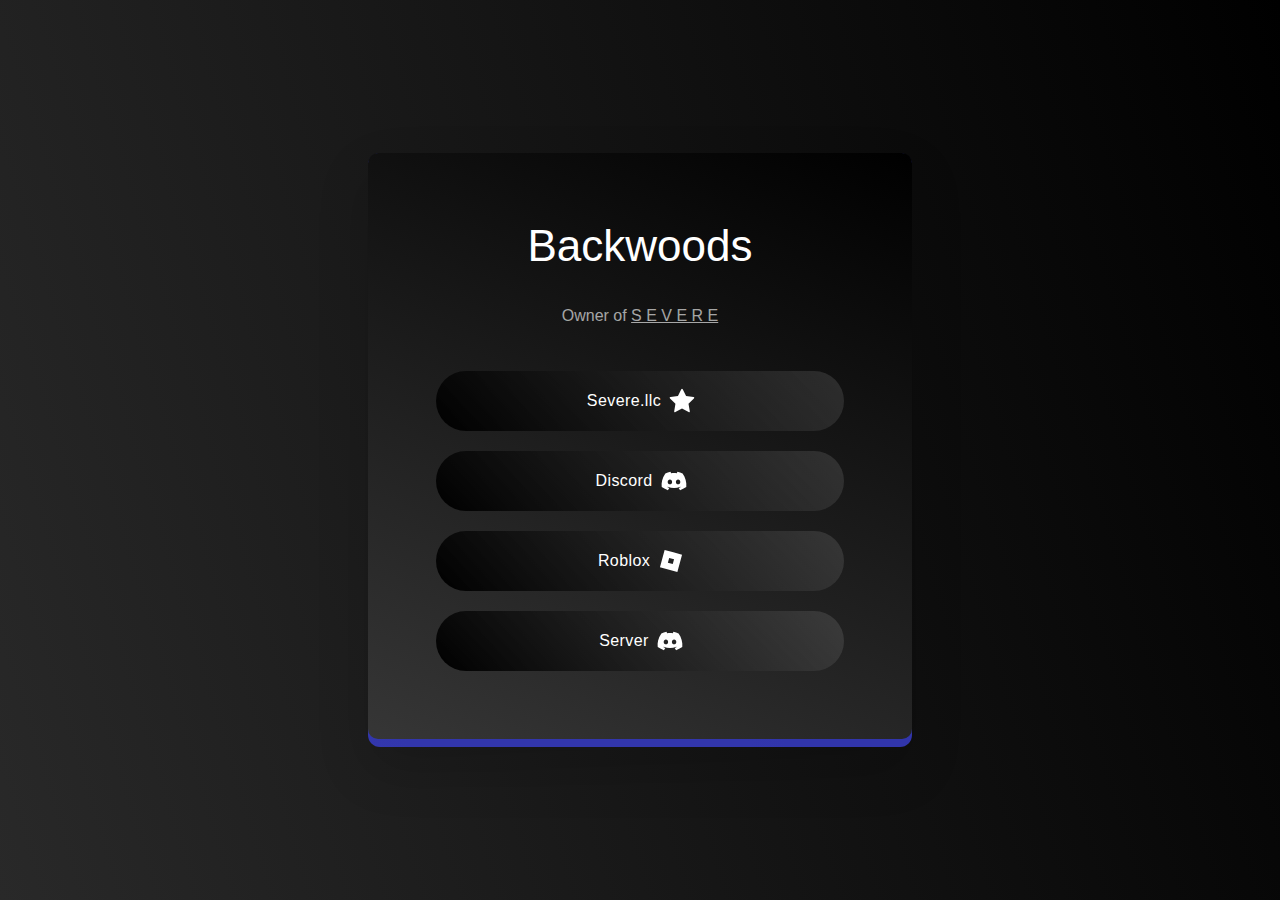
<file: backwoods.html>
<!DOCTYPE html>

<html lang="en"><head><meta http-equiv="Content-Type" content="text/html; charset=UTF-8"><title>Backwoods profile</title><meta name="viewport" content="width=device-width,initial-scale=1"><meta name="color-scheme" content="light only"><meta name="description" content="Backwoods profile"><meta property="og:site_name" content="Backwoods profile"><meta property="og:title" content="Backwoods profile"><meta property="og:type" content="website"><meta property="og:description" content="Backwoods profile"><meta property="og:image" content="assets/images/card98b6.jpg?v=b35f16db"><meta property="og:image:type" content="image/jpeg"><meta property="og:image:width" content="1280"><meta property="og:image:height" content="800"><meta property="og:url" content="index.html"><meta property="twitter:card" content="summary_large_image"><link rel="canonical" href="file:///C:/Users/Gifted/Desktop/BIO%20BACKWOODS/eeee/sempaiaspdolkas.carrd.co/index.html"><link href="./backwoods_files/css2" rel="stylesheet" type="text/css"><style>html,body,div,span,applet,object,iframe,h1,h2,h3,h4,h5,h6,p,blockquote,pre,a,abbr,acronym,address,big,cite,code,del,dfn,em,img,ins,kbd,q,s,samp,small,strike,strong,sub,sup,tt,var,b,u,i,center,dl,dt,dd,ol,ul,li,fieldset,form,label,legend,table,caption,tbody,tfoot,thead,tr,th,td,article,aside,canvas,details,embed,figure,figcaption,footer,header,hgroup,menu,nav,output,ruby,section,summary,time,mark,audio,video{margin:0;padding:0;border:0;font-size:100%;font:inherit;vertical-align:baseline;}article,aside,details,figcaption,figure,footer,header,hgroup,menu,nav,section{display:block;}body{line-height:1;}ol,ul{list-style:none;}blockquote,q{quotes:none;}blockquote:before,blockquote:after,q:before,q:after{content:'';content:none;}table{border-collapse:collapse;border-spacing:0;}body{-webkit-text-size-adjust:none}mark{background-color:transparent;color:inherit}input::-moz-focus-inner{border:0;padding:0}input[type="text"],input[type="email"],select,textarea{-moz-appearance:none;-webkit-appearance:none;-ms-appearance:none;appearance:none}*, *:before, *:after {box-sizing: border-box;}body {line-height: 1.0;min-height: var(--viewport-height);min-width: 320px;overflow-x: hidden;word-wrap: break-word;}body:before {background-attachment: scroll;content: '';display: block;height: var(--background-height);left: 0;pointer-events: none;position: fixed;top: 0;transform: scale(1);width: 100vw;z-index: 0;background-image: linear-gradient(253deg, #000000 0%, #292929 100%);background-position: 0% 0%;background-repeat: repeat;background-size: auto;}body:after {background-color: #3642C5;content: '';display: block;height: 100%;left: 0;opacity: 0;pointer-events: none;position: fixed;top: 0;transform: scale(1);transition: opacity 1s ease-in-out 0s, visibility 1s 0s;visibility: hidden;width: 100%;z-index: 1;}body.is-loading:after {opacity: 1;visibility: visible;}:root {--background-height: 100vh;--site-language-alignment: left;--site-language-direction: ltr;--site-language-flex-alignment: flex-start;--site-language-indent-left: 1;--site-language-indent-right: 0;--viewport-height: 100vh;}html {font-size: 17pt;}u {text-decoration: underline;}strong {color: inherit;font-weight: bolder;}em {font-style: italic;}code {background-color: rgba(144,144,144,0.25);border-radius: 0.25em;font-family: 'Lucida Console', 'Courier New', monospace;font-size: 0.9em;font-weight: normal;letter-spacing: 0;margin: 0 0.25em;padding: 0.25em 0.5em;text-indent: 0;}mark {background-color: rgba(144,144,144,0.25);}spoiler-text {-webkit-text-stroke: 0;background-color: rgba(32,32,32,0.75);text-shadow: none;text-stroke: 0;color: transparent;cursor: pointer;transition: color 0.1s ease-in-out;}spoiler-text.active {color: #FFFFFF;cursor: text;}s {text-decoration: line-through;}sub {font-size: smaller;vertical-align: sub;}sup {font-size: smaller;vertical-align: super;}a {color: inherit;text-decoration: underline;transition: color 0.25s ease;}a[onclick]:not([href]) {cursor: pointer;}#wrapper {-webkit-overflow-scrolling: touch;align-items: center;display: flex;flex-direction: column;justify-content: center;min-height: var(--viewport-height);overflow: hidden;position: relative;z-index: 2;padding: 1rem 1rem 1rem 1rem;}#main {--alignment: center;--flex-alignment: center;--indent-left: 1;--indent-right: 1;--border-radius-tl: 0.75rem;--border-radius-tr: 0.75rem;--border-radius-br: 0.75rem;--border-radius-bl: 0.75rem;align-items: center;display: flex;flex-grow: 0;flex-shrink: 0;justify-content: center;max-width: 100%;position: relative;text-align: var(--alignment);z-index: 1;background-color: rgba(53,58,189,0.902);box-shadow: 0rem 1.375rem 3.25rem 0rem rgba(0,0,0,0.161);border-radius: var(--border-radius-tl) var(--border-radius-tr) var(--border-radius-br) var(--border-radius-bl);transition: opacity 0.625s ease 0s,transform 0.625s ease 0s;}#main > .inner {--padding-horizontal: 0rem;--padding-vertical: 0rem;--spacing: 0rem;--width: 34rem;border-radius: var(--border-radius-tl) var(--border-radius-tr) var(--border-radius-br) var(--border-radius-bl);max-width: 100%;position: relative;width: var(--width);z-index: 1;padding: var(--padding-vertical) var(--padding-horizontal);}#main > .inner > * {margin-top: var(--spacing);margin-bottom: var(--spacing);}#main > .inner > :first-child {margin-top: 0 !important;}#main > .inner > :last-child {margin-bottom: 0.5rem !important;}#main > .inner > .full {margin-left: calc(var(--padding-horizontal) * -1);max-width: calc(100% + calc(var(--padding-horizontal) * 2) + 0.4725px);width: calc(100% + calc(var(--padding-horizontal) * 2) + 0.4725px);}#main > .inner > .full:first-child {border-top-left-radius: inherit;border-top-right-radius: inherit;margin-top: calc(var(--padding-vertical) * -1) !important;}#main > .inner > .full:last-child {border-bottom-left-radius: inherit;border-bottom-right-radius: inherit;margin-bottom: calc(var(--padding-vertical) * -1) !important;}#main > .inner > .full.screen {border-radius: 0 !important;max-width: 100vw;position: relative;width: 100vw;left: 50%;margin-left: -50vw;right: auto;}body.is-loading #main {opacity: 0;transform: translateY(1.6875rem);}body.is-instant #main, body.is-instant #main > .inner > *,body.is-instant #main > .inner > section > * {transition: none !important;}body.is-instant:after {display: none !important;transition: none !important;}@keyframes loading-spinner {0% {transform: rotate(0deg);}100% {transform: rotate(360deg);}}.deferred:before {content: '';display: block;width: 4rem;height: 4rem;position: absolute;top: 50%;left: 50%;margin: -2rem 0 0 -2rem;animation: loading-spinner 1s infinite linear;transition: opacity 0.25s ease;transition-delay: 0.5s;opacity: 0;z-index: -1;background-image: url('[data-uri]');background-position: center;background-repeat: no-repeat;background-size: 3rem;}.deferred.loading:before {opacity: 0.35;z-index: 0;}.image {display: block;line-height: 0;max-width: 100%;position: relative;}.image .frame {-webkit-backface-visibility: hidden;-webkit-transform: translate3d(0, 0, 0);display: inline-block;max-width: 100%;overflow: hidden;vertical-align: top;width: 100%;}.image .frame img {border-radius: 0 !important;max-width: 100%;vertical-align: top;width: inherit;}.image.full .frame {display: block;}.image.full:first-child .frame {border-top-left-radius: inherit;border-top-right-radius: inherit;}.image.full:last-child .frame {border-bottom-left-radius: inherit;border-bottom-right-radius: inherit;}#image01 .frame {width: 9rem;border-radius: 100%;transition: none;}#image01 .frame img {transition: none;}h1, h2, h3, p {direction: var(--site-language-direction);position: relative;}h1 span.p, h2 span.p, h3 span.p, p span.p {display: block;position: relative;}h1 span[style], h2 span[style], h3 span[style], p span[style], h1 strong, h2 strong, h3 strong, p strong, h1 a, h2 a, h3 a, p a, h1 code, h2 code, h3 code, p code, h1 mark, h2 mark, h3 mark, p mark, h1 spoiler-text, h2 spoiler-text, h3 spoiler-text, p spoiler-text {-webkit-text-fill-color: currentcolor;}#text01 {color: #FFFFFF;font-family: 'Roboto', sans-serif;font-size: 2.75em;line-height: 1.125;font-weight: 400;}#text01 a {text-decoration: underline;}#text01 a:hover {text-decoration: none;}#text01 span.p:nth-child(n + 2) {margin-top: 1rem;}#text03 {color: rgba(255,255,255,0.631);font-family: 'Poppins', sans-serif;font-size: 1em;line-height: 1.875;font-weight: 400;}#text03 a {text-decoration: underline;}#text03 a:hover {text-decoration: none;}#text03 span.p:nth-child(n + 2) {margin-top: 1rem;}.buttons {cursor: default;display: flex;justify-content: var(--flex-alignment);letter-spacing: 0;padding: 0;}.buttons li {max-width: 100%;}.buttons li a {align-items: center;justify-content: center;max-width: 100%;text-align: center;text-decoration: none;vertical-align: middle;white-space: nowrap;}#buttons02 {gap: 1.25rem;flex-direction: column;flex-wrap: nowrap;}#buttons02:not(:first-child) {margin-top: 2.5rem !important;}#buttons02:not(:last-child) {margin-bottom: 2.5rem !important;}#buttons02 li a {display: inline-flex;width: 30rem;height: 3.75rem;line-height: 3.75rem;padding: 0 0.5rem;vertical-align: middle;font-family: 'Poppins', sans-serif;letter-spacing: 0.025rem;padding-left: calc(0.025rem + 0.5rem);font-size: 1em;font-weight: 400;border-radius: 2.5rem;flex-direction: row-reverse;transition: transform 0.125s ease, color 0.125s ease, background-color 0.125s ease, border-color 0.125s ease;}#buttons02 li a svg {display: block;fill: #FFFFFF;flex-grow: 0;flex-shrink: 0;height: 100%;min-width: 16px;width: 1.625em;margin-left: 0.5rem;margin-right: calc(-0.125em + 0.025rem);transition: fill 0.125s ease;}#buttons02 li a .label {direction: var(--site-language-direction);overflow: hidden;}#buttons02 .button {background-color: rgba(255,255,255,0.122);color: #FFFFFF;background-image: linear-gradient(46deg, #000000 0%, transparent 100%);background-position: 0% 0%;background-repeat: repeat;background-size: cover;}#buttons02 .button:hover {background-color: rgba(61,73,204,0.588) !important;}#buttons02 li a:hover {transform: scale(0.975);}.container {position: relative;}.container > .wrapper {vertical-align: top;position: relative;max-width: 100%;border-radius: inherit;}.container > .wrapper > .inner {vertical-align: top;position: relative;max-width: 100%;border-radius: inherit;text-align: var(--alignment);}#main .container.full:first-child > .wrapper {border-top-left-radius: inherit;border-top-right-radius: inherit;}#main .container.full:last-child > .wrapper {border-bottom-left-radius: inherit;border-bottom-right-radius: inherit;}#main .container.full:first-child > .wrapper > .inner {border-top-left-radius: inherit;border-top-right-radius: inherit;}#main .container.full:last-child > .wrapper > .inner {border-bottom-left-radius: inherit;border-bottom-right-radius: inherit;}#container02 {--alignment: center;--flex-alignment: center;--indent-left: 1;--indent-right: 1;display: flex;width: 100%;align-items: center;justify-content: center;background-image: linear-gradient(205deg, #000000 0%, #363636 100%);background-position: 0% 0%;background-repeat: repeat;background-size: cover;border-radius: 0.625rem;}#container02 > .wrapper > .inner {--gutters: 12rem;--padding-horizontal: 4.25rem;--padding-vertical: 4.25rem;--spacing: 1.875rem;padding: var(--padding-vertical) var(--padding-horizontal);border-radius: calc(0.625rem - 7px);}#container02 > .wrapper {max-width: 100%;width: 100%;}#container02.default > .wrapper > .inner > * {margin-bottom: var(--spacing);margin-top: var(--spacing);}#container02.default > .wrapper > .inner > *:first-child {margin-top: 0 !important;}#container02.default > .wrapper > .inner > *:last-child {margin-bottom: 0 !important;}#container02.columns > .wrapper > .inner {flex-wrap: wrap;display: flex;align-items: center;}#container02.columns > .wrapper > .inner > * {flex-grow: 0;flex-shrink: 0;max-width: 100%;text-align: var(--alignment);padding: 0 0 0 var(--gutters);}#container02.columns > .wrapper > .inner > * > * {margin-bottom: var(--spacing);margin-top: var(--spacing);}#container02.columns > .wrapper > .inner > * > *:first-child {margin-top: 0 !important;}#container02.columns > .wrapper > .inner > * > *:last-child {margin-bottom: 0 !important;}#container02.columns > .wrapper > .inner > *:first-child {margin-left: calc(var(--gutters) * -1);}#container02.default > .wrapper > .inner > .full {margin-left: calc(var(--padding-horizontal) * -1);max-width: none !important;width: calc(100% + (var(--padding-horizontal) * 2) + 0.4725px);}#container02.default > .wrapper > .inner > .full:first-child {margin-top: calc(var(--padding-vertical) * -1) !important;border-top-left-radius: inherit;border-top-right-radius: inherit;}#container02.default > .wrapper > .inner > .full:last-child {margin-bottom: calc(var(--padding-vertical) * -1) !important;border-bottom-left-radius: inherit;border-bottom-right-radius: inherit;}#container02.columns > .wrapper > .inner > div > .full {margin-left: calc(var(--gutters) * -0.5);max-width: none !important;width: calc(100% + var(--gutters) + 0.4725px);}#container02.columns > .wrapper > .inner > div:first-child > .full {margin-left: calc(var(--padding-horizontal) * -1);width: calc(100% + var(--padding-horizontal) + calc(var(--gutters) * 0.5) + 0.4725px);}#container02.columns > .wrapper > .inner > div:last-child > .full {width: calc(100% + var(--padding-horizontal) + calc(var(--gutters) * 0.5) + 0.4725px);}#container02.columns > .wrapper > .inner > div > .full:first-child {margin-top: calc(var(--padding-vertical) * -1) !important;}#container02.columns > .wrapper > .inner > div > .full:last-child {margin-bottom: calc(var(--padding-vertical) * -1) !important;}#container02.columns > .wrapper > .inner > .full {align-self: stretch;}#container02.columns > .wrapper > .inner > .full:first-child {border-bottom-left-radius: inherit;border-top-left-radius: inherit;}#container02.columns > .wrapper > .inner > .full:last-child {border-bottom-right-radius: inherit;border-top-right-radius: inherit;}#container02.columns > .wrapper > .inner > .full > .full:first-child:last-child {border-radius: inherit;height: calc(100% + (var(--padding-vertical) * 2));}#container02.columns > .wrapper > .inner > .full > .full:first-child:last-child > * {border-radius: inherit;height: 100%;position: absolute;width: 100%;}.icc-credits {display: block;opacity: 1 !important;position: relative;transition-delay: 0s !important;}.icc-credits span {border-radius: 24px;cursor: pointer;display: inline-block;font-family: Arial, sans-serif;font-size: 12px;letter-spacing: 0;line-height: 1;position: relative;text-decoration: none;width: auto;}.icc-credits span a {display: inline-block;padding: 0.5em 0.375em;position: relative;text-decoration: none;transition: color 0.25s ease, transform 0.25s ease;z-index: 1;}.icc-credits span a:before {content: '( ';opacity: 1;transition: opacity 0.25s ease;}.icc-credits span a:after {content: ' )';opacity: 1;transition: opacity 0.25s ease;}.icc-credits span::after {background-image: linear-gradient(30deg, #A464A1 15%, #3B5DAD 85%);border-radius: inherit;box-shadow: 0 0.25em 1.25em 0 rgba(0,0,0,0.25);content: '';display: block;height: calc(100% + 2px);left: -1px;opacity: 0;pointer-events: none;position: absolute;top: -1px;transition: opacity 0.25s ease, box-shadow 0.25s ease, transform 0.25s ease;width: calc(100% + 2px);}.icc-credits span:hover {text-transform: none !important;}.icc-credits span:hover a {color: #ffffff !important;transform: scale(1.1) translateY(-0.05rem);}.icc-credits span:hover a:before {opacity: 0;}.icc-credits span:hover a:after {opacity: 0;}.icc-credits span:hover::after {opacity: 1;transform: scale(1.1) translateY(-0.05rem);}#credits span {color: rgba(128,128,128,0.498);margin-top: 0.5rem !important;}@media (max-width: 1920px) {}@media (max-width: 1680px) {html {font-size: 12pt;}}@media (max-width: 1280px) {html {font-size: 12pt;}}@media (max-width: 1024px) {}@media (max-width: 980px) {html {font-size: 11pt;}}@media (max-width: 736px) {html {font-size: 12pt;}#wrapper {padding: 2rem 2rem 2rem 2rem;}#main > .inner {--padding-horizontal: 0rem;--padding-vertical: 0rem;--spacing: 0rem;}#image01 .frame {width: 9rem;}#text01 {letter-spacing: 0rem;width: 100%;font-size: 2.75em;line-height: 1.125;}#text03 {letter-spacing: 0rem;width: 100%;font-size: 1em;line-height: 1.875;}#buttons02 {gap: 1.25rem;}#buttons02:not(:first-child) {margin-top: 1.875rem !important;}#buttons02:not(:last-child) {margin-bottom: 1.875rem !important;}#buttons02 li a {letter-spacing: 0.025rem;padding-left: calc(0.025rem + 0.5rem);font-size: 1em;}#buttons02 li a svg {width: 1.625em;}#container02 > .wrapper > .inner {--gutters: 6rem;--padding-horizontal: 1.375rem;--padding-vertical: 2rem;--spacing: 1.875rem;}#container02.columns > .wrapper > .inner {flex-direction: column !important;flex-wrap: nowrap !important;}#container02.columns > .wrapper > .inner > span {height: 0;margin-top: calc(var(--gutters) * -1);pointer-events: none;visibility: hidden;}#container02.columns > .wrapper > .inner > *:first-child {margin-left: 0 !important;padding-top: 0 !important;}#container02.columns > .wrapper > .inner > * {padding: calc(var(--gutters) * 0.5) 0 !important;}#container02.columns > .wrapper > .inner > *:last-child {padding-bottom: 0 !important;}#container02.columns > .wrapper > .inner > div > .full {margin-left: calc(var(--padding-horizontal) * -1);width: calc(100% + (var(--padding-horizontal) * 2) + 0.4725px);}#container02.columns > .wrapper > .inner > div:first-of-type > .full {margin-left: calc(var(--padding-horizontal) * -1);width: calc(100% + (var(--padding-horizontal) * 2) + 0.4725px);}#container02.columns > .wrapper > .inner > div:last-of-type > .full {margin-left: calc(var(--padding-horizontal) * -1);width: calc(100% + (var(--padding-horizontal) * 2) + 0.4725px);}#container02.columns > .wrapper > .inner > div > .full:first-child {margin-top: calc(var(--gutters) * -0.5) !important;}#container02.columns > .wrapper > .inner > div > .full:last-child {margin-bottom: calc(var(--gutters) * -0.5) !important;}#container02.columns > .wrapper > .inner > div:first-of-type > .full:first-child {margin-top: calc(var(--padding-vertical) * -1) !important;}#container02.columns > .wrapper > .inner > div:last-of-type > .full:last-child {margin-bottom: calc(var(--padding-vertical) * -1) !important;}#container02.columns > .wrapper > .inner > div:first-of-type, #container02.columns > .wrapper > .inner > div:first-of-type > .full:first-child {border-top-left-radius: inherit;border-top-right-radius: inherit;}#container02.columns > .wrapper > .inner > div:last-of-type, #container02.columns > .wrapper > .inner > div:last-of-type > .full:last-child {border-bottom-left-radius: inherit;border-bottom-right-radius: inherit;}#container02.columns > .wrapper > .inner > div:first-of-type, #container02.columns > .wrapper > .inner > div:first-of-type > .full:last-child {border-bottom-left-radius: 0 !important;}#container02.columns > .wrapper > .inner > div:last-of-type, #container02.columns > .wrapper > .inner > div:last-of-type > .full:first-child {border-top-right-radius: 0 !important;}#container02.columns > .wrapper > .inner > .full > .full:first-child:last-child {height: auto;}#container02.columns > .wrapper > .inner > .full > .full:first-child:last-child > * {height: auto;position: relative;width: auto;}}@media (max-width: 480px) {#wrapper {padding: 1rem 1rem 1rem 1rem;}#main > .inner {--spacing: 0rem;}#buttons02 li a {max-width: 32rem;width: 100%;}#container02 > .wrapper > .inner {--spacing: 1.640625rem;}}@media (max-width: 360px) {#wrapper {padding: 0.5rem 0.5rem 0.5rem 0.5rem;}#main > .inner {--padding-horizontal: 0rem;--padding-vertical: 0rem;--spacing: 0rem;}#text01 {font-size: 2em;}#text03 {font-size: 1em;}#buttons02 {gap: 0.9375rem;}#container02 > .wrapper > .inner {--gutters: 4.5rem;--padding-horizontal: 1.03125rem;--padding-vertical: 1.5rem;--spacing: 1.40625rem;}}</style><noscript><style>body {overflow: auto !important;}body:after {display: none !important;}#main > .inner {opacity: 1.0 !important;}#main {opacity: 1.0 !important;transform: none !important;transition: none !important;filter: none !important;}</style></noscript><style></style></head><body class="is-ready"><svg xmlns="http://www.w3.org/2000/svg" version="1.1" xmlns:xlink="http://www.w3.org/1999/xlink" viewBox="0 0 40 40" display="none" width="0" height="0"><symbol id="icon-6ee79a7585f3f3c012d0dfdbadcd1366" viewBox="0 0 40 40"><path d="M37.7,14l-11.4-1.7L21.1,2c-0.3-0.6-0.7-0.9-1.1-0.9S19.2,1.4,18.9,2l-5.1,10.4L2.3,14c-0.8,0.1-1.3,0.5-1.3,1 c0,0.3,0.2,0.7,0.6,1.1l8.3,8.1L8,35.6c0,0.2,0,0.4,0,0.5c0,0.3,0.1,0.6,0.2,0.8c0.2,0.2,0.4,0.3,0.7,0.3c0.3,0,0.6-0.1,0.9-0.3 L20,31.5l10.2,5.4c0.3,0.2,0.6,0.3,0.9,0.3c0.3,0,0.5-0.1,0.7-0.3c0.2-0.2,0.2-0.5,0.2-0.8c0-0.2,0-0.3,0-0.5l-2-11.4l8.3-8.1 c0.4-0.4,0.6-0.8,0.6-1.1C38.9,14.5,38.5,14.2,37.7,14z"></path></symbol><symbol id="icon-3b7eeeccbb457780f277fce4669f67a0" viewBox="0 0 40 40"><path d="M33.2,8.3c-2.5-1.1-5.1-1.9-7.9-2.4c-0.3,0.6-0.7,1.4-1,2c-2.9-0.4-5.8-0.4-8.7,0c-0.3-0.6-0.7-1.4-1-2 c-2.8,0.5-5.4,1.3-7.9,2.4c-5,7.2-6.3,14.2-5.6,21.1c3.3,2.3,6.5,3.8,9.6,4.7c0.8-1,1.5-2.1,2.1-3.3c-1.1-0.4-2.2-0.9-3.2-1.5 c0.3-0.2,0.5-0.4,0.8-0.6c6.3,2.8,13,2.8,19.2,0c0.3,0.2,0.5,0.4,0.8,0.6c-1,0.6-2.1,1.1-3.2,1.5c0.6,1.1,1.3,2.2,2.1,3.3 c3.1-0.9,6.3-2.4,9.6-4.7C39.7,21.4,37.5,14.4,33.2,8.3z M13.7,25.1c-1.9,0-3.4-1.7-3.4-3.7s1.5-3.7,3.4-3.7c1.9,0,3.5,1.7,3.4,3.7 C17.1,23.4,15.6,25.1,13.7,25.1z M26.3,25.1c-1.9,0-3.4-1.7-3.4-3.7s1.5-3.7,3.4-3.7c1.9,0,3.5,1.7,3.4,3.7 C29.7,23.4,28.2,25.1,26.3,25.1z"></path></symbol><symbol id="icon-8769d7ea22e348f1f066c20d986617b5" viewBox="0 0 40 40"><path d="M29.8,37L3,29.8L10.2,3l13.4,3.6L37,10.2L29.8,37z M24.7,17.3l-7.5-2.1l-2,7.5l7.5,2.1L24.7,17.3z"></path></symbol></svg><div id="wrapper"><div id="main"><div class="inner"><div id="container02" class="container default" style="opacity: 1;"><div class="wrapper"><div class="inner"><h1 id="text01">Backwoods</h1><p id="text03">Owner of <a href="https://severe.llc/">S E V E R E</a></p><ul id="buttons02" class="buttons"><li><a class="button n01" href="https://severe.llc/"><svg><use xlink:href="#icon-6ee79a7585f3f3c012d0dfdbadcd1366"></use></svg><span class="label">Severe.llc</span></a></li><li><a href="https://discord.com/users/875905681650249788" class="button n02"><svg><use xlink:href="#icon-3b7eeeccbb457780f277fce4669f67a0"></use></svg><span class="label">Discord</span></a></li><li><a href="https://www.roblox.com/users/1362470670/profile" class="button n03"><svg><use xlink:href="#icon-8769d7ea22e348f1f066c20d986617b5"></use></svg><span class="label">Roblox</span></a></li><li><a href="https://discord.gg/dVHvV3CVKt" class="button n04"><svg><use xlink:href="#icon-3b7eeeccbb457780f277fce4669f67a0"></use></svg><span class="label">Server</span></a></li></ul></div>

</div></div></div></div></div></body></html>
</file>
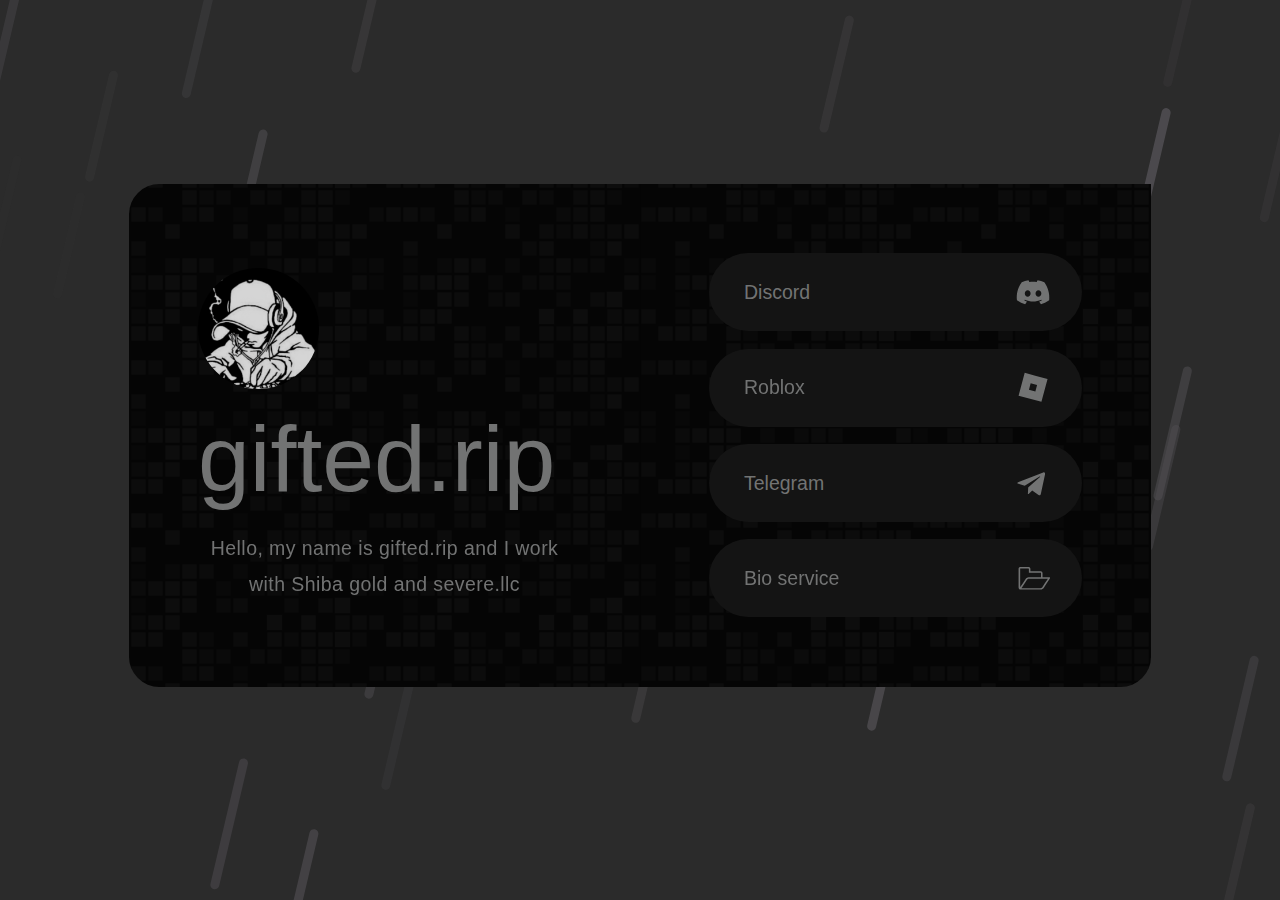
<file: biolinks.html>
<!DOCTYPE html>

<html lang="en"><head><meta http-equiv="Content-Type" content="text/html; charset=UTF-8"><title>gifted.rip</title><meta name="viewport" content="width=device-width,initial-scale=1"><meta name="color-scheme" content="light only"><meta name="description" content="Severe.llc biolinks"><meta property="og:site_name" content="gifted.rip"><meta property="og:title" content="gifted.rip"><meta property="og:type" content="website"><meta property="og:description" content="Severe.llc biolinks"><meta property="og:image" content="assets/images/card42a4.jpg?v=8bf4197c"><meta property="og:image:type" content="image/jpeg"><meta property="og:image:width" content="1280"><meta property="og:image:height" content="800"><meta property="og:url" content="index.html"><meta property="twitter:card" content="summary_large_image"><link rel="canonical" href="file:///G:/severe/public/index.html"><link href="./biolinks_files/css2" rel="stylesheet" type="text/css"><style>html,body,div,span,applet,object,iframe,h1,h2,h3,h4,h5,h6,p,blockquote,pre,a,abbr,acronym,address,big,cite,code,del,dfn,em,img,ins,kbd,q,s,samp,small,strike,strong,sub,sup,tt,var,b,u,i,center,dl,dt,dd,ol,ul,li,fieldset,form,label,legend,table,caption,tbody,tfoot,thead,tr,th,td,article,aside,canvas,details,embed,figure,figcaption,footer,header,hgroup,menu,nav,output,ruby,section,summary,time,mark,audio,video{margin:0;padding:0;border:0;font-size:100%;font:inherit;vertical-align:baseline;}article,aside,details,figcaption,figure,footer,header,hgroup,menu,nav,section{display:block;}body{line-height:1;}ol,ul{list-style:none;}blockquote,q{quotes:none;}blockquote:before,blockquote:after,q:before,q:after{content:'';content:none;}table{border-collapse:collapse;border-spacing:0;}body{-webkit-text-size-adjust:none}mark{background-color:transparent;color:inherit}input::-moz-focus-inner{border:0;padding:0}input[type="text"],input[type="email"],select,textarea{-moz-appearance:none;-webkit-appearance:none;-ms-appearance:none;appearance:none}*, *:before, *:after {box-sizing: border-box;}body {line-height: 1.0;min-height: var(--viewport-height);min-width: 320px;overflow-x: hidden;word-wrap: break-word;}body:before {background-attachment: scroll;content: '';display: block;height: var(--background-height);left: 0;pointer-events: none;position: fixed;top: 0;transform: scale(1);width: 100vw;z-index: 0;background-image: url('data:image/svg+xml;charset=utf8,%3Csvg%20width%3D%22640%22%20height%3D%22480%22%20viewBox%3D%220%200%20640%20480%22%20xmlns%3D%22http%3A%2F%2Fwww.w3.org%2F2000%2Fsvg%22%3E%20%3Cstyle%20type%3D%22text%2Fcss%22%3E%20line%20%7B%20vector-effect%3A%20non-scaling-stroke%3B%20stroke%3A%20rgba(85,82,87,0.788)%3B%20stroke-linecap%3A%20round%3B%20stroke-width%3A%209.01px%3B%20%7D%20%3C%2Fstyle%3E%20%3Cline%20x1%3D%2238.9624%22%20y1%3D%22-165.5514%22%20x2%3D%2250.1205%22%20y2%3D%22-213.012%22%20stroke-opacity%3D%220.05%22%3E%20%3CanimateMotion%20path%3D%22M%200%2C0%20L%20-156.2136%2C664.4486%22%20dur%3D%221000ms%22%20repeatCount%3D%22indefinite%22%20calcMode%3D%22linear%22%20%2F%3E%20%3C%2Fline%3E%20%3Cline%20x1%3D%22206.3341%22%20y1%3D%22-877.4607%22%20x2%3D%22217.4922%22%20y2%3D%22-924.9213%22%20stroke-opacity%3D%220.05%22%3E%20%3CanimateMotion%20path%3D%22M%200%2C0%20L%20-167.3717%2C711.9092%22%20dur%3D%221000ms%22%20repeatCount%3D%22indefinite%22%20calcMode%3D%22linear%22%20%2F%3E%20%3C%2Fline%3E%20%3Cline%20x1%3D%22478.0596%22%20y1%3D%22257.5266%22%20x2%3D%22492.3077%22%20y2%3D%22196.9231%22%20stroke-opacity%3D%220.55%22%3E%20%3CanimateMotion%20path%3D%22M%200%2C0%20L%20-199.4728%2C848.4498%22%20dur%3D%221000ms%22%20repeatCount%3D%22indefinite%22%20calcMode%3D%22linear%22%20%2F%3E%20%3C%2Fline%3E%20%3Cline%20x1%3D%22691.7805%22%20y1%3D%22-651.5267%22%20x2%3D%22706.0285%22%20y2%3D%22-712.1302%22%20stroke-opacity%3D%220.55%22%3E%20%3CanimateMotion%20path%3D%22M%200%2C0%20L%20-213.7208%2C909.0533%22%20dur%3D%221000ms%22%20repeatCount%3D%22indefinite%22%20calcMode%3D%22linear%22%20%2F%3E%20%3C%2Fline%3E%20%3Cline%20x1%3D%22243.8228%22%20y1%3D%22-122.7954%22%20x2%3D%22258.1443%22%20y2%3D%22-183.7113%22%20stroke-opacity%3D%220.56%22%3E%20%3CanimateMotion%20path%3D%22M%200%2C0%20L%20-200.501%2C852.8232%22%20dur%3D%221000ms%22%20repeatCount%3D%22indefinite%22%20calcMode%3D%22linear%22%20%2F%3E%20%3C%2Fline%3E%20%3Cline%20x1%3D%22458.6453%22%20y1%3D%22-1036.5345%22%20x2%3D%22472.9668%22%20y2%3D%22-1097.4505%22%20stroke-opacity%3D%220.56%22%3E%20%3CanimateMotion%20path%3D%22M%200%2C0%20L%20-214.8225%2C913.7392%22%20dur%3D%221000ms%22%20repeatCount%3D%22indefinite%22%20calcMode%3D%22linear%22%20%2F%3E%20%3C%2Fline%3E%20%3Cline%20x1%3D%22-68.1872%22%20y1%3D%22335.6961%22%20x2%3D%22-54.6341%22%20y2%3D%22278.0488%22%20stroke-opacity%3D%220.45%22%3E%20%3CanimateMotion%20path%3D%22M%200%2C0%20L%20-189.7424%2C807.062%22%20dur%3D%221000ms%22%20repeatCount%3D%22indefinite%22%20calcMode%3D%22linear%22%20%2F%3E%20%3C%2Fline%3E%20%3Cline%20x1%3D%22135.1083%22%20y1%3D%22-529.0132%22%20x2%3D%22148.6613%22%20y2%3D%22-586.6605%22%20stroke-opacity%3D%220.45%22%3E%20%3CanimateMotion%20path%3D%22M%200%2C0%20L%20-203.2954%2C864.7092%22%20dur%3D%221000ms%22%20repeatCount%3D%22indefinite%22%20calcMode%3D%22linear%22%20%2F%3E%20%3C%2Fline%3E%20%3Cline%20x1%3D%22286.0163%22%20y1%3D%22529.7654%22%20x2%3D%22298.4753%22%20y2%3D%22476.7713%22%20stroke-opacity%3D%220.27%22%3E%20%3CanimateMotion%20path%3D%22M%200%2C0%20L%20-174.4269%2C741.9179%22%20dur%3D%221000ms%22%20repeatCount%3D%22indefinite%22%20calcMode%3D%22linear%22%20%2F%3E%20%3C%2Fline%3E%20%3Cline%20x1%3D%22472.9022%22%20y1%3D%22-265.1466%22%20x2%3D%22485.3613%22%20y2%3D%22-318.1408%22%20stroke-opacity%3D%220.27%22%3E%20%3CanimateMotion%20path%3D%22M%200%2C0%20L%20-186.8859%2C794.9121%22%20dur%3D%221000ms%22%20repeatCount%3D%22indefinite%22%20calcMode%3D%22linear%22%20%2F%3E%20%3C%2Fline%3E%20%3Cline%20x1%3D%22394.9783%22%20y1%3D%22691.7271%22%20x2%3D%22412.9032%22%20y2%3D%22615.4839%22%20stroke-opacity%3D%220.95%22%3E%20%3CanimateMotion%20path%3D%22M%200%2C0%20L%20-250.9496%2C1067.4045%22%20dur%3D%221000ms%22%20repeatCount%3D%22indefinite%22%20calcMode%3D%22linear%22%20%2F%3E%20%3C%2Fline%3E%20%3Cline%20x1%3D%22663.8529%22%20y1%3D%22-451.9207%22%20x2%3D%22681.7778%22%20y2%3D%22-528.1638%22%20stroke-opacity%3D%220.95%22%3E%20%3CanimateMotion%20path%3D%22M%200%2C0%20L%20-268.8746%2C1143.6477%22%20dur%3D%221000ms%22%20repeatCount%3D%22indefinite%22%20calcMode%3D%22linear%22%20%2F%3E%20%3C%2Fline%3E%20%3Cline%20x1%3D%22538.4777%22%20y1%3D%22284.9882%22%20x2%3D%22552.6531%22%20y2%3D%22224.6939%22%20stroke-opacity%3D%220.54%22%3E%20%3CanimateMotion%20path%3D%22M%200%2C0%20L%20-198.4551%2C844.1209%22%20dur%3D%221000ms%22%20repeatCount%3D%22indefinite%22%20calcMode%3D%22linear%22%20%2F%3E%20%3C%2Fline%3E%20%3Cline%20x1%3D%22751.1081%22%20y1%3D%22-619.4271%22%20x2%3D%22765.2835%22%20y2%3D%22-679.7214%22%20stroke-opacity%3D%220.54%22%3E%20%3CanimateMotion%20path%3D%22M%200%2C0%20L%20-212.6304%2C904.4153%22%20dur%3D%221000ms%22%20repeatCount%3D%22indefinite%22%20calcMode%3D%22linear%22%20%2F%3E%20%3C%2Fline%3E%20%3Cline%20x1%3D%22105.7549%22%20y1%3D%22527.3906%22%20x2%3D%22121.105%22%20y2%3D%22462.0994%22%20stroke-opacity%3D%220.69%22%3E%20%3CanimateMotion%20path%3D%22M%200%2C0%20L%20-214.9016%2C914.0757%22%20dur%3D%221000ms%22%20repeatCount%3D%22indefinite%22%20calcMode%3D%22linear%22%20%2F%3E%20%3C%2Fline%3E%20%3Cline%20x1%3D%22336.0066%22%20y1%3D%22-451.9763%22%20x2%3D%22351.3567%22%20y2%3D%22-517.2674%22%20stroke-opacity%3D%220.69%22%3E%20%3CanimateMotion%20path%3D%22M%200%2C0%20L%20-230.2517%2C979.3668%22%20dur%3D%221000ms%22%20repeatCount%3D%22indefinite%22%20calcMode%3D%22linear%22%20%2F%3E%20%3C%2Fline%3E%20%3Cline%20x1%3D%22502.5364%22%20y1%3D%22298.339%22%20x2%3D%22517.8022%22%20y2%3D%22233.4066%22%20stroke-opacity%3D%220.68%22%3E%20%3CanimateMotion%20path%3D%22M%200%2C0%20L%20-213.7208%2C909.0533%22%20dur%3D%221000ms%22%20repeatCount%3D%22indefinite%22%20calcMode%3D%22linear%22%20%2F%3E%20%3C%2Fline%3E%20%3Cline%20x1%3D%22731.523%22%20y1%3D%22-675.6467%22%20x2%3D%22746.7888%22%20y2%3D%22-740.5791%22%20stroke-opacity%3D%220.68%22%3E%20%3CanimateMotion%20path%3D%22M%200%2C0%20L%20-228.9866%2C973.9857%22%20dur%3D%221000ms%22%20repeatCount%3D%22indefinite%22%20calcMode%3D%22linear%22%20%2F%3E%20%3C%2Fline%3E%20%3Cline%20x1%3D%22146.9816%22%20y1%3D%22541.755%22%20x2%3D%22158.6555%22%20y2%3D%22492.1008%22%20stroke-opacity%3D%220.12%22%3E%20%3CanimateMotion%20path%3D%22M%200%2C0%20L%20-163.4336%2C695.1584%22%20dur%3D%221000ms%22%20repeatCount%3D%22indefinite%22%20calcMode%3D%22linear%22%20%2F%3E%20%3C%2Fline%3E%20%3Cline%20x1%3D%22322.089%22%20y1%3D%22-203.0576%22%20x2%3D%22333.7629%22%20y2%3D%22-252.7117%22%20stroke-opacity%3D%220.12%22%3E%20%3CanimateMotion%20path%3D%22M%200%2C0%20L%20-175.1074%2C744.8126%22%20dur%3D%221000ms%22%20repeatCount%3D%22indefinite%22%20calcMode%3D%22linear%22%20%2F%3E%20%3C%2Fline%3E%20%3Cline%20x1%3D%2244.0306%22%20y1%3D%22454.2266%22%20x2%3D%2259.1304%22%20y2%3D%22390.0%22%20stroke-opacity%3D%220.66%22%3E%20%3CanimateMotion%20path%3D%22M%200%2C0%20L%20-211.3978%2C899.1723%22%20dur%3D%221000ms%22%20repeatCount%3D%22indefinite%22%20calcMode%3D%22linear%22%20%2F%3E%20%3C%2Fline%3E%20%3Cline%20x1%3D%22270.5282%22%20y1%3D%22-509.1723%22%20x2%3D%22285.6281%22%20y2%3D%22-573.3989%22%20stroke-opacity%3D%220.66%22%3E%20%3CanimateMotion%20path%3D%22M%200%2C0%20L%20-226.4976%2C963.3989%22%20dur%3D%221000ms%22%20repeatCount%3D%22indefinite%22%20calcMode%3D%22linear%22%20%2F%3E%20%3C%2Fline%3E%20%3Cline%20x1%3D%22-12.6654%22%20y1%3D%22347.8349%22%20x2%3D%22-0.6897%22%20y2%3D%22296.8966%22%20stroke-opacity%3D%220.18%22%3E%20%3CanimateMotion%20path%3D%22M%200%2C0%20L%20-167.6603%2C713.1366%22%20dur%3D%221000ms%22%20repeatCount%3D%22indefinite%22%20calcMode%3D%22linear%22%20%2F%3E%20%3C%2Fline%3E%20%3Cline%20x1%3D%22166.9707%22%20y1%3D%22-416.2401%22%20x2%3D%22178.9464%22%20y2%3D%22-467.1784%22%20stroke-opacity%3D%220.18%22%3E%20%3CanimateMotion%20path%3D%22M%200%2C0%20L%20-179.636%2C764.075%22%20dur%3D%221000ms%22%20repeatCount%3D%22indefinite%22%20calcMode%3D%22linear%22%20%2F%3E%20%3C%2Fline%3E%20%3Cline%20x1%3D%22508.2259%22%20y1%3D%22568.8005%22%20x2%3D%22521.9802%22%20y2%3D%22510.297%22%20stroke-opacity%3D%220.48%22%3E%20%3CanimateMotion%20path%3D%22M%200%2C0%20L%20-192.5604%2C819.048%22%20dur%3D%221000ms%22%20repeatCount%3D%22indefinite%22%20calcMode%3D%22linear%22%20%2F%3E%20%3C%2Fline%3E%20%3Cline%20x1%3D%22714.5406%22%20y1%3D%22-308.751%22%20x2%3D%22728.2949%22%20y2%3D%22-367.2544%22%20stroke-opacity%3D%220.48%22%3E%20%3CanimateMotion%20path%3D%22M%200%2C0%20L%20-206.3147%2C877.5515%22%20dur%3D%221000ms%22%20repeatCount%3D%22indefinite%22%20calcMode%3D%22linear%22%20%2F%3E%20%3C%2Fline%3E%20%3Cline%20x1%3D%22518.1452%22%20y1%3D%22186.1652%22%20x2%3D%22531.7647%22%20y2%3D%22128.2353%22%20stroke-opacity%3D%220.46%22%3E%20%3CanimateMotion%20path%3D%22M%200%2C0%20L%20-190.6725%2C811.0181%22%20dur%3D%221000ms%22%20repeatCount%3D%22indefinite%22%20calcMode%3D%22linear%22%20%2F%3E%20%3C%2Fline%3E%20%3Cline%20x1%3D%22722.4372%22%20y1%3D%22-682.7829%22%20x2%3D%22736.0567%22%20y2%3D%22-740.7127%22%20stroke-opacity%3D%220.46%22%3E%20%3CanimateMotion%20path%3D%22M%200%2C0%20L%20-204.292%2C868.948%22%20dur%3D%221000ms%22%20repeatCount%3D%22indefinite%22%20calcMode%3D%22linear%22%20%2F%3E%20%3C%2Fline%3E%20%3Cline%20x1%3D%22453.4694%22%20y1%3D%2269.0421%22%20x2%3D%22470.9434%22%20y2%3D%22-5.283%22%20stroke-opacity%3D%220.91%22%3E%20%3CanimateMotion%20path%3D%22M%200%2C0%20L%20-244.6364%2C1040.5516%22%20dur%3D%221000ms%22%20repeatCount%3D%22indefinite%22%20calcMode%3D%22linear%22%20%2F%3E%20%3C%2Fline%3E%20%3Cline%20x1%3D%22715.5798%22%20y1%3D%22-1045.8346%22%20x2%3D%22733.0539%22%20y2%3D%22-1120.1597%22%20stroke-opacity%3D%220.91%22%3E%20%3CanimateMotion%20path%3D%22M%200%2C0%20L%20-262.1105%2C1114.8767%22%20dur%3D%221000ms%22%20repeatCount%3D%22indefinite%22%20calcMode%3D%22linear%22%20%2F%3E%20%3C%2Fline%3E%20%3Cline%20x1%3D%22476.4346%22%20y1%3D%22524.8854%22%20x2%3D%22494.8344%22%20y2%3D%22446.6225%22%20stroke-opacity%3D%220.99%22%3E%20%3CanimateMotion%20path%3D%22M%200%2C0%20L%20-257.5973%2C1095.6801%22%20dur%3D%221000ms%22%20repeatCount%3D%22indefinite%22%20calcMode%3D%22linear%22%20%2F%3E%20%3C%2Fline%3E%20%3Cline%20x1%3D%22752.4317%22%20y1%3D%22-649.0576%22%20x2%3D%22770.8315%22%20y2%3D%22-727.3205%22%20stroke-opacity%3D%220.99%22%3E%20%3CanimateMotion%20path%3D%22M%200%2C0%20L%20-275.9971%2C1173.943%22%20dur%3D%221000ms%22%20repeatCount%3D%22indefinite%22%20calcMode%3D%22linear%22%20%2F%3E%20%3C%2Fline%3E%20%3Cline%20x1%3D%22445.7084%22%20y1%3D%22-169.5764%22%20x2%3D%22459.1304%22%20y2%3D%22-226.6667%22%20stroke-opacity%3D%220.43%22%3E%20%3CanimateMotion%20path%3D%22M%200%2C0%20L%20-187.9091%2C799.2643%22%20dur%3D%221000ms%22%20repeatCount%3D%22indefinite%22%20calcMode%3D%22linear%22%20%2F%3E%20%3C%2Fline%3E%20%3Cline%20x1%3D%22647.0396%22%20y1%3D%22-1025.9309%22%20x2%3D%22660.4617%22%20y2%3D%22-1083.0212%22%20stroke-opacity%3D%220.43%22%3E%20%3CanimateMotion%20path%3D%22M%200%2C0%20L%20-201.3312%2C856.3546%22%20dur%3D%221000ms%22%20repeatCount%3D%22indefinite%22%20calcMode%3D%22linear%22%20%2F%3E%20%3C%2Fline%3E%20%3Cline%20x1%3D%22351.149%22%20y1%3D%22337.7977%22%20x2%3D%22363.8356%22%20y2%3D%22283.8356%22%20stroke-opacity%3D%220.31%22%3E%20%3CanimateMotion%20path%3D%22M%200%2C0%20L%20-177.6127%2C755.469%22%20dur%3D%221000ms%22%20repeatCount%3D%22indefinite%22%20calcMode%3D%22linear%22%20%2F%3E%20%3C%2Fline%3E%20%3Cline%20x1%3D%22541.4484%22%20y1%3D%22-471.6333%22%20x2%3D%22554.135%22%20y2%3D%22-525.5954%22%20stroke-opacity%3D%220.31%22%3E%20%3CanimateMotion%20path%3D%22M%200%2C0%20L%20-190.2994%2C809.431%22%20dur%3D%221000ms%22%20repeatCount%3D%22indefinite%22%20calcMode%3D%22linear%22%20%2F%3E%20%3C%2Fline%3E%20%3Cline%20x1%3D%22398.1982%22%20y1%3D%22-215.1538%22%20x2%3D%22411.4286%22%20y2%3D%22-271.4286%22%20stroke-opacity%3D%220.4%22%3E%20%3CanimateMotion%20path%3D%22M%200%2C0%20L%20-185.2247%2C787.8462%22%20dur%3D%221000ms%22%20repeatCount%3D%22indefinite%22%20calcMode%3D%22linear%22%20%2F%3E%20%3C%2Fline%3E%20%3Cline%20x1%3D%22596.6533%22%20y1%3D%22-1059.2748%22%20x2%3D%22609.8836%22%20y2%3D%22-1115.5495%22%20stroke-opacity%3D%220.4%22%3E%20%3CanimateMotion%20path%3D%22M%200%2C0%20L%20-198.4551%2C844.1209%22%20dur%3D%221000ms%22%20repeatCount%3D%22indefinite%22%20calcMode%3D%22linear%22%20%2F%3E%20%3C%2Fline%3E%20%3Cline%20x1%3D%22269.8851%22%20y1%3D%22239.2619%22%20x2%3D%22281.1336%22%20y2%3D%22191.417%22%20stroke-opacity%3D%220.05%22%3E%20%3CanimateMotion%20path%3D%22M%200%2C0%20L%20-157.4785%2C669.8288%22%20dur%3D%221000ms%22%20repeatCount%3D%22indefinite%22%20calcMode%3D%22linear%22%20%2F%3E%20%3C%2Fline%3E%20%3Cline%20x1%3D%22438.6121%22%20y1%3D%22-478.4118%22%20x2%3D%22449.8606%22%20y2%3D%22-526.2567%22%20stroke-opacity%3D%220.05%22%3E%20%3CanimateMotion%20path%3D%22M%200%2C0%20L%20-168.727%2C717.6737%22%20dur%3D%221000ms%22%20repeatCount%3D%22indefinite%22%20calcMode%3D%22linear%22%20%2F%3E%20%3C%2Fline%3E%20%3Cline%20x1%3D%22115.4067%22%20y1%3D%22315.2004%22%20x2%3D%22128.4507%22%20y2%3D%22259.7183%22%20stroke-opacity%3D%220.37%22%3E%20%3CanimateMotion%20path%3D%22M%200%2C0%20L%20-182.6159%2C776.7498%22%20dur%3D%221000ms%22%20repeatCount%3D%22indefinite%22%20calcMode%3D%22linear%22%20%2F%3E%20%3C%2Fline%3E%20%3Cline%20x1%3D%22311.0666%22%20y1%3D%22-517.0315%22%20x2%3D%22324.1106%22%20y2%3D%22-572.5136%22%20stroke-opacity%3D%220.37%22%3E%20%3CanimateMotion%20path%3D%22M%200%2C0%20L%20-195.6599%2C832.2319%22%20dur%3D%221000ms%22%20repeatCount%3D%22indefinite%22%20calcMode%3D%22linear%22%20%2F%3E%20%3C%2Fline%3E%20%3Cline%20x1%3D%2252.8186%22%20y1%3D%22-26.2779%22%20x2%3D%2265.6221%22%20y2%3D%22-80.7373%22%20stroke-opacity%3D%220.33%22%3E%20%3CanimateMotion%20path%3D%22M%200%2C0%20L%20-179.2497%2C762.4318%22%20dur%3D%221000ms%22%20repeatCount%3D%22indefinite%22%20calcMode%3D%22linear%22%20%2F%3E%20%3C%2Fline%3E%20%3Cline%20x1%3D%22244.8719%22%20y1%3D%22-843.1691%22%20x2%3D%22257.6754%22%20y2%3D%22-897.6286%22%20stroke-opacity%3D%220.33%22%3E%20%3CanimateMotion%20path%3D%22M%200%2C0%20L%20-192.0533%2C816.8912%22%20dur%3D%221000ms%22%20repeatCount%3D%22indefinite%22%20calcMode%3D%22linear%22%20%2F%3E%20%3C%2Fline%3E%20%3Cline%20x1%3D%22632.7582%22%20y1%3D%22341.3873%22%20x2%3D%22644.8908%22%20y2%3D%22289.7817%22%20stroke-opacity%3D%220.21%22%3E%20%3CanimateMotion%20path%3D%22M%200%2C0%20L%20-169.8567%2C722.4791%22%20dur%3D%221000ms%22%20repeatCount%3D%22indefinite%22%20calcMode%3D%22linear%22%20%2F%3E%20%3C%2Fline%3E%20%3Cline%20x1%3D%22814.7476%22%20y1%3D%22-432.6974%22%20x2%3D%22826.8802%22%20y2%3D%22-484.303%22%20stroke-opacity%3D%220.21%22%3E%20%3CanimateMotion%20path%3D%22M%200%2C0%20L%20-181.9894%2C774.0847%22%20dur%3D%221000ms%22%20repeatCount%3D%22indefinite%22%20calcMode%3D%22linear%22%20%2F%3E%20%3C%2Fline%3E%20%3Cline%20x1%3D%22593.0293%22%20y1%3D%22229.6755%22%20x2%3D%22607.5%22%20y2%3D%22168.125%22%20stroke-opacity%3D%220.58%22%3E%20%3CanimateMotion%20path%3D%22M%200%2C0%20L%20-202.5895%2C861.7068%22%20dur%3D%221000ms%22%20repeatCount%3D%22indefinite%22%20calcMode%3D%22linear%22%20%2F%3E%20%3C%2Fline%3E%20%3Cline%20x1%3D%22810.0895%22%20y1%3D%22-693.5818%22%20x2%3D%22824.5602%22%20y2%3D%22-755.1323%22%20stroke-opacity%3D%220.58%22%3E%20%3CanimateMotion%20path%3D%22M%200%2C0%20L%20-217.0602%2C923.2573%22%20dur%3D%221000ms%22%20repeatCount%3D%22indefinite%22%20calcMode%3D%22linear%22%20%2F%3E%20%3C%2Fline%3E%20%3Cline%20x1%3D%22328.9059%22%20y1%3D%22-165.2084%22%20x2%3D%22341.1454%22%20y2%3D%22-217.2687%22%20stroke-opacity%3D%220.23%22%3E%20%3CanimateMotion%20path%3D%22M%200%2C0%20L%20-171.3533%2C728.8445%22%20dur%3D%221000ms%22%20repeatCount%3D%22indefinite%22%20calcMode%3D%22linear%22%20%2F%3E%20%3C%2Fline%3E%20%3Cline%20x1%3D%22512.4986%22%20y1%3D%22-946.1132%22%20x2%3D%22524.7382%22%20y2%3D%22-998.1735%22%20stroke-opacity%3D%220.23%22%3E%20%3CanimateMotion%20path%3D%22M%200%2C0%20L%20-183.5928%2C780.9048%22%20dur%3D%221000ms%22%20repeatCount%3D%22indefinite%22%20calcMode%3D%22linear%22%20%2F%3E%20%3C%2Fline%3E%20%3Cline%20x1%3D%22203.0938%22%20y1%3D%22-19.4804%22%20x2%3D%22217.8723%22%20y2%3D%22-82.3404%22%20stroke-opacity%3D%220.62%22%3E%20%3CanimateMotion%20path%3D%22M%200%2C0%20L%20-206.9%2C880.041%22%20dur%3D%221000ms%22%20repeatCount%3D%22indefinite%22%20calcMode%3D%22linear%22%20%2F%3E%20%3C%2Fline%3E%20%3Cline%20x1%3D%22424.7723%22%20y1%3D%22-962.3814%22%20x2%3D%22439.5509%22%20y2%3D%22-1025.2415%22%20stroke-opacity%3D%220.62%22%3E%20%3CanimateMotion%20path%3D%22M%200%2C0%20L%20-221.6785%2C942.901%22%20dur%3D%221000ms%22%20repeatCount%3D%22indefinite%22%20calcMode%3D%22linear%22%20%2F%3E%20%3C%2Fline%3E%20%3Cline%20x1%3D%22278.596%22%20y1%3D%22470.7788%22%20x2%3D%22290.1245%22%20y2%3D%22421.7427%22%20stroke-opacity%3D%220.09%22%3E%20%3CanimateMotion%20path%3D%22M%200%2C0%20L%20-161.3991%2C686.505%22%20dur%3D%221000ms%22%20repeatCount%3D%22indefinite%22%20calcMode%3D%22linear%22%20%2F%3E%20%3C%2Fline%3E%20%3Cline%20x1%3D%22451.5236%22%20y1%3D%22-264.7623%22%20x2%3D%22463.0521%22%20y2%3D%22-313.7983%22%20stroke-opacity%3D%220.09%22%3E%20%3CanimateMotion%20path%3D%22M%200%2C0%20L%20-172.9276%2C735.5411%22%20dur%3D%221000ms%22%20repeatCount%3D%22indefinite%22%20calcMode%3D%22linear%22%20%2F%3E%20%3C%2Fline%3E%20%3Cline%20x1%3D%22290.7437%22%20y1%3D%22-137.3012%22%20x2%3D%22306.4407%22%20y2%3D%22-204.0678%22%20stroke-opacity%3D%220.73%22%3E%20%3CanimateMotion%20path%3D%22M%200%2C0%20L%20-219.7581%2C934.7328%22%20dur%3D%221000ms%22%20repeatCount%3D%22indefinite%22%20calcMode%3D%22linear%22%20%2F%3E%20%3C%2Fline%3E%20%3Cline%20x1%3D%22526.1988%22%20y1%3D%22-1138.8006%22%20x2%3D%22541.8958%22%20y2%3D%22-1205.5672%22%20stroke-opacity%3D%220.73%22%3E%20%3CanimateMotion%20path%3D%22M%200%2C0%20L%20-235.4552%2C1001.4994%22%20dur%3D%221000ms%22%20repeatCount%3D%22indefinite%22%20calcMode%3D%22linear%22%20%2F%3E%20%3C%2Fline%3E%20%3Cline%20x1%3D%2261.9728%22%20y1%3D%22-160.7791%22%20x2%3D%2273.8462%22%20y2%3D%22-211.2821%22%20stroke-opacity%3D%220.16%22%3E%20%3CanimateMotion%20path%3D%22M%200%2C0%20L%20-166.2273%2C707.0415%22%20dur%3D%221000ms%22%20repeatCount%3D%22indefinite%22%20calcMode%3D%22linear%22%20%2F%3E%20%3C%2Fline%3E%20%3Cline%20x1%3D%22240.0735%22%20y1%3D%22-918.3235%22%20x2%3D%22251.9468%22%20y2%3D%22-968.8265%22%20stroke-opacity%3D%220.16%22%3E%20%3CanimateMotion%20path%3D%22M%200%2C0%20L%20-178.1007%2C757.5444%22%20dur%3D%221000ms%22%20repeatCount%3D%22indefinite%22%20calcMode%3D%22linear%22%20%2F%3E%20%3C%2Fline%3E%20%3Cline%20x1%3D%22644.7206%22%20y1%3D%22201.3492%22%20x2%3D%22659.267%22%20y2%3D%22139.4764%22%20stroke-opacity%3D%220.59%22%3E%20%3CanimateMotion%20path%3D%22M%200%2C0%20L%20-203.6502%2C866.2183%22%20dur%3D%221000ms%22%20repeatCount%3D%22indefinite%22%20calcMode%3D%22linear%22%20%2F%3E%20%3C%2Fline%3E%20%3Cline%20x1%3D%22862.9172%22%20y1%3D%22-726.7419%22%20x2%3D%22877.4637%22%20y2%3D%22-788.6146%22%20stroke-opacity%3D%220.59%22%3E%20%3CanimateMotion%20path%3D%22M%200%2C0%20L%20-218.1967%2C928.0911%22%20dur%3D%221000ms%22%20repeatCount%3D%22indefinite%22%20calcMode%3D%22linear%22%20%2F%3E%20%3C%2Fline%3E%20%3Cline%20x1%3D%22508.4742%22%20y1%3D%22562.8449%22%20x2%3D%22523.1746%22%20y2%3D%22500.3175%22%20stroke-opacity%3D%220.61%22%3E%20%3CanimateMotion%20path%3D%22M%200%2C0%20L%20-205.8052%2C875.3847%22%20dur%3D%221000ms%22%20repeatCount%3D%22indefinite%22%20calcMode%3D%22linear%22%20%2F%3E%20%3C%2Fline%3E%20%3Cline%20x1%3D%22728.9799%22%20y1%3D%22-375.0672%22%20x2%3D%22743.6802%22%20y2%3D%22-437.5947%22%20stroke-opacity%3D%220.61%22%3E%20%3CanimateMotion%20path%3D%22M%200%2C0%20L%20-220.5056%2C937.9121%22%20dur%3D%221000ms%22%20repeatCount%3D%22indefinite%22%20calcMode%3D%22linear%22%20%2F%3E%20%3C%2Fline%3E%20%3Cline%20x1%3D%22215.8887%22%20y1%3D%2231.6224%22%20x2%3D%22232.7273%22%20y2%3D%22-40.0%22%20stroke-opacity%3D%220.85%22%3E%20%3CanimateMotion%20path%3D%22M%200%2C0%20L%20-235.7406%2C1002.7133%22%20dur%3D%221000ms%22%20repeatCount%3D%22indefinite%22%20calcMode%3D%22linear%22%20%2F%3E%20%3C%2Fline%3E%20%3Cline%20x1%3D%22468.4678%22%20y1%3D%22-1042.7133%22%20x2%3D%22485.3064%22%20y2%3D%22-1114.3357%22%20stroke-opacity%3D%220.85%22%3E%20%3CanimateMotion%20path%3D%22M%200%2C0%20L%20-252.5792%2C1074.3357%22%20dur%3D%221000ms%22%20repeatCount%3D%22indefinite%22%20calcMode%3D%22linear%22%20%2F%3E%20%3C%2Fline%3E%20%3Cline%20x1%3D%2276.8926%22%20y1%3D%22474.2598%22%20x2%3D%2290.8543%22%20y2%3D%22414.8744%22%20stroke-opacity%3D%220.51%22%3E%20%3CanimateMotion%20path%3D%22M%200%2C0%20L%20-195.4633%2C831.3955%22%20dur%3D%221000ms%22%20repeatCount%3D%22indefinite%22%20calcMode%3D%22linear%22%20%2F%3E%20%3C%2Fline%3E%20%3Cline%20x1%3D%22286.3175%22%20y1%3D%22-416.5211%22%20x2%3D%22300.2792%22%20y2%3D%22-475.9065%22%20stroke-opacity%3D%220.51%22%3E%20%3CanimateMotion%20path%3D%22M%200%2C0%20L%20-209.4249%2C890.7809%22%20dur%3D%221000ms%22%20repeatCount%3D%22indefinite%22%20calcMode%3D%22linear%22%20%2F%3E%20%3C%2Fline%3E%20%3Cline%20x1%3D%22680.985%22%20y1%3D%22151.1897%22%20x2%3D%22693.3333%22%20y2%3D%2298.6667%22%20stroke-opacity%3D%220.25%22%3E%20%3CanimateMotion%20path%3D%22M%200%2C0%20L%20-172.8764%2C735.3231%22%20dur%3D%221000ms%22%20repeatCount%3D%22indefinite%22%20calcMode%3D%22linear%22%20%2F%3E%20%3C%2Fline%3E%20%3Cline%20x1%3D%22866.2097%22%20y1%3D%22-636.6565%22%20x2%3D%22878.5581%22%20y2%3D%22-689.1795%22%20stroke-opacity%3D%220.25%22%3E%20%3CanimateMotion%20path%3D%22M%200%2C0%20L%20-185.2247%2C787.8462%22%20dur%3D%221000ms%22%20repeatCount%3D%22indefinite%22%20calcMode%3D%22linear%22%20%2F%3E%20%3C%2Fline%3E%20%3Cline%20x1%3D%22-25.813%22%20y1%3D%22394.1709%22%20x2%3D%22-14.4262%22%20y2%3D%22345.7377%22%20stroke-opacity%3D%220.06%22%3E%20%3CanimateMotion%20path%3D%22M%200%2C0%20L%20-159.4147%2C678.0644%22%20dur%3D%221000ms%22%20repeatCount%3D%22indefinite%22%20calcMode%3D%22linear%22%20%2F%3E%20%3C%2Fline%3E%20%3Cline%20x1%3D%22144.9885%22%20y1%3D%22-332.3266%22%20x2%3D%22156.3753%22%20y2%3D%22-380.7598%22%20stroke-opacity%3D%220.06%22%3E%20%3CanimateMotion%20path%3D%22M%200%2C0%20L%20-170.8015%2C726.4975%22%20dur%3D%221000ms%22%20repeatCount%3D%22indefinite%22%20calcMode%3D%22linear%22%20%2F%3E%20%3C%2Fline%3E%20%3Cline%20x1%3D%22399.4162%22%20y1%3D%22148.0915%22%20x2%3D%22411.1392%22%20y2%3D%2298.2278%22%20stroke-opacity%3D%220.13%22%3E%20%3CanimateMotion%20path%3D%22M%200%2C0%20L%20-164.1232%2C698.0916%22%20dur%3D%221000ms%22%20repeatCount%3D%22indefinite%22%20calcMode%3D%22linear%22%20%2F%3E%20%3C%2Fline%3E%20%3Cline%20x1%3D%22575.2624%22%20y1%3D%22-599.8637%22%20x2%3D%22586.9855%22%20y2%3D%22-649.7274%22%20stroke-opacity%3D%220.13%22%3E%20%3CanimateMotion%20path%3D%22M%200%2C0%20L%20-175.8463%2C747.9553%22%20dur%3D%221000ms%22%20repeatCount%3D%22indefinite%22%20calcMode%3D%22linear%22%20%2F%3E%20%3C%2Fline%3E%20%3Cline%20x1%3D%22358.4235%22%20y1%3D%22246.7404%22%20x2%3D%22370.0%22%20y2%3D%22197.5%22%20stroke-opacity%3D%220.1%22%3E%20%3CanimateMotion%20path%3D%22M%200%2C0%20L%20-162.0716%2C689.3654%22%20dur%3D%221000ms%22%20repeatCount%3D%22indefinite%22%20calcMode%3D%22linear%22%20%2F%3E%20%3C%2Fline%3E%20%3Cline%20x1%3D%22532.0716%22%20y1%3D%22-491.8654%22%20x2%3D%22543.6482%22%20y2%3D%22-541.1058%22%20stroke-opacity%3D%220.1%22%3E%20%3CanimateMotion%20path%3D%22M%200%2C0%20L%20-173.6482%2C738.6058%22%20dur%3D%221000ms%22%20repeatCount%3D%22indefinite%22%20calcMode%3D%22linear%22%20%2F%3E%20%3C%2Fline%3E%20%3Cline%20x1%3D%22624.5646%22%20y1%3D%22388.9872%22%20x2%3D%22640.0%22%20y2%3D%22323.3333%22%20stroke-opacity%3D%220.7%22%3E%20%3CanimateMotion%20path%3D%22M%200%2C0%20L%20-216.0955%2C919.1539%22%20dur%3D%221000ms%22%20repeatCount%3D%22indefinite%22%20calcMode%3D%22linear%22%20%2F%3E%20%3C%2Fline%3E%20%3Cline%20x1%3D%22856.0955%22%20y1%3D%22-595.8206%22%20x2%3D%22871.5309%22%20y2%3D%22-661.4744%22%20stroke-opacity%3D%220.7%22%3E%20%3CanimateMotion%20path%3D%22M%200%2C0%20L%20-231.5309%2C984.8078%22%20dur%3D%221000ms%22%20repeatCount%3D%22indefinite%22%20calcMode%3D%22linear%22%20%2F%3E%20%3C%2Fline%3E%20%3Cline%20x1%3D%22413.4775%22%20y1%3D%22-481.2154%22%20x2%3D%22432.0%22%20y2%3D%22-560.0%22%20stroke-opacity%3D%221.0%22%3E%20%3CanimateMotion%20path%3D%22M%200%2C0%20L%20-259.3146%2C1102.9847%22%20dur%3D%221000ms%22%20repeatCount%3D%22indefinite%22%20calcMode%3D%22linear%22%20%2F%3E%20%3C%2Fline%3E%20%3Cline%20x1%3D%22691.3146%22%20y1%3D%22-1662.9847%22%20x2%3D%22709.8371%22%20y2%3D%22-1741.7693%22%20stroke-opacity%3D%221.0%22%3E%20%3CanimateMotion%20path%3D%22M%200%2C0%20L%20-277.8371%2C1181.7693%22%20dur%3D%221000ms%22%20repeatCount%3D%22indefinite%22%20calcMode%3D%22linear%22%20%2F%3E%20%3C%2Fline%3E%20%3Cline%20x1%3D%22193.6872%22%20y1%3D%2215.2212%22%20x2%3D%22208.0829%22%20y2%3D%22-46.0104%22%20stroke-opacity%3D%220.57%22%3E%20%3CanimateMotion%20path%3D%22M%200%2C0%20L%20-201.5399%2C857.242%22%20dur%3D%221000ms%22%20repeatCount%3D%22indefinite%22%20calcMode%3D%22linear%22%20%2F%3E%20%3C%2Fline%3E%20%3Cline%20x1%3D%22409.6228%22%20y1%3D%22-903.2523%22%20x2%3D%22424.0185%22%20y2%3D%22-964.4839%22%20stroke-opacity%3D%220.57%22%3E%20%3CanimateMotion%20path%3D%22M%200%2C0%20L%20-215.9356%2C918.4736%22%20dur%3D%221000ms%22%20repeatCount%3D%22indefinite%22%20calcMode%3D%22linear%22%20%2F%3E%20%3C%2Fline%3E%20%3Cline%20x1%3D%22597.3099%22%20y1%3D%22130.3149%22%20x2%3D%22610.2326%22%20y2%3D%2275.3488%22%20stroke-opacity%3D%220.35%22%3E%20%3CanimateMotion%20path%3D%22M%200%2C0%20L%20-180.9172%2C769.5242%22%20dur%3D%221000ms%22%20repeatCount%3D%22indefinite%22%20calcMode%3D%22linear%22%20%2F%3E%20%3C%2Fline%3E%20%3Cline%20x1%3D%22791.1497%22%20y1%3D%22-694.1754%22%20x2%3D%22804.0724%22%20y2%3D%22-749.1414%22%20stroke-opacity%3D%220.35%22%3E%20%3CanimateMotion%20path%3D%22M%200%2C0%20L%20-193.8398%2C824.4902%22%20dur%3D%221000ms%22%20repeatCount%3D%22indefinite%22%20calcMode%3D%22linear%22%20%2F%3E%20%3C%2Fline%3E%20%3Cline%20x1%3D%22142.5934%22%20y1%3D%22137.8522%22%20x2%3D%22158.2022%22%20y2%3D%2271.4607%22%20stroke-opacity%3D%220.72%22%3E%20%3CanimateMotion%20path%3D%22M%200%2C0%20L%20-218.5235%2C929.4815%22%20dur%3D%221000ms%22%20repeatCount%3D%22indefinite%22%20calcMode%3D%22linear%22%20%2F%3E%20%3C%2Fline%3E%20%3Cline%20x1%3D%22376.7258%22%20y1%3D%22-858.0208%22%20x2%3D%22392.3346%22%20y2%3D%22-924.4123%22%20stroke-opacity%3D%220.72%22%3E%20%3CanimateMotion%20path%3D%22M%200%2C0%20L%20-234.1324%2C995.873%22%20dur%3D%221000ms%22%20repeatCount%3D%22indefinite%22%20calcMode%3D%22linear%22%20%2F%3E%20%3C%2Fline%3E%20%3Cline%20x1%3D%22318.089%22%20y1%3D%22-206.3753%22%20x2%3D%22332.1212%22%20y2%3D%22-266.0606%22%20stroke-opacity%3D%220.52%22%3E%20%3CanimateMotion%20path%3D%22M%200%2C0%20L%20-196.4505%2C835.5945%22%20dur%3D%221000ms%22%20repeatCount%3D%22indefinite%22%20calcMode%3D%22linear%22%20%2F%3E%20%3C%2Fline%3E%20%3Cline%20x1%3D%22528.5717%22%20y1%3D%22-1101.6551%22%20x2%3D%22542.6039%22%20y2%3D%22-1161.3404%22%20stroke-opacity%3D%220.52%22%3E%20%3CanimateMotion%20path%3D%22M%200%2C0%20L%20-210.4826%2C895.2798%22%20dur%3D%221000ms%22%20repeatCount%3D%22indefinite%22%20calcMode%3D%22linear%22%20%2F%3E%20%3C%2Fline%3E%20%3Cline%20x1%3D%22-55.9135%22%20y1%3D%22368.8708%22%20x2%3D%22-44.8%22%20y2%3D%22321.6%22%20stroke-opacity%3D%220.05%22%3E%20%3CanimateMotion%20path%3D%22M%200%2C0%20L%20-155.5888%2C661.7908%22%20dur%3D%221000ms%22%20repeatCount%3D%22indefinite%22%20calcMode%3D%22linear%22%20%2F%3E%20%3C%2Fline%3E%20%3Cline%20x1%3D%22110.7888%22%20y1%3D%22-340.1908%22%20x2%3D%22121.9023%22%20y2%3D%22-387.4616%22%20stroke-opacity%3D%220.05%22%3E%20%3CanimateMotion%20path%3D%22M%200%2C0%20L%20-166.7023%2C709.0616%22%20dur%3D%221000ms%22%20repeatCount%3D%22indefinite%22%20calcMode%3D%22linear%22%20%2F%3E%20%3C%2Fline%3E%20%3Cline%20x1%3D%22599.1459%22%20y1%3D%22-316.6809%22%20x2%3D%22616.2963%22%20y2%3D%22-389.6296%22%20stroke-opacity%3D%220.88%22%3E%20%3CanimateMotion%20path%3D%22M%200%2C0%20L%20-240.1061%2C1021.2821%22%20dur%3D%221000ms%22%20repeatCount%3D%22indefinite%22%20calcMode%3D%22linear%22%20%2F%3E%20%3C%2Fline%3E%20%3Cline%20x1%3D%22856.4024%22%20y1%3D%22-1410.9117%22%20x2%3D%22873.5529%22%20y2%3D%22-1483.8605%22%20stroke-opacity%3D%220.88%22%3E%20%3CanimateMotion%20path%3D%22M%200%2C0%20L%20-257.2566%2C1094.2308%22%20dur%3D%221000ms%22%20repeatCount%3D%22indefinite%22%20calcMode%3D%22linear%22%20%2F%3E%20%3C%2Fline%3E%20%3Cline%20x1%3D%22341.2578%22%20y1%3D%22221.8158%22%20x2%3D%22354.6154%22%20y2%3D%22165.0%22%20stroke-opacity%3D%220.42%22%3E%20%3CanimateMotion%20path%3D%22M%200%2C0%20L%20-187.0057%2C795.4216%22%20dur%3D%221000ms%22%20repeatCount%3D%22indefinite%22%20calcMode%3D%22linear%22%20%2F%3E%20%3C%2Fline%3E%20%3Cline%20x1%3D%22541.6211%22%20y1%3D%22-630.4216%22%20x2%3D%22554.9787%22%20y2%3D%22-687.2375%22%20stroke-opacity%3D%220.42%22%3E%20%3CanimateMotion%20path%3D%22M%200%2C0%20L%20-200.3633%2C852.2375%22%20dur%3D%221000ms%22%20repeatCount%3D%22indefinite%22%20calcMode%3D%22linear%22%20%2F%3E%20%3C%2Fline%3E%20%3Cline%20x1%3D%22-124.5945%22%20y1%3D%22511.169%22%20x2%3D%22-106.3158%22%20y2%3D%22433.4211%22%20stroke-opacity%3D%220.98%22%3E%20%3CanimateMotion%20path%3D%22M%200%2C0%20L%20-255.9026%2C1088.4717%22%20dur%3D%221000ms%22%20repeatCount%3D%22indefinite%22%20calcMode%3D%22linear%22%20%2F%3E%20%3C%2Fline%3E%20%3Cline%20x1%3D%22149.5868%22%20y1%3D%22-655.0507%22%20x2%3D%22167.8655%22%20y2%3D%22-732.7987%22%20stroke-opacity%3D%220.98%22%3E%20%3CanimateMotion%20path%3D%22M%200%2C0%20L%20-274.1813%2C1166.2197%22%20dur%3D%221000ms%22%20repeatCount%3D%22indefinite%22%20calcMode%3D%22linear%22%20%2F%3E%20%3C%2Fline%3E%20%3Cline%20x1%3D%22210.7005%22%20y1%3D%22422.9294%22%20x2%3D%22222.0408%22%20y2%3D%22374.6939%22%20stroke-opacity%3D%220.05%22%3E%20%3CanimateMotion%20path%3D%22M%200%2C0%20L%20-158.764%2C675.2967%22%20dur%3D%221000ms%22%20repeatCount%3D%22indefinite%22%20calcMode%3D%22linear%22%20%2F%3E%20%3C%2Fline%3E%20%3Cline%20x1%3D%22380.8049%22%20y1%3D%22-300.6029%22%20x2%3D%22392.1452%22%20y2%3D%22-348.8383%22%20stroke-opacity%3D%220.05%22%3E%20%3CanimateMotion%20path%3D%22M%200%2C0%20L%20-170.1043%2C723.5322%22%20dur%3D%221000ms%22%20repeatCount%3D%22indefinite%22%20calcMode%3D%22linear%22%20%2F%3E%20%3C%2Fline%3E%20%3Cline%20x1%3D%22199.8873%22%20y1%3D%22-103.4497%22%20x2%3D%22216.9325%22%20y2%3D%22-175.9509%22%20stroke-opacity%3D%220.87%22%3E%20%3CanimateMotion%20path%3D%22M%200%2C0%20L%20-238.6331%2C1015.0166%22%20dur%3D%221000ms%22%20repeatCount%3D%22indefinite%22%20calcMode%3D%22linear%22%20%2F%3E%20%3C%2Fline%3E%20%3Cline%20x1%3D%22455.5656%22%20y1%3D%22-1190.9675%22%20x2%3D%22472.6108%22%20y2%3D%22-1263.4687%22%20stroke-opacity%3D%220.87%22%3E%20%3CanimateMotion%20path%3D%22M%200%2C0%20L%20-255.6783%2C1087.5178%22%20dur%3D%221000ms%22%20repeatCount%3D%22indefinite%22%20calcMode%3D%22linear%22%20%2F%3E%20%3C%2Fline%3E%20%3Cline%20x1%3D%22672.0308%22%20y1%3D%22-16.7339%22%20x2%3D%22687.2131%22%20y2%3D%22-81.3115%22%20stroke-opacity%3D%220.67%22%3E%20%3CanimateMotion%20path%3D%22M%200%2C0%20L%20-212.553%2C904.0858%22%20dur%3D%221000ms%22%20repeatCount%3D%22indefinite%22%20calcMode%3D%22linear%22%20%2F%3E%20%3C%2Fline%3E%20%3Cline%20x1%3D%22899.7661%22%20y1%3D%22-985.3973%22%20x2%3D%22914.9484%22%20y2%3D%22-1049.9748%22%20stroke-opacity%3D%220.67%22%3E%20%3CanimateMotion%20path%3D%22M%200%2C0%20L%20-227.7353%2C968.6634%22%20dur%3D%221000ms%22%20repeatCount%3D%22indefinite%22%20calcMode%3D%22linear%22%20%2F%3E%20%3C%2Fline%3E%20%3Cline%20x1%3D%22147.3469%22%20y1%3D%22-80.6054%22%20x2%3D%22163.787%22%20y2%3D%22-150.5325%22%20stroke-opacity%3D%220.81%22%3E%20%3CanimateMotion%20path%3D%22M%200%2C0%20L%20-230.1609%2C978.9805%22%20dur%3D%221000ms%22%20repeatCount%3D%22indefinite%22%20calcMode%3D%22linear%22%20%2F%3E%20%3C%2Fline%3E%20%3Cline%20x1%3D%22393.9479%22%20y1%3D%22-1129.513%22%20x2%3D%22410.3879%22%20y2%3D%22-1199.4402%22%20stroke-opacity%3D%220.81%22%3E%20%3CanimateMotion%20path%3D%22M%200%2C0%20L%20-246.601%2C1048.9077%22%20dur%3D%221000ms%22%20repeatCount%3D%22indefinite%22%20calcMode%3D%22linear%22%20%2F%3E%20%3C%2Fline%3E%20%3Cline%20x1%3D%2299.3612%22%20y1%3D%2275.1798%22%20x2%3D%22117.4026%22%20y2%3D%22-1.5584%22%20stroke-opacity%3D%220.96%22%3E%20%3CanimateMotion%20path%3D%22M%200%2C0%20L%20-252.5792%2C1074.3357%22%20dur%3D%221000ms%22%20repeatCount%3D%22indefinite%22%20calcMode%3D%22linear%22%20%2F%3E%20%3C%2Fline%3E%20%3Cline%20x1%3D%22369.9818%22%20y1%3D%22-1075.8942%22%20x2%3D%22388.0231%22%20y2%3D%22-1152.6324%22%20stroke-opacity%3D%220.96%22%3E%20%3CanimateMotion%20path%3D%22M%200%2C0%20L%20-270.6205%2C1151.074%22%20dur%3D%221000ms%22%20repeatCount%3D%22indefinite%22%20calcMode%3D%22linear%22%20%2F%3E%20%3C%2Fline%3E%20%3Cline%20x1%3D%22784.9149%22%20y1%3D%22-160.844%22%20x2%3D%22797.7778%22%20y2%3D%22-215.5556%22%20stroke-opacity%3D%220.34%22%3E%20%3CanimateMotion%20path%3D%22M%200%2C0%20L%20-180.0796%2C765.9616%22%20dur%3D%221000ms%22%20repeatCount%3D%22indefinite%22%20calcMode%3D%22linear%22%20%2F%3E%20%3C%2Fline%3E%20%3Cline%20x1%3D%22977.8574%22%20y1%3D%22-981.5171%22%20x2%3D%22990.7202%22%20y2%3D%22-1036.2287%22%20stroke-opacity%3D%220.34%22%3E%20%3CanimateMotion%20path%3D%22M%200%2C0%20L%20-192.9424%2C820.6731%22%20dur%3D%221000ms%22%20repeatCount%3D%22indefinite%22%20calcMode%3D%22linear%22%20%2F%3E%20%3C%2Fline%3E%20%3Cline%20x1%3D%22743.7519%22%20y1%3D%22-151.0458%22%20x2%3D%22757.4384%22%20y2%3D%22-209.2611%22%20stroke-opacity%3D%220.47%22%3E%20%3CanimateMotion%20path%3D%22M%200%2C0%20L%20-191.6118%2C815.0133%22%20dur%3D%221000ms%22%20repeatCount%3D%22indefinite%22%20calcMode%3D%22linear%22%20%2F%3E%20%3C%2Fline%3E%20%3Cline%20x1%3D%22949.0502%22%20y1%3D%22-1024.2744%22%20x2%3D%22962.7368%22%20y2%3D%22-1082.4896%22%20stroke-opacity%3D%220.47%22%3E%20%3CanimateMotion%20path%3D%22M%200%2C0%20L%20-205.2983%2C873.2285%22%20dur%3D%221000ms%22%20repeatCount%3D%22indefinite%22%20calcMode%3D%22linear%22%20%2F%3E%20%3C%2Fline%3E%20%3Cline%20x1%3D%2286.6073%22%20y1%3D%2256.3335%22%20x2%3D%22100.7107%22%20y2%3D%22-3.6548%22%20stroke-opacity%3D%220.53%22%3E%20%3CanimateMotion%20path%3D%22M%200%2C0%20L%20-197.4477%2C839.8361%22%20dur%3D%221000ms%22%20repeatCount%3D%22indefinite%22%20calcMode%3D%22linear%22%20%2F%3E%20%3C%2Fline%3E%20%3Cline%20x1%3D%22298.1583%22%20y1%3D%22-843.4909%22%20x2%3D%22312.2617%22%20y2%3D%22-903.4792%22%20stroke-opacity%3D%220.53%22%3E%20%3CanimateMotion%20path%3D%22M%200%2C0%20L%20-211.5511%2C899.8243%22%20dur%3D%221000ms%22%20repeatCount%3D%22indefinite%22%20calcMode%3D%22linear%22%20%2F%3E%20%3C%2Fline%3E%20%3Cline%20x1%3D%22526.1542%22%20y1%3D%22301.5485%22%20x2%3D%22538.1818%22%20y2%3D%22250.3896%22%20stroke-opacity%3D%220.19%22%3E%20%3CanimateMotion%20path%3D%22M%200%2C0%20L%20-168.3861%2C716.2238%22%20dur%3D%221000ms%22%20repeatCount%3D%22indefinite%22%20calcMode%3D%22linear%22%20%2F%3E%20%3C%2Fline%3E%20%3Cline%20x1%3D%22706.5679%22%20y1%3D%22-465.8342%22%20x2%3D%22718.5955%22%20y2%3D%22-516.9931%22%20stroke-opacity%3D%220.19%22%3E%20%3CanimateMotion%20path%3D%22M%200%2C0%20L%20-180.4137%2C767.3827%22%20dur%3D%221000ms%22%20repeatCount%3D%22indefinite%22%20calcMode%3D%22linear%22%20%2F%3E%20%3C%2Fline%3E%20%3Cline%20x1%3D%22531.9561%22%20y1%3D%22-195.5182%22%20x2%3D%22543.7288%22%20y2%3D%22-245.5932%22%20stroke-opacity%3D%220.14%22%3E%20%3CanimateMotion%20path%3D%22M%200%2C0%20L%20-164.8186%2C701.0496%22%20dur%3D%221000ms%22%20repeatCount%3D%22indefinite%22%20calcMode%3D%22linear%22%20%2F%3E%20%3C%2Fline%3E%20%3Cline%20x1%3D%22708.5474%22%20y1%3D%22-946.6428%22%20x2%3D%22720.3202%22%20y2%3D%22-996.7178%22%20stroke-opacity%3D%220.14%22%3E%20%3CanimateMotion%20path%3D%22M%200%2C0%20L%20-176.5914%2C751.1246%22%20dur%3D%221000ms%22%20repeatCount%3D%22indefinite%22%20calcMode%3D%22linear%22%20%2F%3E%20%3C%2Fline%3E%20%3Cline%20x1%3D%22732.8256%22%20y1%3D%22-39.0105%22%20x2%3D%22745.4545%22%20y2%3D%22-92.7273%22%20stroke-opacity%3D%220.3%22%3E%20%3CanimateMotion%20path%3D%22M%200%2C0%20L%20-176.8054%2C752.035%22%20dur%3D%221000ms%22%20repeatCount%3D%22indefinite%22%20calcMode%3D%22linear%22%20%2F%3E%20%3C%2Fline%3E%20%3Cline%20x1%3D%22922.26%22%20y1%3D%22-844.7623%22%20x2%3D%22934.8889%22%20y2%3D%22-898.4791%22%20stroke-opacity%3D%220.3%22%3E%20%3CanimateMotion%20path%3D%22M%200%2C0%20L%20-189.4344%2C805.7518%22%20dur%3D%221000ms%22%20repeatCount%3D%22indefinite%22%20calcMode%3D%22linear%22%20%2F%3E%20%3C%2Fline%3E%20%3Cline%20x1%3D%22634.9857%22%20y1%3D%22361.7774%22%20x2%3D%22646.8085%22%20y2%3D%22311.4894%22%20stroke-opacity%3D%220.15%22%3E%20%3CanimateMotion%20path%3D%22M%200%2C0%20L%20-165.52%2C704.0328%22%20dur%3D%221000ms%22%20repeatCount%3D%22indefinite%22%20calcMode%3D%22linear%22%20%2F%3E%20%3C%2Fline%3E%20%3Cline%20x1%3D%22812.3285%22%20y1%3D%22-392.5434%22%20x2%3D%22824.1513%22%20y2%3D%22-442.8315%22%20stroke-opacity%3D%220.15%22%3E%20%3CanimateMotion%20path%3D%22M%200%2C0%20L%20-177.3428%2C754.3208%22%20dur%3D%221000ms%22%20repeatCount%3D%22indefinite%22%20calcMode%3D%22linear%22%20%2F%3E%20%3C%2Fline%3E%20%3Cline%20x1%3D%22656.0273%22%20y1%3D%22-232.7296%22%20x2%3D%22669.5146%22%20y2%3D%22-290.0971%22%20stroke-opacity%3D%220.44%22%3E%20%3CanimateMotion%20path%3D%22M%200%2C0%20L%20-188.8213%2C803.1442%22%20dur%3D%221000ms%22%20repeatCount%3D%22indefinite%22%20calcMode%3D%22linear%22%20%2F%3E%20%3C%2Fline%3E%20%3Cline%20x1%3D%22858.3359%22%20y1%3D%22-1093.2413%22%20x2%3D%22871.8231%22%20y2%3D%22-1150.6087%22%20stroke-opacity%3D%220.44%22%3E%20%3CanimateMotion%20path%3D%22M%200%2C0%20L%20-202.3086%2C860.5116%22%20dur%3D%221000ms%22%20repeatCount%3D%22indefinite%22%20calcMode%3D%22linear%22%20%2F%3E%20%3C%2Fline%3E%20%3Cline%20x1%3D%22307.9201%22%20y1%3D%22-81.6622%22%20x2%3D%22320.0%22%20y2%3D%22-133.0435%22%20stroke-opacity%3D%220.2%22%3E%20%3CanimateMotion%20path%3D%22M%200%2C0%20L%20-169.1182%2C719.3378%22%20dur%3D%221000ms%22%20repeatCount%3D%22indefinite%22%20calcMode%3D%22linear%22%20%2F%3E%20%3C%2Fline%3E%20%3Cline%20x1%3D%22489.1182%22%20y1%3D%22-852.3813%22%20x2%3D%22501.1981%22%20y2%3D%22-903.7626%22%20stroke-opacity%3D%220.2%22%3E%20%3CanimateMotion%20path%3D%22M%200%2C0%20L%20-181.1981%2C770.7191%22%20dur%3D%221000ms%22%20repeatCount%3D%22indefinite%22%20calcMode%3D%22linear%22%20%2F%3E%20%3C%2Fline%3E%20%3Cline%20x1%3D%22573.193%22%20y1%3D%22374.5916%22%20x2%3D%22585.4867%22%20y2%3D%22322.3009%22%20stroke-opacity%3D%220.24%22%3E%20%3CanimateMotion%20path%3D%22M%200%2C0%20L%20-172.1115%2C732.0695%22%20dur%3D%221000ms%22%20repeatCount%3D%22indefinite%22%20calcMode%3D%22linear%22%20%2F%3E%20%3C%2Fline%3E%20%3Cline%20x1%3D%22757.5982%22%20y1%3D%22-409.7686%22%20x2%3D%22769.8919%22%20y2%3D%22-462.0593%22%20stroke-opacity%3D%220.24%22%3E%20%3CanimateMotion%20path%3D%22M%200%2C0%20L%20-184.4051%2C784.3602%22%20dur%3D%221000ms%22%20repeatCount%3D%22indefinite%22%20calcMode%3D%22linear%22%20%2F%3E%20%3C%2Fline%3E%20%3Cline%20x1%3D%2234.0948%22%20y1%3D%22500.3102%22%20x2%3D%2249.0323%22%20y2%3D%22436.7742%22%20stroke-opacity%3D%220.64%22%3E%20%3CanimateMotion%20path%3D%22M%200%2C0%20L%20-209.1247%2C889.5038%22%20dur%3D%221000ms%22%20repeatCount%3D%22indefinite%22%20calcMode%3D%22linear%22%20%2F%3E%20%3C%2Fline%3E%20%3Cline%20x1%3D%22258.1569%22%20y1%3D%22-452.7296%22%20x2%3D%22273.0944%22%20y2%3D%22-516.2656%22%20stroke-opacity%3D%220.64%22%3E%20%3CanimateMotion%20path%3D%22M%200%2C0%20L%20-224.0622%2C953.0398%22%20dur%3D%221000ms%22%20repeatCount%3D%22indefinite%22%20calcMode%3D%22linear%22%20%2F%3E%20%3C%2Fline%3E%20%3Cline%20x1%3D%22714.1081%22%20y1%3D%22-12.9115%22%20x2%3D%22728.0%22%20y2%3D%22-72.0%22%20stroke-opacity%3D%220.5%22%3E%20%3CanimateMotion%20path%3D%22M%200%2C0%20L%20-194.486%2C827.2385%22%20dur%3D%221000ms%22%20repeatCount%3D%22indefinite%22%20calcMode%3D%22linear%22%20%2F%3E%20%3C%2Fline%3E%20%3Cline%20x1%3D%22922.486%22%20y1%3D%22-899.2385%22%20x2%3D%22936.3778%22%20y2%3D%22-958.327%22%20stroke-opacity%3D%220.5%22%3E%20%3CanimateMotion%20path%3D%22M%200%2C0%20L%20-208.3778%2C886.327%22%20dur%3D%221000ms%22%20repeatCount%3D%22indefinite%22%20calcMode%3D%22linear%22%20%2F%3E%20%3C%2Fline%3E%20%3Cline%20x1%3D%22109.7204%22%20y1%3D%22186.9231%22%20x2%3D%22125.7803%22%20y2%3D%22118.6127%22%20stroke-opacity%3D%220.77%22%3E%20%3CanimateMotion%20path%3D%22M%200%2C0%20L%20-224.8393%2C956.3451%22%20dur%3D%221000ms%22%20repeatCount%3D%22indefinite%22%20calcMode%3D%22linear%22%20%2F%3E%20%3C%2Fline%3E%20%3Cline%20x1%3D%22350.6196%22%20y1%3D%22-837.7324%22%20x2%3D%22366.6796%22%20y2%3D%22-906.0427%22%20stroke-opacity%3D%220.77%22%3E%20%3CanimateMotion%20path%3D%22M%200%2C0%20L%20-240.8992%2C1024.6555%22%20dur%3D%221000ms%22%20repeatCount%3D%22indefinite%22%20calcMode%3D%22linear%22%20%2F%3E%20%3C%2Fline%3E%20%3Cline%20x1%3D%22-116.0143%22%20y1%3D%22596.7331%22%20x2%3D%22-99.2771%22%20y2%3D%22525.5422%22%20stroke-opacity%3D%220.84%22%3E%20%3CanimateMotion%20path%3D%22M%200%2C0%20L%20-234.3204%2C996.6729%22%20dur%3D%221000ms%22%20repeatCount%3D%22indefinite%22%20calcMode%3D%22linear%22%20%2F%3E%20%3C%2Fline%3E%20%3Cline%20x1%3D%22135.0433%22%20y1%3D%22-471.1307%22%20x2%3D%22151.7805%22%20y2%3D%22-542.3217%22%20stroke-opacity%3D%220.84%22%3E%20%3CanimateMotion%20path%3D%22M%200%2C0%20L%20-251.0576%2C1067.8638%22%20dur%3D%221000ms%22%20repeatCount%3D%22indefinite%22%20calcMode%3D%22linear%22%20%2F%3E%20%3C%2Fline%3E%20%3Cline%20x1%3D%2232.0258%22%20y1%3D%22321.7325%22%20x2%3D%2244.7706%22%20y2%3D%22267.5229%22%20stroke-opacity%3D%220.32%22%3E%20%3CanimateMotion%20path%3D%22M%200%2C0%20L%20-178.4275%2C758.9344%22%20dur%3D%221000ms%22%20repeatCount%3D%22indefinite%22%20calcMode%3D%22linear%22%20%2F%3E%20%3C%2Fline%3E%20%3Cline%20x1%3D%22223.1981%22%20y1%3D%22-491.4115%22%20x2%3D%22235.9429%22%20y2%3D%22-545.6211%22%20stroke-opacity%3D%220.32%22%3E%20%3CanimateMotion%20path%3D%22M%200%2C0%20L%20-191.1723%2C813.144%22%20dur%3D%221000ms%22%20repeatCount%3D%22indefinite%22%20calcMode%3D%22linear%22%20%2F%3E%20%3C%2Fline%3E%20%3Cline%20x1%3D%224.2138%22%20y1%3D%22208.2823%22%20x2%3D%2220.0%22%20y2%3D%22141.1364%22%20stroke-opacity%3D%220.74%22%3E%20%3CanimateMotion%20path%3D%22M%200%2C0%20L%20-221.0068%2C940.0438%22%20dur%3D%221000ms%22%20repeatCount%3D%22indefinite%22%20calcMode%3D%22linear%22%20%2F%3E%20%3C%2Fline%3E%20%3Cline%20x1%3D%22241.0068%22%20y1%3D%22-798.9074%22%20x2%3D%22256.793%22%20y2%3D%22-866.0534%22%20stroke-opacity%3D%220.74%22%3E%20%3CanimateMotion%20path%3D%22M%200%2C0%20L%20-236.793%2C1007.1897%22%20dur%3D%221000ms%22%20repeatCount%3D%22indefinite%22%20calcMode%3D%22linear%22%20%2F%3E%20%3C%2Fline%3E%3C%2Fsvg%3E'), radial-gradient(150% 0% at 100% 100%, #6E6E6E 100%, #2B2B2B 0%);background-size: cover, auto;background-position: center, 0% 0%;background-repeat: no-repeat, repeat;}body:after {background-color: #FFFFFF;content: '';display: block;height: 100%;left: 0;opacity: 0;pointer-events: none;position: fixed;top: 0;transform: scale(1);transition: opacity 1s ease-in-out 0s, visibility 1s 0s;visibility: hidden;width: 100%;z-index: 1;}body.is-loading:after {opacity: 1;visibility: visible;}:root {--background-height: 100vh;--site-language-alignment: left;--site-language-direction: ltr;--site-language-flex-alignment: flex-start;--site-language-indent-left: 1;--site-language-indent-right: 0;--viewport-height: 100vh;}html {font-size: 18pt;}u {text-decoration: underline;}strong {color: inherit;font-weight: bolder;}em {font-style: italic;}code {background-color: rgba(144,144,144,0.25);border-radius: 0.25em;font-family: 'Lucida Console', 'Courier New', monospace;font-size: 0.9em;font-weight: normal;letter-spacing: 0;margin: 0 0.25em;padding: 0.25em 0.5em;text-indent: 0;}mark {background-color: rgba(144,144,144,0.25);}spoiler-text {-webkit-text-stroke: 0;background-color: rgba(32,32,32,0.75);text-shadow: none;text-stroke: 0;color: transparent;cursor: pointer;transition: color 0.1s ease-in-out;}spoiler-text.active {color: #FFFFFF;cursor: text;}s {text-decoration: line-through;}sub {font-size: smaller;vertical-align: sub;}sup {font-size: smaller;vertical-align: super;}a {color: inherit;text-decoration: underline;transition: color 0.25s ease;}a[onclick]:not([href]) {cursor: pointer;}#wrapper {-webkit-overflow-scrolling: touch;align-items: center;display: flex;flex-direction: column;justify-content: center;min-height: var(--viewport-height);overflow: hidden;position: relative;z-index: 2;}#main {--alignment: center;--flex-alignment: center;--indent-left: 1;--indent-right: 1;--border-radius-tl: 0;--border-radius-tr: 0;--border-radius-br: 0;--border-radius-bl: 0;align-items: center;display: flex;flex-grow: 0;flex-shrink: 0;justify-content: center;max-width: 100%;position: relative;text-align: var(--alignment);z-index: 1;transition: opacity 1s ease 0s,transform 1s ease 0s;}#main > .inner {--padding-horizontal: 3rem;--padding-vertical: 3rem;--spacing: 0rem;--width: 65rem;border-radius: var(--border-radius-tl) var(--border-radius-tr) var(--border-radius-br) var(--border-radius-bl);max-width: 100%;position: relative;width: var(--width);z-index: 1;padding: var(--padding-vertical) var(--padding-horizontal);}#main > .inner > * {margin-top: var(--spacing);margin-bottom: var(--spacing);}#main > .inner > :first-child {margin-top: 0 !important;}#main > .inner > :last-child {margin-bottom: 0 !important;}#main > .inner > .full {margin-left: calc(var(--padding-horizontal) * -1);max-width: calc(100% + calc(var(--padding-horizontal) * 2) + 0.4725px);width: calc(100% + calc(var(--padding-horizontal) * 2) + 0.4725px);}#main > .inner > .full:first-child {border-top-left-radius: inherit;border-top-right-radius: inherit;margin-top: calc(var(--padding-vertical) * -1) !important;}#main > .inner > .full:last-child {border-bottom-left-radius: inherit;border-bottom-right-radius: inherit;margin-bottom: calc(var(--padding-vertical) * -1) !important;}#main > .inner > .full.screen {border-radius: 0 !important;max-width: 100vw;position: relative;width: 100vw;left: 50%;margin-left: -50vw;right: auto;}body.is-loading #main {opacity: 0;transform: translateY(0.375rem);}body #wrapper:after {background-position: center;background-repeat: no-repeat;background-size: contain;content: '';display: block;height: 10rem;left: calc(50% - 5rem);opacity: 0;pointer-events: none;position: fixed;top: calc(50% - 5rem);transition: opacity 1s ease, visibility 1s;visibility: hidden;width: 10rem;z-index: 100000;}body.is-loading {pointer-events: none;}body.is-loading.with-loader #wrapper:after {background-image: url('[data-uri]');opacity: 1;transform: scale(1.0);visibility: visible;}body.is-playing.with-loader #wrapper:after {opacity: 0;transform: scale(0.5);transition: opacity 0.25s ease, transform 0.75s ease, visibility 0.25s;visibility: hidden;}body.is-instant #main, body.is-instant #main > .inner > *,body.is-instant #main > .inner > section > * {transition: none !important;}body.is-instant:after {display: none !important;transition: none !important;}.image {display: block;line-height: 0;max-width: 100%;position: relative;}.image .frame {-webkit-backface-visibility: hidden;-webkit-transform: translate3d(0, 0, 0);display: inline-block;max-width: 100%;overflow: hidden;vertical-align: top;width: 100%;}.image .frame img {border-radius: 0 !important;max-width: 100%;vertical-align: top;width: inherit;}.image.full .frame {display: block;}.image.full:first-child .frame {border-top-left-radius: inherit;border-top-right-radius: inherit;}.image.full:last-child .frame {border-bottom-left-radius: inherit;border-bottom-right-radius: inherit;}.image.style1 .frame {width: 7rem;border-radius: 100%;transition: none;}.image.style1 .frame img {transition: none;}h1, h2, h3, p {direction: var(--site-language-direction);position: relative;}h1 span.p, h2 span.p, h3 span.p, p span.p {display: block;position: relative;}h1 span[style], h2 span[style], h3 span[style], p span[style], h1 strong, h2 strong, h3 strong, p strong, h1 a, h2 a, h3 a, p a, h1 code, h2 code, h3 code, p code, h1 mark, h2 mark, h3 mark, p mark, h1 spoiler-text, h2 spoiler-text, h3 spoiler-text, p spoiler-text {-webkit-text-fill-color: currentcolor;}h1.style1, h2.style1, h3.style1, p.style1 {color: #727373;font-family: '-apple-system', 'BlinkMacSystemFont', 'Segoe UI', 'Roboto', 'Helvetica Neue', 'Arial', sans-serif, 'Apple Color Emoji', 'Segoe UI Emoji', 'Segoe UI Symbol';font-size: 5.375em;line-height: 1;font-weight: 400;}h1.style1 mark, h2.style1 mark, h3.style1 mark, p.style1 mark {background-color: transparent;}h1.style1 a, h2.style1 a, h3.style1 a, p.style1 a {text-decoration: none;}h1.style1 a:hover, h2.style1 a:hover, h3.style1 a:hover, p.style1 a:hover {text-decoration: underline;}h1.style1 span.p:nth-child(n + 2), h2.style1 span.p:nth-child(n + 2), h3.style1 span.p:nth-child(n + 2), p.style1 span.p:nth-child(n + 2) {margin-top: 1rem;}h1.style2, h2.style2, h3.style2, p.style2 {text-align: center;color: #727373;font-family: 'DM Sans', sans-serif;letter-spacing: 0.025rem;width: calc(100% + 0.025rem);font-size: 1.125em;line-height: 1.875;font-weight: 400;}h1.style2 mark, h2.style2 mark, h3.style2 mark, p.style2 mark {color: #6EFFBF;background-color: transparent;}h1.style2 a, h2.style2 a, h3.style2 a, p.style2 a {text-decoration: underline;}h1.style2 a:hover, h2.style2 a:hover, h3.style2 a:hover, p.style2 a:hover {text-decoration: none;}h1.style2 span.p:nth-child(n + 2), h2.style2 span.p:nth-child(n + 2), h3.style2 span.p:nth-child(n + 2), p.style2 span.p:nth-child(n + 2) {margin-top: 1rem;}.buttons {cursor: default;display: flex;justify-content: var(--flex-alignment);letter-spacing: 0;padding: 0;}.buttons li {max-width: 100%;}.buttons li a {align-items: center;justify-content: center;max-width: 100%;text-align: center;text-decoration: none;vertical-align: middle;white-space: nowrap;}.buttons.style1 {gap: 1rem;flex-direction: column;flex-wrap: nowrap;}.buttons.style1 li a {display: inline-flex;width: 100vw;height: auto;line-height: 2rem;padding: 0 2rem;vertical-align: middle;font-family: 'DM Sans', sans-serif;font-size: 1.125em;font-weight: 400;border-radius: 2.5rem;flex-direction: row-reverse;justify-content: flex-end;padding-bottom: 1.25rem;padding-top: 1.25rem;white-space: normal;align-items: flex-start;transition: transform 0.25s ease, color 0.25s ease, background-color 0.25s ease, border-color 0.25s ease;}.buttons.style1 li a svg {display: block;fill: #727373;flex-grow: 0;flex-shrink: 0;height: 2rem;min-width: 16px;width: 1.75em;margin-left: 0.5em;margin-right: calc(-0.125em + 0rem);transition: fill 0.25s ease;}.buttons.style1 li a .label {direction: var(--site-language-direction);overflow: hidden;flex-grow: 1;flex-shrink: 1;text-align: left;width: 100%;}.buttons.style1 .button {background-color: #141414;color: #727373;}.buttons.style1 li a:hover {transform: scale(1.0425);}.container {position: relative;}.container > .wrapper {vertical-align: top;position: relative;max-width: 100%;border-radius: inherit;}.container > .wrapper > .inner {vertical-align: top;position: relative;max-width: 100%;border-radius: inherit;text-align: var(--alignment);}#main .container.full:first-child > .wrapper {border-top-left-radius: inherit;border-top-right-radius: inherit;}#main .container.full:last-child > .wrapper {border-bottom-left-radius: inherit;border-bottom-right-radius: inherit;}#main .container.full:first-child > .wrapper > .inner {border-top-left-radius: inherit;border-top-right-radius: inherit;}#main .container.full:last-child > .wrapper > .inner {border-bottom-left-radius: inherit;border-bottom-right-radius: inherit;}#container01 > .wrapper {display: inline-block;width: 61rem;background-color: #050505;background-image: url('data:image/svg+xml;charset=utf8,%3Csvg%20width%3D%22384%22%20height%3D%22216%22%20viewBox%3D%220%200%20384%20216%22%20xmlns%3D%22http%3A%2F%2Fwww.w3.org%2F2000%2Fsvg%22%3E%20%3Cstyle%20type%3D%22text%2Fcss%22%3E%20rect%20%7B%20fill%3A%20rgba(77,77,77,0.129)%3B%20%7D%20%3C%2Fstyle%3E%20%3Crect%20x%3D%222%22%20y%3D%222%22%20width%3D%2220%22%20height%3D%2220%22%20fill-opacity%3D%220.3%22%3E%20%3Canimate%20attributeName%3D%22fill-opacity%22%20dur%3D%226250ms%22%20repeatCount%3D%22indefinite%22%20begin%3D%22753ms%22%20values%3D%220.3%3B0.7%3B0%3B0%3B0%3B0.3e0%3B0.9%3B1%3B0.9%3B0.3e0%3B0%3B0%3B0%3B0.3%22%20%2F%3E%20%3Canimate%20attributeName%3D%22x%22%20dur%3D%226250ms%22%20repeatCount%3D%22indefinite%22%20begin%3D%22753ms%22%20values%3D%222%3B2%3B2%3B2%3B2%3B2%3B2%3B0%3B2%3B2%3B2%3B2%3B2%3B2%22%20%2F%3E%20%3Canimate%20attributeName%3D%22y%22%20dur%3D%226250ms%22%20repeatCount%3D%22indefinite%22%20begin%3D%22753ms%22%20values%3D%222%3B2%3B2%3B2%3B2%3B2%3B2%3B0%3B2%3B2%3B2%3B2%3B2%3B2%22%20%2F%3E%20%3Canimate%20attributeName%3D%22width%22%20dur%3D%226250ms%22%20repeatCount%3D%22indefinite%22%20begin%3D%22753ms%22%20values%3D%2220%3B20%3B20%3B20%3B20%3B20%3B20%3B24%3B20%3B20%3B20%3B20%3B20%3B20%22%20%2F%3E%20%3Canimate%20attributeName%3D%22height%22%20dur%3D%226250ms%22%20repeatCount%3D%22indefinite%22%20begin%3D%22753ms%22%20values%3D%2220%3B20%3B20%3B20%3B20%3B20%3B20%3B24%3B20%3B20%3B20%3B20%3B20%3B20%22%20%2F%3E%20%3C%2Frect%3E%20%3Crect%20x%3D%222%22%20y%3D%2226%22%20width%3D%2220%22%20height%3D%2220%22%20fill-opacity%3D%220.2%22%3E%20%3Canimate%20attributeName%3D%22fill-opacity%22%20dur%3D%2211875ms%22%20repeatCount%3D%22indefinite%22%20values%3D%220.2%3B0.9%3B0%3B0%3B0%3B0.4e0%3B0.9%3B1%3B0.9%3B0.4e0%3B0%3B0%3B0%3B0.2%22%20%2F%3E%20%3Canimate%20attributeName%3D%22x%22%20dur%3D%2211875ms%22%20repeatCount%3D%22indefinite%22%20values%3D%222%3B2%3B2%3B2%3B2%3B2%3B2%3B0%3B2%3B2%3B2%3B2%3B2%3B2%22%20%2F%3E%20%3Canimate%20attributeName%3D%22y%22%20dur%3D%2211875ms%22%20repeatCount%3D%22indefinite%22%20values%3D%2226%3B26%3B26%3B26%3B26%3B26%3B26%3B24%3B26%3B26%3B26%3B26%3B26%3B26%22%20%2F%3E%20%3Canimate%20attributeName%3D%22width%22%20dur%3D%2211875ms%22%20repeatCount%3D%22indefinite%22%20values%3D%2220%3B20%3B20%3B20%3B20%3B20%3B20%3B24%3B20%3B20%3B20%3B20%3B20%3B20%22%20%2F%3E%20%3Canimate%20attributeName%3D%22height%22%20dur%3D%2211875ms%22%20repeatCount%3D%22indefinite%22%20values%3D%2220%3B20%3B20%3B20%3B20%3B20%3B20%3B24%3B20%3B20%3B20%3B20%3B20%3B20%22%20%2F%3E%20%3C%2Frect%3E%20%3Crect%20x%3D%222%22%20y%3D%2250%22%20width%3D%2220%22%20height%3D%2220%22%20fill-opacity%3D%220%22%3E%20%3Canimate%20attributeName%3D%22fill-opacity%22%20dur%3D%2215729ms%22%20repeatCount%3D%22indefinite%22%20begin%3D%22771ms%22%20values%3D%220%3B0%3B0%3B0.2e0%3B0.9%3B1%3B0.9%3B0.2e0%3B0%3B0%3B0%3B0.4%3B0.8%3B0%22%20%2F%3E%20%3Canimate%20attributeName%3D%22x%22%20dur%3D%2215729ms%22%20repeatCount%3D%22indefinite%22%20begin%3D%22771ms%22%20values%3D%222%3B2%3B2%3B2%3B2%3B0%3B2%3B2%3B2%3B2%3B2%3B2%3B2%3B2%22%20%2F%3E%20%3Canimate%20attributeName%3D%22y%22%20dur%3D%2215729ms%22%20repeatCount%3D%22indefinite%22%20begin%3D%22771ms%22%20values%3D%2250%3B50%3B50%3B50%3B50%3B48%3B50%3B50%3B50%3B50%3B50%3B50%3B50%3B50%22%20%2F%3E%20%3Canimate%20attributeName%3D%22width%22%20dur%3D%2215729ms%22%20repeatCount%3D%22indefinite%22%20begin%3D%22771ms%22%20values%3D%2220%3B20%3B20%3B20%3B20%3B24%3B20%3B20%3B20%3B20%3B20%3B20%3B20%3B20%22%20%2F%3E%20%3Canimate%20attributeName%3D%22height%22%20dur%3D%2215729ms%22%20repeatCount%3D%22indefinite%22%20begin%3D%22771ms%22%20values%3D%2220%3B20%3B20%3B20%3B20%3B24%3B20%3B20%3B20%3B20%3B20%3B20%3B20%3B20%22%20%2F%3E%20%3C%2Frect%3E%20%3Crect%20x%3D%222%22%20y%3D%2274%22%20width%3D%2220%22%20height%3D%2220%22%20fill-opacity%3D%220.3%22%3E%20%3Canimate%20attributeName%3D%22fill-opacity%22%20dur%3D%226042ms%22%20repeatCount%3D%22indefinite%22%20values%3D%220.3%3B0.7%3B0%3B0%3B0%3B0.3e0%3B0.9%3B1%3B0.9%3B0.3e0%3B0%3B0%3B0%3B0.3%22%20%2F%3E%20%3Canimate%20attributeName%3D%22x%22%20dur%3D%226042ms%22%20repeatCount%3D%22indefinite%22%20values%3D%222%3B2%3B2%3B2%3B2%3B2%3B2%3B0%3B2%3B2%3B2%3B2%3B2%3B2%22%20%2F%3E%20%3Canimate%20attributeName%3D%22y%22%20dur%3D%226042ms%22%20repeatCount%3D%22indefinite%22%20values%3D%2274%3B74%3B74%3B74%3B74%3B74%3B74%3B72%3B74%3B74%3B74%3B74%3B74%3B74%22%20%2F%3E%20%3Canimate%20attributeName%3D%22width%22%20dur%3D%226042ms%22%20repeatCount%3D%22indefinite%22%20values%3D%2220%3B20%3B20%3B20%3B20%3B20%3B20%3B24%3B20%3B20%3B20%3B20%3B20%3B20%22%20%2F%3E%20%3Canimate%20attributeName%3D%22height%22%20dur%3D%226042ms%22%20repeatCount%3D%22indefinite%22%20values%3D%2220%3B20%3B20%3B20%3B20%3B20%3B20%3B24%3B20%3B20%3B20%3B20%3B20%3B20%22%20%2F%3E%20%3C%2Frect%3E%20%3Crect%20x%3D%222%22%20y%3D%2298%22%20width%3D%2220%22%20height%3D%2220%22%20fill-opacity%3D%220%22%3E%20%3Canimate%20attributeName%3D%22fill-opacity%22%20dur%3D%2219479ms%22%20repeatCount%3D%22indefinite%22%20values%3D%220%3B0%3B0%3B0.4%3B0.9%3B0%3B0%3B0%3B0.3e0%3B0.9%3B1%3B0.9%3B0.3e0%3B0%22%20%2F%3E%20%3Canimate%20attributeName%3D%22x%22%20dur%3D%2219479ms%22%20repeatCount%3D%22indefinite%22%20values%3D%222%3B2%3B2%3B2%3B2%3B2%3B2%3B2%3B2%3B2%3B0%3B2%3B2%3B2%22%20%2F%3E%20%3Canimate%20attributeName%3D%22y%22%20dur%3D%2219479ms%22%20repeatCount%3D%22indefinite%22%20values%3D%2298%3B98%3B98%3B98%3B98%3B98%3B98%3B98%3B98%3B98%3B96%3B98%3B98%3B98%22%20%2F%3E%20%3Canimate%20attributeName%3D%22width%22%20dur%3D%2219479ms%22%20repeatCount%3D%22indefinite%22%20values%3D%2220%3B20%3B20%3B20%3B20%3B20%3B20%3B20%3B20%3B20%3B24%3B20%3B20%3B20%22%20%2F%3E%20%3Canimate%20attributeName%3D%22height%22%20dur%3D%2219479ms%22%20repeatCount%3D%22indefinite%22%20values%3D%2220%3B20%3B20%3B20%3B20%3B20%3B20%3B20%3B20%3B20%3B24%3B20%3B20%3B20%22%20%2F%3E%20%3C%2Frect%3E%20%3Crect%20x%3D%222%22%20y%3D%22122%22%20width%3D%2220%22%20height%3D%2220%22%20fill-opacity%3D%220.3e0%22%3E%20%3Canimate%20attributeName%3D%22fill-opacity%22%20dur%3D%229375ms%22%20repeatCount%3D%22indefinite%22%20begin%3D%22298ms%22%20values%3D%220.3e0%3B0.9%3B1%3B0.9%3B0.3e0%3B0%3B0%3B0%3B0.3%3B0.7%3B0%3B0%3B0%3B0.3e0%22%20%2F%3E%20%3Canimate%20attributeName%3D%22x%22%20dur%3D%229375ms%22%20repeatCount%3D%22indefinite%22%20begin%3D%22298ms%22%20values%3D%222%3B2%3B0%3B2%3B2%3B2%3B2%3B2%3B2%3B2%3B2%3B2%3B2%3B2%22%20%2F%3E%20%3Canimate%20attributeName%3D%22y%22%20dur%3D%229375ms%22%20repeatCount%3D%22indefinite%22%20begin%3D%22298ms%22%20values%3D%22122%3B122%3B120%3B122%3B122%3B122%3B122%3B122%3B122%3B122%3B122%3B122%3B122%3B122%22%20%2F%3E%20%3Canimate%20attributeName%3D%22width%22%20dur%3D%229375ms%22%20repeatCount%3D%22indefinite%22%20begin%3D%22298ms%22%20values%3D%2220%3B20%3B24%3B20%3B20%3B20%3B20%3B20%3B20%3B20%3B20%3B20%3B20%3B20%22%20%2F%3E%20%3Canimate%20attributeName%3D%22height%22%20dur%3D%229375ms%22%20repeatCount%3D%22indefinite%22%20begin%3D%22298ms%22%20values%3D%2220%3B20%3B24%3B20%3B20%3B20%3B20%3B20%3B20%3B20%3B20%3B20%3B20%3B20%22%20%2F%3E%20%3C%2Frect%3E%20%3Crect%20x%3D%222%22%20y%3D%22146%22%20width%3D%2220%22%20height%3D%2220%22%20fill-opacity%3D%220%22%3E%20%3Canimate%20attributeName%3D%22fill-opacity%22%20dur%3D%2218958ms%22%20repeatCount%3D%22indefinite%22%20begin%3D%22537ms%22%20values%3D%220%3B0%3B0%3B0.3e0%3B0.9%3B1%3B0.9%3B0.3e0%3B0%3B0%3B0%3B0.5%3B0.7%3B0%22%20%2F%3E%20%3Canimate%20attributeName%3D%22x%22%20dur%3D%2218958ms%22%20repeatCount%3D%22indefinite%22%20begin%3D%22537ms%22%20values%3D%222%3B2%3B2%3B2%3B2%3B0%3B2%3B2%3B2%3B2%3B2%3B2%3B2%3B2%22%20%2F%3E%20%3Canimate%20attributeName%3D%22y%22%20dur%3D%2218958ms%22%20repeatCount%3D%22indefinite%22%20begin%3D%22537ms%22%20values%3D%22146%3B146%3B146%3B146%3B146%3B144%3B146%3B146%3B146%3B146%3B146%3B146%3B146%3B146%22%20%2F%3E%20%3Canimate%20attributeName%3D%22width%22%20dur%3D%2218958ms%22%20repeatCount%3D%22indefinite%22%20begin%3D%22537ms%22%20values%3D%2220%3B20%3B20%3B20%3B20%3B24%3B20%3B20%3B20%3B20%3B20%3B20%3B20%3B20%22%20%2F%3E%20%3Canimate%20attributeName%3D%22height%22%20dur%3D%2218958ms%22%20repeatCount%3D%22indefinite%22%20begin%3D%22537ms%22%20values%3D%2220%3B20%3B20%3B20%3B20%3B24%3B20%3B20%3B20%3B20%3B20%3B20%3B20%3B20%22%20%2F%3E%20%3C%2Frect%3E%20%3Crect%20x%3D%222%22%20y%3D%22170%22%20width%3D%2220%22%20height%3D%2220%22%20fill-opacity%3D%220.3e0%22%3E%20%3Canimate%20attributeName%3D%22fill-opacity%22%20dur%3D%2213333ms%22%20repeatCount%3D%22indefinite%22%20begin%3D%22137ms%22%20values%3D%220.3e0%3B0.9%3B1%3B0.9%3B0.3e0%3B0%3B0%3B0%3B0.3%3B0.9%3B0%3B0%3B0%3B0.3e0%22%20%2F%3E%20%3Canimate%20attributeName%3D%22x%22%20dur%3D%2213333ms%22%20repeatCount%3D%22indefinite%22%20begin%3D%22137ms%22%20values%3D%222%3B2%3B0%3B2%3B2%3B2%3B2%3B2%3B2%3B2%3B2%3B2%3B2%3B2%22%20%2F%3E%20%3Canimate%20attributeName%3D%22y%22%20dur%3D%2213333ms%22%20repeatCount%3D%22indefinite%22%20begin%3D%22137ms%22%20values%3D%22170%3B170%3B168%3B170%3B170%3B170%3B170%3B170%3B170%3B170%3B170%3B170%3B170%3B170%22%20%2F%3E%20%3Canimate%20attributeName%3D%22width%22%20dur%3D%2213333ms%22%20repeatCount%3D%22indefinite%22%20begin%3D%22137ms%22%20values%3D%2220%3B20%3B24%3B20%3B20%3B20%3B20%3B20%3B20%3B20%3B20%3B20%3B20%3B20%22%20%2F%3E%20%3Canimate%20attributeName%3D%22height%22%20dur%3D%2213333ms%22%20repeatCount%3D%22indefinite%22%20begin%3D%22137ms%22%20values%3D%2220%3B20%3B24%3B20%3B20%3B20%3B20%3B20%3B20%3B20%3B20%3B20%3B20%3B20%22%20%2F%3E%20%3C%2Frect%3E%20%3Crect%20x%3D%222%22%20y%3D%22194%22%20width%3D%2220%22%20height%3D%2220%22%20fill-opacity%3D%220%22%3E%20%3Canimate%20attributeName%3D%22fill-opacity%22%20dur%3D%2212396ms%22%20repeatCount%3D%22indefinite%22%20begin%3D%22674ms%22%20values%3D%220%3B0%3B0%3B0.3e0%3B0.9%3B1%3B0.9%3B0.3e0%3B0%3B0%3B0%3B0.2%3B0.9%3B0%22%20%2F%3E%20%3Canimate%20attributeName%3D%22x%22%20dur%3D%2212396ms%22%20repeatCount%3D%22indefinite%22%20begin%3D%22674ms%22%20values%3D%222%3B2%3B2%3B2%3B2%3B0%3B2%3B2%3B2%3B2%3B2%3B2%3B2%3B2%22%20%2F%3E%20%3Canimate%20attributeName%3D%22y%22%20dur%3D%2212396ms%22%20repeatCount%3D%22indefinite%22%20begin%3D%22674ms%22%20values%3D%22194%3B194%3B194%3B194%3B194%3B192%3B194%3B194%3B194%3B194%3B194%3B194%3B194%3B194%22%20%2F%3E%20%3Canimate%20attributeName%3D%22width%22%20dur%3D%2212396ms%22%20repeatCount%3D%22indefinite%22%20begin%3D%22674ms%22%20values%3D%2220%3B20%3B20%3B20%3B20%3B24%3B20%3B20%3B20%3B20%3B20%3B20%3B20%3B20%22%20%2F%3E%20%3Canimate%20attributeName%3D%22height%22%20dur%3D%2212396ms%22%20repeatCount%3D%22indefinite%22%20begin%3D%22674ms%22%20values%3D%2220%3B20%3B20%3B20%3B20%3B24%3B20%3B20%3B20%3B20%3B20%3B20%3B20%3B20%22%20%2F%3E%20%3C%2Frect%3E%20%3Crect%20x%3D%2226%22%20y%3D%222%22%20width%3D%2220%22%20height%3D%2220%22%20fill-opacity%3D%220%22%3E%20%3Canimate%20attributeName%3D%22fill-opacity%22%20dur%3D%229167ms%22%20repeatCount%3D%22indefinite%22%20begin%3D%22717ms%22%20values%3D%220%3B0%3B0%3B0.4%3B0.7%3B0%3B0%3B0%3B0.4e0%3B0.9%3B1%3B0.9%3B0.4e0%3B0%22%20%2F%3E%20%3Canimate%20attributeName%3D%22x%22%20dur%3D%229167ms%22%20repeatCount%3D%22indefinite%22%20begin%3D%22717ms%22%20values%3D%2226%3B26%3B26%3B26%3B26%3B26%3B26%3B26%3B26%3B26%3B24%3B26%3B26%3B26%22%20%2F%3E%20%3Canimate%20attributeName%3D%22y%22%20dur%3D%229167ms%22%20repeatCount%3D%22indefinite%22%20begin%3D%22717ms%22%20values%3D%222%3B2%3B2%3B2%3B2%3B2%3B2%3B2%3B2%3B2%3B0%3B2%3B2%3B2%22%20%2F%3E%20%3Canimate%20attributeName%3D%22width%22%20dur%3D%229167ms%22%20repeatCount%3D%22indefinite%22%20begin%3D%22717ms%22%20values%3D%2220%3B20%3B20%3B20%3B20%3B20%3B20%3B20%3B20%3B20%3B24%3B20%3B20%3B20%22%20%2F%3E%20%3Canimate%20attributeName%3D%22height%22%20dur%3D%229167ms%22%20repeatCount%3D%22indefinite%22%20begin%3D%22717ms%22%20values%3D%2220%3B20%3B20%3B20%3B20%3B20%3B20%3B20%3B20%3B20%3B24%3B20%3B20%3B20%22%20%2F%3E%20%3C%2Frect%3E%20%3Crect%20x%3D%2226%22%20y%3D%2226%22%20width%3D%2220%22%20height%3D%2220%22%20fill-opacity%3D%220%22%3E%20%3Canimate%20attributeName%3D%22fill-opacity%22%20dur%3D%2210938ms%22%20repeatCount%3D%22indefinite%22%20begin%3D%22312ms%22%20values%3D%220%3B0%3B0%3B0.4%3B0.8%3B0%3B0%3B0%3B0.2e0%3B0.9%3B1%3B0.9%3B0.2e0%3B0%22%20%2F%3E%20%3Canimate%20attributeName%3D%22x%22%20dur%3D%2210938ms%22%20repeatCount%3D%22indefinite%22%20begin%3D%22312ms%22%20values%3D%2226%3B26%3B26%3B26%3B26%3B26%3B26%3B26%3B26%3B26%3B24%3B26%3B26%3B26%22%20%2F%3E%20%3Canimate%20attributeName%3D%22y%22%20dur%3D%2210938ms%22%20repeatCount%3D%22indefinite%22%20begin%3D%22312ms%22%20values%3D%2226%3B26%3B26%3B26%3B26%3B26%3B26%3B26%3B26%3B26%3B24%3B26%3B26%3B26%22%20%2F%3E%20%3Canimate%20attributeName%3D%22width%22%20dur%3D%2210938ms%22%20repeatCount%3D%22indefinite%22%20begin%3D%22312ms%22%20values%3D%2220%3B20%3B20%3B20%3B20%3B20%3B20%3B20%3B20%3B20%3B24%3B20%3B20%3B20%22%20%2F%3E%20%3Canimate%20attributeName%3D%22height%22%20dur%3D%2210938ms%22%20repeatCount%3D%22indefinite%22%20begin%3D%22312ms%22%20values%3D%2220%3B20%3B20%3B20%3B20%3B20%3B20%3B20%3B20%3B20%3B24%3B20%3B20%3B20%22%20%2F%3E%20%3C%2Frect%3E%20%3Crect%20x%3D%2226%22%20y%3D%2250%22%20width%3D%2220%22%20height%3D%2220%22%20fill-opacity%3D%220.3e0%22%3E%20%3Canimate%20attributeName%3D%22fill-opacity%22%20dur%3D%225208ms%22%20repeatCount%3D%22indefinite%22%20begin%3D%22517ms%22%20values%3D%220.3e0%3B0.9%3B1%3B0.9%3B0.3e0%3B0%3B0%3B0%3B0.5%3B0.7%3B0%3B0%3B0%3B0.3e0%22%20%2F%3E%20%3Canimate%20attributeName%3D%22x%22%20dur%3D%225208ms%22%20repeatCount%3D%22indefinite%22%20begin%3D%22517ms%22%20values%3D%2226%3B26%3B24%3B26%3B26%3B26%3B26%3B26%3B26%3B26%3B26%3B26%3B26%3B26%22%20%2F%3E%20%3Canimate%20attributeName%3D%22y%22%20dur%3D%225208ms%22%20repeatCount%3D%22indefinite%22%20begin%3D%22517ms%22%20values%3D%2250%3B50%3B48%3B50%3B50%3B50%3B50%3B50%3B50%3B50%3B50%3B50%3B50%3B50%22%20%2F%3E%20%3Canimate%20attributeName%3D%22width%22%20dur%3D%225208ms%22%20repeatCount%3D%22indefinite%22%20begin%3D%22517ms%22%20values%3D%2220%3B20%3B24%3B20%3B20%3B20%3B20%3B20%3B20%3B20%3B20%3B20%3B20%3B20%22%20%2F%3E%20%3Canimate%20attributeName%3D%22height%22%20dur%3D%225208ms%22%20repeatCount%3D%22indefinite%22%20begin%3D%22517ms%22%20values%3D%2220%3B20%3B24%3B20%3B20%3B20%3B20%3B20%3B20%3B20%3B20%3B20%3B20%3B20%22%20%2F%3E%20%3C%2Frect%3E%20%3Crect%20x%3D%2226%22%20y%3D%2274%22%20width%3D%2220%22%20height%3D%2220%22%20fill-opacity%3D%220%22%3E%20%3Canimate%20attributeName%3D%22fill-opacity%22%20dur%3D%2216458ms%22%20repeatCount%3D%22indefinite%22%20values%3D%220%3B0%3B0%3B0.2e0%3B0.9%3B1%3B0.9%3B0.2e0%3B0%3B0%3B0%3B0.5%3B0.8%3B0%22%20%2F%3E%20%3Canimate%20attributeName%3D%22x%22%20dur%3D%2216458ms%22%20repeatCount%3D%22indefinite%22%20values%3D%2226%3B26%3B26%3B26%3B26%3B24%3B26%3B26%3B26%3B26%3B26%3B26%3B26%3B26%22%20%2F%3E%20%3Canimate%20attributeName%3D%22y%22%20dur%3D%2216458ms%22%20repeatCount%3D%22indefinite%22%20values%3D%2274%3B74%3B74%3B74%3B74%3B72%3B74%3B74%3B74%3B74%3B74%3B74%3B74%3B74%22%20%2F%3E%20%3Canimate%20attributeName%3D%22width%22%20dur%3D%2216458ms%22%20repeatCount%3D%22indefinite%22%20values%3D%2220%3B20%3B20%3B20%3B20%3B24%3B20%3B20%3B20%3B20%3B20%3B20%3B20%3B20%22%20%2F%3E%20%3Canimate%20attributeName%3D%22height%22%20dur%3D%2216458ms%22%20repeatCount%3D%22indefinite%22%20values%3D%2220%3B20%3B20%3B20%3B20%3B24%3B20%3B20%3B20%3B20%3B20%3B20%3B20%3B20%22%20%2F%3E%20%3C%2Frect%3E%20%3Crect%20x%3D%2226%22%20y%3D%2298%22%20width%3D%2220%22%20height%3D%2220%22%20fill-opacity%3D%220.3%22%3E%20%3Canimate%20attributeName%3D%22fill-opacity%22%20dur%3D%2218229ms%22%20repeatCount%3D%22indefinite%22%20values%3D%220.3%3B0.7%3B0%3B0%3B0%3B0.5e0%3B0.9%3B1%3B0.9%3B0.5e0%3B0%3B0%3B0%3B0.3%22%20%2F%3E%20%3Canimate%20attributeName%3D%22x%22%20dur%3D%2218229ms%22%20repeatCount%3D%22indefinite%22%20values%3D%2226%3B26%3B26%3B26%3B26%3B26%3B26%3B24%3B26%3B26%3B26%3B26%3B26%3B26%22%20%2F%3E%20%3Canimate%20attributeName%3D%22y%22%20dur%3D%2218229ms%22%20repeatCount%3D%22indefinite%22%20values%3D%2298%3B98%3B98%3B98%3B98%3B98%3B98%3B96%3B98%3B98%3B98%3B98%3B98%3B98%22%20%2F%3E%20%3Canimate%20attributeName%3D%22width%22%20dur%3D%2218229ms%22%20repeatCount%3D%22indefinite%22%20values%3D%2220%3B20%3B20%3B20%3B20%3B20%3B20%3B24%3B20%3B20%3B20%3B20%3B20%3B20%22%20%2F%3E%20%3Canimate%20attributeName%3D%22height%22%20dur%3D%2218229ms%22%20repeatCount%3D%22indefinite%22%20values%3D%2220%3B20%3B20%3B20%3B20%3B20%3B20%3B24%3B20%3B20%3B20%3B20%3B20%3B20%22%20%2F%3E%20%3C%2Frect%3E%20%3Crect%20x%3D%2226%22%20y%3D%22122%22%20width%3D%2220%22%20height%3D%2220%22%20fill-opacity%3D%220%22%3E%20%3Canimate%20attributeName%3D%22fill-opacity%22%20dur%3D%2219792ms%22%20repeatCount%3D%22indefinite%22%20values%3D%220%3B0%3B0%3B0.4e0%3B0.9%3B1%3B0.9%3B0.4e0%3B0%3B0%3B0%3B0.2%3B0.8%3B0%22%20%2F%3E%20%3Canimate%20attributeName%3D%22x%22%20dur%3D%2219792ms%22%20repeatCount%3D%22indefinite%22%20values%3D%2226%3B26%3B26%3B26%3B26%3B24%3B26%3B26%3B26%3B26%3B26%3B26%3B26%3B26%22%20%2F%3E%20%3Canimate%20attributeName%3D%22y%22%20dur%3D%2219792ms%22%20repeatCount%3D%22indefinite%22%20values%3D%22122%3B122%3B122%3B122%3B122%3B120%3B122%3B122%3B122%3B122%3B122%3B122%3B122%3B122%22%20%2F%3E%20%3Canimate%20attributeName%3D%22width%22%20dur%3D%2219792ms%22%20repeatCount%3D%22indefinite%22%20values%3D%2220%3B20%3B20%3B20%3B20%3B24%3B20%3B20%3B20%3B20%3B20%3B20%3B20%3B20%22%20%2F%3E%20%3Canimate%20attributeName%3D%22height%22%20dur%3D%2219792ms%22%20repeatCount%3D%22indefinite%22%20values%3D%2220%3B20%3B20%3B20%3B20%3B24%3B20%3B20%3B20%3B20%3B20%3B20%3B20%3B20%22%20%2F%3E%20%3C%2Frect%3E%20%3Crect%20x%3D%2226%22%20y%3D%22146%22%20width%3D%2220%22%20height%3D%2220%22%20fill-opacity%3D%220%22%3E%20%3Canimate%20attributeName%3D%22fill-opacity%22%20dur%3D%2213854ms%22%20repeatCount%3D%22indefinite%22%20values%3D%220%3B0%3B0%3B0.2e0%3B0.9%3B1%3B0.9%3B0.2e0%3B0%3B0%3B0%3B0.5%3B0.7%3B0%22%20%2F%3E%20%3Canimate%20attributeName%3D%22x%22%20dur%3D%2213854ms%22%20repeatCount%3D%22indefinite%22%20values%3D%2226%3B26%3B26%3B26%3B26%3B24%3B26%3B26%3B26%3B26%3B26%3B26%3B26%3B26%22%20%2F%3E%20%3Canimate%20attributeName%3D%22y%22%20dur%3D%2213854ms%22%20repeatCount%3D%22indefinite%22%20values%3D%22146%3B146%3B146%3B146%3B146%3B144%3B146%3B146%3B146%3B146%3B146%3B146%3B146%3B146%22%20%2F%3E%20%3Canimate%20attributeName%3D%22width%22%20dur%3D%2213854ms%22%20repeatCount%3D%22indefinite%22%20values%3D%2220%3B20%3B20%3B20%3B20%3B24%3B20%3B20%3B20%3B20%3B20%3B20%3B20%3B20%22%20%2F%3E%20%3Canimate%20attributeName%3D%22height%22%20dur%3D%2213854ms%22%20repeatCount%3D%22indefinite%22%20values%3D%2220%3B20%3B20%3B20%3B20%3B24%3B20%3B20%3B20%3B20%3B20%3B20%3B20%3B20%22%20%2F%3E%20%3C%2Frect%3E%20%3Crect%20x%3D%2226%22%20y%3D%22170%22%20width%3D%2220%22%20height%3D%2220%22%20fill-opacity%3D%220%22%3E%20%3Canimate%20attributeName%3D%22fill-opacity%22%20dur%3D%2218750ms%22%20repeatCount%3D%22indefinite%22%20begin%3D%22242ms%22%20values%3D%220%3B0%3B0%3B0.3%3B0.9%3B0%3B0%3B0%3B0.5e0%3B0.9%3B1%3B0.9%3B0.5e0%3B0%22%20%2F%3E%20%3Canimate%20attributeName%3D%22x%22%20dur%3D%2218750ms%22%20repeatCount%3D%22indefinite%22%20begin%3D%22242ms%22%20values%3D%2226%3B26%3B26%3B26%3B26%3B26%3B26%3B26%3B26%3B26%3B24%3B26%3B26%3B26%22%20%2F%3E%20%3Canimate%20attributeName%3D%22y%22%20dur%3D%2218750ms%22%20repeatCount%3D%22indefinite%22%20begin%3D%22242ms%22%20values%3D%22170%3B170%3B170%3B170%3B170%3B170%3B170%3B170%3B170%3B170%3B168%3B170%3B170%3B170%22%20%2F%3E%20%3Canimate%20attributeName%3D%22width%22%20dur%3D%2218750ms%22%20repeatCount%3D%22indefinite%22%20begin%3D%22242ms%22%20values%3D%2220%3B20%3B20%3B20%3B20%3B20%3B20%3B20%3B20%3B20%3B24%3B20%3B20%3B20%22%20%2F%3E%20%3Canimate%20attributeName%3D%22height%22%20dur%3D%2218750ms%22%20repeatCount%3D%22indefinite%22%20begin%3D%22242ms%22%20values%3D%2220%3B20%3B20%3B20%3B20%3B20%3B20%3B20%3B20%3B20%3B24%3B20%3B20%3B20%22%20%2F%3E%20%3C%2Frect%3E%20%3Crect%20x%3D%2226%22%20y%3D%22194%22%20width%3D%2220%22%20height%3D%2220%22%20fill-opacity%3D%220.3e0%22%3E%20%3Canimate%20attributeName%3D%22fill-opacity%22%20dur%3D%2219583ms%22%20repeatCount%3D%22indefinite%22%20begin%3D%2234ms%22%20values%3D%220.3e0%3B0.9%3B1%3B0.9%3B0.3e0%3B0%3B0%3B0%3B0.2%3B0.7%3B0%3B0%3B0%3B0.3e0%22%20%2F%3E%20%3Canimate%20attributeName%3D%22x%22%20dur%3D%2219583ms%22%20repeatCount%3D%22indefinite%22%20begin%3D%2234ms%22%20values%3D%2226%3B26%3B24%3B26%3B26%3B26%3B26%3B26%3B26%3B26%3B26%3B26%3B26%3B26%22%20%2F%3E%20%3Canimate%20attributeName%3D%22y%22%20dur%3D%2219583ms%22%20repeatCount%3D%22indefinite%22%20begin%3D%2234ms%22%20values%3D%22194%3B194%3B192%3B194%3B194%3B194%3B194%3B194%3B194%3B194%3B194%3B194%3B194%3B194%22%20%2F%3E%20%3Canimate%20attributeName%3D%22width%22%20dur%3D%2219583ms%22%20repeatCount%3D%22indefinite%22%20begin%3D%2234ms%22%20values%3D%2220%3B20%3B24%3B20%3B20%3B20%3B20%3B20%3B20%3B20%3B20%3B20%3B20%3B20%22%20%2F%3E%20%3Canimate%20attributeName%3D%22height%22%20dur%3D%2219583ms%22%20repeatCount%3D%22indefinite%22%20begin%3D%2234ms%22%20values%3D%2220%3B20%3B24%3B20%3B20%3B20%3B20%3B20%3B20%3B20%3B20%3B20%3B20%3B20%22%20%2F%3E%20%3C%2Frect%3E%20%3Crect%20x%3D%2250%22%20y%3D%222%22%20width%3D%2220%22%20height%3D%2220%22%20fill-opacity%3D%220%22%3E%20%3Canimate%20attributeName%3D%22fill-opacity%22%20dur%3D%229792ms%22%20repeatCount%3D%22indefinite%22%20values%3D%220%3B0%3B0%3B0.5e0%3B0.9%3B1%3B0.9%3B0.5e0%3B0%3B0%3B0%3B0.5%3B0.7%3B0%22%20%2F%3E%20%3Canimate%20attributeName%3D%22x%22%20dur%3D%229792ms%22%20repeatCount%3D%22indefinite%22%20values%3D%2250%3B50%3B50%3B50%3B50%3B48%3B50%3B50%3B50%3B50%3B50%3B50%3B50%3B50%22%20%2F%3E%20%3Canimate%20attributeName%3D%22y%22%20dur%3D%229792ms%22%20repeatCount%3D%22indefinite%22%20values%3D%222%3B2%3B2%3B2%3B2%3B0%3B2%3B2%3B2%3B2%3B2%3B2%3B2%3B2%22%20%2F%3E%20%3Canimate%20attributeName%3D%22width%22%20dur%3D%229792ms%22%20repeatCount%3D%22indefinite%22%20values%3D%2220%3B20%3B20%3B20%3B20%3B24%3B20%3B20%3B20%3B20%3B20%3B20%3B20%3B20%22%20%2F%3E%20%3Canimate%20attributeName%3D%22height%22%20dur%3D%229792ms%22%20repeatCount%3D%22indefinite%22%20values%3D%2220%3B20%3B20%3B20%3B20%3B24%3B20%3B20%3B20%3B20%3B20%3B20%3B20%3B20%22%20%2F%3E%20%3C%2Frect%3E%20%3Crect%20x%3D%2250%22%20y%3D%2226%22%20width%3D%2220%22%20height%3D%2220%22%20fill-opacity%3D%220.3%22%3E%20%3Canimate%20attributeName%3D%22fill-opacity%22%20dur%3D%2213229ms%22%20repeatCount%3D%22indefinite%22%20values%3D%220.3%3B0.8%3B0%3B0%3B0%3B0.5e0%3B0.9%3B1%3B0.9%3B0.5e0%3B0%3B0%3B0%3B0.3%22%20%2F%3E%20%3Canimate%20attributeName%3D%22x%22%20dur%3D%2213229ms%22%20repeatCount%3D%22indefinite%22%20values%3D%2250%3B50%3B50%3B50%3B50%3B50%3B50%3B48%3B50%3B50%3B50%3B50%3B50%3B50%22%20%2F%3E%20%3Canimate%20attributeName%3D%22y%22%20dur%3D%2213229ms%22%20repeatCount%3D%22indefinite%22%20values%3D%2226%3B26%3B26%3B26%3B26%3B26%3B26%3B24%3B26%3B26%3B26%3B26%3B26%3B26%22%20%2F%3E%20%3Canimate%20attributeName%3D%22width%22%20dur%3D%2213229ms%22%20repeatCount%3D%22indefinite%22%20values%3D%2220%3B20%3B20%3B20%3B20%3B20%3B20%3B24%3B20%3B20%3B20%3B20%3B20%3B20%22%20%2F%3E%20%3Canimate%20attributeName%3D%22height%22%20dur%3D%2213229ms%22%20repeatCount%3D%22indefinite%22%20values%3D%2220%3B20%3B20%3B20%3B20%3B20%3B20%3B24%3B20%3B20%3B20%3B20%3B20%3B20%22%20%2F%3E%20%3C%2Frect%3E%20%3Crect%20x%3D%2250%22%20y%3D%2250%22%20width%3D%2220%22%20height%3D%2220%22%20fill-opacity%3D%220.3%22%3E%20%3Canimate%20attributeName%3D%22fill-opacity%22%20dur%3D%2211979ms%22%20repeatCount%3D%22indefinite%22%20values%3D%220.3%3B0.8%3B0%3B0%3B0%3B0.4e0%3B0.9%3B1%3B0.9%3B0.4e0%3B0%3B0%3B0%3B0.3%22%20%2F%3E%20%3Canimate%20attributeName%3D%22x%22%20dur%3D%2211979ms%22%20repeatCount%3D%22indefinite%22%20values%3D%2250%3B50%3B50%3B50%3B50%3B50%3B50%3B48%3B50%3B50%3B50%3B50%3B50%3B50%22%20%2F%3E%20%3Canimate%20attributeName%3D%22y%22%20dur%3D%2211979ms%22%20repeatCount%3D%22indefinite%22%20values%3D%2250%3B50%3B50%3B50%3B50%3B50%3B50%3B48%3B50%3B50%3B50%3B50%3B50%3B50%22%20%2F%3E%20%3Canimate%20attributeName%3D%22width%22%20dur%3D%2211979ms%22%20repeatCount%3D%22indefinite%22%20values%3D%2220%3B20%3B20%3B20%3B20%3B20%3B20%3B24%3B20%3B20%3B20%3B20%3B20%3B20%22%20%2F%3E%20%3Canimate%20attributeName%3D%22height%22%20dur%3D%2211979ms%22%20repeatCount%3D%22indefinite%22%20values%3D%2220%3B20%3B20%3B20%3B20%3B20%3B20%3B24%3B20%3B20%3B20%3B20%3B20%3B20%22%20%2F%3E%20%3C%2Frect%3E%20%3Crect%20x%3D%2250%22%20y%3D%2274%22%20width%3D%2220%22%20height%3D%2220%22%20fill-opacity%3D%220.3%22%3E%20%3Canimate%20attributeName%3D%22fill-opacity%22%20dur%3D%2214271ms%22%20repeatCount%3D%22indefinite%22%20values%3D%220.3%3B0.7%3B0%3B0%3B0%3B0.4e0%3B0.9%3B1%3B0.9%3B0.4e0%3B0%3B0%3B0%3B0.3%22%20%2F%3E%20%3Canimate%20attributeName%3D%22x%22%20dur%3D%2214271ms%22%20repeatCount%3D%22indefinite%22%20values%3D%2250%3B50%3B50%3B50%3B50%3B50%3B50%3B48%3B50%3B50%3B50%3B50%3B50%3B50%22%20%2F%3E%20%3Canimate%20attributeName%3D%22y%22%20dur%3D%2214271ms%22%20repeatCount%3D%22indefinite%22%20values%3D%2274%3B74%3B74%3B74%3B74%3B74%3B74%3B72%3B74%3B74%3B74%3B74%3B74%3B74%22%20%2F%3E%20%3Canimate%20attributeName%3D%22width%22%20dur%3D%2214271ms%22%20repeatCount%3D%22indefinite%22%20values%3D%2220%3B20%3B20%3B20%3B20%3B20%3B20%3B24%3B20%3B20%3B20%3B20%3B20%3B20%22%20%2F%3E%20%3Canimate%20attributeName%3D%22height%22%20dur%3D%2214271ms%22%20repeatCount%3D%22indefinite%22%20values%3D%2220%3B20%3B20%3B20%3B20%3B20%3B20%3B24%3B20%3B20%3B20%3B20%3B20%3B20%22%20%2F%3E%20%3C%2Frect%3E%20%3Crect%20x%3D%2250%22%20y%3D%2298%22%20width%3D%2220%22%20height%3D%2220%22%20fill-opacity%3D%220.3%22%3E%20%3Canimate%20attributeName%3D%22fill-opacity%22%20dur%3D%226875ms%22%20repeatCount%3D%22indefinite%22%20values%3D%220.3%3B0.8%3B0%3B0%3B0%3B0.4e0%3B0.9%3B1%3B0.9%3B0.4e0%3B0%3B0%3B0%3B0.3%22%20%2F%3E%20%3Canimate%20attributeName%3D%22x%22%20dur%3D%226875ms%22%20repeatCount%3D%22indefinite%22%20values%3D%2250%3B50%3B50%3B50%3B50%3B50%3B50%3B48%3B50%3B50%3B50%3B50%3B50%3B50%22%20%2F%3E%20%3Canimate%20attributeName%3D%22y%22%20dur%3D%226875ms%22%20repeatCount%3D%22indefinite%22%20values%3D%2298%3B98%3B98%3B98%3B98%3B98%3B98%3B96%3B98%3B98%3B98%3B98%3B98%3B98%22%20%2F%3E%20%3Canimate%20attributeName%3D%22width%22%20dur%3D%226875ms%22%20repeatCount%3D%22indefinite%22%20values%3D%2220%3B20%3B20%3B20%3B20%3B20%3B20%3B24%3B20%3B20%3B20%3B20%3B20%3B20%22%20%2F%3E%20%3Canimate%20attributeName%3D%22height%22%20dur%3D%226875ms%22%20repeatCount%3D%22indefinite%22%20values%3D%2220%3B20%3B20%3B20%3B20%3B20%3B20%3B24%3B20%3B20%3B20%3B20%3B20%3B20%22%20%2F%3E%20%3C%2Frect%3E%20%3Crect%20x%3D%2250%22%20y%3D%22122%22%20width%3D%2220%22%20height%3D%2220%22%20fill-opacity%3D%220%22%3E%20%3Canimate%20attributeName%3D%22fill-opacity%22%20dur%3D%228854ms%22%20repeatCount%3D%22indefinite%22%20begin%3D%2290ms%22%20values%3D%220%3B0%3B0%3B0.3%3B0.7%3B0%3B0%3B0%3B0.4e0%3B0.9%3B1%3B0.9%3B0.4e0%3B0%22%20%2F%3E%20%3Canimate%20attributeName%3D%22x%22%20dur%3D%228854ms%22%20repeatCount%3D%22indefinite%22%20begin%3D%2290ms%22%20values%3D%2250%3B50%3B50%3B50%3B50%3B50%3B50%3B50%3B50%3B50%3B48%3B50%3B50%3B50%22%20%2F%3E%20%3Canimate%20attributeName%3D%22y%22%20dur%3D%228854ms%22%20repeatCount%3D%22indefinite%22%20begin%3D%2290ms%22%20values%3D%22122%3B122%3B122%3B122%3B122%3B122%3B122%3B122%3B122%3B122%3B120%3B122%3B122%3B122%22%20%2F%3E%20%3Canimate%20attributeName%3D%22width%22%20dur%3D%228854ms%22%20repeatCount%3D%22indefinite%22%20begin%3D%2290ms%22%20values%3D%2220%3B20%3B20%3B20%3B20%3B20%3B20%3B20%3B20%3B20%3B24%3B20%3B20%3B20%22%20%2F%3E%20%3Canimate%20attributeName%3D%22height%22%20dur%3D%228854ms%22%20repeatCount%3D%22indefinite%22%20begin%3D%2290ms%22%20values%3D%2220%3B20%3B20%3B20%3B20%3B20%3B20%3B20%3B20%3B20%3B24%3B20%3B20%3B20%22%20%2F%3E%20%3C%2Frect%3E%20%3Crect%20x%3D%2250%22%20y%3D%22146%22%20width%3D%2220%22%20height%3D%2220%22%20fill-opacity%3D%220.3e0%22%3E%20%3Canimate%20attributeName%3D%22fill-opacity%22%20dur%3D%226458ms%22%20repeatCount%3D%22indefinite%22%20values%3D%220.3e0%3B0.9%3B1%3B0.9%3B0.3e0%3B0%3B0%3B0%3B0.2%3B0.9%3B0%3B0%3B0%3B0.3e0%22%20%2F%3E%20%3Canimate%20attributeName%3D%22x%22%20dur%3D%226458ms%22%20repeatCount%3D%22indefinite%22%20values%3D%2250%3B50%3B48%3B50%3B50%3B50%3B50%3B50%3B50%3B50%3B50%3B50%3B50%3B50%22%20%2F%3E%20%3Canimate%20attributeName%3D%22y%22%20dur%3D%226458ms%22%20repeatCount%3D%22indefinite%22%20values%3D%22146%3B146%3B144%3B146%3B146%3B146%3B146%3B146%3B146%3B146%3B146%3B146%3B146%3B146%22%20%2F%3E%20%3Canimate%20attributeName%3D%22width%22%20dur%3D%226458ms%22%20repeatCount%3D%22indefinite%22%20values%3D%2220%3B20%3B24%3B20%3B20%3B20%3B20%3B20%3B20%3B20%3B20%3B20%3B20%3B20%22%20%2F%3E%20%3Canimate%20attributeName%3D%22height%22%20dur%3D%226458ms%22%20repeatCount%3D%22indefinite%22%20values%3D%2220%3B20%3B24%3B20%3B20%3B20%3B20%3B20%3B20%3B20%3B20%3B20%3B20%3B20%22%20%2F%3E%20%3C%2Frect%3E%20%3Crect%20x%3D%2250%22%20y%3D%22170%22%20width%3D%2220%22%20height%3D%2220%22%20fill-opacity%3D%220.5%22%3E%20%3Canimate%20attributeName%3D%22fill-opacity%22%20dur%3D%229896ms%22%20repeatCount%3D%22indefinite%22%20values%3D%220.5%3B0.7%3B0%3B0%3B0%3B0.5e0%3B0.9%3B1%3B0.9%3B0.5e0%3B0%3B0%3B0%3B0.5%22%20%2F%3E%20%3Canimate%20attributeName%3D%22x%22%20dur%3D%229896ms%22%20repeatCount%3D%22indefinite%22%20values%3D%2250%3B50%3B50%3B50%3B50%3B50%3B50%3B48%3B50%3B50%3B50%3B50%3B50%3B50%22%20%2F%3E%20%3Canimate%20attributeName%3D%22y%22%20dur%3D%229896ms%22%20repeatCount%3D%22indefinite%22%20values%3D%22170%3B170%3B170%3B170%3B170%3B170%3B170%3B168%3B170%3B170%3B170%3B170%3B170%3B170%22%20%2F%3E%20%3Canimate%20attributeName%3D%22width%22%20dur%3D%229896ms%22%20repeatCount%3D%22indefinite%22%20values%3D%2220%3B20%3B20%3B20%3B20%3B20%3B20%3B24%3B20%3B20%3B20%3B20%3B20%3B20%22%20%2F%3E%20%3Canimate%20attributeName%3D%22height%22%20dur%3D%229896ms%22%20repeatCount%3D%22indefinite%22%20values%3D%2220%3B20%3B20%3B20%3B20%3B20%3B20%3B24%3B20%3B20%3B20%3B20%3B20%3B20%22%20%2F%3E%20%3C%2Frect%3E%20%3Crect%20x%3D%2250%22%20y%3D%22194%22%20width%3D%2220%22%20height%3D%2220%22%20fill-opacity%3D%220.5e0%22%3E%20%3Canimate%20attributeName%3D%22fill-opacity%22%20dur%3D%2219688ms%22%20repeatCount%3D%22indefinite%22%20begin%3D%22616ms%22%20values%3D%220.5e0%3B0.9%3B1%3B0.9%3B0.5e0%3B0%3B0%3B0%3B0.2%3B0.9%3B0%3B0%3B0%3B0.5e0%22%20%2F%3E%20%3Canimate%20attributeName%3D%22x%22%20dur%3D%2219688ms%22%20repeatCount%3D%22indefinite%22%20begin%3D%22616ms%22%20values%3D%2250%3B50%3B48%3B50%3B50%3B50%3B50%3B50%3B50%3B50%3B50%3B50%3B50%3B50%22%20%2F%3E%20%3Canimate%20attributeName%3D%22y%22%20dur%3D%2219688ms%22%20repeatCount%3D%22indefinite%22%20begin%3D%22616ms%22%20values%3D%22194%3B194%3B192%3B194%3B194%3B194%3B194%3B194%3B194%3B194%3B194%3B194%3B194%3B194%22%20%2F%3E%20%3Canimate%20attributeName%3D%22width%22%20dur%3D%2219688ms%22%20repeatCount%3D%22indefinite%22%20begin%3D%22616ms%22%20values%3D%2220%3B20%3B24%3B20%3B20%3B20%3B20%3B20%3B20%3B20%3B20%3B20%3B20%3B20%22%20%2F%3E%20%3Canimate%20attributeName%3D%22height%22%20dur%3D%2219688ms%22%20repeatCount%3D%22indefinite%22%20begin%3D%22616ms%22%20values%3D%2220%3B20%3B24%3B20%3B20%3B20%3B20%3B20%3B20%3B20%3B20%3B20%3B20%3B20%22%20%2F%3E%20%3C%2Frect%3E%20%3Crect%20x%3D%2274%22%20y%3D%222%22%20width%3D%2220%22%20height%3D%2220%22%20fill-opacity%3D%220.5e0%22%3E%20%3Canimate%20attributeName%3D%22fill-opacity%22%20dur%3D%2212083ms%22%20repeatCount%3D%22indefinite%22%20begin%3D%22720ms%22%20values%3D%220.5e0%3B0.9%3B1%3B0.9%3B0.5e0%3B0%3B0%3B0%3B0.2%3B0.8%3B0%3B0%3B0%3B0.5e0%22%20%2F%3E%20%3Canimate%20attributeName%3D%22x%22%20dur%3D%2212083ms%22%20repeatCount%3D%22indefinite%22%20begin%3D%22720ms%22%20values%3D%2274%3B74%3B72%3B74%3B74%3B74%3B74%3B74%3B74%3B74%3B74%3B74%3B74%3B74%22%20%2F%3E%20%3Canimate%20attributeName%3D%22y%22%20dur%3D%2212083ms%22%20repeatCount%3D%22indefinite%22%20begin%3D%22720ms%22%20values%3D%222%3B2%3B0%3B2%3B2%3B2%3B2%3B2%3B2%3B2%3B2%3B2%3B2%3B2%22%20%2F%3E%20%3Canimate%20attributeName%3D%22width%22%20dur%3D%2212083ms%22%20repeatCount%3D%22indefinite%22%20begin%3D%22720ms%22%20values%3D%2220%3B20%3B24%3B20%3B20%3B20%3B20%3B20%3B20%3B20%3B20%3B20%3B20%3B20%22%20%2F%3E%20%3Canimate%20attributeName%3D%22height%22%20dur%3D%2212083ms%22%20repeatCount%3D%22indefinite%22%20begin%3D%22720ms%22%20values%3D%2220%3B20%3B24%3B20%3B20%3B20%3B20%3B20%3B20%3B20%3B20%3B20%3B20%3B20%22%20%2F%3E%20%3C%2Frect%3E%20%3Crect%20x%3D%2274%22%20y%3D%2226%22%20width%3D%2220%22%20height%3D%2220%22%20fill-opacity%3D%220.5e0%22%3E%20%3Canimate%20attributeName%3D%22fill-opacity%22%20dur%3D%2216667ms%22%20repeatCount%3D%22indefinite%22%20begin%3D%22727ms%22%20values%3D%220.5e0%3B0.9%3B1%3B0.9%3B0.5e0%3B0%3B0%3B0%3B0.3%3B0.7%3B0%3B0%3B0%3B0.5e0%22%20%2F%3E%20%3Canimate%20attributeName%3D%22x%22%20dur%3D%2216667ms%22%20repeatCount%3D%22indefinite%22%20begin%3D%22727ms%22%20values%3D%2274%3B74%3B72%3B74%3B74%3B74%3B74%3B74%3B74%3B74%3B74%3B74%3B74%3B74%22%20%2F%3E%20%3Canimate%20attributeName%3D%22y%22%20dur%3D%2216667ms%22%20repeatCount%3D%22indefinite%22%20begin%3D%22727ms%22%20values%3D%2226%3B26%3B24%3B26%3B26%3B26%3B26%3B26%3B26%3B26%3B26%3B26%3B26%3B26%22%20%2F%3E%20%3Canimate%20attributeName%3D%22width%22%20dur%3D%2216667ms%22%20repeatCount%3D%22indefinite%22%20begin%3D%22727ms%22%20values%3D%2220%3B20%3B24%3B20%3B20%3B20%3B20%3B20%3B20%3B20%3B20%3B20%3B20%3B20%22%20%2F%3E%20%3Canimate%20attributeName%3D%22height%22%20dur%3D%2216667ms%22%20repeatCount%3D%22indefinite%22%20begin%3D%22727ms%22%20values%3D%2220%3B20%3B24%3B20%3B20%3B20%3B20%3B20%3B20%3B20%3B20%3B20%3B20%3B20%22%20%2F%3E%20%3C%2Frect%3E%20%3Crect%20x%3D%2274%22%20y%3D%2250%22%20width%3D%2220%22%20height%3D%2220%22%20fill-opacity%3D%220%22%3E%20%3Canimate%20attributeName%3D%22fill-opacity%22%20dur%3D%2218438ms%22%20repeatCount%3D%22indefinite%22%20values%3D%220%3B0%3B0%3B0.5%3B0.9%3B0%3B0%3B0%3B0.5e0%3B0.9%3B1%3B0.9%3B0.5e0%3B0%22%20%2F%3E%20%3Canimate%20attributeName%3D%22x%22%20dur%3D%2218438ms%22%20repeatCount%3D%22indefinite%22%20values%3D%2274%3B74%3B74%3B74%3B74%3B74%3B74%3B74%3B74%3B74%3B72%3B74%3B74%3B74%22%20%2F%3E%20%3Canimate%20attributeName%3D%22y%22%20dur%3D%2218438ms%22%20repeatCount%3D%22indefinite%22%20values%3D%2250%3B50%3B50%3B50%3B50%3B50%3B50%3B50%3B50%3B50%3B48%3B50%3B50%3B50%22%20%2F%3E%20%3Canimate%20attributeName%3D%22width%22%20dur%3D%2218438ms%22%20repeatCount%3D%22indefinite%22%20values%3D%2220%3B20%3B20%3B20%3B20%3B20%3B20%3B20%3B20%3B20%3B24%3B20%3B20%3B20%22%20%2F%3E%20%3Canimate%20attributeName%3D%22height%22%20dur%3D%2218438ms%22%20repeatCount%3D%22indefinite%22%20values%3D%2220%3B20%3B20%3B20%3B20%3B20%3B20%3B20%3B20%3B20%3B24%3B20%3B20%3B20%22%20%2F%3E%20%3C%2Frect%3E%20%3Crect%20x%3D%2274%22%20y%3D%2274%22%20width%3D%2220%22%20height%3D%2220%22%20fill-opacity%3D%220.2%22%3E%20%3Canimate%20attributeName%3D%22fill-opacity%22%20dur%3D%2210521ms%22%20repeatCount%3D%22indefinite%22%20values%3D%220.2%3B0.9%3B0%3B0%3B0%3B0.3e0%3B0.9%3B1%3B0.9%3B0.3e0%3B0%3B0%3B0%3B0.2%22%20%2F%3E%20%3Canimate%20attributeName%3D%22x%22%20dur%3D%2210521ms%22%20repeatCount%3D%22indefinite%22%20values%3D%2274%3B74%3B74%3B74%3B74%3B74%3B74%3B72%3B74%3B74%3B74%3B74%3B74%3B74%22%20%2F%3E%20%3Canimate%20attributeName%3D%22y%22%20dur%3D%2210521ms%22%20repeatCount%3D%22indefinite%22%20values%3D%2274%3B74%3B74%3B74%3B74%3B74%3B74%3B72%3B74%3B74%3B74%3B74%3B74%3B74%22%20%2F%3E%20%3Canimate%20attributeName%3D%22width%22%20dur%3D%2210521ms%22%20repeatCount%3D%22indefinite%22%20values%3D%2220%3B20%3B20%3B20%3B20%3B20%3B20%3B24%3B20%3B20%3B20%3B20%3B20%3B20%22%20%2F%3E%20%3Canimate%20attributeName%3D%22height%22%20dur%3D%2210521ms%22%20repeatCount%3D%22indefinite%22%20values%3D%2220%3B20%3B20%3B20%3B20%3B20%3B20%3B24%3B20%3B20%3B20%3B20%3B20%3B20%22%20%2F%3E%20%3C%2Frect%3E%20%3Crect%20x%3D%2274%22%20y%3D%2298%22%20width%3D%2220%22%20height%3D%2220%22%20fill-opacity%3D%220.5%22%3E%20%3Canimate%20attributeName%3D%22fill-opacity%22%20dur%3D%2211667ms%22%20repeatCount%3D%22indefinite%22%20begin%3D%22728ms%22%20values%3D%220.5%3B0.8%3B0%3B0%3B0%3B0.4e0%3B0.9%3B1%3B0.9%3B0.4e0%3B0%3B0%3B0%3B0.5%22%20%2F%3E%20%3Canimate%20attributeName%3D%22x%22%20dur%3D%2211667ms%22%20repeatCount%3D%22indefinite%22%20begin%3D%22728ms%22%20values%3D%2274%3B74%3B74%3B74%3B74%3B74%3B74%3B72%3B74%3B74%3B74%3B74%3B74%3B74%22%20%2F%3E%20%3Canimate%20attributeName%3D%22y%22%20dur%3D%2211667ms%22%20repeatCount%3D%22indefinite%22%20begin%3D%22728ms%22%20values%3D%2298%3B98%3B98%3B98%3B98%3B98%3B98%3B96%3B98%3B98%3B98%3B98%3B98%3B98%22%20%2F%3E%20%3Canimate%20attributeName%3D%22width%22%20dur%3D%2211667ms%22%20repeatCount%3D%22indefinite%22%20begin%3D%22728ms%22%20values%3D%2220%3B20%3B20%3B20%3B20%3B20%3B20%3B24%3B20%3B20%3B20%3B20%3B20%3B20%22%20%2F%3E%20%3Canimate%20attributeName%3D%22height%22%20dur%3D%2211667ms%22%20repeatCount%3D%22indefinite%22%20begin%3D%22728ms%22%20values%3D%2220%3B20%3B20%3B20%3B20%3B20%3B20%3B24%3B20%3B20%3B20%3B20%3B20%3B20%22%20%2F%3E%20%3C%2Frect%3E%20%3Crect%20x%3D%2274%22%20y%3D%22122%22%20width%3D%2220%22%20height%3D%2220%22%20fill-opacity%3D%220.2e0%22%3E%20%3Canimate%20attributeName%3D%22fill-opacity%22%20dur%3D%2218646ms%22%20repeatCount%3D%22indefinite%22%20values%3D%220.2e0%3B0.9%3B1%3B0.9%3B0.2e0%3B0%3B0%3B0%3B0.5%3B0.8%3B0%3B0%3B0%3B0.2e0%22%20%2F%3E%20%3Canimate%20attributeName%3D%22x%22%20dur%3D%2218646ms%22%20repeatCount%3D%22indefinite%22%20values%3D%2274%3B74%3B72%3B74%3B74%3B74%3B74%3B74%3B74%3B74%3B74%3B74%3B74%3B74%22%20%2F%3E%20%3Canimate%20attributeName%3D%22y%22%20dur%3D%2218646ms%22%20repeatCount%3D%22indefinite%22%20values%3D%22122%3B122%3B120%3B122%3B122%3B122%3B122%3B122%3B122%3B122%3B122%3B122%3B122%3B122%22%20%2F%3E%20%3Canimate%20attributeName%3D%22width%22%20dur%3D%2218646ms%22%20repeatCount%3D%22indefinite%22%20values%3D%2220%3B20%3B24%3B20%3B20%3B20%3B20%3B20%3B20%3B20%3B20%3B20%3B20%3B20%22%20%2F%3E%20%3Canimate%20attributeName%3D%22height%22%20dur%3D%2218646ms%22%20repeatCount%3D%22indefinite%22%20values%3D%2220%3B20%3B24%3B20%3B20%3B20%3B20%3B20%3B20%3B20%3B20%3B20%3B20%3B20%22%20%2F%3E%20%3C%2Frect%3E%20%3Crect%20x%3D%2274%22%20y%3D%22146%22%20width%3D%2220%22%20height%3D%2220%22%20fill-opacity%3D%220%22%3E%20%3Canimate%20attributeName%3D%22fill-opacity%22%20dur%3D%2216563ms%22%20repeatCount%3D%22indefinite%22%20begin%3D%22250ms%22%20values%3D%220%3B0%3B0%3B0.5%3B0.8%3B0%3B0%3B0%3B0.3e0%3B0.9%3B1%3B0.9%3B0.3e0%3B0%22%20%2F%3E%20%3Canimate%20attributeName%3D%22x%22%20dur%3D%2216563ms%22%20repeatCount%3D%22indefinite%22%20begin%3D%22250ms%22%20values%3D%2274%3B74%3B74%3B74%3B74%3B74%3B74%3B74%3B74%3B74%3B72%3B74%3B74%3B74%22%20%2F%3E%20%3Canimate%20attributeName%3D%22y%22%20dur%3D%2216563ms%22%20repeatCount%3D%22indefinite%22%20begin%3D%22250ms%22%20values%3D%22146%3B146%3B146%3B146%3B146%3B146%3B146%3B146%3B146%3B146%3B144%3B146%3B146%3B146%22%20%2F%3E%20%3Canimate%20attributeName%3D%22width%22%20dur%3D%2216563ms%22%20repeatCount%3D%22indefinite%22%20begin%3D%22250ms%22%20values%3D%2220%3B20%3B20%3B20%3B20%3B20%3B20%3B20%3B20%3B20%3B24%3B20%3B20%3B20%22%20%2F%3E%20%3Canimate%20attributeName%3D%22height%22%20dur%3D%2216563ms%22%20repeatCount%3D%22indefinite%22%20begin%3D%22250ms%22%20values%3D%2220%3B20%3B20%3B20%3B20%3B20%3B20%3B20%3B20%3B20%3B24%3B20%3B20%3B20%22%20%2F%3E%20%3C%2Frect%3E%20%3Crect%20x%3D%2274%22%20y%3D%22170%22%20width%3D%2220%22%20height%3D%2220%22%20fill-opacity%3D%220.5e0%22%3E%20%3Canimate%20attributeName%3D%22fill-opacity%22%20dur%3D%2212292ms%22%20repeatCount%3D%22indefinite%22%20begin%3D%22728ms%22%20values%3D%220.5e0%3B0.9%3B1%3B0.9%3B0.5e0%3B0%3B0%3B0%3B0.2%3B0.8%3B0%3B0%3B0%3B0.5e0%22%20%2F%3E%20%3Canimate%20attributeName%3D%22x%22%20dur%3D%2212292ms%22%20repeatCount%3D%22indefinite%22%20begin%3D%22728ms%22%20values%3D%2274%3B74%3B72%3B74%3B74%3B74%3B74%3B74%3B74%3B74%3B74%3B74%3B74%3B74%22%20%2F%3E%20%3Canimate%20attributeName%3D%22y%22%20dur%3D%2212292ms%22%20repeatCount%3D%22indefinite%22%20begin%3D%22728ms%22%20values%3D%22170%3B170%3B168%3B170%3B170%3B170%3B170%3B170%3B170%3B170%3B170%3B170%3B170%3B170%22%20%2F%3E%20%3Canimate%20attributeName%3D%22width%22%20dur%3D%2212292ms%22%20repeatCount%3D%22indefinite%22%20begin%3D%22728ms%22%20values%3D%2220%3B20%3B24%3B20%3B20%3B20%3B20%3B20%3B20%3B20%3B20%3B20%3B20%3B20%22%20%2F%3E%20%3Canimate%20attributeName%3D%22height%22%20dur%3D%2212292ms%22%20repeatCount%3D%22indefinite%22%20begin%3D%22728ms%22%20values%3D%2220%3B20%3B24%3B20%3B20%3B20%3B20%3B20%3B20%3B20%3B20%3B20%3B20%3B20%22%20%2F%3E%20%3C%2Frect%3E%20%3Crect%20x%3D%2274%22%20y%3D%22194%22%20width%3D%2220%22%20height%3D%2220%22%20fill-opacity%3D%220%22%3E%20%3Canimate%20attributeName%3D%22fill-opacity%22%20dur%3D%228958ms%22%20repeatCount%3D%22indefinite%22%20values%3D%220%3B0%3B0%3B0.3e0%3B0.9%3B1%3B0.9%3B0.3e0%3B0%3B0%3B0%3B0.4%3B0.8%3B0%22%20%2F%3E%20%3Canimate%20attributeName%3D%22x%22%20dur%3D%228958ms%22%20repeatCount%3D%22indefinite%22%20values%3D%2274%3B74%3B74%3B74%3B74%3B72%3B74%3B74%3B74%3B74%3B74%3B74%3B74%3B74%22%20%2F%3E%20%3Canimate%20attributeName%3D%22y%22%20dur%3D%228958ms%22%20repeatCount%3D%22indefinite%22%20values%3D%22194%3B194%3B194%3B194%3B194%3B192%3B194%3B194%3B194%3B194%3B194%3B194%3B194%3B194%22%20%2F%3E%20%3Canimate%20attributeName%3D%22width%22%20dur%3D%228958ms%22%20repeatCount%3D%22indefinite%22%20values%3D%2220%3B20%3B20%3B20%3B20%3B24%3B20%3B20%3B20%3B20%3B20%3B20%3B20%3B20%22%20%2F%3E%20%3Canimate%20attributeName%3D%22height%22%20dur%3D%228958ms%22%20repeatCount%3D%22indefinite%22%20values%3D%2220%3B20%3B20%3B20%3B20%3B24%3B20%3B20%3B20%3B20%3B20%3B20%3B20%3B20%22%20%2F%3E%20%3C%2Frect%3E%20%3Crect%20x%3D%2298%22%20y%3D%222%22%20width%3D%2220%22%20height%3D%2220%22%20fill-opacity%3D%220.3%22%3E%20%3Canimate%20attributeName%3D%22fill-opacity%22%20dur%3D%2213438ms%22%20repeatCount%3D%22indefinite%22%20values%3D%220.3%3B0.7%3B0%3B0%3B0%3B0.3e0%3B0.9%3B1%3B0.9%3B0.3e0%3B0%3B0%3B0%3B0.3%22%20%2F%3E%20%3Canimate%20attributeName%3D%22x%22%20dur%3D%2213438ms%22%20repeatCount%3D%22indefinite%22%20values%3D%2298%3B98%3B98%3B98%3B98%3B98%3B98%3B96%3B98%3B98%3B98%3B98%3B98%3B98%22%20%2F%3E%20%3Canimate%20attributeName%3D%22y%22%20dur%3D%2213438ms%22%20repeatCount%3D%22indefinite%22%20values%3D%222%3B2%3B2%3B2%3B2%3B2%3B2%3B0%3B2%3B2%3B2%3B2%3B2%3B2%22%20%2F%3E%20%3Canimate%20attributeName%3D%22width%22%20dur%3D%2213438ms%22%20repeatCount%3D%22indefinite%22%20values%3D%2220%3B20%3B20%3B20%3B20%3B20%3B20%3B24%3B20%3B20%3B20%3B20%3B20%3B20%22%20%2F%3E%20%3Canimate%20attributeName%3D%22height%22%20dur%3D%2213438ms%22%20repeatCount%3D%22indefinite%22%20values%3D%2220%3B20%3B20%3B20%3B20%3B20%3B20%3B24%3B20%3B20%3B20%3B20%3B20%3B20%22%20%2F%3E%20%3C%2Frect%3E%20%3Crect%20x%3D%2298%22%20y%3D%2226%22%20width%3D%2220%22%20height%3D%2220%22%20fill-opacity%3D%220.5%22%3E%20%3Canimate%20attributeName%3D%22fill-opacity%22%20dur%3D%225104ms%22%20repeatCount%3D%22indefinite%22%20begin%3D%22272ms%22%20values%3D%220.5%3B0.8%3B0%3B0%3B0%3B0.4e0%3B0.9%3B1%3B0.9%3B0.4e0%3B0%3B0%3B0%3B0.5%22%20%2F%3E%20%3Canimate%20attributeName%3D%22x%22%20dur%3D%225104ms%22%20repeatCount%3D%22indefinite%22%20begin%3D%22272ms%22%20values%3D%2298%3B98%3B98%3B98%3B98%3B98%3B98%3B96%3B98%3B98%3B98%3B98%3B98%3B98%22%20%2F%3E%20%3Canimate%20attributeName%3D%22y%22%20dur%3D%225104ms%22%20repeatCount%3D%22indefinite%22%20begin%3D%22272ms%22%20values%3D%2226%3B26%3B26%3B26%3B26%3B26%3B26%3B24%3B26%3B26%3B26%3B26%3B26%3B26%22%20%2F%3E%20%3Canimate%20attributeName%3D%22width%22%20dur%3D%225104ms%22%20repeatCount%3D%22indefinite%22%20begin%3D%22272ms%22%20values%3D%2220%3B20%3B20%3B20%3B20%3B20%3B20%3B24%3B20%3B20%3B20%3B20%3B20%3B20%22%20%2F%3E%20%3Canimate%20attributeName%3D%22height%22%20dur%3D%225104ms%22%20repeatCount%3D%22indefinite%22%20begin%3D%22272ms%22%20values%3D%2220%3B20%3B20%3B20%3B20%3B20%3B20%3B24%3B20%3B20%3B20%3B20%3B20%3B20%22%20%2F%3E%20%3C%2Frect%3E%20%3Crect%20x%3D%2298%22%20y%3D%2250%22%20width%3D%2220%22%20height%3D%2220%22%20fill-opacity%3D%220%22%3E%20%3Canimate%20attributeName%3D%22fill-opacity%22%20dur%3D%227292ms%22%20repeatCount%3D%22indefinite%22%20begin%3D%22497ms%22%20values%3D%220%3B0%3B0%3B0.4%3B0.8%3B0%3B0%3B0%3B0.5e0%3B0.9%3B1%3B0.9%3B0.5e0%3B0%22%20%2F%3E%20%3Canimate%20attributeName%3D%22x%22%20dur%3D%227292ms%22%20repeatCount%3D%22indefinite%22%20begin%3D%22497ms%22%20values%3D%2298%3B98%3B98%3B98%3B98%3B98%3B98%3B98%3B98%3B98%3B96%3B98%3B98%3B98%22%20%2F%3E%20%3Canimate%20attributeName%3D%22y%22%20dur%3D%227292ms%22%20repeatCount%3D%22indefinite%22%20begin%3D%22497ms%22%20values%3D%2250%3B50%3B50%3B50%3B50%3B50%3B50%3B50%3B50%3B50%3B48%3B50%3B50%3B50%22%20%2F%3E%20%3Canimate%20attributeName%3D%22width%22%20dur%3D%227292ms%22%20repeatCount%3D%22indefinite%22%20begin%3D%22497ms%22%20values%3D%2220%3B20%3B20%3B20%3B20%3B20%3B20%3B20%3B20%3B20%3B24%3B20%3B20%3B20%22%20%2F%3E%20%3Canimate%20attributeName%3D%22height%22%20dur%3D%227292ms%22%20repeatCount%3D%22indefinite%22%20begin%3D%22497ms%22%20values%3D%2220%3B20%3B20%3B20%3B20%3B20%3B20%3B20%3B20%3B20%3B24%3B20%3B20%3B20%22%20%2F%3E%20%3C%2Frect%3E%20%3Crect%20x%3D%2298%22%20y%3D%2274%22%20width%3D%2220%22%20height%3D%2220%22%20fill-opacity%3D%220.5e0%22%3E%20%3Canimate%20attributeName%3D%22fill-opacity%22%20dur%3D%2218125ms%22%20repeatCount%3D%22indefinite%22%20begin%3D%22569ms%22%20values%3D%220.5e0%3B0.9%3B1%3B0.9%3B0.5e0%3B0%3B0%3B0%3B0.5%3B0.9%3B0%3B0%3B0%3B0.5e0%22%20%2F%3E%20%3Canimate%20attributeName%3D%22x%22%20dur%3D%2218125ms%22%20repeatCount%3D%22indefinite%22%20begin%3D%22569ms%22%20values%3D%2298%3B98%3B96%3B98%3B98%3B98%3B98%3B98%3B98%3B98%3B98%3B98%3B98%3B98%22%20%2F%3E%20%3Canimate%20attributeName%3D%22y%22%20dur%3D%2218125ms%22%20repeatCount%3D%22indefinite%22%20begin%3D%22569ms%22%20values%3D%2274%3B74%3B72%3B74%3B74%3B74%3B74%3B74%3B74%3B74%3B74%3B74%3B74%3B74%22%20%2F%3E%20%3Canimate%20attributeName%3D%22width%22%20dur%3D%2218125ms%22%20repeatCount%3D%22indefinite%22%20begin%3D%22569ms%22%20values%3D%2220%3B20%3B24%3B20%3B20%3B20%3B20%3B20%3B20%3B20%3B20%3B20%3B20%3B20%22%20%2F%3E%20%3Canimate%20attributeName%3D%22height%22%20dur%3D%2218125ms%22%20repeatCount%3D%22indefinite%22%20begin%3D%22569ms%22%20values%3D%2220%3B20%3B24%3B20%3B20%3B20%3B20%3B20%3B20%3B20%3B20%3B20%3B20%3B20%22%20%2F%3E%20%3C%2Frect%3E%20%3Crect%20x%3D%2298%22%20y%3D%2298%22%20width%3D%2220%22%20height%3D%2220%22%20fill-opacity%3D%220%22%3E%20%3Canimate%20attributeName%3D%22fill-opacity%22%20dur%3D%227396ms%22%20repeatCount%3D%22indefinite%22%20values%3D%220%3B0%3B0%3B0.2%3B0.8%3B0%3B0%3B0%3B0.5e0%3B0.9%3B1%3B0.9%3B0.5e0%3B0%22%20%2F%3E%20%3Canimate%20attributeName%3D%22x%22%20dur%3D%227396ms%22%20repeatCount%3D%22indefinite%22%20values%3D%2298%3B98%3B98%3B98%3B98%3B98%3B98%3B98%3B98%3B98%3B96%3B98%3B98%3B98%22%20%2F%3E%20%3Canimate%20attributeName%3D%22y%22%20dur%3D%227396ms%22%20repeatCount%3D%22indefinite%22%20values%3D%2298%3B98%3B98%3B98%3B98%3B98%3B98%3B98%3B98%3B98%3B96%3B98%3B98%3B98%22%20%2F%3E%20%3Canimate%20attributeName%3D%22width%22%20dur%3D%227396ms%22%20repeatCount%3D%22indefinite%22%20values%3D%2220%3B20%3B20%3B20%3B20%3B20%3B20%3B20%3B20%3B20%3B24%3B20%3B20%3B20%22%20%2F%3E%20%3Canimate%20attributeName%3D%22height%22%20dur%3D%227396ms%22%20repeatCount%3D%22indefinite%22%20values%3D%2220%3B20%3B20%3B20%3B20%3B20%3B20%3B20%3B20%3B20%3B24%3B20%3B20%3B20%22%20%2F%3E%20%3C%2Frect%3E%20%3Crect%20x%3D%2298%22%20y%3D%22122%22%20width%3D%2220%22%20height%3D%2220%22%20fill-opacity%3D%220%22%3E%20%3Canimate%20attributeName%3D%22fill-opacity%22%20dur%3D%228125ms%22%20repeatCount%3D%22indefinite%22%20begin%3D%22694ms%22%20values%3D%220%3B0%3B0%3B0.4e0%3B0.9%3B1%3B0.9%3B0.4e0%3B0%3B0%3B0%3B0.4%3B0.8%3B0%22%20%2F%3E%20%3Canimate%20attributeName%3D%22x%22%20dur%3D%228125ms%22%20repeatCount%3D%22indefinite%22%20begin%3D%22694ms%22%20values%3D%2298%3B98%3B98%3B98%3B98%3B96%3B98%3B98%3B98%3B98%3B98%3B98%3B98%3B98%22%20%2F%3E%20%3Canimate%20attributeName%3D%22y%22%20dur%3D%228125ms%22%20repeatCount%3D%22indefinite%22%20begin%3D%22694ms%22%20values%3D%22122%3B122%3B122%3B122%3B122%3B120%3B122%3B122%3B122%3B122%3B122%3B122%3B122%3B122%22%20%2F%3E%20%3Canimate%20attributeName%3D%22width%22%20dur%3D%228125ms%22%20repeatCount%3D%22indefinite%22%20begin%3D%22694ms%22%20values%3D%2220%3B20%3B20%3B20%3B20%3B24%3B20%3B20%3B20%3B20%3B20%3B20%3B20%3B20%22%20%2F%3E%20%3Canimate%20attributeName%3D%22height%22%20dur%3D%228125ms%22%20repeatCount%3D%22indefinite%22%20begin%3D%22694ms%22%20values%3D%2220%3B20%3B20%3B20%3B20%3B24%3B20%3B20%3B20%3B20%3B20%3B20%3B20%3B20%22%20%2F%3E%20%3C%2Frect%3E%20%3Crect%20x%3D%2298%22%20y%3D%22146%22%20width%3D%2220%22%20height%3D%2220%22%20fill-opacity%3D%220.5e0%22%3E%20%3Canimate%20attributeName%3D%22fill-opacity%22%20dur%3D%228333ms%22%20repeatCount%3D%22indefinite%22%20values%3D%220.5e0%3B0.9%3B1%3B0.9%3B0.5e0%3B0%3B0%3B0%3B0.5%3B0.9%3B0%3B0%3B0%3B0.5e0%22%20%2F%3E%20%3Canimate%20attributeName%3D%22x%22%20dur%3D%228333ms%22%20repeatCount%3D%22indefinite%22%20values%3D%2298%3B98%3B96%3B98%3B98%3B98%3B98%3B98%3B98%3B98%3B98%3B98%3B98%3B98%22%20%2F%3E%20%3Canimate%20attributeName%3D%22y%22%20dur%3D%228333ms%22%20repeatCount%3D%22indefinite%22%20values%3D%22146%3B146%3B144%3B146%3B146%3B146%3B146%3B146%3B146%3B146%3B146%3B146%3B146%3B146%22%20%2F%3E%20%3Canimate%20attributeName%3D%22width%22%20dur%3D%228333ms%22%20repeatCount%3D%22indefinite%22%20values%3D%2220%3B20%3B24%3B20%3B20%3B20%3B20%3B20%3B20%3B20%3B20%3B20%3B20%3B20%22%20%2F%3E%20%3Canimate%20attributeName%3D%22height%22%20dur%3D%228333ms%22%20repeatCount%3D%22indefinite%22%20values%3D%2220%3B20%3B24%3B20%3B20%3B20%3B20%3B20%3B20%3B20%3B20%3B20%3B20%3B20%22%20%2F%3E%20%3C%2Frect%3E%20%3Crect%20x%3D%2298%22%20y%3D%22170%22%20width%3D%2220%22%20height%3D%2220%22%20fill-opacity%3D%220.5%22%3E%20%3Canimate%20attributeName%3D%22fill-opacity%22%20dur%3D%2219167ms%22%20repeatCount%3D%22indefinite%22%20values%3D%220.5%3B0.9%3B0%3B0%3B0%3B0.5e0%3B0.9%3B1%3B0.9%3B0.5e0%3B0%3B0%3B0%3B0.5%22%20%2F%3E%20%3Canimate%20attributeName%3D%22x%22%20dur%3D%2219167ms%22%20repeatCount%3D%22indefinite%22%20values%3D%2298%3B98%3B98%3B98%3B98%3B98%3B98%3B96%3B98%3B98%3B98%3B98%3B98%3B98%22%20%2F%3E%20%3Canimate%20attributeName%3D%22y%22%20dur%3D%2219167ms%22%20repeatCount%3D%22indefinite%22%20values%3D%22170%3B170%3B170%3B170%3B170%3B170%3B170%3B168%3B170%3B170%3B170%3B170%3B170%3B170%22%20%2F%3E%20%3Canimate%20attributeName%3D%22width%22%20dur%3D%2219167ms%22%20repeatCount%3D%22indefinite%22%20values%3D%2220%3B20%3B20%3B20%3B20%3B20%3B20%3B24%3B20%3B20%3B20%3B20%3B20%3B20%22%20%2F%3E%20%3Canimate%20attributeName%3D%22height%22%20dur%3D%2219167ms%22%20repeatCount%3D%22indefinite%22%20values%3D%2220%3B20%3B20%3B20%3B20%3B20%3B20%3B24%3B20%3B20%3B20%3B20%3B20%3B20%22%20%2F%3E%20%3C%2Frect%3E%20%3Crect%20x%3D%2298%22%20y%3D%22194%22%20width%3D%2220%22%20height%3D%2220%22%20fill-opacity%3D%220.5%22%3E%20%3Canimate%20attributeName%3D%22fill-opacity%22%20dur%3D%2217917ms%22%20repeatCount%3D%22indefinite%22%20begin%3D%22425ms%22%20values%3D%220.5%3B0.8%3B0%3B0%3B0%3B0.5e0%3B0.9%3B1%3B0.9%3B0.5e0%3B0%3B0%3B0%3B0.5%22%20%2F%3E%20%3Canimate%20attributeName%3D%22x%22%20dur%3D%2217917ms%22%20repeatCount%3D%22indefinite%22%20begin%3D%22425ms%22%20values%3D%2298%3B98%3B98%3B98%3B98%3B98%3B98%3B96%3B98%3B98%3B98%3B98%3B98%3B98%22%20%2F%3E%20%3Canimate%20attributeName%3D%22y%22%20dur%3D%2217917ms%22%20repeatCount%3D%22indefinite%22%20begin%3D%22425ms%22%20values%3D%22194%3B194%3B194%3B194%3B194%3B194%3B194%3B192%3B194%3B194%3B194%3B194%3B194%3B194%22%20%2F%3E%20%3Canimate%20attributeName%3D%22width%22%20dur%3D%2217917ms%22%20repeatCount%3D%22indefinite%22%20begin%3D%22425ms%22%20values%3D%2220%3B20%3B20%3B20%3B20%3B20%3B20%3B24%3B20%3B20%3B20%3B20%3B20%3B20%22%20%2F%3E%20%3Canimate%20attributeName%3D%22height%22%20dur%3D%2217917ms%22%20repeatCount%3D%22indefinite%22%20begin%3D%22425ms%22%20values%3D%2220%3B20%3B20%3B20%3B20%3B20%3B20%3B24%3B20%3B20%3B20%3B20%3B20%3B20%22%20%2F%3E%20%3C%2Frect%3E%20%3Crect%20x%3D%22122%22%20y%3D%222%22%20width%3D%2220%22%20height%3D%2220%22%20fill-opacity%3D%220.2%22%3E%20%3Canimate%20attributeName%3D%22fill-opacity%22%20dur%3D%2211042ms%22%20repeatCount%3D%22indefinite%22%20values%3D%220.2%3B0.9%3B0%3B0%3B0%3B0.2e0%3B0.9%3B1%3B0.9%3B0.2e0%3B0%3B0%3B0%3B0.2%22%20%2F%3E%20%3Canimate%20attributeName%3D%22x%22%20dur%3D%2211042ms%22%20repeatCount%3D%22indefinite%22%20values%3D%22122%3B122%3B122%3B122%3B122%3B122%3B122%3B120%3B122%3B122%3B122%3B122%3B122%3B122%22%20%2F%3E%20%3Canimate%20attributeName%3D%22y%22%20dur%3D%2211042ms%22%20repeatCount%3D%22indefinite%22%20values%3D%222%3B2%3B2%3B2%3B2%3B2%3B2%3B0%3B2%3B2%3B2%3B2%3B2%3B2%22%20%2F%3E%20%3Canimate%20attributeName%3D%22width%22%20dur%3D%2211042ms%22%20repeatCount%3D%22indefinite%22%20values%3D%2220%3B20%3B20%3B20%3B20%3B20%3B20%3B24%3B20%3B20%3B20%3B20%3B20%3B20%22%20%2F%3E%20%3Canimate%20attributeName%3D%22height%22%20dur%3D%2211042ms%22%20repeatCount%3D%22indefinite%22%20values%3D%2220%3B20%3B20%3B20%3B20%3B20%3B20%3B24%3B20%3B20%3B20%3B20%3B20%3B20%22%20%2F%3E%20%3C%2Frect%3E%20%3Crect%20x%3D%22122%22%20y%3D%2226%22%20width%3D%2220%22%20height%3D%2220%22%20fill-opacity%3D%220.4e0%22%3E%20%3Canimate%20attributeName%3D%22fill-opacity%22%20dur%3D%2219063ms%22%20repeatCount%3D%22indefinite%22%20begin%3D%22489ms%22%20values%3D%220.4e0%3B0.9%3B1%3B0.9%3B0.4e0%3B0%3B0%3B0%3B0.5%3B0.9%3B0%3B0%3B0%3B0.4e0%22%20%2F%3E%20%3Canimate%20attributeName%3D%22x%22%20dur%3D%2219063ms%22%20repeatCount%3D%22indefinite%22%20begin%3D%22489ms%22%20values%3D%22122%3B122%3B120%3B122%3B122%3B122%3B122%3B122%3B122%3B122%3B122%3B122%3B122%3B122%22%20%2F%3E%20%3Canimate%20attributeName%3D%22y%22%20dur%3D%2219063ms%22%20repeatCount%3D%22indefinite%22%20begin%3D%22489ms%22%20values%3D%2226%3B26%3B24%3B26%3B26%3B26%3B26%3B26%3B26%3B26%3B26%3B26%3B26%3B26%22%20%2F%3E%20%3Canimate%20attributeName%3D%22width%22%20dur%3D%2219063ms%22%20repeatCount%3D%22indefinite%22%20begin%3D%22489ms%22%20values%3D%2220%3B20%3B24%3B20%3B20%3B20%3B20%3B20%3B20%3B20%3B20%3B20%3B20%3B20%22%20%2F%3E%20%3Canimate%20attributeName%3D%22height%22%20dur%3D%2219063ms%22%20repeatCount%3D%22indefinite%22%20begin%3D%22489ms%22%20values%3D%2220%3B20%3B24%3B20%3B20%3B20%3B20%3B20%3B20%3B20%3B20%3B20%3B20%3B20%22%20%2F%3E%20%3C%2Frect%3E%20%3Crect%20x%3D%22122%22%20y%3D%2250%22%20width%3D%2220%22%20height%3D%2220%22%20fill-opacity%3D%220.5%22%3E%20%3Canimate%20attributeName%3D%22fill-opacity%22%20dur%3D%225833ms%22%20repeatCount%3D%22indefinite%22%20values%3D%220.5%3B0.7%3B0%3B0%3B0%3B0.3e0%3B0.9%3B1%3B0.9%3B0.3e0%3B0%3B0%3B0%3B0.5%22%20%2F%3E%20%3Canimate%20attributeName%3D%22x%22%20dur%3D%225833ms%22%20repeatCount%3D%22indefinite%22%20values%3D%22122%3B122%3B122%3B122%3B122%3B122%3B122%3B120%3B122%3B122%3B122%3B122%3B122%3B122%22%20%2F%3E%20%3Canimate%20attributeName%3D%22y%22%20dur%3D%225833ms%22%20repeatCount%3D%22indefinite%22%20values%3D%2250%3B50%3B50%3B50%3B50%3B50%3B50%3B48%3B50%3B50%3B50%3B50%3B50%3B50%22%20%2F%3E%20%3Canimate%20attributeName%3D%22width%22%20dur%3D%225833ms%22%20repeatCount%3D%22indefinite%22%20values%3D%2220%3B20%3B20%3B20%3B20%3B20%3B20%3B24%3B20%3B20%3B20%3B20%3B20%3B20%22%20%2F%3E%20%3Canimate%20attributeName%3D%22height%22%20dur%3D%225833ms%22%20repeatCount%3D%22indefinite%22%20values%3D%2220%3B20%3B20%3B20%3B20%3B20%3B20%3B24%3B20%3B20%3B20%3B20%3B20%3B20%22%20%2F%3E%20%3C%2Frect%3E%20%3Crect%20x%3D%22122%22%20y%3D%2274%22%20width%3D%2220%22%20height%3D%2220%22%20fill-opacity%3D%220.2e0%22%3E%20%3Canimate%20attributeName%3D%22fill-opacity%22%20dur%3D%2217396ms%22%20repeatCount%3D%22indefinite%22%20values%3D%220.2e0%3B0.9%3B1%3B0.9%3B0.2e0%3B0%3B0%3B0%3B0.5%3B0.8%3B0%3B0%3B0%3B0.2e0%22%20%2F%3E%20%3Canimate%20attributeName%3D%22x%22%20dur%3D%2217396ms%22%20repeatCount%3D%22indefinite%22%20values%3D%22122%3B122%3B120%3B122%3B122%3B122%3B122%3B122%3B122%3B122%3B122%3B122%3B122%3B122%22%20%2F%3E%20%3Canimate%20attributeName%3D%22y%22%20dur%3D%2217396ms%22%20repeatCount%3D%22indefinite%22%20values%3D%2274%3B74%3B72%3B74%3B74%3B74%3B74%3B74%3B74%3B74%3B74%3B74%3B74%3B74%22%20%2F%3E%20%3Canimate%20attributeName%3D%22width%22%20dur%3D%2217396ms%22%20repeatCount%3D%22indefinite%22%20values%3D%2220%3B20%3B24%3B20%3B20%3B20%3B20%3B20%3B20%3B20%3B20%3B20%3B20%3B20%22%20%2F%3E%20%3Canimate%20attributeName%3D%22height%22%20dur%3D%2217396ms%22%20repeatCount%3D%22indefinite%22%20values%3D%2220%3B20%3B24%3B20%3B20%3B20%3B20%3B20%3B20%3B20%3B20%3B20%3B20%3B20%22%20%2F%3E%20%3C%2Frect%3E%20%3Crect%20x%3D%22122%22%20y%3D%2298%22%20width%3D%2220%22%20height%3D%2220%22%20fill-opacity%3D%220%22%3E%20%3Canimate%20attributeName%3D%22fill-opacity%22%20dur%3D%2215000ms%22%20repeatCount%3D%22indefinite%22%20begin%3D%22396ms%22%20values%3D%220%3B0%3B0%3B0.3%3B0.7%3B0%3B0%3B0%3B0.2e0%3B0.9%3B1%3B0.9%3B0.2e0%3B0%22%20%2F%3E%20%3Canimate%20attributeName%3D%22x%22%20dur%3D%2215000ms%22%20repeatCount%3D%22indefinite%22%20begin%3D%22396ms%22%20values%3D%22122%3B122%3B122%3B122%3B122%3B122%3B122%3B122%3B122%3B122%3B120%3B122%3B122%3B122%22%20%2F%3E%20%3Canimate%20attributeName%3D%22y%22%20dur%3D%2215000ms%22%20repeatCount%3D%22indefinite%22%20begin%3D%22396ms%22%20values%3D%2298%3B98%3B98%3B98%3B98%3B98%3B98%3B98%3B98%3B98%3B96%3B98%3B98%3B98%22%20%2F%3E%20%3Canimate%20attributeName%3D%22width%22%20dur%3D%2215000ms%22%20repeatCount%3D%22indefinite%22%20begin%3D%22396ms%22%20values%3D%2220%3B20%3B20%3B20%3B20%3B20%3B20%3B20%3B20%3B20%3B24%3B20%3B20%3B20%22%20%2F%3E%20%3Canimate%20attributeName%3D%22height%22%20dur%3D%2215000ms%22%20repeatCount%3D%22indefinite%22%20begin%3D%22396ms%22%20values%3D%2220%3B20%3B20%3B20%3B20%3B20%3B20%3B20%3B20%3B20%3B24%3B20%3B20%3B20%22%20%2F%3E%20%3C%2Frect%3E%20%3Crect%20x%3D%22122%22%20y%3D%22122%22%20width%3D%2220%22%20height%3D%2220%22%20fill-opacity%3D%220.2e0%22%3E%20%3Canimate%20attributeName%3D%22fill-opacity%22%20dur%3D%2214063ms%22%20repeatCount%3D%22indefinite%22%20begin%3D%2265ms%22%20values%3D%220.2e0%3B0.9%3B1%3B0.9%3B0.2e0%3B0%3B0%3B0%3B0.2%3B0.8%3B0%3B0%3B0%3B0.2e0%22%20%2F%3E%20%3Canimate%20attributeName%3D%22x%22%20dur%3D%2214063ms%22%20repeatCount%3D%22indefinite%22%20begin%3D%2265ms%22%20values%3D%22122%3B122%3B120%3B122%3B122%3B122%3B122%3B122%3B122%3B122%3B122%3B122%3B122%3B122%22%20%2F%3E%20%3Canimate%20attributeName%3D%22y%22%20dur%3D%2214063ms%22%20repeatCount%3D%22indefinite%22%20begin%3D%2265ms%22%20values%3D%22122%3B122%3B120%3B122%3B122%3B122%3B122%3B122%3B122%3B122%3B122%3B122%3B122%3B122%22%20%2F%3E%20%3Canimate%20attributeName%3D%22width%22%20dur%3D%2214063ms%22%20repeatCount%3D%22indefinite%22%20begin%3D%2265ms%22%20values%3D%2220%3B20%3B24%3B20%3B20%3B20%3B20%3B20%3B20%3B20%3B20%3B20%3B20%3B20%22%20%2F%3E%20%3Canimate%20attributeName%3D%22height%22%20dur%3D%2214063ms%22%20repeatCount%3D%22indefinite%22%20begin%3D%2265ms%22%20values%3D%2220%3B20%3B24%3B20%3B20%3B20%3B20%3B20%3B20%3B20%3B20%3B20%3B20%3B20%22%20%2F%3E%20%3C%2Frect%3E%20%3Crect%20x%3D%22122%22%20y%3D%22146%22%20width%3D%2220%22%20height%3D%2220%22%20fill-opacity%3D%220%22%3E%20%3Canimate%20attributeName%3D%22fill-opacity%22%20dur%3D%2210000ms%22%20repeatCount%3D%22indefinite%22%20begin%3D%22654ms%22%20values%3D%220%3B0%3B0%3B0.5e0%3B0.9%3B1%3B0.9%3B0.5e0%3B0%3B0%3B0%3B0.3%3B0.7%3B0%22%20%2F%3E%20%3Canimate%20attributeName%3D%22x%22%20dur%3D%2210000ms%22%20repeatCount%3D%22indefinite%22%20begin%3D%22654ms%22%20values%3D%22122%3B122%3B122%3B122%3B122%3B120%3B122%3B122%3B122%3B122%3B122%3B122%3B122%3B122%22%20%2F%3E%20%3Canimate%20attributeName%3D%22y%22%20dur%3D%2210000ms%22%20repeatCount%3D%22indefinite%22%20begin%3D%22654ms%22%20values%3D%22146%3B146%3B146%3B146%3B146%3B144%3B146%3B146%3B146%3B146%3B146%3B146%3B146%3B146%22%20%2F%3E%20%3Canimate%20attributeName%3D%22width%22%20dur%3D%2210000ms%22%20repeatCount%3D%22indefinite%22%20begin%3D%22654ms%22%20values%3D%2220%3B20%3B20%3B20%3B20%3B24%3B20%3B20%3B20%3B20%3B20%3B20%3B20%3B20%22%20%2F%3E%20%3Canimate%20attributeName%3D%22height%22%20dur%3D%2210000ms%22%20repeatCount%3D%22indefinite%22%20begin%3D%22654ms%22%20values%3D%2220%3B20%3B20%3B20%3B20%3B24%3B20%3B20%3B20%3B20%3B20%3B20%3B20%3B20%22%20%2F%3E%20%3C%2Frect%3E%20%3Crect%20x%3D%22122%22%20y%3D%22170%22%20width%3D%2220%22%20height%3D%2220%22%20fill-opacity%3D%220.3e0%22%3E%20%3Canimate%20attributeName%3D%22fill-opacity%22%20dur%3D%227708ms%22%20repeatCount%3D%22indefinite%22%20begin%3D%22150ms%22%20values%3D%220.3e0%3B0.9%3B1%3B0.9%3B0.3e0%3B0%3B0%3B0%3B0.5%3B0.8%3B0%3B0%3B0%3B0.3e0%22%20%2F%3E%20%3Canimate%20attributeName%3D%22x%22%20dur%3D%227708ms%22%20repeatCount%3D%22indefinite%22%20begin%3D%22150ms%22%20values%3D%22122%3B122%3B120%3B122%3B122%3B122%3B122%3B122%3B122%3B122%3B122%3B122%3B122%3B122%22%20%2F%3E%20%3Canimate%20attributeName%3D%22y%22%20dur%3D%227708ms%22%20repeatCount%3D%22indefinite%22%20begin%3D%22150ms%22%20values%3D%22170%3B170%3B168%3B170%3B170%3B170%3B170%3B170%3B170%3B170%3B170%3B170%3B170%3B170%22%20%2F%3E%20%3Canimate%20attributeName%3D%22width%22%20dur%3D%227708ms%22%20repeatCount%3D%22indefinite%22%20begin%3D%22150ms%22%20values%3D%2220%3B20%3B24%3B20%3B20%3B20%3B20%3B20%3B20%3B20%3B20%3B20%3B20%3B20%22%20%2F%3E%20%3Canimate%20attributeName%3D%22height%22%20dur%3D%227708ms%22%20repeatCount%3D%22indefinite%22%20begin%3D%22150ms%22%20values%3D%2220%3B20%3B24%3B20%3B20%3B20%3B20%3B20%3B20%3B20%3B20%3B20%3B20%3B20%22%20%2F%3E%20%3C%2Frect%3E%20%3Crect%20x%3D%22122%22%20y%3D%22194%22%20width%3D%2220%22%20height%3D%2220%22%20fill-opacity%3D%220.3%22%3E%20%3Canimate%20attributeName%3D%22fill-opacity%22%20dur%3D%228021ms%22%20repeatCount%3D%22indefinite%22%20begin%3D%2291ms%22%20values%3D%220.3%3B0.7%3B0%3B0%3B0%3B0.5e0%3B0.9%3B1%3B0.9%3B0.5e0%3B0%3B0%3B0%3B0.3%22%20%2F%3E%20%3Canimate%20attributeName%3D%22x%22%20dur%3D%228021ms%22%20repeatCount%3D%22indefinite%22%20begin%3D%2291ms%22%20values%3D%22122%3B122%3B122%3B122%3B122%3B122%3B122%3B120%3B122%3B122%3B122%3B122%3B122%3B122%22%20%2F%3E%20%3Canimate%20attributeName%3D%22y%22%20dur%3D%228021ms%22%20repeatCount%3D%22indefinite%22%20begin%3D%2291ms%22%20values%3D%22194%3B194%3B194%3B194%3B194%3B194%3B194%3B192%3B194%3B194%3B194%3B194%3B194%3B194%22%20%2F%3E%20%3Canimate%20attributeName%3D%22width%22%20dur%3D%228021ms%22%20repeatCount%3D%22indefinite%22%20begin%3D%2291ms%22%20values%3D%2220%3B20%3B20%3B20%3B20%3B20%3B20%3B24%3B20%3B20%3B20%3B20%3B20%3B20%22%20%2F%3E%20%3Canimate%20attributeName%3D%22height%22%20dur%3D%228021ms%22%20repeatCount%3D%22indefinite%22%20begin%3D%2291ms%22%20values%3D%2220%3B20%3B20%3B20%3B20%3B20%3B20%3B24%3B20%3B20%3B20%3B20%3B20%3B20%22%20%2F%3E%20%3C%2Frect%3E%20%3Crect%20x%3D%22146%22%20y%3D%222%22%20width%3D%2220%22%20height%3D%2220%22%20fill-opacity%3D%220%22%3E%20%3Canimate%20attributeName%3D%22fill-opacity%22%20dur%3D%2215833ms%22%20repeatCount%3D%22indefinite%22%20begin%3D%2269ms%22%20values%3D%220%3B0%3B0%3B0.5%3B0.7%3B0%3B0%3B0%3B0.2e0%3B0.9%3B1%3B0.9%3B0.2e0%3B0%22%20%2F%3E%20%3Canimate%20attributeName%3D%22x%22%20dur%3D%2215833ms%22%20repeatCount%3D%22indefinite%22%20begin%3D%2269ms%22%20values%3D%22146%3B146%3B146%3B146%3B146%3B146%3B146%3B146%3B146%3B146%3B144%3B146%3B146%3B146%22%20%2F%3E%20%3Canimate%20attributeName%3D%22y%22%20dur%3D%2215833ms%22%20repeatCount%3D%22indefinite%22%20begin%3D%2269ms%22%20values%3D%222%3B2%3B2%3B2%3B2%3B2%3B2%3B2%3B2%3B2%3B0%3B2%3B2%3B2%22%20%2F%3E%20%3Canimate%20attributeName%3D%22width%22%20dur%3D%2215833ms%22%20repeatCount%3D%22indefinite%22%20begin%3D%2269ms%22%20values%3D%2220%3B20%3B20%3B20%3B20%3B20%3B20%3B20%3B20%3B20%3B24%3B20%3B20%3B20%22%20%2F%3E%20%3Canimate%20attributeName%3D%22height%22%20dur%3D%2215833ms%22%20repeatCount%3D%22indefinite%22%20begin%3D%2269ms%22%20values%3D%2220%3B20%3B20%3B20%3B20%3B20%3B20%3B20%3B20%3B20%3B24%3B20%3B20%3B20%22%20%2F%3E%20%3C%2Frect%3E%20%3Crect%20x%3D%22146%22%20y%3D%2226%22%20width%3D%2220%22%20height%3D%2220%22%20fill-opacity%3D%220.5%22%3E%20%3Canimate%20attributeName%3D%22fill-opacity%22%20dur%3D%2215938ms%22%20repeatCount%3D%22indefinite%22%20values%3D%220.5%3B0.7%3B0%3B0%3B0%3B0.2e0%3B0.9%3B1%3B0.9%3B0.2e0%3B0%3B0%3B0%3B0.5%22%20%2F%3E%20%3Canimate%20attributeName%3D%22x%22%20dur%3D%2215938ms%22%20repeatCount%3D%22indefinite%22%20values%3D%22146%3B146%3B146%3B146%3B146%3B146%3B146%3B144%3B146%3B146%3B146%3B146%3B146%3B146%22%20%2F%3E%20%3Canimate%20attributeName%3D%22y%22%20dur%3D%2215938ms%22%20repeatCount%3D%22indefinite%22%20values%3D%2226%3B26%3B26%3B26%3B26%3B26%3B26%3B24%3B26%3B26%3B26%3B26%3B26%3B26%22%20%2F%3E%20%3Canimate%20attributeName%3D%22width%22%20dur%3D%2215938ms%22%20repeatCount%3D%22indefinite%22%20values%3D%2220%3B20%3B20%3B20%3B20%3B20%3B20%3B24%3B20%3B20%3B20%3B20%3B20%3B20%22%20%2F%3E%20%3Canimate%20attributeName%3D%22height%22%20dur%3D%2215938ms%22%20repeatCount%3D%22indefinite%22%20values%3D%2220%3B20%3B20%3B20%3B20%3B20%3B20%3B24%3B20%3B20%3B20%3B20%3B20%3B20%22%20%2F%3E%20%3C%2Frect%3E%20%3Crect%20x%3D%22146%22%20y%3D%2250%22%20width%3D%2220%22%20height%3D%2220%22%20fill-opacity%3D%220.3e0%22%3E%20%3Canimate%20attributeName%3D%22fill-opacity%22%20dur%3D%2211250ms%22%20repeatCount%3D%22indefinite%22%20values%3D%220.3e0%3B0.9%3B1%3B0.9%3B0.3e0%3B0%3B0%3B0%3B0.5%3B0.8%3B0%3B0%3B0%3B0.3e0%22%20%2F%3E%20%3Canimate%20attributeName%3D%22x%22%20dur%3D%2211250ms%22%20repeatCount%3D%22indefinite%22%20values%3D%22146%3B146%3B144%3B146%3B146%3B146%3B146%3B146%3B146%3B146%3B146%3B146%3B146%3B146%22%20%2F%3E%20%3Canimate%20attributeName%3D%22y%22%20dur%3D%2211250ms%22%20repeatCount%3D%22indefinite%22%20values%3D%2250%3B50%3B48%3B50%3B50%3B50%3B50%3B50%3B50%3B50%3B50%3B50%3B50%3B50%22%20%2F%3E%20%3Canimate%20attributeName%3D%22width%22%20dur%3D%2211250ms%22%20repeatCount%3D%22indefinite%22%20values%3D%2220%3B20%3B24%3B20%3B20%3B20%3B20%3B20%3B20%3B20%3B20%3B20%3B20%3B20%22%20%2F%3E%20%3Canimate%20attributeName%3D%22height%22%20dur%3D%2211250ms%22%20repeatCount%3D%22indefinite%22%20values%3D%2220%3B20%3B24%3B20%3B20%3B20%3B20%3B20%3B20%3B20%3B20%3B20%3B20%3B20%22%20%2F%3E%20%3C%2Frect%3E%20%3Crect%20x%3D%22146%22%20y%3D%2274%22%20width%3D%2220%22%20height%3D%2220%22%20fill-opacity%3D%220%22%3E%20%3Canimate%20attributeName%3D%22fill-opacity%22%20dur%3D%2210313ms%22%20repeatCount%3D%22indefinite%22%20begin%3D%22752ms%22%20values%3D%220%3B0%3B0%3B0.4e0%3B0.9%3B1%3B0.9%3B0.4e0%3B0%3B0%3B0%3B0.3%3B0.8%3B0%22%20%2F%3E%20%3Canimate%20attributeName%3D%22x%22%20dur%3D%2210313ms%22%20repeatCount%3D%22indefinite%22%20begin%3D%22752ms%22%20values%3D%22146%3B146%3B146%3B146%3B146%3B144%3B146%3B146%3B146%3B146%3B146%3B146%3B146%3B146%22%20%2F%3E%20%3Canimate%20attributeName%3D%22y%22%20dur%3D%2210313ms%22%20repeatCount%3D%22indefinite%22%20begin%3D%22752ms%22%20values%3D%2274%3B74%3B74%3B74%3B74%3B72%3B74%3B74%3B74%3B74%3B74%3B74%3B74%3B74%22%20%2F%3E%20%3Canimate%20attributeName%3D%22width%22%20dur%3D%2210313ms%22%20repeatCount%3D%22indefinite%22%20begin%3D%22752ms%22%20values%3D%2220%3B20%3B20%3B20%3B20%3B24%3B20%3B20%3B20%3B20%3B20%3B20%3B20%3B20%22%20%2F%3E%20%3Canimate%20attributeName%3D%22height%22%20dur%3D%2210313ms%22%20repeatCount%3D%22indefinite%22%20begin%3D%22752ms%22%20values%3D%2220%3B20%3B20%3B20%3B20%3B24%3B20%3B20%3B20%3B20%3B20%3B20%3B20%3B20%22%20%2F%3E%20%3C%2Frect%3E%20%3Crect%20x%3D%22146%22%20y%3D%2298%22%20width%3D%2220%22%20height%3D%2220%22%20fill-opacity%3D%220%22%3E%20%3Canimate%20attributeName%3D%22fill-opacity%22%20dur%3D%2210833ms%22%20repeatCount%3D%22indefinite%22%20begin%3D%22980ms%22%20values%3D%220%3B0%3B0%3B0.2%3B0.8%3B0%3B0%3B0%3B0.3e0%3B0.9%3B1%3B0.9%3B0.3e0%3B0%22%20%2F%3E%20%3Canimate%20attributeName%3D%22x%22%20dur%3D%2210833ms%22%20repeatCount%3D%22indefinite%22%20begin%3D%22980ms%22%20values%3D%22146%3B146%3B146%3B146%3B146%3B146%3B146%3B146%3B146%3B146%3B144%3B146%3B146%3B146%22%20%2F%3E%20%3Canimate%20attributeName%3D%22y%22%20dur%3D%2210833ms%22%20repeatCount%3D%22indefinite%22%20begin%3D%22980ms%22%20values%3D%2298%3B98%3B98%3B98%3B98%3B98%3B98%3B98%3B98%3B98%3B96%3B98%3B98%3B98%22%20%2F%3E%20%3Canimate%20attributeName%3D%22width%22%20dur%3D%2210833ms%22%20repeatCount%3D%22indefinite%22%20begin%3D%22980ms%22%20values%3D%2220%3B20%3B20%3B20%3B20%3B20%3B20%3B20%3B20%3B20%3B24%3B20%3B20%3B20%22%20%2F%3E%20%3Canimate%20attributeName%3D%22height%22%20dur%3D%2210833ms%22%20repeatCount%3D%22indefinite%22%20begin%3D%22980ms%22%20values%3D%2220%3B20%3B20%3B20%3B20%3B20%3B20%3B20%3B20%3B20%3B24%3B20%3B20%3B20%22%20%2F%3E%20%3C%2Frect%3E%20%3Crect%20x%3D%22146%22%20y%3D%22122%22%20width%3D%2220%22%20height%3D%2220%22%20fill-opacity%3D%220.3e0%22%3E%20%3Canimate%20attributeName%3D%22fill-opacity%22%20dur%3D%226146ms%22%20repeatCount%3D%22indefinite%22%20values%3D%220.3e0%3B0.9%3B1%3B0.9%3B0.3e0%3B0%3B0%3B0%3B0.2%3B0.9%3B0%3B0%3B0%3B0.3e0%22%20%2F%3E%20%3Canimate%20attributeName%3D%22x%22%20dur%3D%226146ms%22%20repeatCount%3D%22indefinite%22%20values%3D%22146%3B146%3B144%3B146%3B146%3B146%3B146%3B146%3B146%3B146%3B146%3B146%3B146%3B146%22%20%2F%3E%20%3Canimate%20attributeName%3D%22y%22%20dur%3D%226146ms%22%20repeatCount%3D%22indefinite%22%20values%3D%22122%3B122%3B120%3B122%3B122%3B122%3B122%3B122%3B122%3B122%3B122%3B122%3B122%3B122%22%20%2F%3E%20%3Canimate%20attributeName%3D%22width%22%20dur%3D%226146ms%22%20repeatCount%3D%22indefinite%22%20values%3D%2220%3B20%3B24%3B20%3B20%3B20%3B20%3B20%3B20%3B20%3B20%3B20%3B20%3B20%22%20%2F%3E%20%3Canimate%20attributeName%3D%22height%22%20dur%3D%226146ms%22%20repeatCount%3D%22indefinite%22%20values%3D%2220%3B20%3B24%3B20%3B20%3B20%3B20%3B20%3B20%3B20%3B20%3B20%3B20%3B20%22%20%2F%3E%20%3C%2Frect%3E%20%3Crect%20x%3D%22146%22%20y%3D%22146%22%20width%3D%2220%22%20height%3D%2220%22%20fill-opacity%3D%220.3e0%22%3E%20%3Canimate%20attributeName%3D%22fill-opacity%22%20dur%3D%2219896ms%22%20repeatCount%3D%22indefinite%22%20values%3D%220.3e0%3B0.9%3B1%3B0.9%3B0.3e0%3B0%3B0%3B0%3B0.3%3B0.9%3B0%3B0%3B0%3B0.3e0%22%20%2F%3E%20%3Canimate%20attributeName%3D%22x%22%20dur%3D%2219896ms%22%20repeatCount%3D%22indefinite%22%20values%3D%22146%3B146%3B144%3B146%3B146%3B146%3B146%3B146%3B146%3B146%3B146%3B146%3B146%3B146%22%20%2F%3E%20%3Canimate%20attributeName%3D%22y%22%20dur%3D%2219896ms%22%20repeatCount%3D%22indefinite%22%20values%3D%22146%3B146%3B144%3B146%3B146%3B146%3B146%3B146%3B146%3B146%3B146%3B146%3B146%3B146%22%20%2F%3E%20%3Canimate%20attributeName%3D%22width%22%20dur%3D%2219896ms%22%20repeatCount%3D%22indefinite%22%20values%3D%2220%3B20%3B24%3B20%3B20%3B20%3B20%3B20%3B20%3B20%3B20%3B20%3B20%3B20%22%20%2F%3E%20%3Canimate%20attributeName%3D%22height%22%20dur%3D%2219896ms%22%20repeatCount%3D%22indefinite%22%20values%3D%2220%3B20%3B24%3B20%3B20%3B20%3B20%3B20%3B20%3B20%3B20%3B20%3B20%3B20%22%20%2F%3E%20%3C%2Frect%3E%20%3Crect%20x%3D%22146%22%20y%3D%22170%22%20width%3D%2220%22%20height%3D%2220%22%20fill-opacity%3D%220.5e0%22%3E%20%3Canimate%20attributeName%3D%22fill-opacity%22%20dur%3D%226667ms%22%20repeatCount%3D%22indefinite%22%20values%3D%220.5e0%3B0.9%3B1%3B0.9%3B0.5e0%3B0%3B0%3B0%3B0.3%3B0.9%3B0%3B0%3B0%3B0.5e0%22%20%2F%3E%20%3Canimate%20attributeName%3D%22x%22%20dur%3D%226667ms%22%20repeatCount%3D%22indefinite%22%20values%3D%22146%3B146%3B144%3B146%3B146%3B146%3B146%3B146%3B146%3B146%3B146%3B146%3B146%3B146%22%20%2F%3E%20%3Canimate%20attributeName%3D%22y%22%20dur%3D%226667ms%22%20repeatCount%3D%22indefinite%22%20values%3D%22170%3B170%3B168%3B170%3B170%3B170%3B170%3B170%3B170%3B170%3B170%3B170%3B170%3B170%22%20%2F%3E%20%3Canimate%20attributeName%3D%22width%22%20dur%3D%226667ms%22%20repeatCount%3D%22indefinite%22%20values%3D%2220%3B20%3B24%3B20%3B20%3B20%3B20%3B20%3B20%3B20%3B20%3B20%3B20%3B20%22%20%2F%3E%20%3Canimate%20attributeName%3D%22height%22%20dur%3D%226667ms%22%20repeatCount%3D%22indefinite%22%20values%3D%2220%3B20%3B24%3B20%3B20%3B20%3B20%3B20%3B20%3B20%3B20%3B20%3B20%3B20%22%20%2F%3E%20%3C%2Frect%3E%20%3Crect%20x%3D%22146%22%20y%3D%22194%22%20width%3D%2220%22%20height%3D%2220%22%20fill-opacity%3D%220.4e0%22%3E%20%3Canimate%20attributeName%3D%22fill-opacity%22%20dur%3D%225521ms%22%20repeatCount%3D%22indefinite%22%20begin%3D%22688ms%22%20values%3D%220.4e0%3B0.9%3B1%3B0.9%3B0.4e0%3B0%3B0%3B0%3B0.5%3B0.7%3B0%3B0%3B0%3B0.4e0%22%20%2F%3E%20%3Canimate%20attributeName%3D%22x%22%20dur%3D%225521ms%22%20repeatCount%3D%22indefinite%22%20begin%3D%22688ms%22%20values%3D%22146%3B146%3B144%3B146%3B146%3B146%3B146%3B146%3B146%3B146%3B146%3B146%3B146%3B146%22%20%2F%3E%20%3Canimate%20attributeName%3D%22y%22%20dur%3D%225521ms%22%20repeatCount%3D%22indefinite%22%20begin%3D%22688ms%22%20values%3D%22194%3B194%3B192%3B194%3B194%3B194%3B194%3B194%3B194%3B194%3B194%3B194%3B194%3B194%22%20%2F%3E%20%3Canimate%20attributeName%3D%22width%22%20dur%3D%225521ms%22%20repeatCount%3D%22indefinite%22%20begin%3D%22688ms%22%20values%3D%2220%3B20%3B24%3B20%3B20%3B20%3B20%3B20%3B20%3B20%3B20%3B20%3B20%3B20%22%20%2F%3E%20%3Canimate%20attributeName%3D%22height%22%20dur%3D%225521ms%22%20repeatCount%3D%22indefinite%22%20begin%3D%22688ms%22%20values%3D%2220%3B20%3B24%3B20%3B20%3B20%3B20%3B20%3B20%3B20%3B20%3B20%3B20%3B20%22%20%2F%3E%20%3C%2Frect%3E%20%3Crect%20x%3D%22170%22%20y%3D%222%22%20width%3D%2220%22%20height%3D%2220%22%20fill-opacity%3D%220%22%3E%20%3Canimate%20attributeName%3D%22fill-opacity%22%20dur%3D%228229ms%22%20repeatCount%3D%22indefinite%22%20values%3D%220%3B0%3B0%3B0.4e0%3B0.9%3B1%3B0.9%3B0.4e0%3B0%3B0%3B0%3B0.4%3B0.8%3B0%22%20%2F%3E%20%3Canimate%20attributeName%3D%22x%22%20dur%3D%228229ms%22%20repeatCount%3D%22indefinite%22%20values%3D%22170%3B170%3B170%3B170%3B170%3B168%3B170%3B170%3B170%3B170%3B170%3B170%3B170%3B170%22%20%2F%3E%20%3Canimate%20attributeName%3D%22y%22%20dur%3D%228229ms%22%20repeatCount%3D%22indefinite%22%20values%3D%222%3B2%3B2%3B2%3B2%3B0%3B2%3B2%3B2%3B2%3B2%3B2%3B2%3B2%22%20%2F%3E%20%3Canimate%20attributeName%3D%22width%22%20dur%3D%228229ms%22%20repeatCount%3D%22indefinite%22%20values%3D%2220%3B20%3B20%3B20%3B20%3B24%3B20%3B20%3B20%3B20%3B20%3B20%3B20%3B20%22%20%2F%3E%20%3Canimate%20attributeName%3D%22height%22%20dur%3D%228229ms%22%20repeatCount%3D%22indefinite%22%20values%3D%2220%3B20%3B20%3B20%3B20%3B24%3B20%3B20%3B20%3B20%3B20%3B20%3B20%3B20%22%20%2F%3E%20%3C%2Frect%3E%20%3Crect%20x%3D%22170%22%20y%3D%2226%22%20width%3D%2220%22%20height%3D%2220%22%20fill-opacity%3D%220.4e0%22%3E%20%3Canimate%20attributeName%3D%22fill-opacity%22%20dur%3D%2216042ms%22%20repeatCount%3D%22indefinite%22%20values%3D%220.4e0%3B0.9%3B1%3B0.9%3B0.4e0%3B0%3B0%3B0%3B0.3%3B0.8%3B0%3B0%3B0%3B0.4e0%22%20%2F%3E%20%3Canimate%20attributeName%3D%22x%22%20dur%3D%2216042ms%22%20repeatCount%3D%22indefinite%22%20values%3D%22170%3B170%3B168%3B170%3B170%3B170%3B170%3B170%3B170%3B170%3B170%3B170%3B170%3B170%22%20%2F%3E%20%3Canimate%20attributeName%3D%22y%22%20dur%3D%2216042ms%22%20repeatCount%3D%22indefinite%22%20values%3D%2226%3B26%3B24%3B26%3B26%3B26%3B26%3B26%3B26%3B26%3B26%3B26%3B26%3B26%22%20%2F%3E%20%3Canimate%20attributeName%3D%22width%22%20dur%3D%2216042ms%22%20repeatCount%3D%22indefinite%22%20values%3D%2220%3B20%3B24%3B20%3B20%3B20%3B20%3B20%3B20%3B20%3B20%3B20%3B20%3B20%22%20%2F%3E%20%3Canimate%20attributeName%3D%22height%22%20dur%3D%2216042ms%22%20repeatCount%3D%22indefinite%22%20values%3D%2220%3B20%3B24%3B20%3B20%3B20%3B20%3B20%3B20%3B20%3B20%3B20%3B20%3B20%22%20%2F%3E%20%3C%2Frect%3E%20%3Crect%20x%3D%22170%22%20y%3D%2250%22%20width%3D%2220%22%20height%3D%2220%22%20fill-opacity%3D%220%22%3E%20%3Canimate%20attributeName%3D%22fill-opacity%22%20dur%3D%2216875ms%22%20repeatCount%3D%22indefinite%22%20values%3D%220%3B0%3B0%3B0.3%3B0.9%3B0%3B0%3B0%3B0.2e0%3B0.9%3B1%3B0.9%3B0.2e0%3B0%22%20%2F%3E%20%3Canimate%20attributeName%3D%22x%22%20dur%3D%2216875ms%22%20repeatCount%3D%22indefinite%22%20values%3D%22170%3B170%3B170%3B170%3B170%3B170%3B170%3B170%3B170%3B170%3B168%3B170%3B170%3B170%22%20%2F%3E%20%3Canimate%20attributeName%3D%22y%22%20dur%3D%2216875ms%22%20repeatCount%3D%22indefinite%22%20values%3D%2250%3B50%3B50%3B50%3B50%3B50%3B50%3B50%3B50%3B50%3B48%3B50%3B50%3B50%22%20%2F%3E%20%3Canimate%20attributeName%3D%22width%22%20dur%3D%2216875ms%22%20repeatCount%3D%22indefinite%22%20values%3D%2220%3B20%3B20%3B20%3B20%3B20%3B20%3B20%3B20%3B20%3B24%3B20%3B20%3B20%22%20%2F%3E%20%3Canimate%20attributeName%3D%22height%22%20dur%3D%2216875ms%22%20repeatCount%3D%22indefinite%22%20values%3D%2220%3B20%3B20%3B20%3B20%3B20%3B20%3B20%3B20%3B20%3B24%3B20%3B20%3B20%22%20%2F%3E%20%3C%2Frect%3E%20%3Crect%20x%3D%22170%22%20y%3D%2274%22%20width%3D%2220%22%20height%3D%2220%22%20fill-opacity%3D%220.3%22%3E%20%3Canimate%20attributeName%3D%22fill-opacity%22%20dur%3D%227813ms%22%20repeatCount%3D%22indefinite%22%20begin%3D%22884ms%22%20values%3D%220.3%3B0.7%3B0%3B0%3B0%3B0.3e0%3B0.9%3B1%3B0.9%3B0.3e0%3B0%3B0%3B0%3B0.3%22%20%2F%3E%20%3Canimate%20attributeName%3D%22x%22%20dur%3D%227813ms%22%20repeatCount%3D%22indefinite%22%20begin%3D%22884ms%22%20values%3D%22170%3B170%3B170%3B170%3B170%3B170%3B170%3B168%3B170%3B170%3B170%3B170%3B170%3B170%22%20%2F%3E%20%3Canimate%20attributeName%3D%22y%22%20dur%3D%227813ms%22%20repeatCount%3D%22indefinite%22%20begin%3D%22884ms%22%20values%3D%2274%3B74%3B74%3B74%3B74%3B74%3B74%3B72%3B74%3B74%3B74%3B74%3B74%3B74%22%20%2F%3E%20%3Canimate%20attributeName%3D%22width%22%20dur%3D%227813ms%22%20repeatCount%3D%22indefinite%22%20begin%3D%22884ms%22%20values%3D%2220%3B20%3B20%3B20%3B20%3B20%3B20%3B24%3B20%3B20%3B20%3B20%3B20%3B20%22%20%2F%3E%20%3Canimate%20attributeName%3D%22height%22%20dur%3D%227813ms%22%20repeatCount%3D%22indefinite%22%20begin%3D%22884ms%22%20values%3D%2220%3B20%3B20%3B20%3B20%3B20%3B20%3B24%3B20%3B20%3B20%3B20%3B20%3B20%22%20%2F%3E%20%3C%2Frect%3E%20%3Crect%20x%3D%22170%22%20y%3D%2298%22%20width%3D%2220%22%20height%3D%2220%22%20fill-opacity%3D%220.5%22%3E%20%3Canimate%20attributeName%3D%22fill-opacity%22%20dur%3D%2211354ms%22%20repeatCount%3D%22indefinite%22%20begin%3D%2281ms%22%20values%3D%220.5%3B0.8%3B0%3B0%3B0%3B0.2e0%3B0.9%3B1%3B0.9%3B0.2e0%3B0%3B0%3B0%3B0.5%22%20%2F%3E%20%3Canimate%20attributeName%3D%22x%22%20dur%3D%2211354ms%22%20repeatCount%3D%22indefinite%22%20begin%3D%2281ms%22%20values%3D%22170%3B170%3B170%3B170%3B170%3B170%3B170%3B168%3B170%3B170%3B170%3B170%3B170%3B170%22%20%2F%3E%20%3Canimate%20attributeName%3D%22y%22%20dur%3D%2211354ms%22%20repeatCount%3D%22indefinite%22%20begin%3D%2281ms%22%20values%3D%2298%3B98%3B98%3B98%3B98%3B98%3B98%3B96%3B98%3B98%3B98%3B98%3B98%3B98%22%20%2F%3E%20%3Canimate%20attributeName%3D%22width%22%20dur%3D%2211354ms%22%20repeatCount%3D%22indefinite%22%20begin%3D%2281ms%22%20values%3D%2220%3B20%3B20%3B20%3B20%3B20%3B20%3B24%3B20%3B20%3B20%3B20%3B20%3B20%22%20%2F%3E%20%3Canimate%20attributeName%3D%22height%22%20dur%3D%2211354ms%22%20repeatCount%3D%22indefinite%22%20begin%3D%2281ms%22%20values%3D%2220%3B20%3B20%3B20%3B20%3B20%3B20%3B24%3B20%3B20%3B20%3B20%3B20%3B20%22%20%2F%3E%20%3C%2Frect%3E%20%3Crect%20x%3D%22170%22%20y%3D%22122%22%20width%3D%2220%22%20height%3D%2220%22%20fill-opacity%3D%220%22%3E%20%3Canimate%20attributeName%3D%22fill-opacity%22%20dur%3D%2214167ms%22%20repeatCount%3D%22indefinite%22%20begin%3D%22861ms%22%20values%3D%220%3B0%3B0%3B0.5%3B0.7%3B0%3B0%3B0%3B0.2e0%3B0.9%3B1%3B0.9%3B0.2e0%3B0%22%20%2F%3E%20%3Canimate%20attributeName%3D%22x%22%20dur%3D%2214167ms%22%20repeatCount%3D%22indefinite%22%20begin%3D%22861ms%22%20values%3D%22170%3B170%3B170%3B170%3B170%3B170%3B170%3B170%3B170%3B170%3B168%3B170%3B170%3B170%22%20%2F%3E%20%3Canimate%20attributeName%3D%22y%22%20dur%3D%2214167ms%22%20repeatCount%3D%22indefinite%22%20begin%3D%22861ms%22%20values%3D%22122%3B122%3B122%3B122%3B122%3B122%3B122%3B122%3B122%3B122%3B120%3B122%3B122%3B122%22%20%2F%3E%20%3Canimate%20attributeName%3D%22width%22%20dur%3D%2214167ms%22%20repeatCount%3D%22indefinite%22%20begin%3D%22861ms%22%20values%3D%2220%3B20%3B20%3B20%3B20%3B20%3B20%3B20%3B20%3B20%3B24%3B20%3B20%3B20%22%20%2F%3E%20%3Canimate%20attributeName%3D%22height%22%20dur%3D%2214167ms%22%20repeatCount%3D%22indefinite%22%20begin%3D%22861ms%22%20values%3D%2220%3B20%3B20%3B20%3B20%3B20%3B20%3B20%3B20%3B20%3B24%3B20%3B20%3B20%22%20%2F%3E%20%3C%2Frect%3E%20%3Crect%20x%3D%22170%22%20y%3D%22146%22%20width%3D%2220%22%20height%3D%2220%22%20fill-opacity%3D%220.5%22%3E%20%3Canimate%20attributeName%3D%22fill-opacity%22%20dur%3D%2218333ms%22%20repeatCount%3D%22indefinite%22%20begin%3D%22243ms%22%20values%3D%220.5%3B0.9%3B0%3B0%3B0%3B0.2e0%3B0.9%3B1%3B0.9%3B0.2e0%3B0%3B0%3B0%3B0.5%22%20%2F%3E%20%3Canimate%20attributeName%3D%22x%22%20dur%3D%2218333ms%22%20repeatCount%3D%22indefinite%22%20begin%3D%22243ms%22%20values%3D%22170%3B170%3B170%3B170%3B170%3B170%3B170%3B168%3B170%3B170%3B170%3B170%3B170%3B170%22%20%2F%3E%20%3Canimate%20attributeName%3D%22y%22%20dur%3D%2218333ms%22%20repeatCount%3D%22indefinite%22%20begin%3D%22243ms%22%20values%3D%22146%3B146%3B146%3B146%3B146%3B146%3B146%3B144%3B146%3B146%3B146%3B146%3B146%3B146%22%20%2F%3E%20%3Canimate%20attributeName%3D%22width%22%20dur%3D%2218333ms%22%20repeatCount%3D%22indefinite%22%20begin%3D%22243ms%22%20values%3D%2220%3B20%3B20%3B20%3B20%3B20%3B20%3B24%3B20%3B20%3B20%3B20%3B20%3B20%22%20%2F%3E%20%3Canimate%20attributeName%3D%22height%22%20dur%3D%2218333ms%22%20repeatCount%3D%22indefinite%22%20begin%3D%22243ms%22%20values%3D%2220%3B20%3B20%3B20%3B20%3B20%3B20%3B24%3B20%3B20%3B20%3B20%3B20%3B20%22%20%2F%3E%20%3C%2Frect%3E%20%3Crect%20x%3D%22170%22%20y%3D%22170%22%20width%3D%2220%22%20height%3D%2220%22%20fill-opacity%3D%220.3%22%3E%20%3Canimate%20attributeName%3D%22fill-opacity%22%20dur%3D%2217292ms%22%20repeatCount%3D%22indefinite%22%20values%3D%220.3%3B0.7%3B0%3B0%3B0%3B0.2e0%3B0.9%3B1%3B0.9%3B0.2e0%3B0%3B0%3B0%3B0.3%22%20%2F%3E%20%3Canimate%20attributeName%3D%22x%22%20dur%3D%2217292ms%22%20repeatCount%3D%22indefinite%22%20values%3D%22170%3B170%3B170%3B170%3B170%3B170%3B170%3B168%3B170%3B170%3B170%3B170%3B170%3B170%22%20%2F%3E%20%3Canimate%20attributeName%3D%22y%22%20dur%3D%2217292ms%22%20repeatCount%3D%22indefinite%22%20values%3D%22170%3B170%3B170%3B170%3B170%3B170%3B170%3B168%3B170%3B170%3B170%3B170%3B170%3B170%22%20%2F%3E%20%3Canimate%20attributeName%3D%22width%22%20dur%3D%2217292ms%22%20repeatCount%3D%22indefinite%22%20values%3D%2220%3B20%3B20%3B20%3B20%3B20%3B20%3B24%3B20%3B20%3B20%3B20%3B20%3B20%22%20%2F%3E%20%3Canimate%20attributeName%3D%22height%22%20dur%3D%2217292ms%22%20repeatCount%3D%22indefinite%22%20values%3D%2220%3B20%3B20%3B20%3B20%3B20%3B20%3B24%3B20%3B20%3B20%3B20%3B20%3B20%22%20%2F%3E%20%3C%2Frect%3E%20%3Crect%20x%3D%22170%22%20y%3D%22194%22%20width%3D%2220%22%20height%3D%2220%22%20fill-opacity%3D%220%22%3E%20%3Canimate%20attributeName%3D%22fill-opacity%22%20dur%3D%2210104ms%22%20repeatCount%3D%22indefinite%22%20values%3D%220%3B0%3B0%3B0.3e0%3B0.9%3B1%3B0.9%3B0.3e0%3B0%3B0%3B0%3B0.2%3B0.9%3B0%22%20%2F%3E%20%3Canimate%20attributeName%3D%22x%22%20dur%3D%2210104ms%22%20repeatCount%3D%22indefinite%22%20values%3D%22170%3B170%3B170%3B170%3B170%3B168%3B170%3B170%3B170%3B170%3B170%3B170%3B170%3B170%22%20%2F%3E%20%3Canimate%20attributeName%3D%22y%22%20dur%3D%2210104ms%22%20repeatCount%3D%22indefinite%22%20values%3D%22194%3B194%3B194%3B194%3B194%3B192%3B194%3B194%3B194%3B194%3B194%3B194%3B194%3B194%22%20%2F%3E%20%3Canimate%20attributeName%3D%22width%22%20dur%3D%2210104ms%22%20repeatCount%3D%22indefinite%22%20values%3D%2220%3B20%3B20%3B20%3B20%3B24%3B20%3B20%3B20%3B20%3B20%3B20%3B20%3B20%22%20%2F%3E%20%3Canimate%20attributeName%3D%22height%22%20dur%3D%2210104ms%22%20repeatCount%3D%22indefinite%22%20values%3D%2220%3B20%3B20%3B20%3B20%3B24%3B20%3B20%3B20%3B20%3B20%3B20%3B20%3B20%22%20%2F%3E%20%3C%2Frect%3E%20%3Crect%20x%3D%22194%22%20y%3D%222%22%20width%3D%2220%22%20height%3D%2220%22%20fill-opacity%3D%220.2%22%3E%20%3Canimate%20attributeName%3D%22fill-opacity%22%20dur%3D%2218854ms%22%20repeatCount%3D%22indefinite%22%20values%3D%220.2%3B0.8%3B0%3B0%3B0%3B0.5e0%3B0.9%3B1%3B0.9%3B0.5e0%3B0%3B0%3B0%3B0.2%22%20%2F%3E%20%3Canimate%20attributeName%3D%22x%22%20dur%3D%2218854ms%22%20repeatCount%3D%22indefinite%22%20values%3D%22194%3B194%3B194%3B194%3B194%3B194%3B194%3B192%3B194%3B194%3B194%3B194%3B194%3B194%22%20%2F%3E%20%3Canimate%20attributeName%3D%22y%22%20dur%3D%2218854ms%22%20repeatCount%3D%22indefinite%22%20values%3D%222%3B2%3B2%3B2%3B2%3B2%3B2%3B0%3B2%3B2%3B2%3B2%3B2%3B2%22%20%2F%3E%20%3Canimate%20attributeName%3D%22width%22%20dur%3D%2218854ms%22%20repeatCount%3D%22indefinite%22%20values%3D%2220%3B20%3B20%3B20%3B20%3B20%3B20%3B24%3B20%3B20%3B20%3B20%3B20%3B20%22%20%2F%3E%20%3Canimate%20attributeName%3D%22height%22%20dur%3D%2218854ms%22%20repeatCount%3D%22indefinite%22%20values%3D%2220%3B20%3B20%3B20%3B20%3B20%3B20%3B24%3B20%3B20%3B20%3B20%3B20%3B20%22%20%2F%3E%20%3C%2Frect%3E%20%3Crect%20x%3D%22194%22%20y%3D%2226%22%20width%3D%2220%22%20height%3D%2220%22%20fill-opacity%3D%220%22%3E%20%3Canimate%20attributeName%3D%22fill-opacity%22%20dur%3D%227188ms%22%20repeatCount%3D%22indefinite%22%20begin%3D%22424ms%22%20values%3D%220%3B0%3B0%3B0.4%3B0.7%3B0%3B0%3B0%3B0.3e0%3B0.9%3B1%3B0.9%3B0.3e0%3B0%22%20%2F%3E%20%3Canimate%20attributeName%3D%22x%22%20dur%3D%227188ms%22%20repeatCount%3D%22indefinite%22%20begin%3D%22424ms%22%20values%3D%22194%3B194%3B194%3B194%3B194%3B194%3B194%3B194%3B194%3B194%3B192%3B194%3B194%3B194%22%20%2F%3E%20%3Canimate%20attributeName%3D%22y%22%20dur%3D%227188ms%22%20repeatCount%3D%22indefinite%22%20begin%3D%22424ms%22%20values%3D%2226%3B26%3B26%3B26%3B26%3B26%3B26%3B26%3B26%3B26%3B24%3B26%3B26%3B26%22%20%2F%3E%20%3Canimate%20attributeName%3D%22width%22%20dur%3D%227188ms%22%20repeatCount%3D%22indefinite%22%20begin%3D%22424ms%22%20values%3D%2220%3B20%3B20%3B20%3B20%3B20%3B20%3B20%3B20%3B20%3B24%3B20%3B20%3B20%22%20%2F%3E%20%3Canimate%20attributeName%3D%22height%22%20dur%3D%227188ms%22%20repeatCount%3D%22indefinite%22%20begin%3D%22424ms%22%20values%3D%2220%3B20%3B20%3B20%3B20%3B20%3B20%3B20%3B20%3B20%3B24%3B20%3B20%3B20%22%20%2F%3E%20%3C%2Frect%3E%20%3Crect%20x%3D%22194%22%20y%3D%2250%22%20width%3D%2220%22%20height%3D%2220%22%20fill-opacity%3D%220%22%3E%20%3Canimate%20attributeName%3D%22fill-opacity%22%20dur%3D%2213542ms%22%20repeatCount%3D%22indefinite%22%20values%3D%220%3B0%3B0%3B0.2e0%3B0.9%3B1%3B0.9%3B0.2e0%3B0%3B0%3B0%3B0.3%3B0.8%3B0%22%20%2F%3E%20%3Canimate%20attributeName%3D%22x%22%20dur%3D%2213542ms%22%20repeatCount%3D%22indefinite%22%20values%3D%22194%3B194%3B194%3B194%3B194%3B192%3B194%3B194%3B194%3B194%3B194%3B194%3B194%3B194%22%20%2F%3E%20%3Canimate%20attributeName%3D%22y%22%20dur%3D%2213542ms%22%20repeatCount%3D%22indefinite%22%20values%3D%2250%3B50%3B50%3B50%3B50%3B48%3B50%3B50%3B50%3B50%3B50%3B50%3B50%3B50%22%20%2F%3E%20%3Canimate%20attributeName%3D%22width%22%20dur%3D%2213542ms%22%20repeatCount%3D%22indefinite%22%20values%3D%2220%3B20%3B20%3B20%3B20%3B24%3B20%3B20%3B20%3B20%3B20%3B20%3B20%3B20%22%20%2F%3E%20%3Canimate%20attributeName%3D%22height%22%20dur%3D%2213542ms%22%20repeatCount%3D%22indefinite%22%20values%3D%2220%3B20%3B20%3B20%3B20%3B24%3B20%3B20%3B20%3B20%3B20%3B20%3B20%3B20%22%20%2F%3E%20%3C%2Frect%3E%20%3Crect%20x%3D%22194%22%20y%3D%2274%22%20width%3D%2220%22%20height%3D%2220%22%20fill-opacity%3D%220.3e0%22%3E%20%3Canimate%20attributeName%3D%22fill-opacity%22%20dur%3D%2217083ms%22%20repeatCount%3D%22indefinite%22%20begin%3D%22442ms%22%20values%3D%220.3e0%3B0.9%3B1%3B0.9%3B0.3e0%3B0%3B0%3B0%3B0.4%3B0.8%3B0%3B0%3B0%3B0.3e0%22%20%2F%3E%20%3Canimate%20attributeName%3D%22x%22%20dur%3D%2217083ms%22%20repeatCount%3D%22indefinite%22%20begin%3D%22442ms%22%20values%3D%22194%3B194%3B192%3B194%3B194%3B194%3B194%3B194%3B194%3B194%3B194%3B194%3B194%3B194%22%20%2F%3E%20%3Canimate%20attributeName%3D%22y%22%20dur%3D%2217083ms%22%20repeatCount%3D%22indefinite%22%20begin%3D%22442ms%22%20values%3D%2274%3B74%3B72%3B74%3B74%3B74%3B74%3B74%3B74%3B74%3B74%3B74%3B74%3B74%22%20%2F%3E%20%3Canimate%20attributeName%3D%22width%22%20dur%3D%2217083ms%22%20repeatCount%3D%22indefinite%22%20begin%3D%22442ms%22%20values%3D%2220%3B20%3B24%3B20%3B20%3B20%3B20%3B20%3B20%3B20%3B20%3B20%3B20%3B20%22%20%2F%3E%20%3Canimate%20attributeName%3D%22height%22%20dur%3D%2217083ms%22%20repeatCount%3D%22indefinite%22%20begin%3D%22442ms%22%20values%3D%2220%3B20%3B24%3B20%3B20%3B20%3B20%3B20%3B20%3B20%3B20%3B20%3B20%3B20%22%20%2F%3E%20%3C%2Frect%3E%20%3Crect%20x%3D%22194%22%20y%3D%2298%22%20width%3D%2220%22%20height%3D%2220%22%20fill-opacity%3D%220.3e0%22%3E%20%3Canimate%20attributeName%3D%22fill-opacity%22%20dur%3D%2215417ms%22%20repeatCount%3D%22indefinite%22%20begin%3D%22930ms%22%20values%3D%220.3e0%3B0.9%3B1%3B0.9%3B0.3e0%3B0%3B0%3B0%3B0.4%3B0.9%3B0%3B0%3B0%3B0.3e0%22%20%2F%3E%20%3Canimate%20attributeName%3D%22x%22%20dur%3D%2215417ms%22%20repeatCount%3D%22indefinite%22%20begin%3D%22930ms%22%20values%3D%22194%3B194%3B192%3B194%3B194%3B194%3B194%3B194%3B194%3B194%3B194%3B194%3B194%3B194%22%20%2F%3E%20%3Canimate%20attributeName%3D%22y%22%20dur%3D%2215417ms%22%20repeatCount%3D%22indefinite%22%20begin%3D%22930ms%22%20values%3D%2298%3B98%3B96%3B98%3B98%3B98%3B98%3B98%3B98%3B98%3B98%3B98%3B98%3B98%22%20%2F%3E%20%3Canimate%20attributeName%3D%22width%22%20dur%3D%2215417ms%22%20repeatCount%3D%22indefinite%22%20begin%3D%22930ms%22%20values%3D%2220%3B20%3B24%3B20%3B20%3B20%3B20%3B20%3B20%3B20%3B20%3B20%3B20%3B20%22%20%2F%3E%20%3Canimate%20attributeName%3D%22height%22%20dur%3D%2215417ms%22%20repeatCount%3D%22indefinite%22%20begin%3D%22930ms%22%20values%3D%2220%3B20%3B24%3B20%3B20%3B20%3B20%3B20%3B20%3B20%3B20%3B20%3B20%3B20%22%20%2F%3E%20%3C%2Frect%3E%20%3Crect%20x%3D%22194%22%20y%3D%22122%22%20width%3D%2220%22%20height%3D%2220%22%20fill-opacity%3D%220%22%3E%20%3Canimate%20attributeName%3D%22fill-opacity%22%20dur%3D%2212917ms%22%20repeatCount%3D%22indefinite%22%20values%3D%220%3B0%3B0%3B0.4%3B0.9%3B0%3B0%3B0%3B0.4e0%3B0.9%3B1%3B0.9%3B0.4e0%3B0%22%20%2F%3E%20%3Canimate%20attributeName%3D%22x%22%20dur%3D%2212917ms%22%20repeatCount%3D%22indefinite%22%20values%3D%22194%3B194%3B194%3B194%3B194%3B194%3B194%3B194%3B194%3B194%3B192%3B194%3B194%3B194%22%20%2F%3E%20%3Canimate%20attributeName%3D%22y%22%20dur%3D%2212917ms%22%20repeatCount%3D%22indefinite%22%20values%3D%22122%3B122%3B122%3B122%3B122%3B122%3B122%3B122%3B122%3B122%3B120%3B122%3B122%3B122%22%20%2F%3E%20%3Canimate%20attributeName%3D%22width%22%20dur%3D%2212917ms%22%20repeatCount%3D%22indefinite%22%20values%3D%2220%3B20%3B20%3B20%3B20%3B20%3B20%3B20%3B20%3B20%3B24%3B20%3B20%3B20%22%20%2F%3E%20%3Canimate%20attributeName%3D%22height%22%20dur%3D%2212917ms%22%20repeatCount%3D%22indefinite%22%20values%3D%2220%3B20%3B20%3B20%3B20%3B20%3B20%3B20%3B20%3B20%3B24%3B20%3B20%3B20%22%20%2F%3E%20%3C%2Frect%3E%20%3Crect%20x%3D%22194%22%20y%3D%22146%22%20width%3D%2220%22%20height%3D%2220%22%20fill-opacity%3D%220.4e0%22%3E%20%3Canimate%20attributeName%3D%22fill-opacity%22%20dur%3D%2217708ms%22%20repeatCount%3D%22indefinite%22%20values%3D%220.4e0%3B0.9%3B1%3B0.9%3B0.4e0%3B0%3B0%3B0%3B0.5%3B0.7%3B0%3B0%3B0%3B0.4e0%22%20%2F%3E%20%3Canimate%20attributeName%3D%22x%22%20dur%3D%2217708ms%22%20repeatCount%3D%22indefinite%22%20values%3D%22194%3B194%3B192%3B194%3B194%3B194%3B194%3B194%3B194%3B194%3B194%3B194%3B194%3B194%22%20%2F%3E%20%3Canimate%20attributeName%3D%22y%22%20dur%3D%2217708ms%22%20repeatCount%3D%22indefinite%22%20values%3D%22146%3B146%3B144%3B146%3B146%3B146%3B146%3B146%3B146%3B146%3B146%3B146%3B146%3B146%22%20%2F%3E%20%3Canimate%20attributeName%3D%22width%22%20dur%3D%2217708ms%22%20repeatCount%3D%22indefinite%22%20values%3D%2220%3B20%3B24%3B20%3B20%3B20%3B20%3B20%3B20%3B20%3B20%3B20%3B20%3B20%22%20%2F%3E%20%3Canimate%20attributeName%3D%22height%22%20dur%3D%2217708ms%22%20repeatCount%3D%22indefinite%22%20values%3D%2220%3B20%3B24%3B20%3B20%3B20%3B20%3B20%3B20%3B20%3B20%3B20%3B20%3B20%22%20%2F%3E%20%3C%2Frect%3E%20%3Crect%20x%3D%22194%22%20y%3D%22170%22%20width%3D%2220%22%20height%3D%2220%22%20fill-opacity%3D%220%22%3E%20%3Canimate%20attributeName%3D%22fill-opacity%22%20dur%3D%2216250ms%22%20repeatCount%3D%22indefinite%22%20values%3D%220%3B0%3B0%3B0.4%3B0.9%3B0%3B0%3B0%3B0.4e0%3B0.9%3B1%3B0.9%3B0.4e0%3B0%22%20%2F%3E%20%3Canimate%20attributeName%3D%22x%22%20dur%3D%2216250ms%22%20repeatCount%3D%22indefinite%22%20values%3D%22194%3B194%3B194%3B194%3B194%3B194%3B194%3B194%3B194%3B194%3B192%3B194%3B194%3B194%22%20%2F%3E%20%3Canimate%20attributeName%3D%22y%22%20dur%3D%2216250ms%22%20repeatCount%3D%22indefinite%22%20values%3D%22170%3B170%3B170%3B170%3B170%3B170%3B170%3B170%3B170%3B170%3B168%3B170%3B170%3B170%22%20%2F%3E%20%3Canimate%20attributeName%3D%22width%22%20dur%3D%2216250ms%22%20repeatCount%3D%22indefinite%22%20values%3D%2220%3B20%3B20%3B20%3B20%3B20%3B20%3B20%3B20%3B20%3B24%3B20%3B20%3B20%22%20%2F%3E%20%3Canimate%20attributeName%3D%22height%22%20dur%3D%2216250ms%22%20repeatCount%3D%22indefinite%22%20values%3D%2220%3B20%3B20%3B20%3B20%3B20%3B20%3B20%3B20%3B20%3B24%3B20%3B20%3B20%22%20%2F%3E%20%3C%2Frect%3E%20%3Crect%20x%3D%22194%22%20y%3D%22194%22%20width%3D%2220%22%20height%3D%2220%22%20fill-opacity%3D%220%22%3E%20%3Canimate%20attributeName%3D%22fill-opacity%22%20dur%3D%2215313ms%22%20repeatCount%3D%22indefinite%22%20values%3D%220%3B0%3B0%3B0.2%3B0.9%3B0%3B0%3B0%3B0.3e0%3B0.9%3B1%3B0.9%3B0.3e0%3B0%22%20%2F%3E%20%3Canimate%20attributeName%3D%22x%22%20dur%3D%2215313ms%22%20repeatCount%3D%22indefinite%22%20values%3D%22194%3B194%3B194%3B194%3B194%3B194%3B194%3B194%3B194%3B194%3B192%3B194%3B194%3B194%22%20%2F%3E%20%3Canimate%20attributeName%3D%22y%22%20dur%3D%2215313ms%22%20repeatCount%3D%22indefinite%22%20values%3D%22194%3B194%3B194%3B194%3B194%3B194%3B194%3B194%3B194%3B194%3B192%3B194%3B194%3B194%22%20%2F%3E%20%3Canimate%20attributeName%3D%22width%22%20dur%3D%2215313ms%22%20repeatCount%3D%22indefinite%22%20values%3D%2220%3B20%3B20%3B20%3B20%3B20%3B20%3B20%3B20%3B20%3B24%3B20%3B20%3B20%22%20%2F%3E%20%3Canimate%20attributeName%3D%22height%22%20dur%3D%2215313ms%22%20repeatCount%3D%22indefinite%22%20values%3D%2220%3B20%3B20%3B20%3B20%3B20%3B20%3B20%3B20%3B20%3B24%3B20%3B20%3B20%22%20%2F%3E%20%3C%2Frect%3E%20%3Crect%20x%3D%22218%22%20y%3D%222%22%20width%3D%2220%22%20height%3D%2220%22%20fill-opacity%3D%220.4e0%22%3E%20%3Canimate%20attributeName%3D%22fill-opacity%22%20dur%3D%2210625ms%22%20repeatCount%3D%22indefinite%22%20begin%3D%22204ms%22%20values%3D%220.4e0%3B0.9%3B1%3B0.9%3B0.4e0%3B0%3B0%3B0%3B0.4%3B0.7%3B0%3B0%3B0%3B0.4e0%22%20%2F%3E%20%3Canimate%20attributeName%3D%22x%22%20dur%3D%2210625ms%22%20repeatCount%3D%22indefinite%22%20begin%3D%22204ms%22%20values%3D%22218%3B218%3B216%3B218%3B218%3B218%3B218%3B218%3B218%3B218%3B218%3B218%3B218%3B218%22%20%2F%3E%20%3Canimate%20attributeName%3D%22y%22%20dur%3D%2210625ms%22%20repeatCount%3D%22indefinite%22%20begin%3D%22204ms%22%20values%3D%222%3B2%3B0%3B2%3B2%3B2%3B2%3B2%3B2%3B2%3B2%3B2%3B2%3B2%22%20%2F%3E%20%3Canimate%20attributeName%3D%22width%22%20dur%3D%2210625ms%22%20repeatCount%3D%22indefinite%22%20begin%3D%22204ms%22%20values%3D%2220%3B20%3B24%3B20%3B20%3B20%3B20%3B20%3B20%3B20%3B20%3B20%3B20%3B20%22%20%2F%3E%20%3Canimate%20attributeName%3D%22height%22%20dur%3D%2210625ms%22%20repeatCount%3D%22indefinite%22%20begin%3D%22204ms%22%20values%3D%2220%3B20%3B24%3B20%3B20%3B20%3B20%3B20%3B20%3B20%3B20%3B20%3B20%3B20%22%20%2F%3E%20%3C%2Frect%3E%20%3Crect%20x%3D%22218%22%20y%3D%2226%22%20width%3D%2220%22%20height%3D%2220%22%20fill-opacity%3D%220%22%3E%20%3Canimate%20attributeName%3D%22fill-opacity%22%20dur%3D%2216354ms%22%20repeatCount%3D%22indefinite%22%20begin%3D%22651ms%22%20values%3D%220%3B0%3B0%3B0.5%3B0.8%3B0%3B0%3B0%3B0.2e0%3B0.9%3B1%3B0.9%3B0.2e0%3B0%22%20%2F%3E%20%3Canimate%20attributeName%3D%22x%22%20dur%3D%2216354ms%22%20repeatCount%3D%22indefinite%22%20begin%3D%22651ms%22%20values%3D%22218%3B218%3B218%3B218%3B218%3B218%3B218%3B218%3B218%3B218%3B216%3B218%3B218%3B218%22%20%2F%3E%20%3Canimate%20attributeName%3D%22y%22%20dur%3D%2216354ms%22%20repeatCount%3D%22indefinite%22%20begin%3D%22651ms%22%20values%3D%2226%3B26%3B26%3B26%3B26%3B26%3B26%3B26%3B26%3B26%3B24%3B26%3B26%3B26%22%20%2F%3E%20%3Canimate%20attributeName%3D%22width%22%20dur%3D%2216354ms%22%20repeatCount%3D%22indefinite%22%20begin%3D%22651ms%22%20values%3D%2220%3B20%3B20%3B20%3B20%3B20%3B20%3B20%3B20%3B20%3B24%3B20%3B20%3B20%22%20%2F%3E%20%3Canimate%20attributeName%3D%22height%22%20dur%3D%2216354ms%22%20repeatCount%3D%22indefinite%22%20begin%3D%22651ms%22%20values%3D%2220%3B20%3B20%3B20%3B20%3B20%3B20%3B20%3B20%3B20%3B24%3B20%3B20%3B20%22%20%2F%3E%20%3C%2Frect%3E%20%3Crect%20x%3D%22218%22%20y%3D%2250%22%20width%3D%2220%22%20height%3D%2220%22%20fill-opacity%3D%220%22%3E%20%3Canimate%20attributeName%3D%22fill-opacity%22%20dur%3D%2212500ms%22%20repeatCount%3D%22indefinite%22%20begin%3D%22773ms%22%20values%3D%220%3B0%3B0%3B0.2%3B0.9%3B0%3B0%3B0%3B0.4e0%3B0.9%3B1%3B0.9%3B0.4e0%3B0%22%20%2F%3E%20%3Canimate%20attributeName%3D%22x%22%20dur%3D%2212500ms%22%20repeatCount%3D%22indefinite%22%20begin%3D%22773ms%22%20values%3D%22218%3B218%3B218%3B218%3B218%3B218%3B218%3B218%3B218%3B218%3B216%3B218%3B218%3B218%22%20%2F%3E%20%3Canimate%20attributeName%3D%22y%22%20dur%3D%2212500ms%22%20repeatCount%3D%22indefinite%22%20begin%3D%22773ms%22%20values%3D%2250%3B50%3B50%3B50%3B50%3B50%3B50%3B50%3B50%3B50%3B48%3B50%3B50%3B50%22%20%2F%3E%20%3Canimate%20attributeName%3D%22width%22%20dur%3D%2212500ms%22%20repeatCount%3D%22indefinite%22%20begin%3D%22773ms%22%20values%3D%2220%3B20%3B20%3B20%3B20%3B20%3B20%3B20%3B20%3B20%3B24%3B20%3B20%3B20%22%20%2F%3E%20%3Canimate%20attributeName%3D%22height%22%20dur%3D%2212500ms%22%20repeatCount%3D%22indefinite%22%20begin%3D%22773ms%22%20values%3D%2220%3B20%3B20%3B20%3B20%3B20%3B20%3B20%3B20%3B20%3B24%3B20%3B20%3B20%22%20%2F%3E%20%3C%2Frect%3E%20%3Crect%20x%3D%22218%22%20y%3D%2274%22%20width%3D%2220%22%20height%3D%2220%22%20fill-opacity%3D%220%22%3E%20%3Canimate%20attributeName%3D%22fill-opacity%22%20dur%3D%229271ms%22%20repeatCount%3D%22indefinite%22%20values%3D%220%3B0%3B0%3B0.5%3B0.9%3B0%3B0%3B0%3B0.5e0%3B0.9%3B1%3B0.9%3B0.5e0%3B0%22%20%2F%3E%20%3Canimate%20attributeName%3D%22x%22%20dur%3D%229271ms%22%20repeatCount%3D%22indefinite%22%20values%3D%22218%3B218%3B218%3B218%3B218%3B218%3B218%3B218%3B218%3B218%3B216%3B218%3B218%3B218%22%20%2F%3E%20%3Canimate%20attributeName%3D%22y%22%20dur%3D%229271ms%22%20repeatCount%3D%22indefinite%22%20values%3D%2274%3B74%3B74%3B74%3B74%3B74%3B74%3B74%3B74%3B74%3B72%3B74%3B74%3B74%22%20%2F%3E%20%3Canimate%20attributeName%3D%22width%22%20dur%3D%229271ms%22%20repeatCount%3D%22indefinite%22%20values%3D%2220%3B20%3B20%3B20%3B20%3B20%3B20%3B20%3B20%3B20%3B24%3B20%3B20%3B20%22%20%2F%3E%20%3Canimate%20attributeName%3D%22height%22%20dur%3D%229271ms%22%20repeatCount%3D%22indefinite%22%20values%3D%2220%3B20%3B20%3B20%3B20%3B20%3B20%3B20%3B20%3B20%3B24%3B20%3B20%3B20%22%20%2F%3E%20%3C%2Frect%3E%20%3Crect%20x%3D%22218%22%20y%3D%2298%22%20width%3D%2220%22%20height%3D%2220%22%20fill-opacity%3D%220%22%3E%20%3Canimate%20attributeName%3D%22fill-opacity%22%20dur%3D%2219375ms%22%20repeatCount%3D%22indefinite%22%20begin%3D%22848ms%22%20values%3D%220%3B0%3B0%3B0.3%3B0.8%3B0%3B0%3B0%3B0.3e0%3B0.9%3B1%3B0.9%3B0.3e0%3B0%22%20%2F%3E%20%3Canimate%20attributeName%3D%22x%22%20dur%3D%2219375ms%22%20repeatCount%3D%22indefinite%22%20begin%3D%22848ms%22%20values%3D%22218%3B218%3B218%3B218%3B218%3B218%3B218%3B218%3B218%3B218%3B216%3B218%3B218%3B218%22%20%2F%3E%20%3Canimate%20attributeName%3D%22y%22%20dur%3D%2219375ms%22%20repeatCount%3D%22indefinite%22%20begin%3D%22848ms%22%20values%3D%2298%3B98%3B98%3B98%3B98%3B98%3B98%3B98%3B98%3B98%3B96%3B98%3B98%3B98%22%20%2F%3E%20%3Canimate%20attributeName%3D%22width%22%20dur%3D%2219375ms%22%20repeatCount%3D%22indefinite%22%20begin%3D%22848ms%22%20values%3D%2220%3B20%3B20%3B20%3B20%3B20%3B20%3B20%3B20%3B20%3B24%3B20%3B20%3B20%22%20%2F%3E%20%3Canimate%20attributeName%3D%22height%22%20dur%3D%2219375ms%22%20repeatCount%3D%22indefinite%22%20begin%3D%22848ms%22%20values%3D%2220%3B20%3B20%3B20%3B20%3B20%3B20%3B20%3B20%3B20%3B24%3B20%3B20%3B20%22%20%2F%3E%20%3C%2Frect%3E%20%3Crect%20x%3D%22218%22%20y%3D%22122%22%20width%3D%2220%22%20height%3D%2220%22%20fill-opacity%3D%220%22%3E%20%3Canimate%20attributeName%3D%22fill-opacity%22%20dur%3D%227604ms%22%20repeatCount%3D%22indefinite%22%20begin%3D%2284ms%22%20values%3D%220%3B0%3B0%3B0.5e0%3B0.9%3B1%3B0.9%3B0.5e0%3B0%3B0%3B0%3B0.2%3B0.7%3B0%22%20%2F%3E%20%3Canimate%20attributeName%3D%22x%22%20dur%3D%227604ms%22%20repeatCount%3D%22indefinite%22%20begin%3D%2284ms%22%20values%3D%22218%3B218%3B218%3B218%3B218%3B216%3B218%3B218%3B218%3B218%3B218%3B218%3B218%3B218%22%20%2F%3E%20%3Canimate%20attributeName%3D%22y%22%20dur%3D%227604ms%22%20repeatCount%3D%22indefinite%22%20begin%3D%2284ms%22%20values%3D%22122%3B122%3B122%3B122%3B122%3B120%3B122%3B122%3B122%3B122%3B122%3B122%3B122%3B122%22%20%2F%3E%20%3Canimate%20attributeName%3D%22width%22%20dur%3D%227604ms%22%20repeatCount%3D%22indefinite%22%20begin%3D%2284ms%22%20values%3D%2220%3B20%3B20%3B20%3B20%3B24%3B20%3B20%3B20%3B20%3B20%3B20%3B20%3B20%22%20%2F%3E%20%3Canimate%20attributeName%3D%22height%22%20dur%3D%227604ms%22%20repeatCount%3D%22indefinite%22%20begin%3D%2284ms%22%20values%3D%2220%3B20%3B20%3B20%3B20%3B24%3B20%3B20%3B20%3B20%3B20%3B20%3B20%3B20%22%20%2F%3E%20%3C%2Frect%3E%20%3Crect%20x%3D%22218%22%20y%3D%22146%22%20width%3D%2220%22%20height%3D%2220%22%20fill-opacity%3D%220%22%3E%20%3Canimate%20attributeName%3D%22fill-opacity%22%20dur%3D%225417ms%22%20repeatCount%3D%22indefinite%22%20begin%3D%22772ms%22%20values%3D%220%3B0%3B0%3B0.5e0%3B0.9%3B1%3B0.9%3B0.5e0%3B0%3B0%3B0%3B0.4%3B0.8%3B0%22%20%2F%3E%20%3Canimate%20attributeName%3D%22x%22%20dur%3D%225417ms%22%20repeatCount%3D%22indefinite%22%20begin%3D%22772ms%22%20values%3D%22218%3B218%3B218%3B218%3B218%3B216%3B218%3B218%3B218%3B218%3B218%3B218%3B218%3B218%22%20%2F%3E%20%3Canimate%20attributeName%3D%22y%22%20dur%3D%225417ms%22%20repeatCount%3D%22indefinite%22%20begin%3D%22772ms%22%20values%3D%22146%3B146%3B146%3B146%3B146%3B144%3B146%3B146%3B146%3B146%3B146%3B146%3B146%3B146%22%20%2F%3E%20%3Canimate%20attributeName%3D%22width%22%20dur%3D%225417ms%22%20repeatCount%3D%22indefinite%22%20begin%3D%22772ms%22%20values%3D%2220%3B20%3B20%3B20%3B20%3B24%3B20%3B20%3B20%3B20%3B20%3B20%3B20%3B20%22%20%2F%3E%20%3Canimate%20attributeName%3D%22height%22%20dur%3D%225417ms%22%20repeatCount%3D%22indefinite%22%20begin%3D%22772ms%22%20values%3D%2220%3B20%3B20%3B20%3B20%3B24%3B20%3B20%3B20%3B20%3B20%3B20%3B20%3B20%22%20%2F%3E%20%3C%2Frect%3E%20%3Crect%20x%3D%22218%22%20y%3D%22170%22%20width%3D%2220%22%20height%3D%2220%22%20fill-opacity%3D%220.4e0%22%3E%20%3Canimate%20attributeName%3D%22fill-opacity%22%20dur%3D%2216771ms%22%20repeatCount%3D%22indefinite%22%20values%3D%220.4e0%3B0.9%3B1%3B0.9%3B0.4e0%3B0%3B0%3B0%3B0.4%3B0.9%3B0%3B0%3B0%3B0.4e0%22%20%2F%3E%20%3Canimate%20attributeName%3D%22x%22%20dur%3D%2216771ms%22%20repeatCount%3D%22indefinite%22%20values%3D%22218%3B218%3B216%3B218%3B218%3B218%3B218%3B218%3B218%3B218%3B218%3B218%3B218%3B218%22%20%2F%3E%20%3Canimate%20attributeName%3D%22y%22%20dur%3D%2216771ms%22%20repeatCount%3D%22indefinite%22%20values%3D%22170%3B170%3B168%3B170%3B170%3B170%3B170%3B170%3B170%3B170%3B170%3B170%3B170%3B170%22%20%2F%3E%20%3Canimate%20attributeName%3D%22width%22%20dur%3D%2216771ms%22%20repeatCount%3D%22indefinite%22%20values%3D%2220%3B20%3B24%3B20%3B20%3B20%3B20%3B20%3B20%3B20%3B20%3B20%3B20%3B20%22%20%2F%3E%20%3Canimate%20attributeName%3D%22height%22%20dur%3D%2216771ms%22%20repeatCount%3D%22indefinite%22%20values%3D%2220%3B20%3B24%3B20%3B20%3B20%3B20%3B20%3B20%3B20%3B20%3B20%3B20%3B20%22%20%2F%3E%20%3C%2Frect%3E%20%3Crect%20x%3D%22218%22%20y%3D%22194%22%20width%3D%2220%22%20height%3D%2220%22%20fill-opacity%3D%220%22%3E%20%3Canimate%20attributeName%3D%22fill-opacity%22%20dur%3D%2217604ms%22%20repeatCount%3D%22indefinite%22%20values%3D%220%3B0%3B0%3B0.2e0%3B0.9%3B1%3B0.9%3B0.2e0%3B0%3B0%3B0%3B0.4%3B0.8%3B0%22%20%2F%3E%20%3Canimate%20attributeName%3D%22x%22%20dur%3D%2217604ms%22%20repeatCount%3D%22indefinite%22%20values%3D%22218%3B218%3B218%3B218%3B218%3B216%3B218%3B218%3B218%3B218%3B218%3B218%3B218%3B218%22%20%2F%3E%20%3Canimate%20attributeName%3D%22y%22%20dur%3D%2217604ms%22%20repeatCount%3D%22indefinite%22%20values%3D%22194%3B194%3B194%3B194%3B194%3B192%3B194%3B194%3B194%3B194%3B194%3B194%3B194%3B194%22%20%2F%3E%20%3Canimate%20attributeName%3D%22width%22%20dur%3D%2217604ms%22%20repeatCount%3D%22indefinite%22%20values%3D%2220%3B20%3B20%3B20%3B20%3B24%3B20%3B20%3B20%3B20%3B20%3B20%3B20%3B20%22%20%2F%3E%20%3Canimate%20attributeName%3D%22height%22%20dur%3D%2217604ms%22%20repeatCount%3D%22indefinite%22%20values%3D%2220%3B20%3B20%3B20%3B20%3B24%3B20%3B20%3B20%3B20%3B20%3B20%3B20%3B20%22%20%2F%3E%20%3C%2Frect%3E%20%3Crect%20x%3D%22242%22%20y%3D%222%22%20width%3D%2220%22%20height%3D%2220%22%20fill-opacity%3D%220.4%22%3E%20%3Canimate%20attributeName%3D%22fill-opacity%22%20dur%3D%2214792ms%22%20repeatCount%3D%22indefinite%22%20values%3D%220.4%3B0.9%3B0%3B0%3B0%3B0.4e0%3B0.9%3B1%3B0.9%3B0.4e0%3B0%3B0%3B0%3B0.4%22%20%2F%3E%20%3Canimate%20attributeName%3D%22x%22%20dur%3D%2214792ms%22%20repeatCount%3D%22indefinite%22%20values%3D%22242%3B242%3B242%3B242%3B242%3B242%3B242%3B240%3B242%3B242%3B242%3B242%3B242%3B242%22%20%2F%3E%20%3Canimate%20attributeName%3D%22y%22%20dur%3D%2214792ms%22%20repeatCount%3D%22indefinite%22%20values%3D%222%3B2%3B2%3B2%3B2%3B2%3B2%3B0%3B2%3B2%3B2%3B2%3B2%3B2%22%20%2F%3E%20%3Canimate%20attributeName%3D%22width%22%20dur%3D%2214792ms%22%20repeatCount%3D%22indefinite%22%20values%3D%2220%3B20%3B20%3B20%3B20%3B20%3B20%3B24%3B20%3B20%3B20%3B20%3B20%3B20%22%20%2F%3E%20%3Canimate%20attributeName%3D%22height%22%20dur%3D%2214792ms%22%20repeatCount%3D%22indefinite%22%20values%3D%2220%3B20%3B20%3B20%3B20%3B20%3B20%3B24%3B20%3B20%3B20%3B20%3B20%3B20%22%20%2F%3E%20%3C%2Frect%3E%20%3Crect%20x%3D%22242%22%20y%3D%2226%22%20width%3D%2220%22%20height%3D%2220%22%20fill-opacity%3D%220%22%3E%20%3Canimate%20attributeName%3D%22fill-opacity%22%20dur%3D%226771ms%22%20repeatCount%3D%22indefinite%22%20values%3D%220%3B0%3B0%3B0.2%3B0.7%3B0%3B0%3B0%3B0.2e0%3B0.9%3B1%3B0.9%3B0.2e0%3B0%22%20%2F%3E%20%3Canimate%20attributeName%3D%22x%22%20dur%3D%226771ms%22%20repeatCount%3D%22indefinite%22%20values%3D%22242%3B242%3B242%3B242%3B242%3B242%3B242%3B242%3B242%3B242%3B240%3B242%3B242%3B242%22%20%2F%3E%20%3Canimate%20attributeName%3D%22y%22%20dur%3D%226771ms%22%20repeatCount%3D%22indefinite%22%20values%3D%2226%3B26%3B26%3B26%3B26%3B26%3B26%3B26%3B26%3B26%3B24%3B26%3B26%3B26%22%20%2F%3E%20%3Canimate%20attributeName%3D%22width%22%20dur%3D%226771ms%22%20repeatCount%3D%22indefinite%22%20values%3D%2220%3B20%3B20%3B20%3B20%3B20%3B20%3B20%3B20%3B20%3B24%3B20%3B20%3B20%22%20%2F%3E%20%3Canimate%20attributeName%3D%22height%22%20dur%3D%226771ms%22%20repeatCount%3D%22indefinite%22%20values%3D%2220%3B20%3B20%3B20%3B20%3B20%3B20%3B20%3B20%3B20%3B24%3B20%3B20%3B20%22%20%2F%3E%20%3C%2Frect%3E%20%3Crect%20x%3D%22242%22%20y%3D%2250%22%20width%3D%2220%22%20height%3D%2220%22%20fill-opacity%3D%220.3e0%22%3E%20%3Canimate%20attributeName%3D%22fill-opacity%22%20dur%3D%2217188ms%22%20repeatCount%3D%22indefinite%22%20values%3D%220.3e0%3B0.9%3B1%3B0.9%3B0.3e0%3B0%3B0%3B0%3B0.3%3B0.7%3B0%3B0%3B0%3B0.3e0%22%20%2F%3E%20%3Canimate%20attributeName%3D%22x%22%20dur%3D%2217188ms%22%20repeatCount%3D%22indefinite%22%20values%3D%22242%3B242%3B240%3B242%3B242%3B242%3B242%3B242%3B242%3B242%3B242%3B242%3B242%3B242%22%20%2F%3E%20%3Canimate%20attributeName%3D%22y%22%20dur%3D%2217188ms%22%20repeatCount%3D%22indefinite%22%20values%3D%2250%3B50%3B48%3B50%3B50%3B50%3B50%3B50%3B50%3B50%3B50%3B50%3B50%3B50%22%20%2F%3E%20%3Canimate%20attributeName%3D%22width%22%20dur%3D%2217188ms%22%20repeatCount%3D%22indefinite%22%20values%3D%2220%3B20%3B24%3B20%3B20%3B20%3B20%3B20%3B20%3B20%3B20%3B20%3B20%3B20%22%20%2F%3E%20%3Canimate%20attributeName%3D%22height%22%20dur%3D%2217188ms%22%20repeatCount%3D%22indefinite%22%20values%3D%2220%3B20%3B24%3B20%3B20%3B20%3B20%3B20%3B20%3B20%3B20%3B20%3B20%3B20%22%20%2F%3E%20%3C%2Frect%3E%20%3Crect%20x%3D%22242%22%20y%3D%2274%22%20width%3D%2220%22%20height%3D%2220%22%20fill-opacity%3D%220.2e0%22%3E%20%3Canimate%20attributeName%3D%22fill-opacity%22%20dur%3D%2212708ms%22%20repeatCount%3D%22indefinite%22%20begin%3D%22496ms%22%20values%3D%220.2e0%3B0.9%3B1%3B0.9%3B0.2e0%3B0%3B0%3B0%3B0.2%3B0.7%3B0%3B0%3B0%3B0.2e0%22%20%2F%3E%20%3Canimate%20attributeName%3D%22x%22%20dur%3D%2212708ms%22%20repeatCount%3D%22indefinite%22%20begin%3D%22496ms%22%20values%3D%22242%3B242%3B240%3B242%3B242%3B242%3B242%3B242%3B242%3B242%3B242%3B242%3B242%3B242%22%20%2F%3E%20%3Canimate%20attributeName%3D%22y%22%20dur%3D%2212708ms%22%20repeatCount%3D%22indefinite%22%20begin%3D%22496ms%22%20values%3D%2274%3B74%3B72%3B74%3B74%3B74%3B74%3B74%3B74%3B74%3B74%3B74%3B74%3B74%22%20%2F%3E%20%3Canimate%20attributeName%3D%22width%22%20dur%3D%2212708ms%22%20repeatCount%3D%22indefinite%22%20begin%3D%22496ms%22%20values%3D%2220%3B20%3B24%3B20%3B20%3B20%3B20%3B20%3B20%3B20%3B20%3B20%3B20%3B20%22%20%2F%3E%20%3Canimate%20attributeName%3D%22height%22%20dur%3D%2212708ms%22%20repeatCount%3D%22indefinite%22%20begin%3D%22496ms%22%20values%3D%2220%3B20%3B24%3B20%3B20%3B20%3B20%3B20%3B20%3B20%3B20%3B20%3B20%3B20%22%20%2F%3E%20%3C%2Frect%3E%20%3Crect%20x%3D%22242%22%20y%3D%2298%22%20width%3D%2220%22%20height%3D%2220%22%20fill-opacity%3D%220.3e0%22%3E%20%3Canimate%20attributeName%3D%22fill-opacity%22%20dur%3D%2214896ms%22%20repeatCount%3D%22indefinite%22%20values%3D%220.3e0%3B0.9%3B1%3B0.9%3B0.3e0%3B0%3B0%3B0%3B0.5%3B0.7%3B0%3B0%3B0%3B0.3e0%22%20%2F%3E%20%3Canimate%20attributeName%3D%22x%22%20dur%3D%2214896ms%22%20repeatCount%3D%22indefinite%22%20values%3D%22242%3B242%3B240%3B242%3B242%3B242%3B242%3B242%3B242%3B242%3B242%3B242%3B242%3B242%22%20%2F%3E%20%3Canimate%20attributeName%3D%22y%22%20dur%3D%2214896ms%22%20repeatCount%3D%22indefinite%22%20values%3D%2298%3B98%3B96%3B98%3B98%3B98%3B98%3B98%3B98%3B98%3B98%3B98%3B98%3B98%22%20%2F%3E%20%3Canimate%20attributeName%3D%22width%22%20dur%3D%2214896ms%22%20repeatCount%3D%22indefinite%22%20values%3D%2220%3B20%3B24%3B20%3B20%3B20%3B20%3B20%3B20%3B20%3B20%3B20%3B20%3B20%22%20%2F%3E%20%3Canimate%20attributeName%3D%22height%22%20dur%3D%2214896ms%22%20repeatCount%3D%22indefinite%22%20values%3D%2220%3B20%3B24%3B20%3B20%3B20%3B20%3B20%3B20%3B20%3B20%3B20%3B20%3B20%22%20%2F%3E%20%3C%2Frect%3E%20%3Crect%20x%3D%22242%22%20y%3D%22122%22%20width%3D%2220%22%20height%3D%2220%22%20fill-opacity%3D%220.3e0%22%3E%20%3Canimate%20attributeName%3D%22fill-opacity%22%20dur%3D%226979ms%22%20repeatCount%3D%22indefinite%22%20begin%3D%22870ms%22%20values%3D%220.3e0%3B0.9%3B1%3B0.9%3B0.3e0%3B0%3B0%3B0%3B0.5%3B0.7%3B0%3B0%3B0%3B0.3e0%22%20%2F%3E%20%3Canimate%20attributeName%3D%22x%22%20dur%3D%226979ms%22%20repeatCount%3D%22indefinite%22%20begin%3D%22870ms%22%20values%3D%22242%3B242%3B240%3B242%3B242%3B242%3B242%3B242%3B242%3B242%3B242%3B242%3B242%3B242%22%20%2F%3E%20%3Canimate%20attributeName%3D%22y%22%20dur%3D%226979ms%22%20repeatCount%3D%22indefinite%22%20begin%3D%22870ms%22%20values%3D%22122%3B122%3B120%3B122%3B122%3B122%3B122%3B122%3B122%3B122%3B122%3B122%3B122%3B122%22%20%2F%3E%20%3Canimate%20attributeName%3D%22width%22%20dur%3D%226979ms%22%20repeatCount%3D%22indefinite%22%20begin%3D%22870ms%22%20values%3D%2220%3B20%3B24%3B20%3B20%3B20%3B20%3B20%3B20%3B20%3B20%3B20%3B20%3B20%22%20%2F%3E%20%3Canimate%20attributeName%3D%22height%22%20dur%3D%226979ms%22%20repeatCount%3D%22indefinite%22%20begin%3D%22870ms%22%20values%3D%2220%3B20%3B24%3B20%3B20%3B20%3B20%3B20%3B20%3B20%3B20%3B20%3B20%3B20%22%20%2F%3E%20%3C%2Frect%3E%20%3Crect%20x%3D%22242%22%20y%3D%22146%22%20width%3D%2220%22%20height%3D%2220%22%20fill-opacity%3D%220.5e0%22%3E%20%3Canimate%20attributeName%3D%22fill-opacity%22%20dur%3D%2213750ms%22%20repeatCount%3D%22indefinite%22%20begin%3D%22928ms%22%20values%3D%220.5e0%3B0.9%3B1%3B0.9%3B0.5e0%3B0%3B0%3B0%3B0.5%3B0.7%3B0%3B0%3B0%3B0.5e0%22%20%2F%3E%20%3Canimate%20attributeName%3D%22x%22%20dur%3D%2213750ms%22%20repeatCount%3D%22indefinite%22%20begin%3D%22928ms%22%20values%3D%22242%3B242%3B240%3B242%3B242%3B242%3B242%3B242%3B242%3B242%3B242%3B242%3B242%3B242%22%20%2F%3E%20%3Canimate%20attributeName%3D%22y%22%20dur%3D%2213750ms%22%20repeatCount%3D%22indefinite%22%20begin%3D%22928ms%22%20values%3D%22146%3B146%3B144%3B146%3B146%3B146%3B146%3B146%3B146%3B146%3B146%3B146%3B146%3B146%22%20%2F%3E%20%3Canimate%20attributeName%3D%22width%22%20dur%3D%2213750ms%22%20repeatCount%3D%22indefinite%22%20begin%3D%22928ms%22%20values%3D%2220%3B20%3B24%3B20%3B20%3B20%3B20%3B20%3B20%3B20%3B20%3B20%3B20%3B20%22%20%2F%3E%20%3Canimate%20attributeName%3D%22height%22%20dur%3D%2213750ms%22%20repeatCount%3D%22indefinite%22%20begin%3D%22928ms%22%20values%3D%2220%3B20%3B24%3B20%3B20%3B20%3B20%3B20%3B20%3B20%3B20%3B20%3B20%3B20%22%20%2F%3E%20%3C%2Frect%3E%20%3Crect%20x%3D%22242%22%20y%3D%22170%22%20width%3D%2220%22%20height%3D%2220%22%20fill-opacity%3D%220.4e0%22%3E%20%3Canimate%20attributeName%3D%22fill-opacity%22%20dur%3D%2211146ms%22%20repeatCount%3D%22indefinite%22%20values%3D%220.4e0%3B0.9%3B1%3B0.9%3B0.4e0%3B0%3B0%3B0%3B0.5%3B0.7%3B0%3B0%3B0%3B0.4e0%22%20%2F%3E%20%3Canimate%20attributeName%3D%22x%22%20dur%3D%2211146ms%22%20repeatCount%3D%22indefinite%22%20values%3D%22242%3B242%3B240%3B242%3B242%3B242%3B242%3B242%3B242%3B242%3B242%3B242%3B242%3B242%22%20%2F%3E%20%3Canimate%20attributeName%3D%22y%22%20dur%3D%2211146ms%22%20repeatCount%3D%22indefinite%22%20values%3D%22170%3B170%3B168%3B170%3B170%3B170%3B170%3B170%3B170%3B170%3B170%3B170%3B170%3B170%22%20%2F%3E%20%3Canimate%20attributeName%3D%22width%22%20dur%3D%2211146ms%22%20repeatCount%3D%22indefinite%22%20values%3D%2220%3B20%3B24%3B20%3B20%3B20%3B20%3B20%3B20%3B20%3B20%3B20%3B20%3B20%22%20%2F%3E%20%3Canimate%20attributeName%3D%22height%22%20dur%3D%2211146ms%22%20repeatCount%3D%22indefinite%22%20values%3D%2220%3B20%3B24%3B20%3B20%3B20%3B20%3B20%3B20%3B20%3B20%3B20%3B20%3B20%22%20%2F%3E%20%3C%2Frect%3E%20%3Crect%20x%3D%22242%22%20y%3D%22194%22%20width%3D%2220%22%20height%3D%2220%22%20fill-opacity%3D%220%22%3E%20%3Canimate%20attributeName%3D%22fill-opacity%22%20dur%3D%2214583ms%22%20repeatCount%3D%22indefinite%22%20values%3D%220%3B0%3B0%3B0.3e0%3B0.9%3B1%3B0.9%3B0.3e0%3B0%3B0%3B0%3B0.3%3B0.8%3B0%22%20%2F%3E%20%3Canimate%20attributeName%3D%22x%22%20dur%3D%2214583ms%22%20repeatCount%3D%22indefinite%22%20values%3D%22242%3B242%3B242%3B242%3B242%3B240%3B242%3B242%3B242%3B242%3B242%3B242%3B242%3B242%22%20%2F%3E%20%3Canimate%20attributeName%3D%22y%22%20dur%3D%2214583ms%22%20repeatCount%3D%22indefinite%22%20values%3D%22194%3B194%3B194%3B194%3B194%3B192%3B194%3B194%3B194%3B194%3B194%3B194%3B194%3B194%22%20%2F%3E%20%3Canimate%20attributeName%3D%22width%22%20dur%3D%2214583ms%22%20repeatCount%3D%22indefinite%22%20values%3D%2220%3B20%3B20%3B20%3B20%3B24%3B20%3B20%3B20%3B20%3B20%3B20%3B20%3B20%22%20%2F%3E%20%3Canimate%20attributeName%3D%22height%22%20dur%3D%2214583ms%22%20repeatCount%3D%22indefinite%22%20values%3D%2220%3B20%3B20%3B20%3B20%3B24%3B20%3B20%3B20%3B20%3B20%3B20%3B20%3B20%22%20%2F%3E%20%3C%2Frect%3E%20%3Crect%20x%3D%22266%22%20y%3D%222%22%20width%3D%2220%22%20height%3D%2220%22%20fill-opacity%3D%220.2%22%3E%20%3Canimate%20attributeName%3D%22fill-opacity%22%20dur%3D%2215625ms%22%20repeatCount%3D%22indefinite%22%20values%3D%220.2%3B0.7%3B0%3B0%3B0%3B0.4e0%3B0.9%3B1%3B0.9%3B0.4e0%3B0%3B0%3B0%3B0.2%22%20%2F%3E%20%3Canimate%20attributeName%3D%22x%22%20dur%3D%2215625ms%22%20repeatCount%3D%22indefinite%22%20values%3D%22266%3B266%3B266%3B266%3B266%3B266%3B266%3B264%3B266%3B266%3B266%3B266%3B266%3B266%22%20%2F%3E%20%3Canimate%20attributeName%3D%22y%22%20dur%3D%2215625ms%22%20repeatCount%3D%22indefinite%22%20values%3D%222%3B2%3B2%3B2%3B2%3B2%3B2%3B0%3B2%3B2%3B2%3B2%3B2%3B2%22%20%2F%3E%20%3Canimate%20attributeName%3D%22width%22%20dur%3D%2215625ms%22%20repeatCount%3D%22indefinite%22%20values%3D%2220%3B20%3B20%3B20%3B20%3B20%3B20%3B24%3B20%3B20%3B20%3B20%3B20%3B20%22%20%2F%3E%20%3Canimate%20attributeName%3D%22height%22%20dur%3D%2215625ms%22%20repeatCount%3D%22indefinite%22%20values%3D%2220%3B20%3B20%3B20%3B20%3B20%3B20%3B24%3B20%3B20%3B20%3B20%3B20%3B20%22%20%2F%3E%20%3C%2Frect%3E%20%3Crect%20x%3D%22266%22%20y%3D%2226%22%20width%3D%2220%22%20height%3D%2220%22%20fill-opacity%3D%220%22%3E%20%3Canimate%20attributeName%3D%22fill-opacity%22%20dur%3D%2213021ms%22%20repeatCount%3D%22indefinite%22%20begin%3D%22344ms%22%20values%3D%220%3B0%3B0%3B0.5e0%3B0.9%3B1%3B0.9%3B0.5e0%3B0%3B0%3B0%3B0.3%3B0.7%3B0%22%20%2F%3E%20%3Canimate%20attributeName%3D%22x%22%20dur%3D%2213021ms%22%20repeatCount%3D%22indefinite%22%20begin%3D%22344ms%22%20values%3D%22266%3B266%3B266%3B266%3B266%3B264%3B266%3B266%3B266%3B266%3B266%3B266%3B266%3B266%22%20%2F%3E%20%3Canimate%20attributeName%3D%22y%22%20dur%3D%2213021ms%22%20repeatCount%3D%22indefinite%22%20begin%3D%22344ms%22%20values%3D%2226%3B26%3B26%3B26%3B26%3B24%3B26%3B26%3B26%3B26%3B26%3B26%3B26%3B26%22%20%2F%3E%20%3Canimate%20attributeName%3D%22width%22%20dur%3D%2213021ms%22%20repeatCount%3D%22indefinite%22%20begin%3D%22344ms%22%20values%3D%2220%3B20%3B20%3B20%3B20%3B24%3B20%3B20%3B20%3B20%3B20%3B20%3B20%3B20%22%20%2F%3E%20%3Canimate%20attributeName%3D%22height%22%20dur%3D%2213021ms%22%20repeatCount%3D%22indefinite%22%20begin%3D%22344ms%22%20values%3D%2220%3B20%3B20%3B20%3B20%3B24%3B20%3B20%3B20%3B20%3B20%3B20%3B20%3B20%22%20%2F%3E%20%3C%2Frect%3E%20%3Crect%20x%3D%22266%22%20y%3D%2250%22%20width%3D%2220%22%20height%3D%2220%22%20fill-opacity%3D%220%22%3E%20%3Canimate%20attributeName%3D%22fill-opacity%22%20dur%3D%2215521ms%22%20repeatCount%3D%22indefinite%22%20values%3D%220%3B0%3B0%3B0.3e0%3B0.9%3B1%3B0.9%3B0.3e0%3B0%3B0%3B0%3B0.3%3B0.9%3B0%22%20%2F%3E%20%3Canimate%20attributeName%3D%22x%22%20dur%3D%2215521ms%22%20repeatCount%3D%22indefinite%22%20values%3D%22266%3B266%3B266%3B266%3B266%3B264%3B266%3B266%3B266%3B266%3B266%3B266%3B266%3B266%22%20%2F%3E%20%3Canimate%20attributeName%3D%22y%22%20dur%3D%2215521ms%22%20repeatCount%3D%22indefinite%22%20values%3D%2250%3B50%3B50%3B50%3B50%3B48%3B50%3B50%3B50%3B50%3B50%3B50%3B50%3B50%22%20%2F%3E%20%3Canimate%20attributeName%3D%22width%22%20dur%3D%2215521ms%22%20repeatCount%3D%22indefinite%22%20values%3D%2220%3B20%3B20%3B20%3B20%3B24%3B20%3B20%3B20%3B20%3B20%3B20%3B20%3B20%22%20%2F%3E%20%3Canimate%20attributeName%3D%22height%22%20dur%3D%2215521ms%22%20repeatCount%3D%22indefinite%22%20values%3D%2220%3B20%3B20%3B20%3B20%3B24%3B20%3B20%3B20%3B20%3B20%3B20%3B20%3B20%22%20%2F%3E%20%3C%2Frect%3E%20%3Crect%20x%3D%22266%22%20y%3D%2274%22%20width%3D%2220%22%20height%3D%2220%22%20fill-opacity%3D%220%22%3E%20%3Canimate%20attributeName%3D%22fill-opacity%22%20dur%3D%228646ms%22%20repeatCount%3D%22indefinite%22%20values%3D%220%3B0%3B0%3B0.5%3B0.9%3B0%3B0%3B0%3B0.2e0%3B0.9%3B1%3B0.9%3B0.2e0%3B0%22%20%2F%3E%20%3Canimate%20attributeName%3D%22x%22%20dur%3D%228646ms%22%20repeatCount%3D%22indefinite%22%20values%3D%22266%3B266%3B266%3B266%3B266%3B266%3B266%3B266%3B266%3B266%3B264%3B266%3B266%3B266%22%20%2F%3E%20%3Canimate%20attributeName%3D%22y%22%20dur%3D%228646ms%22%20repeatCount%3D%22indefinite%22%20values%3D%2274%3B74%3B74%3B74%3B74%3B74%3B74%3B74%3B74%3B74%3B72%3B74%3B74%3B74%22%20%2F%3E%20%3Canimate%20attributeName%3D%22width%22%20dur%3D%228646ms%22%20repeatCount%3D%22indefinite%22%20values%3D%2220%3B20%3B20%3B20%3B20%3B20%3B20%3B20%3B20%3B20%3B24%3B20%3B20%3B20%22%20%2F%3E%20%3Canimate%20attributeName%3D%22height%22%20dur%3D%228646ms%22%20repeatCount%3D%22indefinite%22%20values%3D%2220%3B20%3B20%3B20%3B20%3B20%3B20%3B20%3B20%3B20%3B24%3B20%3B20%3B20%22%20%2F%3E%20%3C%2Frect%3E%20%3Crect%20x%3D%22266%22%20y%3D%2298%22%20width%3D%2220%22%20height%3D%2220%22%20fill-opacity%3D%220.5%22%3E%20%3Canimate%20attributeName%3D%22fill-opacity%22%20dur%3D%2214688ms%22%20repeatCount%3D%22indefinite%22%20begin%3D%220ms%22%20values%3D%220.5%3B0.9%3B0%3B0%3B0%3B0.2e0%3B0.9%3B1%3B0.9%3B0.2e0%3B0%3B0%3B0%3B0.5%22%20%2F%3E%20%3Canimate%20attributeName%3D%22x%22%20dur%3D%2214688ms%22%20repeatCount%3D%22indefinite%22%20begin%3D%220ms%22%20values%3D%22266%3B266%3B266%3B266%3B266%3B266%3B266%3B264%3B266%3B266%3B266%3B266%3B266%3B266%22%20%2F%3E%20%3Canimate%20attributeName%3D%22y%22%20dur%3D%2214688ms%22%20repeatCount%3D%22indefinite%22%20begin%3D%220ms%22%20values%3D%2298%3B98%3B98%3B98%3B98%3B98%3B98%3B96%3B98%3B98%3B98%3B98%3B98%3B98%22%20%2F%3E%20%3Canimate%20attributeName%3D%22width%22%20dur%3D%2214688ms%22%20repeatCount%3D%22indefinite%22%20begin%3D%220ms%22%20values%3D%2220%3B20%3B20%3B20%3B20%3B20%3B20%3B24%3B20%3B20%3B20%3B20%3B20%3B20%22%20%2F%3E%20%3Canimate%20attributeName%3D%22height%22%20dur%3D%2214688ms%22%20repeatCount%3D%22indefinite%22%20begin%3D%220ms%22%20values%3D%2220%3B20%3B20%3B20%3B20%3B20%3B20%3B24%3B20%3B20%3B20%3B20%3B20%3B20%22%20%2F%3E%20%3C%2Frect%3E%20%3Crect%20x%3D%22266%22%20y%3D%22122%22%20width%3D%2220%22%20height%3D%2220%22%20fill-opacity%3D%220%22%3E%20%3Canimate%20attributeName%3D%22fill-opacity%22%20dur%3D%2218021ms%22%20repeatCount%3D%22indefinite%22%20values%3D%220%3B0%3B0%3B0.2%3B0.9%3B0%3B0%3B0%3B0.3e0%3B0.9%3B1%3B0.9%3B0.3e0%3B0%22%20%2F%3E%20%3Canimate%20attributeName%3D%22x%22%20dur%3D%2218021ms%22%20repeatCount%3D%22indefinite%22%20values%3D%22266%3B266%3B266%3B266%3B266%3B266%3B266%3B266%3B266%3B266%3B264%3B266%3B266%3B266%22%20%2F%3E%20%3Canimate%20attributeName%3D%22y%22%20dur%3D%2218021ms%22%20repeatCount%3D%22indefinite%22%20values%3D%22122%3B122%3B122%3B122%3B122%3B122%3B122%3B122%3B122%3B122%3B120%3B122%3B122%3B122%22%20%2F%3E%20%3Canimate%20attributeName%3D%22width%22%20dur%3D%2218021ms%22%20repeatCount%3D%22indefinite%22%20values%3D%2220%3B20%3B20%3B20%3B20%3B20%3B20%3B20%3B20%3B20%3B24%3B20%3B20%3B20%22%20%2F%3E%20%3Canimate%20attributeName%3D%22height%22%20dur%3D%2218021ms%22%20repeatCount%3D%22indefinite%22%20values%3D%2220%3B20%3B20%3B20%3B20%3B20%3B20%3B20%3B20%3B20%3B24%3B20%3B20%3B20%22%20%2F%3E%20%3C%2Frect%3E%20%3Crect%20x%3D%22266%22%20y%3D%22146%22%20width%3D%2220%22%20height%3D%2220%22%20fill-opacity%3D%220.4e0%22%3E%20%3Canimate%20attributeName%3D%22fill-opacity%22%20dur%3D%2214479ms%22%20repeatCount%3D%22indefinite%22%20values%3D%220.4e0%3B0.9%3B1%3B0.9%3B0.4e0%3B0%3B0%3B0%3B0.2%3B0.7%3B0%3B0%3B0%3B0.4e0%22%20%2F%3E%20%3Canimate%20attributeName%3D%22x%22%20dur%3D%2214479ms%22%20repeatCount%3D%22indefinite%22%20values%3D%22266%3B266%3B264%3B266%3B266%3B266%3B266%3B266%3B266%3B266%3B266%3B266%3B266%3B266%22%20%2F%3E%20%3Canimate%20attributeName%3D%22y%22%20dur%3D%2214479ms%22%20repeatCount%3D%22indefinite%22%20values%3D%22146%3B146%3B144%3B146%3B146%3B146%3B146%3B146%3B146%3B146%3B146%3B146%3B146%3B146%22%20%2F%3E%20%3Canimate%20attributeName%3D%22width%22%20dur%3D%2214479ms%22%20repeatCount%3D%22indefinite%22%20values%3D%2220%3B20%3B24%3B20%3B20%3B20%3B20%3B20%3B20%3B20%3B20%3B20%3B20%3B20%22%20%2F%3E%20%3Canimate%20attributeName%3D%22height%22%20dur%3D%2214479ms%22%20repeatCount%3D%22indefinite%22%20values%3D%2220%3B20%3B24%3B20%3B20%3B20%3B20%3B20%3B20%3B20%3B20%3B20%3B20%3B20%22%20%2F%3E%20%3C%2Frect%3E%20%3Crect%20x%3D%22266%22%20y%3D%22170%22%20width%3D%2220%22%20height%3D%2220%22%20fill-opacity%3D%220.3%22%3E%20%3Canimate%20attributeName%3D%22fill-opacity%22%20dur%3D%225938ms%22%20repeatCount%3D%22indefinite%22%20begin%3D%22206ms%22%20values%3D%220.3%3B0.8%3B0%3B0%3B0%3B0.4e0%3B0.9%3B1%3B0.9%3B0.4e0%3B0%3B0%3B0%3B0.3%22%20%2F%3E%20%3Canimate%20attributeName%3D%22x%22%20dur%3D%225938ms%22%20repeatCount%3D%22indefinite%22%20begin%3D%22206ms%22%20values%3D%22266%3B266%3B266%3B266%3B266%3B266%3B266%3B264%3B266%3B266%3B266%3B266%3B266%3B266%22%20%2F%3E%20%3Canimate%20attributeName%3D%22y%22%20dur%3D%225938ms%22%20repeatCount%3D%22indefinite%22%20begin%3D%22206ms%22%20values%3D%22170%3B170%3B170%3B170%3B170%3B170%3B170%3B168%3B170%3B170%3B170%3B170%3B170%3B170%22%20%2F%3E%20%3Canimate%20attributeName%3D%22width%22%20dur%3D%225938ms%22%20repeatCount%3D%22indefinite%22%20begin%3D%22206ms%22%20values%3D%2220%3B20%3B20%3B20%3B20%3B20%3B20%3B24%3B20%3B20%3B20%3B20%3B20%3B20%22%20%2F%3E%20%3Canimate%20attributeName%3D%22height%22%20dur%3D%225938ms%22%20repeatCount%3D%22indefinite%22%20begin%3D%22206ms%22%20values%3D%2220%3B20%3B20%3B20%3B20%3B20%3B20%3B24%3B20%3B20%3B20%3B20%3B20%3B20%22%20%2F%3E%20%3C%2Frect%3E%20%3Crect%20x%3D%22266%22%20y%3D%22194%22%20width%3D%2220%22%20height%3D%2220%22%20fill-opacity%3D%220%22%3E%20%3Canimate%20attributeName%3D%22fill-opacity%22%20dur%3D%2214375ms%22%20repeatCount%3D%22indefinite%22%20begin%3D%22890ms%22%20values%3D%220%3B0%3B0%3B0.2%3B0.7%3B0%3B0%3B0%3B0.2e0%3B0.9%3B1%3B0.9%3B0.2e0%3B0%22%20%2F%3E%20%3Canimate%20attributeName%3D%22x%22%20dur%3D%2214375ms%22%20repeatCount%3D%22indefinite%22%20begin%3D%22890ms%22%20values%3D%22266%3B266%3B266%3B266%3B266%3B266%3B266%3B266%3B266%3B266%3B264%3B266%3B266%3B266%22%20%2F%3E%20%3Canimate%20attributeName%3D%22y%22%20dur%3D%2214375ms%22%20repeatCount%3D%22indefinite%22%20begin%3D%22890ms%22%20values%3D%22194%3B194%3B194%3B194%3B194%3B194%3B194%3B194%3B194%3B194%3B192%3B194%3B194%3B194%22%20%2F%3E%20%3Canimate%20attributeName%3D%22width%22%20dur%3D%2214375ms%22%20repeatCount%3D%22indefinite%22%20begin%3D%22890ms%22%20values%3D%2220%3B20%3B20%3B20%3B20%3B20%3B20%3B20%3B20%3B20%3B24%3B20%3B20%3B20%22%20%2F%3E%20%3Canimate%20attributeName%3D%22height%22%20dur%3D%2214375ms%22%20repeatCount%3D%22indefinite%22%20begin%3D%22890ms%22%20values%3D%2220%3B20%3B20%3B20%3B20%3B20%3B20%3B20%3B20%3B20%3B24%3B20%3B20%3B20%22%20%2F%3E%20%3C%2Frect%3E%20%3Crect%20x%3D%22290%22%20y%3D%222%22%20width%3D%2220%22%20height%3D%2220%22%20fill-opacity%3D%220%22%3E%20%3Canimate%20attributeName%3D%22fill-opacity%22%20dur%3D%225625ms%22%20repeatCount%3D%22indefinite%22%20values%3D%220%3B0%3B0%3B0.5%3B0.9%3B0%3B0%3B0%3B0.3e0%3B0.9%3B1%3B0.9%3B0.3e0%3B0%22%20%2F%3E%20%3Canimate%20attributeName%3D%22x%22%20dur%3D%225625ms%22%20repeatCount%3D%22indefinite%22%20values%3D%22290%3B290%3B290%3B290%3B290%3B290%3B290%3B290%3B290%3B290%3B288%3B290%3B290%3B290%22%20%2F%3E%20%3Canimate%20attributeName%3D%22y%22%20dur%3D%225625ms%22%20repeatCount%3D%22indefinite%22%20values%3D%222%3B2%3B2%3B2%3B2%3B2%3B2%3B2%3B2%3B2%3B0%3B2%3B2%3B2%22%20%2F%3E%20%3Canimate%20attributeName%3D%22width%22%20dur%3D%225625ms%22%20repeatCount%3D%22indefinite%22%20values%3D%2220%3B20%3B20%3B20%3B20%3B20%3B20%3B20%3B20%3B20%3B24%3B20%3B20%3B20%22%20%2F%3E%20%3Canimate%20attributeName%3D%22height%22%20dur%3D%225625ms%22%20repeatCount%3D%22indefinite%22%20values%3D%2220%3B20%3B20%3B20%3B20%3B20%3B20%3B20%3B20%3B20%3B24%3B20%3B20%3B20%22%20%2F%3E%20%3C%2Frect%3E%20%3Crect%20x%3D%22290%22%20y%3D%2226%22%20width%3D%2220%22%20height%3D%2220%22%20fill-opacity%3D%220.3e0%22%3E%20%3Canimate%20attributeName%3D%22fill-opacity%22%20dur%3D%229583ms%22%20repeatCount%3D%22indefinite%22%20values%3D%220.3e0%3B0.9%3B1%3B0.9%3B0.3e0%3B0%3B0%3B0%3B0.4%3B0.7%3B0%3B0%3B0%3B0.3e0%22%20%2F%3E%20%3Canimate%20attributeName%3D%22x%22%20dur%3D%229583ms%22%20repeatCount%3D%22indefinite%22%20values%3D%22290%3B290%3B288%3B290%3B290%3B290%3B290%3B290%3B290%3B290%3B290%3B290%3B290%3B290%22%20%2F%3E%20%3Canimate%20attributeName%3D%22y%22%20dur%3D%229583ms%22%20repeatCount%3D%22indefinite%22%20values%3D%2226%3B26%3B24%3B26%3B26%3B26%3B26%3B26%3B26%3B26%3B26%3B26%3B26%3B26%22%20%2F%3E%20%3Canimate%20attributeName%3D%22width%22%20dur%3D%229583ms%22%20repeatCount%3D%22indefinite%22%20values%3D%2220%3B20%3B24%3B20%3B20%3B20%3B20%3B20%3B20%3B20%3B20%3B20%3B20%3B20%22%20%2F%3E%20%3Canimate%20attributeName%3D%22height%22%20dur%3D%229583ms%22%20repeatCount%3D%22indefinite%22%20values%3D%2220%3B20%3B24%3B20%3B20%3B20%3B20%3B20%3B20%3B20%3B20%3B20%3B20%3B20%22%20%2F%3E%20%3C%2Frect%3E%20%3Crect%20x%3D%22290%22%20y%3D%2250%22%20width%3D%2220%22%20height%3D%2220%22%20fill-opacity%3D%220%22%3E%20%3Canimate%20attributeName%3D%22fill-opacity%22%20dur%3D%2210417ms%22%20repeatCount%3D%22indefinite%22%20begin%3D%22872ms%22%20values%3D%220%3B0%3B0%3B0.3%3B0.9%3B0%3B0%3B0%3B0.5e0%3B0.9%3B1%3B0.9%3B0.5e0%3B0%22%20%2F%3E%20%3Canimate%20attributeName%3D%22x%22%20dur%3D%2210417ms%22%20repeatCount%3D%22indefinite%22%20begin%3D%22872ms%22%20values%3D%22290%3B290%3B290%3B290%3B290%3B290%3B290%3B290%3B290%3B290%3B288%3B290%3B290%3B290%22%20%2F%3E%20%3Canimate%20attributeName%3D%22y%22%20dur%3D%2210417ms%22%20repeatCount%3D%22indefinite%22%20begin%3D%22872ms%22%20values%3D%2250%3B50%3B50%3B50%3B50%3B50%3B50%3B50%3B50%3B50%3B48%3B50%3B50%3B50%22%20%2F%3E%20%3Canimate%20attributeName%3D%22width%22%20dur%3D%2210417ms%22%20repeatCount%3D%22indefinite%22%20begin%3D%22872ms%22%20values%3D%2220%3B20%3B20%3B20%3B20%3B20%3B20%3B20%3B20%3B20%3B24%3B20%3B20%3B20%22%20%2F%3E%20%3Canimate%20attributeName%3D%22height%22%20dur%3D%2210417ms%22%20repeatCount%3D%22indefinite%22%20begin%3D%22872ms%22%20values%3D%2220%3B20%3B20%3B20%3B20%3B20%3B20%3B20%3B20%3B20%3B24%3B20%3B20%3B20%22%20%2F%3E%20%3C%2Frect%3E%20%3Crect%20x%3D%22290%22%20y%3D%2274%22%20width%3D%2220%22%20height%3D%2220%22%20fill-opacity%3D%220.2%22%3E%20%3Canimate%20attributeName%3D%22fill-opacity%22%20dur%3D%2211563ms%22%20repeatCount%3D%22indefinite%22%20begin%3D%22331ms%22%20values%3D%220.2%3B0.7%3B0%3B0%3B0%3B0.4e0%3B0.9%3B1%3B0.9%3B0.4e0%3B0%3B0%3B0%3B0.2%22%20%2F%3E%20%3Canimate%20attributeName%3D%22x%22%20dur%3D%2211563ms%22%20repeatCount%3D%22indefinite%22%20begin%3D%22331ms%22%20values%3D%22290%3B290%3B290%3B290%3B290%3B290%3B290%3B288%3B290%3B290%3B290%3B290%3B290%3B290%22%20%2F%3E%20%3Canimate%20attributeName%3D%22y%22%20dur%3D%2211563ms%22%20repeatCount%3D%22indefinite%22%20begin%3D%22331ms%22%20values%3D%2274%3B74%3B74%3B74%3B74%3B74%3B74%3B72%3B74%3B74%3B74%3B74%3B74%3B74%22%20%2F%3E%20%3Canimate%20attributeName%3D%22width%22%20dur%3D%2211563ms%22%20repeatCount%3D%22indefinite%22%20begin%3D%22331ms%22%20values%3D%2220%3B20%3B20%3B20%3B20%3B20%3B20%3B24%3B20%3B20%3B20%3B20%3B20%3B20%22%20%2F%3E%20%3Canimate%20attributeName%3D%22height%22%20dur%3D%2211563ms%22%20repeatCount%3D%22indefinite%22%20begin%3D%22331ms%22%20values%3D%2220%3B20%3B20%3B20%3B20%3B20%3B20%3B24%3B20%3B20%3B20%3B20%3B20%3B20%22%20%2F%3E%20%3C%2Frect%3E%20%3Crect%20x%3D%22290%22%20y%3D%2298%22%20width%3D%2220%22%20height%3D%2220%22%20fill-opacity%3D%220.4e0%22%3E%20%3Canimate%20attributeName%3D%22fill-opacity%22%20dur%3D%229479ms%22%20repeatCount%3D%22indefinite%22%20values%3D%220.4e0%3B0.9%3B1%3B0.9%3B0.4e0%3B0%3B0%3B0%3B0.2%3B0.7%3B0%3B0%3B0%3B0.4e0%22%20%2F%3E%20%3Canimate%20attributeName%3D%22x%22%20dur%3D%229479ms%22%20repeatCount%3D%22indefinite%22%20values%3D%22290%3B290%3B288%3B290%3B290%3B290%3B290%3B290%3B290%3B290%3B290%3B290%3B290%3B290%22%20%2F%3E%20%3Canimate%20attributeName%3D%22y%22%20dur%3D%229479ms%22%20repeatCount%3D%22indefinite%22%20values%3D%2298%3B98%3B96%3B98%3B98%3B98%3B98%3B98%3B98%3B98%3B98%3B98%3B98%3B98%22%20%2F%3E%20%3Canimate%20attributeName%3D%22width%22%20dur%3D%229479ms%22%20repeatCount%3D%22indefinite%22%20values%3D%2220%3B20%3B24%3B20%3B20%3B20%3B20%3B20%3B20%3B20%3B20%3B20%3B20%3B20%22%20%2F%3E%20%3Canimate%20attributeName%3D%22height%22%20dur%3D%229479ms%22%20repeatCount%3D%22indefinite%22%20values%3D%2220%3B20%3B24%3B20%3B20%3B20%3B20%3B20%3B20%3B20%3B20%3B20%3B20%3B20%22%20%2F%3E%20%3C%2Frect%3E%20%3Crect%20x%3D%22290%22%20y%3D%22122%22%20width%3D%2220%22%20height%3D%2220%22%20fill-opacity%3D%220.4%22%3E%20%3Canimate%20attributeName%3D%22fill-opacity%22%20dur%3D%226354ms%22%20repeatCount%3D%22indefinite%22%20begin%3D%22158ms%22%20values%3D%220.4%3B0.8%3B0%3B0%3B0%3B0.2e0%3B0.9%3B1%3B0.9%3B0.2e0%3B0%3B0%3B0%3B0.4%22%20%2F%3E%20%3Canimate%20attributeName%3D%22x%22%20dur%3D%226354ms%22%20repeatCount%3D%22indefinite%22%20begin%3D%22158ms%22%20values%3D%22290%3B290%3B290%3B290%3B290%3B290%3B290%3B288%3B290%3B290%3B290%3B290%3B290%3B290%22%20%2F%3E%20%3Canimate%20attributeName%3D%22y%22%20dur%3D%226354ms%22%20repeatCount%3D%22indefinite%22%20begin%3D%22158ms%22%20values%3D%22122%3B122%3B122%3B122%3B122%3B122%3B122%3B120%3B122%3B122%3B122%3B122%3B122%3B122%22%20%2F%3E%20%3Canimate%20attributeName%3D%22width%22%20dur%3D%226354ms%22%20repeatCount%3D%22indefinite%22%20begin%3D%22158ms%22%20values%3D%2220%3B20%3B20%3B20%3B20%3B20%3B20%3B24%3B20%3B20%3B20%3B20%3B20%3B20%22%20%2F%3E%20%3Canimate%20attributeName%3D%22height%22%20dur%3D%226354ms%22%20repeatCount%3D%22indefinite%22%20begin%3D%22158ms%22%20values%3D%2220%3B20%3B20%3B20%3B20%3B20%3B20%3B24%3B20%3B20%3B20%3B20%3B20%3B20%22%20%2F%3E%20%3C%2Frect%3E%20%3Crect%20x%3D%22290%22%20y%3D%22146%22%20width%3D%2220%22%20height%3D%2220%22%20fill-opacity%3D%220.4e0%22%3E%20%3Canimate%20attributeName%3D%22fill-opacity%22%20dur%3D%2211458ms%22%20repeatCount%3D%22indefinite%22%20values%3D%220.4e0%3B0.9%3B1%3B0.9%3B0.4e0%3B0%3B0%3B0%3B0.4%3B0.7%3B0%3B0%3B0%3B0.4e0%22%20%2F%3E%20%3Canimate%20attributeName%3D%22x%22%20dur%3D%2211458ms%22%20repeatCount%3D%22indefinite%22%20values%3D%22290%3B290%3B288%3B290%3B290%3B290%3B290%3B290%3B290%3B290%3B290%3B290%3B290%3B290%22%20%2F%3E%20%3Canimate%20attributeName%3D%22y%22%20dur%3D%2211458ms%22%20repeatCount%3D%22indefinite%22%20values%3D%22146%3B146%3B144%3B146%3B146%3B146%3B146%3B146%3B146%3B146%3B146%3B146%3B146%3B146%22%20%2F%3E%20%3Canimate%20attributeName%3D%22width%22%20dur%3D%2211458ms%22%20repeatCount%3D%22indefinite%22%20values%3D%2220%3B20%3B24%3B20%3B20%3B20%3B20%3B20%3B20%3B20%3B20%3B20%3B20%3B20%22%20%2F%3E%20%3Canimate%20attributeName%3D%22height%22%20dur%3D%2211458ms%22%20repeatCount%3D%22indefinite%22%20values%3D%2220%3B20%3B24%3B20%3B20%3B20%3B20%3B20%3B20%3B20%3B20%3B20%3B20%3B20%22%20%2F%3E%20%3C%2Frect%3E%20%3Crect%20x%3D%22290%22%20y%3D%22170%22%20width%3D%2220%22%20height%3D%2220%22%20fill-opacity%3D%220%22%3E%20%3Canimate%20attributeName%3D%22fill-opacity%22%20dur%3D%229688ms%22%20repeatCount%3D%22indefinite%22%20values%3D%220%3B0%3B0%3B0.2%3B0.9%3B0%3B0%3B0%3B0.3e0%3B0.9%3B1%3B0.9%3B0.3e0%3B0%22%20%2F%3E%20%3Canimate%20attributeName%3D%22x%22%20dur%3D%229688ms%22%20repeatCount%3D%22indefinite%22%20values%3D%22290%3B290%3B290%3B290%3B290%3B290%3B290%3B290%3B290%3B290%3B288%3B290%3B290%3B290%22%20%2F%3E%20%3Canimate%20attributeName%3D%22y%22%20dur%3D%229688ms%22%20repeatCount%3D%22indefinite%22%20values%3D%22170%3B170%3B170%3B170%3B170%3B170%3B170%3B170%3B170%3B170%3B168%3B170%3B170%3B170%22%20%2F%3E%20%3Canimate%20attributeName%3D%22width%22%20dur%3D%229688ms%22%20repeatCount%3D%22indefinite%22%20values%3D%2220%3B20%3B20%3B20%3B20%3B20%3B20%3B20%3B20%3B20%3B24%3B20%3B20%3B20%22%20%2F%3E%20%3Canimate%20attributeName%3D%22height%22%20dur%3D%229688ms%22%20repeatCount%3D%22indefinite%22%20values%3D%2220%3B20%3B20%3B20%3B20%3B20%3B20%3B20%3B20%3B20%3B24%3B20%3B20%3B20%22%20%2F%3E%20%3C%2Frect%3E%20%3Crect%20x%3D%22290%22%20y%3D%22194%22%20width%3D%2220%22%20height%3D%2220%22%20fill-opacity%3D%220%22%3E%20%3Canimate%20attributeName%3D%22fill-opacity%22%20dur%3D%229063ms%22%20repeatCount%3D%22indefinite%22%20values%3D%220%3B0%3B0%3B0.4%3B0.9%3B0%3B0%3B0%3B0.5e0%3B0.9%3B1%3B0.9%3B0.5e0%3B0%22%20%2F%3E%20%3Canimate%20attributeName%3D%22x%22%20dur%3D%229063ms%22%20repeatCount%3D%22indefinite%22%20values%3D%22290%3B290%3B290%3B290%3B290%3B290%3B290%3B290%3B290%3B290%3B288%3B290%3B290%3B290%22%20%2F%3E%20%3Canimate%20attributeName%3D%22y%22%20dur%3D%229063ms%22%20repeatCount%3D%22indefinite%22%20values%3D%22194%3B194%3B194%3B194%3B194%3B194%3B194%3B194%3B194%3B194%3B192%3B194%3B194%3B194%22%20%2F%3E%20%3Canimate%20attributeName%3D%22width%22%20dur%3D%229063ms%22%20repeatCount%3D%22indefinite%22%20values%3D%2220%3B20%3B20%3B20%3B20%3B20%3B20%3B20%3B20%3B20%3B24%3B20%3B20%3B20%22%20%2F%3E%20%3Canimate%20attributeName%3D%22height%22%20dur%3D%229063ms%22%20repeatCount%3D%22indefinite%22%20values%3D%2220%3B20%3B20%3B20%3B20%3B20%3B20%3B20%3B20%3B20%3B24%3B20%3B20%3B20%22%20%2F%3E%20%3C%2Frect%3E%20%3Crect%20x%3D%22314%22%20y%3D%222%22%20width%3D%2220%22%20height%3D%2220%22%20fill-opacity%3D%220.5e0%22%3E%20%3Canimate%20attributeName%3D%22fill-opacity%22%20dur%3D%2216979ms%22%20repeatCount%3D%22indefinite%22%20begin%3D%22998ms%22%20values%3D%220.5e0%3B0.9%3B1%3B0.9%3B0.5e0%3B0%3B0%3B0%3B0.3%3B0.8%3B0%3B0%3B0%3B0.5e0%22%20%2F%3E%20%3Canimate%20attributeName%3D%22x%22%20dur%3D%2216979ms%22%20repeatCount%3D%22indefinite%22%20begin%3D%22998ms%22%20values%3D%22314%3B314%3B312%3B314%3B314%3B314%3B314%3B314%3B314%3B314%3B314%3B314%3B314%3B314%22%20%2F%3E%20%3Canimate%20attributeName%3D%22y%22%20dur%3D%2216979ms%22%20repeatCount%3D%22indefinite%22%20begin%3D%22998ms%22%20values%3D%222%3B2%3B0%3B2%3B2%3B2%3B2%3B2%3B2%3B2%3B2%3B2%3B2%3B2%22%20%2F%3E%20%3Canimate%20attributeName%3D%22width%22%20dur%3D%2216979ms%22%20repeatCount%3D%22indefinite%22%20begin%3D%22998ms%22%20values%3D%2220%3B20%3B24%3B20%3B20%3B20%3B20%3B20%3B20%3B20%3B20%3B20%3B20%3B20%22%20%2F%3E%20%3Canimate%20attributeName%3D%22height%22%20dur%3D%2216979ms%22%20repeatCount%3D%22indefinite%22%20begin%3D%22998ms%22%20values%3D%2220%3B20%3B24%3B20%3B20%3B20%3B20%3B20%3B20%3B20%3B20%3B20%3B20%3B20%22%20%2F%3E%20%3C%2Frect%3E%20%3Crect%20x%3D%22314%22%20y%3D%2226%22%20width%3D%2220%22%20height%3D%2220%22%20fill-opacity%3D%220%22%3E%20%3Canimate%20attributeName%3D%22fill-opacity%22%20dur%3D%225000ms%22%20repeatCount%3D%22indefinite%22%20values%3D%220%3B0%3B0%3B0.4%3B0.8%3B0%3B0%3B0%3B0.3e0%3B0.9%3B1%3B0.9%3B0.3e0%3B0%22%20%2F%3E%20%3Canimate%20attributeName%3D%22x%22%20dur%3D%225000ms%22%20repeatCount%3D%22indefinite%22%20values%3D%22314%3B314%3B314%3B314%3B314%3B314%3B314%3B314%3B314%3B314%3B312%3B314%3B314%3B314%22%20%2F%3E%20%3Canimate%20attributeName%3D%22y%22%20dur%3D%225000ms%22%20repeatCount%3D%22indefinite%22%20values%3D%2226%3B26%3B26%3B26%3B26%3B26%3B26%3B26%3B26%3B26%3B24%3B26%3B26%3B26%22%20%2F%3E%20%3Canimate%20attributeName%3D%22width%22%20dur%3D%225000ms%22%20repeatCount%3D%22indefinite%22%20values%3D%2220%3B20%3B20%3B20%3B20%3B20%3B20%3B20%3B20%3B20%3B24%3B20%3B20%3B20%22%20%2F%3E%20%3Canimate%20attributeName%3D%22height%22%20dur%3D%225000ms%22%20repeatCount%3D%22indefinite%22%20values%3D%2220%3B20%3B20%3B20%3B20%3B20%3B20%3B20%3B20%3B20%3B24%3B20%3B20%3B20%22%20%2F%3E%20%3C%2Frect%3E%20%3Crect%20x%3D%22314%22%20y%3D%2250%22%20width%3D%2220%22%20height%3D%2220%22%20fill-opacity%3D%220%22%3E%20%3Canimate%20attributeName%3D%22fill-opacity%22%20dur%3D%2212604ms%22%20repeatCount%3D%22indefinite%22%20values%3D%220%3B0%3B0%3B0.5e0%3B0.9%3B1%3B0.9%3B0.5e0%3B0%3B0%3B0%3B0.5%3B0.8%3B0%22%20%2F%3E%20%3Canimate%20attributeName%3D%22x%22%20dur%3D%2212604ms%22%20repeatCount%3D%22indefinite%22%20values%3D%22314%3B314%3B314%3B314%3B314%3B312%3B314%3B314%3B314%3B314%3B314%3B314%3B314%3B314%22%20%2F%3E%20%3Canimate%20attributeName%3D%22y%22%20dur%3D%2212604ms%22%20repeatCount%3D%22indefinite%22%20values%3D%2250%3B50%3B50%3B50%3B50%3B48%3B50%3B50%3B50%3B50%3B50%3B50%3B50%3B50%22%20%2F%3E%20%3Canimate%20attributeName%3D%22width%22%20dur%3D%2212604ms%22%20repeatCount%3D%22indefinite%22%20values%3D%2220%3B20%3B20%3B20%3B20%3B24%3B20%3B20%3B20%3B20%3B20%3B20%3B20%3B20%22%20%2F%3E%20%3Canimate%20attributeName%3D%22height%22%20dur%3D%2212604ms%22%20repeatCount%3D%22indefinite%22%20values%3D%2220%3B20%3B20%3B20%3B20%3B24%3B20%3B20%3B20%3B20%3B20%3B20%3B20%3B20%22%20%2F%3E%20%3C%2Frect%3E%20%3Crect%20x%3D%22314%22%20y%3D%2274%22%20width%3D%2220%22%20height%3D%2220%22%20fill-opacity%3D%220.3e0%22%3E%20%3Canimate%20attributeName%3D%22fill-opacity%22%20dur%3D%2213958ms%22%20repeatCount%3D%22indefinite%22%20values%3D%220.3e0%3B0.9%3B1%3B0.9%3B0.3e0%3B0%3B0%3B0%3B0.5%3B0.8%3B0%3B0%3B0%3B0.3e0%22%20%2F%3E%20%3Canimate%20attributeName%3D%22x%22%20dur%3D%2213958ms%22%20repeatCount%3D%22indefinite%22%20values%3D%22314%3B314%3B312%3B314%3B314%3B314%3B314%3B314%3B314%3B314%3B314%3B314%3B314%3B314%22%20%2F%3E%20%3Canimate%20attributeName%3D%22y%22%20dur%3D%2213958ms%22%20repeatCount%3D%22indefinite%22%20values%3D%2274%3B74%3B72%3B74%3B74%3B74%3B74%3B74%3B74%3B74%3B74%3B74%3B74%3B74%22%20%2F%3E%20%3Canimate%20attributeName%3D%22width%22%20dur%3D%2213958ms%22%20repeatCount%3D%22indefinite%22%20values%3D%2220%3B20%3B24%3B20%3B20%3B20%3B20%3B20%3B20%3B20%3B20%3B20%3B20%3B20%22%20%2F%3E%20%3Canimate%20attributeName%3D%22height%22%20dur%3D%2213958ms%22%20repeatCount%3D%22indefinite%22%20values%3D%2220%3B20%3B24%3B20%3B20%3B20%3B20%3B20%3B20%3B20%3B20%3B20%3B20%3B20%22%20%2F%3E%20%3C%2Frect%3E%20%3Crect%20x%3D%22314%22%20y%3D%2298%22%20width%3D%2220%22%20height%3D%2220%22%20fill-opacity%3D%220.2e0%22%3E%20%3Canimate%20attributeName%3D%22fill-opacity%22%20dur%3D%2212813ms%22%20repeatCount%3D%22indefinite%22%20values%3D%220.2e0%3B0.9%3B1%3B0.9%3B0.2e0%3B0%3B0%3B0%3B0.3%3B0.8%3B0%3B0%3B0%3B0.2e0%22%20%2F%3E%20%3Canimate%20attributeName%3D%22x%22%20dur%3D%2212813ms%22%20repeatCount%3D%22indefinite%22%20values%3D%22314%3B314%3B312%3B314%3B314%3B314%3B314%3B314%3B314%3B314%3B314%3B314%3B314%3B314%22%20%2F%3E%20%3Canimate%20attributeName%3D%22y%22%20dur%3D%2212813ms%22%20repeatCount%3D%22indefinite%22%20values%3D%2298%3B98%3B96%3B98%3B98%3B98%3B98%3B98%3B98%3B98%3B98%3B98%3B98%3B98%22%20%2F%3E%20%3Canimate%20attributeName%3D%22width%22%20dur%3D%2212813ms%22%20repeatCount%3D%22indefinite%22%20values%3D%2220%3B20%3B24%3B20%3B20%3B20%3B20%3B20%3B20%3B20%3B20%3B20%3B20%3B20%22%20%2F%3E%20%3Canimate%20attributeName%3D%22height%22%20dur%3D%2212813ms%22%20repeatCount%3D%22indefinite%22%20values%3D%2220%3B20%3B24%3B20%3B20%3B20%3B20%3B20%3B20%3B20%3B20%3B20%3B20%3B20%22%20%2F%3E%20%3C%2Frect%3E%20%3Crect%20x%3D%22314%22%20y%3D%22122%22%20width%3D%2220%22%20height%3D%2220%22%20fill-opacity%3D%220.5e0%22%3E%20%3Canimate%20attributeName%3D%22fill-opacity%22%20dur%3D%2212188ms%22%20repeatCount%3D%22indefinite%22%20values%3D%220.5e0%3B0.9%3B1%3B0.9%3B0.5e0%3B0%3B0%3B0%3B0.4%3B0.7%3B0%3B0%3B0%3B0.5e0%22%20%2F%3E%20%3Canimate%20attributeName%3D%22x%22%20dur%3D%2212188ms%22%20repeatCount%3D%22indefinite%22%20values%3D%22314%3B314%3B312%3B314%3B314%3B314%3B314%3B314%3B314%3B314%3B314%3B314%3B314%3B314%22%20%2F%3E%20%3Canimate%20attributeName%3D%22y%22%20dur%3D%2212188ms%22%20repeatCount%3D%22indefinite%22%20values%3D%22122%3B122%3B120%3B122%3B122%3B122%3B122%3B122%3B122%3B122%3B122%3B122%3B122%3B122%22%20%2F%3E%20%3Canimate%20attributeName%3D%22width%22%20dur%3D%2212188ms%22%20repeatCount%3D%22indefinite%22%20values%3D%2220%3B20%3B24%3B20%3B20%3B20%3B20%3B20%3B20%3B20%3B20%3B20%3B20%3B20%22%20%2F%3E%20%3Canimate%20attributeName%3D%22height%22%20dur%3D%2212188ms%22%20repeatCount%3D%22indefinite%22%20values%3D%2220%3B20%3B24%3B20%3B20%3B20%3B20%3B20%3B20%3B20%3B20%3B20%3B20%3B20%22%20%2F%3E%20%3C%2Frect%3E%20%3Crect%20x%3D%22314%22%20y%3D%22146%22%20width%3D%2220%22%20height%3D%2220%22%20fill-opacity%3D%220%22%3E%20%3Canimate%20attributeName%3D%22fill-opacity%22%20dur%3D%2213125ms%22%20repeatCount%3D%22indefinite%22%20values%3D%220%3B0%3B0%3B0.5%3B0.8%3B0%3B0%3B0%3B0.2e0%3B0.9%3B1%3B0.9%3B0.2e0%3B0%22%20%2F%3E%20%3Canimate%20attributeName%3D%22x%22%20dur%3D%2213125ms%22%20repeatCount%3D%22indefinite%22%20values%3D%22314%3B314%3B314%3B314%3B314%3B314%3B314%3B314%3B314%3B314%3B312%3B314%3B314%3B314%22%20%2F%3E%20%3Canimate%20attributeName%3D%22y%22%20dur%3D%2213125ms%22%20repeatCount%3D%22indefinite%22%20values%3D%22146%3B146%3B146%3B146%3B146%3B146%3B146%3B146%3B146%3B146%3B144%3B146%3B146%3B146%22%20%2F%3E%20%3Canimate%20attributeName%3D%22width%22%20dur%3D%2213125ms%22%20repeatCount%3D%22indefinite%22%20values%3D%2220%3B20%3B20%3B20%3B20%3B20%3B20%3B20%3B20%3B20%3B24%3B20%3B20%3B20%22%20%2F%3E%20%3Canimate%20attributeName%3D%22height%22%20dur%3D%2213125ms%22%20repeatCount%3D%22indefinite%22%20values%3D%2220%3B20%3B20%3B20%3B20%3B20%3B20%3B20%3B20%3B20%3B24%3B20%3B20%3B20%22%20%2F%3E%20%3C%2Frect%3E%20%3Crect%20x%3D%22314%22%20y%3D%22170%22%20width%3D%2220%22%20height%3D%2220%22%20fill-opacity%3D%220.5%22%3E%20%3Canimate%20attributeName%3D%22fill-opacity%22%20dur%3D%2213646ms%22%20repeatCount%3D%22indefinite%22%20values%3D%220.5%3B0.8%3B0%3B0%3B0%3B0.4e0%3B0.9%3B1%3B0.9%3B0.4e0%3B0%3B0%3B0%3B0.5%22%20%2F%3E%20%3Canimate%20attributeName%3D%22x%22%20dur%3D%2213646ms%22%20repeatCount%3D%22indefinite%22%20values%3D%22314%3B314%3B314%3B314%3B314%3B314%3B314%3B312%3B314%3B314%3B314%3B314%3B314%3B314%22%20%2F%3E%20%3Canimate%20attributeName%3D%22y%22%20dur%3D%2213646ms%22%20repeatCount%3D%22indefinite%22%20values%3D%22170%3B170%3B170%3B170%3B170%3B170%3B170%3B168%3B170%3B170%3B170%3B170%3B170%3B170%22%20%2F%3E%20%3Canimate%20attributeName%3D%22width%22%20dur%3D%2213646ms%22%20repeatCount%3D%22indefinite%22%20values%3D%2220%3B20%3B20%3B20%3B20%3B20%3B20%3B24%3B20%3B20%3B20%3B20%3B20%3B20%22%20%2F%3E%20%3Canimate%20attributeName%3D%22height%22%20dur%3D%2213646ms%22%20repeatCount%3D%22indefinite%22%20values%3D%2220%3B20%3B20%3B20%3B20%3B20%3B20%3B24%3B20%3B20%3B20%3B20%3B20%3B20%22%20%2F%3E%20%3C%2Frect%3E%20%3Crect%20x%3D%22314%22%20y%3D%22194%22%20width%3D%2220%22%20height%3D%2220%22%20fill-opacity%3D%220.5e0%22%3E%20%3Canimate%20attributeName%3D%22fill-opacity%22%20dur%3D%2215104ms%22%20repeatCount%3D%22indefinite%22%20values%3D%220.5e0%3B0.9%3B1%3B0.9%3B0.5e0%3B0%3B0%3B0%3B0.4%3B0.8%3B0%3B0%3B0%3B0.5e0%22%20%2F%3E%20%3Canimate%20attributeName%3D%22x%22%20dur%3D%2215104ms%22%20repeatCount%3D%22indefinite%22%20values%3D%22314%3B314%3B312%3B314%3B314%3B314%3B314%3B314%3B314%3B314%3B314%3B314%3B314%3B314%22%20%2F%3E%20%3Canimate%20attributeName%3D%22y%22%20dur%3D%2215104ms%22%20repeatCount%3D%22indefinite%22%20values%3D%22194%3B194%3B192%3B194%3B194%3B194%3B194%3B194%3B194%3B194%3B194%3B194%3B194%3B194%22%20%2F%3E%20%3Canimate%20attributeName%3D%22width%22%20dur%3D%2215104ms%22%20repeatCount%3D%22indefinite%22%20values%3D%2220%3B20%3B24%3B20%3B20%3B20%3B20%3B20%3B20%3B20%3B20%3B20%3B20%3B20%22%20%2F%3E%20%3Canimate%20attributeName%3D%22height%22%20dur%3D%2215104ms%22%20repeatCount%3D%22indefinite%22%20values%3D%2220%3B20%3B24%3B20%3B20%3B20%3B20%3B20%3B20%3B20%3B20%3B20%3B20%3B20%22%20%2F%3E%20%3C%2Frect%3E%20%3Crect%20x%3D%22338%22%20y%3D%222%22%20width%3D%2220%22%20height%3D%2220%22%20fill-opacity%3D%220.3%22%3E%20%3Canimate%20attributeName%3D%22fill-opacity%22%20dur%3D%227083ms%22%20repeatCount%3D%22indefinite%22%20values%3D%220.3%3B0.9%3B0%3B0%3B0%3B0.5e0%3B0.9%3B1%3B0.9%3B0.5e0%3B0%3B0%3B0%3B0.3%22%20%2F%3E%20%3Canimate%20attributeName%3D%22x%22%20dur%3D%227083ms%22%20repeatCount%3D%22indefinite%22%20values%3D%22338%3B338%3B338%3B338%3B338%3B338%3B338%3B336%3B338%3B338%3B338%3B338%3B338%3B338%22%20%2F%3E%20%3Canimate%20attributeName%3D%22y%22%20dur%3D%227083ms%22%20repeatCount%3D%22indefinite%22%20values%3D%222%3B2%3B2%3B2%3B2%3B2%3B2%3B0%3B2%3B2%3B2%3B2%3B2%3B2%22%20%2F%3E%20%3Canimate%20attributeName%3D%22width%22%20dur%3D%227083ms%22%20repeatCount%3D%22indefinite%22%20values%3D%2220%3B20%3B20%3B20%3B20%3B20%3B20%3B24%3B20%3B20%3B20%3B20%3B20%3B20%22%20%2F%3E%20%3Canimate%20attributeName%3D%22height%22%20dur%3D%227083ms%22%20repeatCount%3D%22indefinite%22%20values%3D%2220%3B20%3B20%3B20%3B20%3B20%3B20%3B24%3B20%3B20%3B20%3B20%3B20%3B20%22%20%2F%3E%20%3C%2Frect%3E%20%3Crect%20x%3D%22338%22%20y%3D%2226%22%20width%3D%2220%22%20height%3D%2220%22%20fill-opacity%3D%220%22%3E%20%3Canimate%20attributeName%3D%22fill-opacity%22%20dur%3D%2217500ms%22%20repeatCount%3D%22indefinite%22%20values%3D%220%3B0%3B0%3B0.4%3B0.8%3B0%3B0%3B0%3B0.2e0%3B0.9%3B1%3B0.9%3B0.2e0%3B0%22%20%2F%3E%20%3Canimate%20attributeName%3D%22x%22%20dur%3D%2217500ms%22%20repeatCount%3D%22indefinite%22%20values%3D%22338%3B338%3B338%3B338%3B338%3B338%3B338%3B338%3B338%3B338%3B336%3B338%3B338%3B338%22%20%2F%3E%20%3Canimate%20attributeName%3D%22y%22%20dur%3D%2217500ms%22%20repeatCount%3D%22indefinite%22%20values%3D%2226%3B26%3B26%3B26%3B26%3B26%3B26%3B26%3B26%3B26%3B24%3B26%3B26%3B26%22%20%2F%3E%20%3Canimate%20attributeName%3D%22width%22%20dur%3D%2217500ms%22%20repeatCount%3D%22indefinite%22%20values%3D%2220%3B20%3B20%3B20%3B20%3B20%3B20%3B20%3B20%3B20%3B24%3B20%3B20%3B20%22%20%2F%3E%20%3Canimate%20attributeName%3D%22height%22%20dur%3D%2217500ms%22%20repeatCount%3D%22indefinite%22%20values%3D%2220%3B20%3B20%3B20%3B20%3B20%3B20%3B20%3B20%3B20%3B24%3B20%3B20%3B20%22%20%2F%3E%20%3C%2Frect%3E%20%3Crect%20x%3D%22338%22%20y%3D%2250%22%20width%3D%2220%22%20height%3D%2220%22%20fill-opacity%3D%220%22%3E%20%3Canimate%20attributeName%3D%22fill-opacity%22%20dur%3D%2219271ms%22%20repeatCount%3D%22indefinite%22%20values%3D%220%3B0%3B0%3B0.3e0%3B0.9%3B1%3B0.9%3B0.3e0%3B0%3B0%3B0%3B0.3%3B0.9%3B0%22%20%2F%3E%20%3Canimate%20attributeName%3D%22x%22%20dur%3D%2219271ms%22%20repeatCount%3D%22indefinite%22%20values%3D%22338%3B338%3B338%3B338%3B338%3B336%3B338%3B338%3B338%3B338%3B338%3B338%3B338%3B338%22%20%2F%3E%20%3Canimate%20attributeName%3D%22y%22%20dur%3D%2219271ms%22%20repeatCount%3D%22indefinite%22%20values%3D%2250%3B50%3B50%3B50%3B50%3B48%3B50%3B50%3B50%3B50%3B50%3B50%3B50%3B50%22%20%2F%3E%20%3Canimate%20attributeName%3D%22width%22%20dur%3D%2219271ms%22%20repeatCount%3D%22indefinite%22%20values%3D%2220%3B20%3B20%3B20%3B20%3B24%3B20%3B20%3B20%3B20%3B20%3B20%3B20%3B20%22%20%2F%3E%20%3Canimate%20attributeName%3D%22height%22%20dur%3D%2219271ms%22%20repeatCount%3D%22indefinite%22%20values%3D%2220%3B20%3B20%3B20%3B20%3B24%3B20%3B20%3B20%3B20%3B20%3B20%3B20%3B20%22%20%2F%3E%20%3C%2Frect%3E%20%3Crect%20x%3D%22338%22%20y%3D%2274%22%20width%3D%2220%22%20height%3D%2220%22%20fill-opacity%3D%220.3e0%22%3E%20%3Canimate%20attributeName%3D%22fill-opacity%22%20dur%3D%2218542ms%22%20repeatCount%3D%22indefinite%22%20begin%3D%2234ms%22%20values%3D%220.3e0%3B0.9%3B1%3B0.9%3B0.3e0%3B0%3B0%3B0%3B0.4%3B0.8%3B0%3B0%3B0%3B0.3e0%22%20%2F%3E%20%3Canimate%20attributeName%3D%22x%22%20dur%3D%2218542ms%22%20repeatCount%3D%22indefinite%22%20begin%3D%2234ms%22%20values%3D%22338%3B338%3B336%3B338%3B338%3B338%3B338%3B338%3B338%3B338%3B338%3B338%3B338%3B338%22%20%2F%3E%20%3Canimate%20attributeName%3D%22y%22%20dur%3D%2218542ms%22%20repeatCount%3D%22indefinite%22%20begin%3D%2234ms%22%20values%3D%2274%3B74%3B72%3B74%3B74%3B74%3B74%3B74%3B74%3B74%3B74%3B74%3B74%3B74%22%20%2F%3E%20%3Canimate%20attributeName%3D%22width%22%20dur%3D%2218542ms%22%20repeatCount%3D%22indefinite%22%20begin%3D%2234ms%22%20values%3D%2220%3B20%3B24%3B20%3B20%3B20%3B20%3B20%3B20%3B20%3B20%3B20%3B20%3B20%22%20%2F%3E%20%3Canimate%20attributeName%3D%22height%22%20dur%3D%2218542ms%22%20repeatCount%3D%22indefinite%22%20begin%3D%2234ms%22%20values%3D%2220%3B20%3B24%3B20%3B20%3B20%3B20%3B20%3B20%3B20%3B20%3B20%3B20%3B20%22%20%2F%3E%20%3C%2Frect%3E%20%3Crect%20x%3D%22338%22%20y%3D%2298%22%20width%3D%2220%22%20height%3D%2220%22%20fill-opacity%3D%220%22%3E%20%3Canimate%20attributeName%3D%22fill-opacity%22%20dur%3D%2215208ms%22%20repeatCount%3D%22indefinite%22%20begin%3D%22720ms%22%20values%3D%220%3B0%3B0%3B0.3e0%3B0.9%3B1%3B0.9%3B0.3e0%3B0%3B0%3B0%3B0.5%3B0.7%3B0%22%20%2F%3E%20%3Canimate%20attributeName%3D%22x%22%20dur%3D%2215208ms%22%20repeatCount%3D%22indefinite%22%20begin%3D%22720ms%22%20values%3D%22338%3B338%3B338%3B338%3B338%3B336%3B338%3B338%3B338%3B338%3B338%3B338%3B338%3B338%22%20%2F%3E%20%3Canimate%20attributeName%3D%22y%22%20dur%3D%2215208ms%22%20repeatCount%3D%22indefinite%22%20begin%3D%22720ms%22%20values%3D%2298%3B98%3B98%3B98%3B98%3B96%3B98%3B98%3B98%3B98%3B98%3B98%3B98%3B98%22%20%2F%3E%20%3Canimate%20attributeName%3D%22width%22%20dur%3D%2215208ms%22%20repeatCount%3D%22indefinite%22%20begin%3D%22720ms%22%20values%3D%2220%3B20%3B20%3B20%3B20%3B24%3B20%3B20%3B20%3B20%3B20%3B20%3B20%3B20%22%20%2F%3E%20%3Canimate%20attributeName%3D%22height%22%20dur%3D%2215208ms%22%20repeatCount%3D%22indefinite%22%20begin%3D%22720ms%22%20values%3D%2220%3B20%3B20%3B20%3B20%3B24%3B20%3B20%3B20%3B20%3B20%3B20%3B20%3B20%22%20%2F%3E%20%3C%2Frect%3E%20%3Crect%20x%3D%22338%22%20y%3D%22122%22%20width%3D%2220%22%20height%3D%2220%22%20fill-opacity%3D%220%22%3E%20%3Canimate%20attributeName%3D%22fill-opacity%22%20dur%3D%228750ms%22%20repeatCount%3D%22indefinite%22%20values%3D%220%3B0%3B0%3B0.4e0%3B0.9%3B1%3B0.9%3B0.4e0%3B0%3B0%3B0%3B0.2%3B0.8%3B0%22%20%2F%3E%20%3Canimate%20attributeName%3D%22x%22%20dur%3D%228750ms%22%20repeatCount%3D%22indefinite%22%20values%3D%22338%3B338%3B338%3B338%3B338%3B336%3B338%3B338%3B338%3B338%3B338%3B338%3B338%3B338%22%20%2F%3E%20%3Canimate%20attributeName%3D%22y%22%20dur%3D%228750ms%22%20repeatCount%3D%22indefinite%22%20values%3D%22122%3B122%3B122%3B122%3B122%3B120%3B122%3B122%3B122%3B122%3B122%3B122%3B122%3B122%22%20%2F%3E%20%3Canimate%20attributeName%3D%22width%22%20dur%3D%228750ms%22%20repeatCount%3D%22indefinite%22%20values%3D%2220%3B20%3B20%3B20%3B20%3B24%3B20%3B20%3B20%3B20%3B20%3B20%3B20%3B20%22%20%2F%3E%20%3Canimate%20attributeName%3D%22height%22%20dur%3D%228750ms%22%20repeatCount%3D%22indefinite%22%20values%3D%2220%3B20%3B20%3B20%3B20%3B24%3B20%3B20%3B20%3B20%3B20%3B20%3B20%3B20%22%20%2F%3E%20%3C%2Frect%3E%20%3Crect%20x%3D%22338%22%20y%3D%22146%22%20width%3D%2220%22%20height%3D%2220%22%20fill-opacity%3D%220%22%3E%20%3Canimate%20attributeName%3D%22fill-opacity%22%20dur%3D%225313ms%22%20repeatCount%3D%22indefinite%22%20values%3D%220%3B0%3B0%3B0.2%3B0.8%3B0%3B0%3B0%3B0.4e0%3B0.9%3B1%3B0.9%3B0.4e0%3B0%22%20%2F%3E%20%3Canimate%20attributeName%3D%22x%22%20dur%3D%225313ms%22%20repeatCount%3D%22indefinite%22%20values%3D%22338%3B338%3B338%3B338%3B338%3B338%3B338%3B338%3B338%3B338%3B336%3B338%3B338%3B338%22%20%2F%3E%20%3Canimate%20attributeName%3D%22y%22%20dur%3D%225313ms%22%20repeatCount%3D%22indefinite%22%20values%3D%22146%3B146%3B146%3B146%3B146%3B146%3B146%3B146%3B146%3B146%3B144%3B146%3B146%3B146%22%20%2F%3E%20%3Canimate%20attributeName%3D%22width%22%20dur%3D%225313ms%22%20repeatCount%3D%22indefinite%22%20values%3D%2220%3B20%3B20%3B20%3B20%3B20%3B20%3B20%3B20%3B20%3B24%3B20%3B20%3B20%22%20%2F%3E%20%3Canimate%20attributeName%3D%22height%22%20dur%3D%225313ms%22%20repeatCount%3D%22indefinite%22%20values%3D%2220%3B20%3B20%3B20%3B20%3B20%3B20%3B20%3B20%3B20%3B24%3B20%3B20%3B20%22%20%2F%3E%20%3C%2Frect%3E%20%3Crect%20x%3D%22338%22%20y%3D%22170%22%20width%3D%2220%22%20height%3D%2220%22%20fill-opacity%3D%220.4%22%3E%20%3Canimate%20attributeName%3D%22fill-opacity%22%20dur%3D%2210208ms%22%20repeatCount%3D%22indefinite%22%20begin%3D%22773ms%22%20values%3D%220.4%3B0.9%3B0%3B0%3B0%3B0.4e0%3B0.9%3B1%3B0.9%3B0.4e0%3B0%3B0%3B0%3B0.4%22%20%2F%3E%20%3Canimate%20attributeName%3D%22x%22%20dur%3D%2210208ms%22%20repeatCount%3D%22indefinite%22%20begin%3D%22773ms%22%20values%3D%22338%3B338%3B338%3B338%3B338%3B338%3B338%3B336%3B338%3B338%3B338%3B338%3B338%3B338%22%20%2F%3E%20%3Canimate%20attributeName%3D%22y%22%20dur%3D%2210208ms%22%20repeatCount%3D%22indefinite%22%20begin%3D%22773ms%22%20values%3D%22170%3B170%3B170%3B170%3B170%3B170%3B170%3B168%3B170%3B170%3B170%3B170%3B170%3B170%22%20%2F%3E%20%3Canimate%20attributeName%3D%22width%22%20dur%3D%2210208ms%22%20repeatCount%3D%22indefinite%22%20begin%3D%22773ms%22%20values%3D%2220%3B20%3B20%3B20%3B20%3B20%3B20%3B24%3B20%3B20%3B20%3B20%3B20%3B20%22%20%2F%3E%20%3Canimate%20attributeName%3D%22height%22%20dur%3D%2210208ms%22%20repeatCount%3D%22indefinite%22%20begin%3D%22773ms%22%20values%3D%2220%3B20%3B20%3B20%3B20%3B20%3B20%3B24%3B20%3B20%3B20%3B20%3B20%3B20%22%20%2F%3E%20%3C%2Frect%3E%20%3Crect%20x%3D%22338%22%20y%3D%22194%22%20width%3D%2220%22%20height%3D%2220%22%20fill-opacity%3D%220.5%22%3E%20%3Canimate%20attributeName%3D%22fill-opacity%22%20dur%3D%2210729ms%22%20repeatCount%3D%22indefinite%22%20begin%3D%22877ms%22%20values%3D%220.5%3B0.9%3B0%3B0%3B0%3B0.3e0%3B0.9%3B1%3B0.9%3B0.3e0%3B0%3B0%3B0%3B0.5%22%20%2F%3E%20%3Canimate%20attributeName%3D%22x%22%20dur%3D%2210729ms%22%20repeatCount%3D%22indefinite%22%20begin%3D%22877ms%22%20values%3D%22338%3B338%3B338%3B338%3B338%3B338%3B338%3B336%3B338%3B338%3B338%3B338%3B338%3B338%22%20%2F%3E%20%3Canimate%20attributeName%3D%22y%22%20dur%3D%2210729ms%22%20repeatCount%3D%22indefinite%22%20begin%3D%22877ms%22%20values%3D%22194%3B194%3B194%3B194%3B194%3B194%3B194%3B192%3B194%3B194%3B194%3B194%3B194%3B194%22%20%2F%3E%20%3Canimate%20attributeName%3D%22width%22%20dur%3D%2210729ms%22%20repeatCount%3D%22indefinite%22%20begin%3D%22877ms%22%20values%3D%2220%3B20%3B20%3B20%3B20%3B20%3B20%3B24%3B20%3B20%3B20%3B20%3B20%3B20%22%20%2F%3E%20%3Canimate%20attributeName%3D%22height%22%20dur%3D%2210729ms%22%20repeatCount%3D%22indefinite%22%20begin%3D%22877ms%22%20values%3D%2220%3B20%3B20%3B20%3B20%3B20%3B20%3B24%3B20%3B20%3B20%3B20%3B20%3B20%22%20%2F%3E%20%3C%2Frect%3E%20%3Crect%20x%3D%22362%22%20y%3D%222%22%20width%3D%2220%22%20height%3D%2220%22%20fill-opacity%3D%220%22%3E%20%3Canimate%20attributeName%3D%22fill-opacity%22%20dur%3D%228542ms%22%20repeatCount%3D%22indefinite%22%20values%3D%220%3B0%3B0%3B0.2%3B0.8%3B0%3B0%3B0%3B0.3e0%3B0.9%3B1%3B0.9%3B0.3e0%3B0%22%20%2F%3E%20%3Canimate%20attributeName%3D%22x%22%20dur%3D%228542ms%22%20repeatCount%3D%22indefinite%22%20values%3D%22362%3B362%3B362%3B362%3B362%3B362%3B362%3B362%3B362%3B362%3B360%3B362%3B362%3B362%22%20%2F%3E%20%3Canimate%20attributeName%3D%22y%22%20dur%3D%228542ms%22%20repeatCount%3D%22indefinite%22%20values%3D%222%3B2%3B2%3B2%3B2%3B2%3B2%3B2%3B2%3B2%3B0%3B2%3B2%3B2%22%20%2F%3E%20%3Canimate%20attributeName%3D%22width%22%20dur%3D%228542ms%22%20repeatCount%3D%22indefinite%22%20values%3D%2220%3B20%3B20%3B20%3B20%3B20%3B20%3B20%3B20%3B20%3B24%3B20%3B20%3B20%22%20%2F%3E%20%3Canimate%20attributeName%3D%22height%22%20dur%3D%228542ms%22%20repeatCount%3D%22indefinite%22%20values%3D%2220%3B20%3B20%3B20%3B20%3B20%3B20%3B20%3B20%3B20%3B24%3B20%3B20%3B20%22%20%2F%3E%20%3C%2Frect%3E%20%3Crect%20x%3D%22362%22%20y%3D%2226%22%20width%3D%2220%22%20height%3D%2220%22%20fill-opacity%3D%220%22%3E%20%3Canimate%20attributeName%3D%22fill-opacity%22%20dur%3D%227500ms%22%20repeatCount%3D%22indefinite%22%20begin%3D%22811ms%22%20values%3D%220%3B0%3B0%3B0.3e0%3B0.9%3B1%3B0.9%3B0.3e0%3B0%3B0%3B0%3B0.5%3B0.8%3B0%22%20%2F%3E%20%3Canimate%20attributeName%3D%22x%22%20dur%3D%227500ms%22%20repeatCount%3D%22indefinite%22%20begin%3D%22811ms%22%20values%3D%22362%3B362%3B362%3B362%3B362%3B360%3B362%3B362%3B362%3B362%3B362%3B362%3B362%3B362%22%20%2F%3E%20%3Canimate%20attributeName%3D%22y%22%20dur%3D%227500ms%22%20repeatCount%3D%22indefinite%22%20begin%3D%22811ms%22%20values%3D%2226%3B26%3B26%3B26%3B26%3B24%3B26%3B26%3B26%3B26%3B26%3B26%3B26%3B26%22%20%2F%3E%20%3Canimate%20attributeName%3D%22width%22%20dur%3D%227500ms%22%20repeatCount%3D%22indefinite%22%20begin%3D%22811ms%22%20values%3D%2220%3B20%3B20%3B20%3B20%3B24%3B20%3B20%3B20%3B20%3B20%3B20%3B20%3B20%22%20%2F%3E%20%3Canimate%20attributeName%3D%22height%22%20dur%3D%227500ms%22%20repeatCount%3D%22indefinite%22%20begin%3D%22811ms%22%20values%3D%2220%3B20%3B20%3B20%3B20%3B24%3B20%3B20%3B20%3B20%3B20%3B20%3B20%3B20%22%20%2F%3E%20%3C%2Frect%3E%20%3Crect%20x%3D%22362%22%20y%3D%2250%22%20width%3D%2220%22%20height%3D%2220%22%20fill-opacity%3D%220%22%3E%20%3Canimate%20attributeName%3D%22fill-opacity%22%20dur%3D%2216146ms%22%20repeatCount%3D%22indefinite%22%20begin%3D%22409ms%22%20values%3D%220%3B0%3B0%3B0.2e0%3B0.9%3B1%3B0.9%3B0.2e0%3B0%3B0%3B0%3B0.2%3B0.7%3B0%22%20%2F%3E%20%3Canimate%20attributeName%3D%22x%22%20dur%3D%2216146ms%22%20repeatCount%3D%22indefinite%22%20begin%3D%22409ms%22%20values%3D%22362%3B362%3B362%3B362%3B362%3B360%3B362%3B362%3B362%3B362%3B362%3B362%3B362%3B362%22%20%2F%3E%20%3Canimate%20attributeName%3D%22y%22%20dur%3D%2216146ms%22%20repeatCount%3D%22indefinite%22%20begin%3D%22409ms%22%20values%3D%2250%3B50%3B50%3B50%3B50%3B48%3B50%3B50%3B50%3B50%3B50%3B50%3B50%3B50%22%20%2F%3E%20%3Canimate%20attributeName%3D%22width%22%20dur%3D%2216146ms%22%20repeatCount%3D%22indefinite%22%20begin%3D%22409ms%22%20values%3D%2220%3B20%3B20%3B20%3B20%3B24%3B20%3B20%3B20%3B20%3B20%3B20%3B20%3B20%22%20%2F%3E%20%3Canimate%20attributeName%3D%22height%22%20dur%3D%2216146ms%22%20repeatCount%3D%22indefinite%22%20begin%3D%22409ms%22%20values%3D%2220%3B20%3B20%3B20%3B20%3B24%3B20%3B20%3B20%3B20%3B20%3B20%3B20%3B20%22%20%2F%3E%20%3C%2Frect%3E%20%3Crect%20x%3D%22362%22%20y%3D%2274%22%20width%3D%2220%22%20height%3D%2220%22%20fill-opacity%3D%220%22%3E%20%3Canimate%20attributeName%3D%22fill-opacity%22%20dur%3D%227917ms%22%20repeatCount%3D%22indefinite%22%20begin%3D%22342ms%22%20values%3D%220%3B0%3B0%3B0.4%3B0.8%3B0%3B0%3B0%3B0.2e0%3B0.9%3B1%3B0.9%3B0.2e0%3B0%22%20%2F%3E%20%3Canimate%20attributeName%3D%22x%22%20dur%3D%227917ms%22%20repeatCount%3D%22indefinite%22%20begin%3D%22342ms%22%20values%3D%22362%3B362%3B362%3B362%3B362%3B362%3B362%3B362%3B362%3B362%3B360%3B362%3B362%3B362%22%20%2F%3E%20%3Canimate%20attributeName%3D%22y%22%20dur%3D%227917ms%22%20repeatCount%3D%22indefinite%22%20begin%3D%22342ms%22%20values%3D%2274%3B74%3B74%3B74%3B74%3B74%3B74%3B74%3B74%3B74%3B72%3B74%3B74%3B74%22%20%2F%3E%20%3Canimate%20attributeName%3D%22width%22%20dur%3D%227917ms%22%20repeatCount%3D%22indefinite%22%20begin%3D%22342ms%22%20values%3D%2220%3B20%3B20%3B20%3B20%3B20%3B20%3B20%3B20%3B20%3B24%3B20%3B20%3B20%22%20%2F%3E%20%3Canimate%20attributeName%3D%22height%22%20dur%3D%227917ms%22%20repeatCount%3D%22indefinite%22%20begin%3D%22342ms%22%20values%3D%2220%3B20%3B20%3B20%3B20%3B20%3B20%3B20%3B20%3B20%3B24%3B20%3B20%3B20%22%20%2F%3E%20%3C%2Frect%3E%20%3Crect%20x%3D%22362%22%20y%3D%2298%22%20width%3D%2220%22%20height%3D%2220%22%20fill-opacity%3D%220.4e0%22%3E%20%3Canimate%20attributeName%3D%22fill-opacity%22%20dur%3D%2211771ms%22%20repeatCount%3D%22indefinite%22%20begin%3D%22962ms%22%20values%3D%220.4e0%3B0.9%3B1%3B0.9%3B0.4e0%3B0%3B0%3B0%3B0.3%3B0.7%3B0%3B0%3B0%3B0.4e0%22%20%2F%3E%20%3Canimate%20attributeName%3D%22x%22%20dur%3D%2211771ms%22%20repeatCount%3D%22indefinite%22%20begin%3D%22962ms%22%20values%3D%22362%3B362%3B360%3B362%3B362%3B362%3B362%3B362%3B362%3B362%3B362%3B362%3B362%3B362%22%20%2F%3E%20%3Canimate%20attributeName%3D%22y%22%20dur%3D%2211771ms%22%20repeatCount%3D%22indefinite%22%20begin%3D%22962ms%22%20values%3D%2298%3B98%3B96%3B98%3B98%3B98%3B98%3B98%3B98%3B98%3B98%3B98%3B98%3B98%22%20%2F%3E%20%3Canimate%20attributeName%3D%22width%22%20dur%3D%2211771ms%22%20repeatCount%3D%22indefinite%22%20begin%3D%22962ms%22%20values%3D%2220%3B20%3B24%3B20%3B20%3B20%3B20%3B20%3B20%3B20%3B20%3B20%3B20%3B20%22%20%2F%3E%20%3Canimate%20attributeName%3D%22height%22%20dur%3D%2211771ms%22%20repeatCount%3D%22indefinite%22%20begin%3D%22962ms%22%20values%3D%2220%3B20%3B24%3B20%3B20%3B20%3B20%3B20%3B20%3B20%3B20%3B20%3B20%3B20%22%20%2F%3E%20%3C%2Frect%3E%20%3Crect%20x%3D%22362%22%20y%3D%22122%22%20width%3D%2220%22%20height%3D%2220%22%20fill-opacity%3D%220.2%22%3E%20%3Canimate%20attributeName%3D%22fill-opacity%22%20dur%3D%226563ms%22%20repeatCount%3D%22indefinite%22%20begin%3D%22406ms%22%20values%3D%220.2%3B0.8%3B0%3B0%3B0%3B0.3e0%3B0.9%3B1%3B0.9%3B0.3e0%3B0%3B0%3B0%3B0.2%22%20%2F%3E%20%3Canimate%20attributeName%3D%22x%22%20dur%3D%226563ms%22%20repeatCount%3D%22indefinite%22%20begin%3D%22406ms%22%20values%3D%22362%3B362%3B362%3B362%3B362%3B362%3B362%3B360%3B362%3B362%3B362%3B362%3B362%3B362%22%20%2F%3E%20%3Canimate%20attributeName%3D%22y%22%20dur%3D%226563ms%22%20repeatCount%3D%22indefinite%22%20begin%3D%22406ms%22%20values%3D%22122%3B122%3B122%3B122%3B122%3B122%3B122%3B120%3B122%3B122%3B122%3B122%3B122%3B122%22%20%2F%3E%20%3Canimate%20attributeName%3D%22width%22%20dur%3D%226563ms%22%20repeatCount%3D%22indefinite%22%20begin%3D%22406ms%22%20values%3D%2220%3B20%3B20%3B20%3B20%3B20%3B20%3B24%3B20%3B20%3B20%3B20%3B20%3B20%22%20%2F%3E%20%3Canimate%20attributeName%3D%22height%22%20dur%3D%226563ms%22%20repeatCount%3D%22indefinite%22%20begin%3D%22406ms%22%20values%3D%2220%3B20%3B20%3B20%3B20%3B20%3B20%3B24%3B20%3B20%3B20%3B20%3B20%3B20%22%20%2F%3E%20%3C%2Frect%3E%20%3Crect%20x%3D%22362%22%20y%3D%22146%22%20width%3D%2220%22%20height%3D%2220%22%20fill-opacity%3D%220%22%3E%20%3Canimate%20attributeName%3D%22fill-opacity%22%20dur%3D%225729ms%22%20repeatCount%3D%22indefinite%22%20begin%3D%2247ms%22%20values%3D%220%3B0%3B0%3B0.5e0%3B0.9%3B1%3B0.9%3B0.5e0%3B0%3B0%3B0%3B0.2%3B0.9%3B0%22%20%2F%3E%20%3Canimate%20attributeName%3D%22x%22%20dur%3D%225729ms%22%20repeatCount%3D%22indefinite%22%20begin%3D%2247ms%22%20values%3D%22362%3B362%3B362%3B362%3B362%3B360%3B362%3B362%3B362%3B362%3B362%3B362%3B362%3B362%22%20%2F%3E%20%3Canimate%20attributeName%3D%22y%22%20dur%3D%225729ms%22%20repeatCount%3D%22indefinite%22%20begin%3D%2247ms%22%20values%3D%22146%3B146%3B146%3B146%3B146%3B144%3B146%3B146%3B146%3B146%3B146%3B146%3B146%3B146%22%20%2F%3E%20%3Canimate%20attributeName%3D%22width%22%20dur%3D%225729ms%22%20repeatCount%3D%22indefinite%22%20begin%3D%2247ms%22%20values%3D%2220%3B20%3B20%3B20%3B20%3B24%3B20%3B20%3B20%3B20%3B20%3B20%3B20%3B20%22%20%2F%3E%20%3Canimate%20attributeName%3D%22height%22%20dur%3D%225729ms%22%20repeatCount%3D%22indefinite%22%20begin%3D%2247ms%22%20values%3D%2220%3B20%3B20%3B20%3B20%3B24%3B20%3B20%3B20%3B20%3B20%3B20%3B20%3B20%22%20%2F%3E%20%3C%2Frect%3E%20%3Crect%20x%3D%22362%22%20y%3D%22170%22%20width%3D%2220%22%20height%3D%2220%22%20fill-opacity%3D%220%22%3E%20%3Canimate%20attributeName%3D%22fill-opacity%22%20dur%3D%228438ms%22%20repeatCount%3D%22indefinite%22%20begin%3D%22272ms%22%20values%3D%220%3B0%3B0%3B0.4e0%3B0.9%3B1%3B0.9%3B0.4e0%3B0%3B0%3B0%3B0.2%3B0.9%3B0%22%20%2F%3E%20%3Canimate%20attributeName%3D%22x%22%20dur%3D%228438ms%22%20repeatCount%3D%22indefinite%22%20begin%3D%22272ms%22%20values%3D%22362%3B362%3B362%3B362%3B362%3B360%3B362%3B362%3B362%3B362%3B362%3B362%3B362%3B362%22%20%2F%3E%20%3Canimate%20attributeName%3D%22y%22%20dur%3D%228438ms%22%20repeatCount%3D%22indefinite%22%20begin%3D%22272ms%22%20values%3D%22170%3B170%3B170%3B170%3B170%3B168%3B170%3B170%3B170%3B170%3B170%3B170%3B170%3B170%22%20%2F%3E%20%3Canimate%20attributeName%3D%22width%22%20dur%3D%228438ms%22%20repeatCount%3D%22indefinite%22%20begin%3D%22272ms%22%20values%3D%2220%3B20%3B20%3B20%3B20%3B24%3B20%3B20%3B20%3B20%3B20%3B20%3B20%3B20%22%20%2F%3E%20%3Canimate%20attributeName%3D%22height%22%20dur%3D%228438ms%22%20repeatCount%3D%22indefinite%22%20begin%3D%22272ms%22%20values%3D%2220%3B20%3B20%3B20%3B20%3B24%3B20%3B20%3B20%3B20%3B20%3B20%3B20%3B20%22%20%2F%3E%20%3C%2Frect%3E%20%3Crect%20x%3D%22362%22%20y%3D%22194%22%20width%3D%2220%22%20height%3D%2220%22%20fill-opacity%3D%220.4e0%22%3E%20%3Canimate%20attributeName%3D%22fill-opacity%22%20dur%3D%2217813ms%22%20repeatCount%3D%22indefinite%22%20begin%3D%22488ms%22%20values%3D%220.4e0%3B0.9%3B1%3B0.9%3B0.4e0%3B0%3B0%3B0%3B0.3%3B0.8%3B0%3B0%3B0%3B0.4e0%22%20%2F%3E%20%3Canimate%20attributeName%3D%22x%22%20dur%3D%2217813ms%22%20repeatCount%3D%22indefinite%22%20begin%3D%22488ms%22%20values%3D%22362%3B362%3B360%3B362%3B362%3B362%3B362%3B362%3B362%3B362%3B362%3B362%3B362%3B362%22%20%2F%3E%20%3Canimate%20attributeName%3D%22y%22%20dur%3D%2217813ms%22%20repeatCount%3D%22indefinite%22%20begin%3D%22488ms%22%20values%3D%22194%3B194%3B192%3B194%3B194%3B194%3B194%3B194%3B194%3B194%3B194%3B194%3B194%3B194%22%20%2F%3E%20%3Canimate%20attributeName%3D%22width%22%20dur%3D%2217813ms%22%20repeatCount%3D%22indefinite%22%20begin%3D%22488ms%22%20values%3D%2220%3B20%3B24%3B20%3B20%3B20%3B20%3B20%3B20%3B20%3B20%3B20%3B20%3B20%22%20%2F%3E%20%3Canimate%20attributeName%3D%22height%22%20dur%3D%2217813ms%22%20repeatCount%3D%22indefinite%22%20begin%3D%22488ms%22%20values%3D%2220%3B20%3B24%3B20%3B20%3B20%3B20%3B20%3B20%3B20%3B20%3B20%3B20%3B20%22%20%2F%3E%20%3C%2Frect%3E%3C%2Fsvg%3E');background-size: 272px;background-position: center;background-repeat: repeat;border-color: rgba(0,0,0,0.051);border-style: solid;border-top-left-radius: 1.75rem;border-bottom-left-radius: 1.75rem;border-bottom-right-radius: 1.75rem;}#container01 > .wrapper > .inner {--gutters: calc(var(--padding-horizontal) * 2);--padding-horizontal: 4rem;--padding-vertical: 4rem;--spacing: 1.375rem;padding: var(--padding-vertical) var(--padding-horizontal);border-top-left-radius: calc(1.75rem - 1px);border-bottom-left-radius: calc(1.75rem - 1px);border-bottom-right-radius: calc(1.75rem - 1px);}#container01.default > .wrapper > .inner > * {margin-bottom: var(--spacing);margin-top: var(--spacing);}#container01.default > .wrapper > .inner > *:first-child {margin-top: 0 !important;}#container01.default > .wrapper > .inner > *:last-child {margin-bottom: 0 !important;}#container01.columns > .wrapper > .inner {flex-wrap: wrap;display: flex;align-items: center;}#container01.columns > .wrapper > .inner > * {flex-grow: 0;flex-shrink: 0;max-width: 100%;text-align: var(--alignment);padding: 0 0 0 var(--gutters);}#container01.columns > .wrapper > .inner > * > * {margin-bottom: var(--spacing);margin-top: var(--spacing);}#container01.columns > .wrapper > .inner > * > *:first-child {margin-top: 0 !important;}#container01.columns > .wrapper > .inner > * > *:last-child {margin-bottom: 0 !important;}#container01.columns > .wrapper > .inner > *:first-child {margin-left: calc(var(--gutters) * -1);}#container01.columns > .wrapper > .inner > *:before {border-left: solid 1px rgba(0,0,0,0.051);content: '';display: block;margin-left: calc((var(--gutters) * -0.5) - 0.5px);position: absolute;width: 0;height: 100%;top: 0;}#container01.columns > .wrapper > .inner > *:first-child:before {display: none;}#container01.default > .wrapper > .inner > .full {margin-left: calc(var(--padding-horizontal) * -1);max-width: none !important;width: calc(100% + (var(--padding-horizontal) * 2) + 0.4725px);}#container01.default > .wrapper > .inner > .full:first-child {margin-top: calc(var(--padding-vertical) * -1) !important;border-top-left-radius: inherit;border-top-right-radius: inherit;}#container01.default > .wrapper > .inner > .full:last-child {margin-bottom: calc(var(--padding-vertical) * -1) !important;border-bottom-left-radius: inherit;border-bottom-right-radius: inherit;}#container01.columns > .wrapper > .inner > div > .full {margin-left: calc((var(--gutters) * -0.5) + 0.5px);max-width: none !important;width: calc(100% + var(--gutters) + 0.4725px - 1px);}#container01.columns > .wrapper > .inner > div:first-child > .full {margin-left: calc(var(--padding-horizontal) * -1);width: calc(100% + var(--padding-horizontal) + calc(var(--gutters) * 0.5) + 0.4725px - 0.5px);}#container01.columns > .wrapper > .inner > div:last-child > .full {width: calc(100% + var(--padding-horizontal) + calc(var(--gutters) * 0.5) + 0.4725px - 0.5px);}#container01.columns > .wrapper > .inner > div > .full:first-child {margin-top: calc(var(--padding-vertical) * -1) !important;}#container01.columns > .wrapper > .inner > div > .full:last-child {margin-bottom: calc(var(--padding-vertical) * -1) !important;}#container01.columns > .wrapper > .inner > .full {align-self: stretch;}#container01.columns > .wrapper > .inner > .full:first-child {border-bottom-left-radius: inherit;border-top-left-radius: inherit;}#container01.columns > .wrapper > .inner > .full:last-child {border-bottom-right-radius: inherit;border-top-right-radius: inherit;}#container01.columns > .wrapper > .inner > .full > .full:first-child:last-child {border-radius: inherit;height: calc(100% + (var(--padding-vertical) * 2));}#container01.columns > .wrapper > .inner > .full > .full:first-child:last-child > * {border-radius: inherit;height: 100%;position: absolute;width: 100%;}#container01 > .wrapper > .inner > :nth-child(1) {width: calc(50% + (var(--gutters) / 2));--alignment: left;--flex-alignment: flex-start;--indent-left: 1;--indent-right: 0;}#container01 > .wrapper > .inner > :nth-child(2) {width: calc(50% + (var(--gutters) / 2));}.icc-credits {display: block;opacity: 1 !important;position: relative;transition-delay: 0s !important;}.icc-credits span {border-radius: 24px;cursor: pointer;display: inline-block;font-family: Arial, sans-serif;font-size: 12px;letter-spacing: 0;line-height: 1;position: relative;text-decoration: none;width: auto;}.icc-credits span a {display: inline-block;padding: 0.5em 0.375em;position: relative;text-decoration: none;transition: color 0.25s ease, transform 0.25s ease;z-index: 1;}.icc-credits span a:before {content: '( ';opacity: 1;transition: opacity 0.25s ease;}.icc-credits span a:after {content: ' )';opacity: 1;transition: opacity 0.25s ease;}.icc-credits span::after {background-image: linear-gradient(30deg, #A464A1 15%, #3B5DAD 85%);border-radius: inherit;box-shadow: 0 0.25em 1.25em 0 rgba(0,0,0,0.25);content: '';display: block;height: calc(100% + 2px);left: -1px;opacity: 0;pointer-events: none;position: absolute;top: -1px;transition: opacity 0.25s ease, box-shadow 0.25s ease, transform 0.25s ease;width: calc(100% + 2px);}.icc-credits span:hover {text-transform: none !important;}.icc-credits span:hover a {color: #ffffff !important;transform: scale(1.1) translateY(-0.05rem);}.icc-credits span:hover a:before {opacity: 0;}.icc-credits span:hover a:after {opacity: 0;}.icc-credits span:hover::after {opacity: 1;transform: scale(1.1) translateY(-0.05rem);}#credits span {color: rgba(237,237,237,0.498);margin-top: 1.5rem !important;}@media (max-width: 1920px) {}@media (max-width: 1680px) {html {font-size: 13pt;}}@media (max-width: 1280px) {html {font-size: 13pt;}}@media (max-width: 1024px) {}@media (max-width: 980px) {html {font-size: 11pt;}}@media (max-width: 736px) {html {font-size: 11pt;}#main > .inner {--padding-horizontal: 0rem;--padding-vertical: 0rem;--spacing: 0rem;}.image.style1:not(:first-child) {margin-top: 1.5rem !important;}.image.style1:not(:last-child) {margin-bottom: 1.5rem !important;}.image.style1 .frame {width: 7rem;}h1.style1, h2.style1, h3.style1, p.style1 {letter-spacing: 0rem;width: 100%;font-size: 4.25em;line-height: 1;}h1.style2, h2.style2, h3.style2, p.style2 {letter-spacing: 0.021875rem;width: calc(100% + 0.021875rem);font-size: 1.125em;line-height: 1.875;}.buttons.style1 {gap: 1rem;}.buttons.style1 li a {letter-spacing: 0rem;font-size: 1.125em;}.buttons.style1 li a svg {width: 1.75em;}#container01 {--alignment: center;--flex-alignment: center;--indent-left: 1;--indent-right: 1;}#container01 > .wrapper > .inner {--gutters: 5rem;--padding-horizontal: 2.5rem;--padding-vertical: 4rem;--spacing: 1.375rem;}#container01.columns > .wrapper > .inner {flex-direction: column !important;flex-wrap: nowrap !important;}#container01.columns > .wrapper > .inner > span {height: 0;margin-top: calc(var(--gutters) * -1);pointer-events: none;visibility: hidden;}#container01.columns > .wrapper > .inner > span:first-child + div:before {display: none !important;}#container01.columns > .wrapper > .inner > *:first-child {margin-left: 0 !important;padding-top: 0 !important;}#container01.columns > .wrapper > .inner > * {padding: calc(var(--gutters) * 0.5) 0 !important;}#container01.columns > .wrapper > .inner > *:before {border-top: solid 1px rgba(0,0,0,0.051) !important;height: 0 !important;margin-left: 0 !important;top: auto !important;margin-top: calc((var(--gutters) * -0.5) - 0.5px) !important;left: 0 !important;width: 100% !important;}#container01.columns > .wrapper > .inner > *:last-child {padding-bottom: 0 !important;}#container01.columns > .wrapper > .inner > *:first-child:before {display: none !important;}#container01.columns > .wrapper > .inner > *:last-child:before {display: block !important;}#container01.columns > .wrapper > .inner > div > .full {margin-left: calc(var(--padding-horizontal) * -1);width: calc(100% + (var(--padding-horizontal) * 2) + 0.4725px);}#container01.columns > .wrapper > .inner > div:first-of-type > .full {margin-left: calc(var(--padding-horizontal) * -1);width: calc(100% + (var(--padding-horizontal) * 2) + 0.4725px);}#container01.columns > .wrapper > .inner > div:last-of-type > .full {margin-left: calc(var(--padding-horizontal) * -1);width: calc(100% + (var(--padding-horizontal) * 2) + 0.4725px);}#container01.columns > .wrapper > .inner > div > .full:first-child {margin-top: calc((var(--gutters) * -0.5) + 0.5px) !important;}#container01.columns > .wrapper > .inner > div > .full:last-child {margin-bottom: calc((var(--gutters) * -0.5) + 0.5px) !important;}#container01.columns > .wrapper > .inner > div:first-of-type > .full:first-child {margin-top: calc(var(--padding-vertical) * -1) !important;}#container01.columns > .wrapper > .inner > div:last-of-type > .full:last-child {margin-bottom: calc(var(--padding-vertical) * -1) !important;}#container01.columns > .wrapper > .inner > div:first-of-type, #container01.columns > .wrapper > .inner > div:first-of-type > .full:first-child {border-top-left-radius: inherit;border-top-right-radius: inherit;}#container01.columns > .wrapper > .inner > div:last-of-type, #container01.columns > .wrapper > .inner > div:last-of-type > .full:last-child {border-bottom-left-radius: inherit;border-bottom-right-radius: inherit;}#container01.columns > .wrapper > .inner > div:first-of-type, #container01.columns > .wrapper > .inner > div:first-of-type > .full:last-child {border-bottom-left-radius: 0 !important;}#container01.columns > .wrapper > .inner > div:last-of-type, #container01.columns > .wrapper > .inner > div:last-of-type > .full:first-child {border-top-right-radius: 0 !important;}#container01.columns > .wrapper > .inner > .full > .full:first-child:last-child {height: auto;}#container01.columns > .wrapper > .inner > .full > .full:first-child:last-child > * {height: auto;position: relative;width: auto;}#container01 > .wrapper > .inner > :nth-child(1) {--alignment: center;--flex-alignment: center;--indent-left: 1;--indent-right: 1;min-height: 100% !important;width: 100% !important;}#container01 > .wrapper > .inner > :nth-child(2) {--alignment: center;--flex-alignment: center;--indent-left: 1;--indent-right: 1;min-height: 100% !important;width: 100% !important;}}@media (max-width: 480px) {#main > .inner {--spacing: 0rem;}.buttons.style1 li a {max-width: 100%;width: 100%;}#container01 > .wrapper > .inner {--spacing: 1.203125rem;}}@media (max-width: 360px) {#main > .inner {--padding-horizontal: 0rem;--padding-vertical: 0rem;--spacing: 0rem;}h1.style1, h2.style1, h3.style1, p.style1 {font-size: 4.25em;}h1.style2, h2.style2, h3.style2, p.style2 {font-size: 1.125em;}.buttons.style1 {gap: 0.75rem;}#container01 > .wrapper > .inner {--gutters: 5rem;--padding-horizontal: 1.875rem;--padding-vertical: 3rem;--spacing: 1.03125rem;}}</style><noscript><style>body {overflow: auto !important;}body:after {display: none !important;}#main > .inner {opacity: 1.0 !important;}#main {opacity: 1.0 !important;transform: none !important;transition: none !important;filter: none !important;}</style></noscript><style></style></head><body class="is-ready"><svg xmlns="http://www.w3.org/2000/svg" version="1.1" xmlns:xlink="http://www.w3.org/1999/xlink" viewBox="0 0 40 40" display="none" width="0" height="0"><symbol id="icon-3b7eeeccbb457780f277fce4669f67a0" viewBox="0 0 40 40"><path d="M33.2,8.3c-2.5-1.1-5.1-1.9-7.9-2.4c-0.3,0.6-0.7,1.4-1,2c-2.9-0.4-5.8-0.4-8.7,0c-0.3-0.6-0.7-1.4-1-2 c-2.8,0.5-5.4,1.3-7.9,2.4c-5,7.2-6.3,14.2-5.6,21.1c3.3,2.3,6.5,3.8,9.6,4.7c0.8-1,1.5-2.1,2.1-3.3c-1.1-0.4-2.2-0.9-3.2-1.5 c0.3-0.2,0.5-0.4,0.8-0.6c6.3,2.8,13,2.8,19.2,0c0.3,0.2,0.5,0.4,0.8,0.6c-1,0.6-2.1,1.1-3.2,1.5c0.6,1.1,1.3,2.2,2.1,3.3 c3.1-0.9,6.3-2.4,9.6-4.7C39.7,21.4,37.5,14.4,33.2,8.3z M13.7,25.1c-1.9,0-3.4-1.7-3.4-3.7s1.5-3.7,3.4-3.7c1.9,0,3.5,1.7,3.4,3.7 C17.1,23.4,15.6,25.1,13.7,25.1z M26.3,25.1c-1.9,0-3.4-1.7-3.4-3.7s1.5-3.7,3.4-3.7c1.9,0,3.5,1.7,3.4,3.7 C29.7,23.4,28.2,25.1,26.3,25.1z"></path></symbol><symbol id="icon-8769d7ea22e348f1f066c20d986617b5" viewBox="0 0 40 40"><path d="M29.8,37L3,29.8L10.2,3l13.4,3.6L37,10.2L29.8,37z M24.7,17.3l-7.5-2.1l-2,7.5l7.5,2.1L24.7,17.3z"></path></symbol><symbol id="icon-96fc68818d10374399c6dcf28fe98f75" viewBox="0 0 40 40"><path d="M34,9.6l-4.9,22.9c-0.3,1.6-1.3,2-2.7,1.2L19,28.3l-3.6,3.5c-0.3,0.4-0.7,0.8-1.5,0.8l0.4-7.6l0,0l-0.1,0 l13.9-12.4c0.7-0.6-0.1-0.8-0.9-0.3L10.2,22.9l-7.4-2.3c-1.7-0.4-1.7-1.6,0.3-2.3l28.8-11C33.2,6.7,34.5,7.6,34,9.6z"></path></symbol><symbol id="icon-2edf388e2550a85a730bf32c7ee5b27f" viewBox="0 0 40 40"><path d="M5,6.7c3.3,0,6.6,0,9.9,0c0,0,0,0,0.1,0c1.3,0.3,1.9,1.1,1.9,2.4c0,0.8,0,1.5,0,2.3c0,0.1,0,0.1,0,0.2c0.1,0,0.2,0,0.3,0 c3.8,0,7.6,0,11.5,0c0.2,0,0.4,0,0.5,0c1.2,0.2,1.9,1.1,1.9,2.3c0,1.5,0,2.9,0,4.4c0,0.1,0,0.2,0,0.3c0.1,0,0.2,0,0.3,0 c1.3,0,2.7,0,4,0c1.1,0,2.1,0,3.2,0c0.8,0,1.2,0.3,1.4,0.9c0,0,0,0.1,0,0.1c-0.1,0.2-0.2,0.5-0.3,0.7c-2.5,3.7-4.9,7.5-7.4,11.2 c-0.2,0.3-0.5,0.5-0.7,0.8c-0.4,0.3-0.9,0.6-1.5,0.7c-0.4,0.1-0.8,0.1-1.2,0.2c-7.9,0-15.7,0-23.6,0c-0.1,0-0.2,0-0.3,0 c-0.3-0.1-0.5-0.1-0.8-0.2C3.4,32.5,3,31.7,3,30.8c0-3.7,0-7.4,0-11.1c0-3.5,0-7.1,0-10.6C3,8,3.6,7.2,4.6,6.8 C4.7,6.8,4.9,6.8,5,6.7z M37.3,20.6c-0.1,0-0.2,0-0.3,0c-2.6,0-5.3,0-7.9,0c-4.7,0-9.4,0-14,0c-0.6,0-1.1,0.2-1.6,0.5 c-0.1,0.1-0.3,0.2-0.4,0.4c-2.2,3.3-4.3,6.5-6.5,9.8c0,0-0.1,0.1-0.1,0.2c0.1,0,0.1,0,0.2,0c7.4,0,14.7,0,22.1,0 c0.2,0,0.5,0,0.7-0.1c0.5-0.2,1-0.4,1.3-0.9c2.1-3.2,4.2-6.4,6.4-9.6C37.2,20.7,37.2,20.7,37.3,20.6z M29.3,18.7c0-0.1,0-0.2,0-0.3 c0-1.4,0-2.8,0-4.2c0-0.5-0.1-0.6-0.6-0.6c-4.4,0-8.9,0-13.3,0c-0.1,0-0.2,0-0.3,0c0-0.1,0-0.2,0-0.3c0-1.4,0-2.8,0-4.1 c0-0.4-0.2-0.6-0.6-0.6c-3,0-6.1,0-9.1,0C5,8.6,4.9,8.7,4.9,9.1c0,7,0,14,0,21c0,0.1,0,0.1,0,0.2C5,30.3,5,30.2,5,30.2 c2.2-3.2,4.3-6.5,6.5-9.8c0.3-0.4,0.6-0.7,0.9-0.9c0.8-0.5,1.7-0.8,2.6-0.8c4.6,0,9.3,0,13.9,0C29.1,18.7,29.2,18.7,29.3,18.7z"></path></symbol></svg><div id="wrapper"><div id="main"><div class="inner"><div id="container01" class="container columns"><div class="wrapper"><div class="inner" data-onvisible-trigger="1" data-reorder="0,1"><div><div id="image04" class="style1 image" style="opacity: 1; transform: none;"><span class="frame"><img src="./biolinks_files/image0442a4.png" alt=""></span></div><h1 id="text01" class="style1" style="opacity: 1; transform: none;">gifted.rip</h1><p id="text06" class="style2" style="opacity: 1; transform: none;">Hello, my name is gifted.rip and I work with Shiba gold and severe.llc</p></div><div><ul id="buttons04" class="style1 buttons"><li style="opacity: 1; transform: none;"><a href="https://discord.com/users/224588101027102720" class="button n01"><svg><use xlink:href="#icon-3b7eeeccbb457780f277fce4669f67a0"></use></svg><span class="label">Discord</span></a></li><li style="opacity: 1; transform: none;"><a href="https://www.roblox.com/users/13540344/profile" class="button n02"><svg><use xlink:href="#icon-8769d7ea22e348f1f066c20d986617b5"></use></svg><span class="label">Roblox</span></a></li><li style="opacity: 1; transform: none;"><a href="https://t.me/skiddedpaste" class="button n03"><svg><use xlink:href="#icon-96fc68818d10374399c6dcf28fe98f75"></use></svg><span class="label">Telegram</span></a></li><li style="opacity: 1; transform: none;"><a href="https://plug.rip/" class="button n04"><svg><use xlink:href="#icon-2edf388e2550a85a730bf32c7ee5b27f"></use></svg><span class="label">Bio service</span></a></li></ul></div></div></div></div><div id="credits" class="icc-credits"><span></span></div></div></div></div><script>(function() {var on = addEventListener,off = removeEventListener,$ = function(q) { return document.querySelector(q) },$$ = function(q) { return document.querySelectorAll(q) },$body = document.body,$inner = $('.inner'),client = (function() {var o = {browser: 'other',browserVersion: 0,os: 'other',osVersion: 0,mobile: false,canUse: null,flags: {lsdUnits: false,},},ua = navigator.userAgent,a, i;a = [['firefox',/Firefox\/([0-9\.]+)/],['edge',/Edge\/([0-9\.]+)/],['safari',/Version\/([0-9\.]+).+Safari/],['chrome',/Chrome\/([0-9\.]+)/],['chrome',/CriOS\/([0-9\.]+)/],['ie',/Trident\/.+rv:([0-9]+)/]];for (i=0; i < a.length; i++) {if (ua.match(a[i][1])) {o.browser = a[i][0];o.browserVersion = parseFloat(RegExp.$1);break;}}a = [['ios',/([0-9_]+) like Mac OS X/,function(v) { return v.replace('_', '.').replace('_', ''); }],['ios',/CPU like Mac OS X/,function(v) { return 0 }],['ios',/iPad; CPU/,function(v) { return 0 }],['android',/Android ([0-9\.]+)/,null],['mac',/Macintosh.+Mac OS X ([0-9_]+)/,function(v) { return v.replace('_', '.').replace('_', ''); }],['windows',/Windows NT ([0-9\.]+)/,null],['undefined',/Undefined/,null]];for (i=0; i < a.length; i++) {if (ua.match(a[i][1])) {o.os = a[i][0];o.osVersion = parseFloat( a[i][2] ? (a[i][2])(RegExp.$1) : RegExp.$1 );break;}}if (o.os == 'mac'&& ('ontouchstart' in window)&& ((screen.width == 1024 && screen.height == 1366)|| (screen.width == 834 && screen.height == 1112)|| (screen.width == 810 && screen.height == 1080)|| (screen.width == 768 && screen.height == 1024)))o.os = 'ios';o.mobile = (o.os == 'android' || o.os == 'ios');var _canUse = document.createElement('div');o.canUse = function(property, value) {var style;style = _canUse.style;if (!(property in style))return false;if (typeof value !== 'undefined') {style[property] = value;if (style[property] == '')return false;}return true;};o.flags.lsdUnits = o.canUse('width', '100dvw');return o;}()),trigger = function(t) {dispatchEvent(new Event(t));},cssRules = function(selectorText) {var ss = document.styleSheets,a = [],f = function(s) {var r = s.cssRules,i;for (i=0; i < r.length; i++) {if (r[i] instanceof CSSMediaRule && matchMedia(r[i].conditionText).matches)(f)(r[i]); else if (r[i] instanceof CSSStyleRule && r[i].selectorText == selectorText)a.push(r[i]);}},x, i;for (i=0; i < ss.length; i++)f(ss[i]);return a;},thisHash = function() {var h = location.hash ? location.hash.substring(1) : null,a;if (!h)return null;if (h.match(/\?/)) {a = h.split('?');h = a[0];history.replaceState(undefined, undefined, '#' + h);window.location.search = a[1];}if (h.length > 0&& !h.match(/^[a-zA-Z]/))h = 'x' + h;if (typeof h == 'string')h = h.toLowerCase();return h;},scrollToElement = function(e, style, duration) {var y, cy, dy,start, easing, offset, f;if (!e)y = 0; else {offset = (e.dataset.scrollOffset ? parseInt(e.dataset.scrollOffset) : 0) * parseFloat(getComputedStyle(document.documentElement).fontSize);switch (e.dataset.scrollBehavior ? e.dataset.scrollBehavior : 'default') {case 'default':default:y = e.offsetTop + offset;break;case 'center':if (e.offsetHeight < window.innerHeight)y = e.offsetTop - ((window.innerHeight - e.offsetHeight) / 2) + offset; else y = e.offsetTop - offset;break;case 'previous':if (e.previousElementSibling)y = e.previousElementSibling.offsetTop + e.previousElementSibling.offsetHeight + offset; else y = e.offsetTop + offset;break;}}if (!style)style = 'smooth';if (!duration)duration = 750;if (style == 'instant') {window.scrollTo(0, y);return;}start = Date.now();cy = window.scrollY;dy = y - cy;switch (style) {case 'linear':easing = function (t) { return t };break;case 'smooth':easing = function (t) { return t<.5 ? 4*t*t*t : (t-1)*(2*t-2)*(2*t-2)+1 };break;}f = function() {var t = Date.now() - start;if (t >= duration)window.scroll(0, y); else {window.scroll(0, cy + (dy * easing(t / duration)));requestAnimationFrame(f);}};f();},scrollToTop = function() {scrollToElement(null);},loadElements = function(parent) {var a, e, x, i;a = parent.querySelectorAll('iframe[data-src]:not([data-src=""])');for (i=0; i < a.length; i++) {a[i].contentWindow.location.replace(a[i].dataset.src);a[i].dataset.initialSrc = a[i].dataset.src;a[i].dataset.src = '';}a = parent.querySelectorAll('video[autoplay]');for (i=0; i < a.length; i++) {if (a[i].paused)a[i].play();}e = parent.querySelector('[data-autofocus="1"]');x = e ? e.tagName : null;switch (x) {case 'FORM':e = e.querySelector('.field input, .field select, .field textarea');if (e)e.focus();break;default:break;}},unloadElements = function(parent) {var a, e, x, i;a = parent.querySelectorAll('iframe[data-src=""]');for (i=0; i < a.length; i++) {if (a[i].dataset.srcUnload === '0')continue;if ('initialSrc' in a[i].dataset)a[i].dataset.src = a[i].dataset.initialSrc; else a[i].dataset.src = a[i].src;a[i].contentWindow.location.replace('about:blank');}a = parent.querySelectorAll('video');for (i=0; i < a.length; i++) {if (!a[i].paused)a[i].pause();}e = $(':focus');if (e)e.blur();};window._scrollToTop = scrollToTop;var thisUrl = function() {return window.location.href.replace(window.location.search, '').replace(/#$/, '');};var getVar = function(name) {var a = window.location.search.substring(1).split('&'),b, k;for (k in a) {b = a[k].split('=');if (b[0] == name)return b[1];}return null;};var errors = {handle: function(handler) {window.onerror = function(message, url, line, column, error) {(handler)(error.message);return true;};},unhandle: function() {window.onerror = null;}};var loaderTimeout = setTimeout(function() {$body.classList.add('with-loader');}, 500);var loadHandler = function() {setTimeout(function() {clearTimeout(loaderTimeout);$body.classList.remove('is-loading');$body.classList.add('is-playing');setTimeout(function() {$body.classList.remove('with-loader');$body.classList.remove('is-playing');$body.classList.add('is-ready');}, 1000);}, 100);};on('load', loadHandler);loadElements(document.body);var style, sheet, rule;style = document.createElement('style');style.appendChild(document.createTextNode(''));document.head.appendChild(style);sheet = style.sheet;if (client.mobile) {(function() {if (client.flags.lsdUnits) {document.documentElement.style.setProperty('--viewport-height', '100svh');document.documentElement.style.setProperty('--background-height', '100lvh');} else {var f = function() {document.documentElement.style.setProperty('--viewport-height', window.innerHeight + 'px');document.documentElement.style.setProperty('--background-height', (window.innerHeight + 250) + 'px');};on('load', f);on('orientationchange', function() {setTimeout(function() {(f)();}, 100);});}})();}if (client.os == 'android') {(function() {sheet.insertRule('body::after { }', 0);rule = sheet.cssRules[0];var f = function() {rule.style.cssText = 'height: ' + (Math.max(screen.width, screen.height)) + 'px';};on('load', f);on('orientationchange', f);on('touchmove', f);})();$body.classList.add('is-touch');} else if (client.os == 'ios') {if (client.osVersion <= 11)(function() {sheet.insertRule('body::after { }', 0);rule = sheet.cssRules[0];rule.style.cssText = '-webkit-transform: scale(1.0)';})();if (client.osVersion <= 11)(function() {sheet.insertRule('body.ios-focus-fix::before { }', 0);rule = sheet.cssRules[0];rule.style.cssText = 'height: calc(100% + 60px)';on('focus', function(event) {$body.classList.add('ios-focus-fix');}, true);on('blur', function(event) {$body.classList.remove('ios-focus-fix');}, true);})();$body.classList.add('is-touch');}(function() {var breakpoints = {small: '(max-width: 736px)',medium: '(max-width: 980px)',},elements = $$('[data-reorder]');elements.forEach(function(e) {var desktop = [],mobile = [],state = false,query,a, x, ce, f;if ('reorderBreakpoint' in e.dataset&& e.dataset.reorderBreakpoint in breakpoints)query = breakpoints[e.dataset.reorderBreakpoint]; else query = breakpoints.small;for (ce of e.childNodes) {if (ce.nodeType != 1)continue;desktop.push(ce);}a = e.dataset.reorder.split(',');for (x of a)mobile.push(desktop[parseInt(x)]);f = function() {var order = null,ce;if (window.matchMedia(query).matches) {if (!state) {state = true;for (ce of mobile)e.appendChild(ce);}} else {if (state) {state = false;for (ce of desktop)e.appendChild(ce);}}};on('resize', f);on('orientationchange', f);on('load', f);on('fullscreenchange', f);});})();var scrollEvents = {items: [],add: function(o) {this.items.push({element: o.element,triggerElement: (('triggerElement' in o && o.triggerElement) ? o.triggerElement : o.element),enter: ('enter' in o ? o.enter : null),leave: ('leave' in o ? o.leave : null),mode: ('mode' in o ? o.mode : 4),threshold: ('threshold' in o ? o.threshold : 0.25),offset: ('offset' in o ? o.offset : 0),initialState: ('initialState' in o ? o.initialState : null),state: false,});},handler: function() {var height, top, bottom, scrollPad;if (client.os == 'ios') {height = document.documentElement.clientHeight;top = document.body.scrollTop + window.scrollY;bottom = top + height;scrollPad = 125;} else {height = document.documentElement.clientHeight;top = document.documentElement.scrollTop;bottom = top + height;scrollPad = 0;}scrollEvents.items.forEach(function(item) {var elementTop, elementBottom, viewportTop, viewportBottom,bcr, pad, state, a, b;if (!item.enter&& !item.leave)return true;if (!item.triggerElement)return true;if (item.triggerElement.offsetParent === null) {if (item.state == true&& item.leave) {item.state = false;(item.leave).apply(item.element);if (!item.enter)item.leave = null;}return true;}bcr = item.triggerElement.getBoundingClientRect();elementTop = top + Math.floor(bcr.top);elementBottom = elementTop + bcr.height;if (item.initialState !== null) {state = item.initialState;item.initialState = null;} else {switch (item.mode) {case 1:default:state = (bottom > (elementTop - item.offset) && top < (elementBottom + item.offset));break;case 2:a = (top + (height * 0.5));state = (a > (elementTop - item.offset) && a < (elementBottom + item.offset));break;case 3:a = top + (height * (item.threshold));if (a - (height * 0.375) <= 0)a = 0;b = top + (height * (1 - item.threshold));if (b + (height * 0.375) >= document.body.scrollHeight - scrollPad)b = document.body.scrollHeight + scrollPad;state = (b > (elementTop - item.offset) && a < (elementBottom + item.offset));break;case 4:pad = height * item.threshold;viewportTop = (top + pad);viewportBottom = (bottom - pad);if (Math.floor(top) <= pad)viewportTop = top;if (Math.ceil(bottom) >= (document.body.scrollHeight - pad))viewportBottom = bottom;if ((viewportBottom - viewportTop) >= (elementBottom - elementTop)) {state = ((elementTop >= viewportTop && elementBottom <= viewportBottom)|| (elementTop >= viewportTop && elementTop <= viewportBottom)|| (elementBottom >= viewportTop && elementBottom <= viewportBottom));} else state = ((viewportTop >= elementTop && viewportBottom <= elementBottom)|| (elementTop >= viewportTop && elementTop <= viewportBottom)|| (elementBottom >= viewportTop && elementBottom <= viewportBottom));break;}}if (state != item.state) {item.state = state;if (item.state) {if (item.enter) {(item.enter).apply(item.element);if (!item.leave)item.enter = null;}} else {if (item.leave) {(item.leave).apply(item.element);if (!item.enter)item.leave = null;}}}});},init: function() {on('load', this.handler);on('resize', this.handler);on('scroll', this.handler);(this.handler)();}};scrollEvents.init();var onvisible = {effects: {'blur-in': {transition: function (speed, delay) {return 'opacity ' + speed + 's ease' + (delay ? ' ' + delay + 's' : '') + ', ' +'filter ' + speed + 's ease' + (delay ? ' ' + delay + 's' : '');},rewind: function(intensity) {this.style.opacity = 0;this.style.filter = 'blur(' + (0.25 * intensity) + 'rem)';},play: function() {this.style.opacity = 1;this.style.filter = 'none';},},'zoom-in': {transition: function (speed, delay) {return 'opacity ' + speed + 's ease' + (delay ? ' ' + delay + 's' : '') + ', ' +'transform ' + speed + 's ease' + (delay ? ' ' + delay + 's' : '');},rewind: function(intensity, alt) {this.style.opacity = 0;this.style.transform = 'scale(' + (1 - ((alt ? 0.25 : 0.05) * intensity)) + ')';},play: function() {this.style.opacity = 1;this.style.transform = 'none';},},'zoom-out': {transition: function (speed, delay) {return 'opacity ' + speed + 's ease' + (delay ? ' ' + delay + 's' : '') + ', ' +'transform ' + speed + 's ease' + (delay ? ' ' + delay + 's' : '');},rewind: function(intensity, alt) {this.style.opacity = 0;this.style.transform = 'scale(' + (1 + ((alt ? 0.25 : 0.05) * intensity)) + ')';},play: function() {this.style.opacity = 1;this.style.transform = 'none';},},'slide-left': {transition: function (speed, delay) {return 'transform ' + speed + 's ease' + (delay ? ' ' + delay + 's' : '');},rewind: function() {this.style.transform = 'translateX(100vw)';},play: function() {this.style.transform = 'none';},},'slide-right': {transition: function (speed, delay) {return 'transform ' + speed + 's ease' + (delay ? ' ' + delay + 's' : '');},rewind: function() {this.style.transform = 'translateX(-100vw)';},play: function() {this.style.transform = 'none';},},'flip-forward': {transition: function (speed, delay) {return 'opacity ' + speed + 's ease' + (delay ? ' ' + delay + 's' : '') + ', ' +'transform ' + speed + 's ease' + (delay ? ' ' + delay + 's' : '');},rewind: function(intensity, alt) {this.style.opacity = 0;this.style.transformOrigin = '50% 50%';this.style.transform = 'perspective(1000px) rotateX(' + ((alt ? 45 : 15) * intensity) + 'deg)';},play: function() {this.style.opacity = 1;this.style.transform = 'none';},},'flip-backward': {transition: function (speed, delay) {return 'opacity ' + speed + 's ease' + (delay ? ' ' + delay + 's' : '') + ', ' +'transform ' + speed + 's ease' + (delay ? ' ' + delay + 's' : '');},rewind: function(intensity, alt) {this.style.opacity = 0;this.style.transformOrigin = '50% 50%';this.style.transform = 'perspective(1000px) rotateX(' + ((alt ? -45 : -15) * intensity) + 'deg)';},play: function() {this.style.opacity = 1;this.style.transform = 'none';},},'flip-left': {transition: function (speed, delay) {return 'opacity ' + speed + 's ease' + (delay ? ' ' + delay + 's' : '') + ', ' +'transform ' + speed + 's ease' + (delay ? ' ' + delay + 's' : '');},rewind: function(intensity, alt) {this.style.opacity = 0;this.style.transformOrigin = '50% 50%';this.style.transform = 'perspective(1000px) rotateY(' + ((alt ? 45 : 15) * intensity) + 'deg)';},play: function() {this.style.opacity = 1;this.style.transform = 'none';},},'flip-right': {transition: function (speed, delay) {return 'opacity ' + speed + 's ease' + (delay ? ' ' + delay + 's' : '') + ', ' +'transform ' + speed + 's ease' + (delay ? ' ' + delay + 's' : '');},rewind: function(intensity, alt) {this.style.opacity = 0;this.style.transformOrigin = '50% 50%';this.style.transform = 'perspective(1000px) rotateY(' + ((alt ? -45 : -15) * intensity) + 'deg)';},play: function() {this.style.opacity = 1;this.style.transform = 'none';},},'tilt-left': {transition: function (speed, delay) {return 'opacity ' + speed + 's ease' + (delay ? ' ' + delay + 's' : '') + ', ' +'transform ' + speed + 's ease' + (delay ? ' ' + delay + 's' : '');},rewind: function(intensity, alt) {this.style.opacity = 0;this.style.transform = 'rotate(' + ((alt ? 45 : 5) * intensity) + 'deg)';},play: function() {this.style.opacity = 1;this.style.transform = 'none';},},'tilt-right': {transition: function (speed, delay) {return 'opacity ' + speed + 's ease' + (delay ? ' ' + delay + 's' : '') + ', ' +'transform ' + speed + 's ease' + (delay ? ' ' + delay + 's' : '');},rewind: function(intensity, alt) {this.style.opacity = 0;this.style.transform = 'rotate(' + ((alt ? -45 : -5) * intensity) + 'deg)';},play: function() {this.style.opacity = 1;this.style.transform = 'none';},},'fade-right': {transition: function (speed, delay) {return 'opacity ' + speed + 's ease' + (delay ? ' ' + delay + 's' : '') + ', ' +'transform ' + speed + 's ease' + (delay ? ' ' + delay + 's' : '');},rewind: function(intensity) {this.style.opacity = 0;this.style.transform = 'translateX(' + (-1.5 * intensity) + 'rem)';},play: function() {this.style.opacity = 1;this.style.transform = 'none';},},'fade-left': {transition: function (speed, delay) {return 'opacity ' + speed + 's ease' + (delay ? ' ' + delay + 's' : '') + ', ' +'transform ' + speed + 's ease' + (delay ? ' ' + delay + 's' : '');},rewind: function(intensity) {this.style.opacity = 0;this.style.transform = 'translateX(' + (1.5 * intensity) + 'rem)';},play: function() {this.style.opacity = 1;this.style.transform = 'none';},},'fade-down': {transition: function (speed, delay) {return 'opacity ' + speed + 's ease' + (delay ? ' ' + delay + 's' : '') + ', ' +'transform ' + speed + 's ease' + (delay ? ' ' + delay + 's' : '');},rewind: function(intensity) {this.style.opacity = 0;this.style.transform = 'translateY(' + (-1.5 * intensity) + 'rem)';},play: function() {this.style.opacity = 1;this.style.transform = 'none';},},'fade-up': {transition: function (speed, delay) {return 'opacity ' + speed + 's ease' + (delay ? ' ' + delay + 's' : '') + ', ' +'transform ' + speed + 's ease' + (delay ? ' ' + delay + 's' : '');},rewind: function(intensity) {this.style.opacity = 0;this.style.transform = 'translateY(' + (1.5 * intensity) + 'rem)';},play: function() {this.style.opacity = 1;this.style.transform = 'none';},},'fade-in': {transition: function (speed, delay) {return 'opacity ' + speed + 's ease' + (delay ? ' ' + delay + 's' : '');},rewind: function() {this.style.opacity = 0;},play: function() {this.style.opacity = 1;},},'fade-in-background': {custom: true,transition: function (speed, delay) {this.style.setProperty('--onvisible-speed', speed + 's');if (delay)this.style.setProperty('--onvisible-delay', delay + 's');},rewind: function() {this.style.removeProperty('--onvisible-background-color');},play: function() {this.style.setProperty('--onvisible-background-color', 'rgba(0,0,0,0.001)');},},'zoom-in-image': {target: 'img',transition: function (speed, delay) {return 'transform ' + speed + 's ease' + (delay ? ' ' + delay + 's' : '');},rewind: function() {this.style.transform = 'scale(1)';},play: function(intensity) {this.style.transform = 'scale(' + (1 + (0.1 * intensity)) + ')';},},'zoom-out-image': {target: 'img',transition: function (speed, delay) {return 'transform ' + speed + 's ease' + (delay ? ' ' + delay + 's' : '');},rewind: function(intensity) {this.style.transform = 'scale(' + (1 + (0.1 * intensity)) + ')';},play: function() {this.style.transform = 'none';},},'focus-image': {target: 'img',transition: function (speed, delay) {return 'transform ' + speed + 's ease' + (delay ? ' ' + delay + 's' : '') + ', ' +'filter ' + speed + 's ease' + (delay ? ' ' + delay + 's' : '');},rewind: function(intensity) {this.style.transform = 'scale(' + (1 + (0.05 * intensity)) + ')';this.style.filter = 'blur(' + (0.25 * intensity) + 'rem)';},play: function(intensity) {this.style.transform = 'none';this.style.filter = 'none';},},},regex: new RegExp('([a-zA-Z0-9\.\,\-\_\"\'\?\!\:\;\#\@\#$\%\&\(\)\{\}]+)', 'g'),add: function(selector, settings) {var _this = this,style = settings.style in this.effects ? settings.style : 'fade',speed = parseInt('speed' in settings ? settings.speed : 1000) / 1000,intensity = ((parseInt('intensity' in settings ? settings.intensity : 5) / 10) * 1.75) + 0.25,delay = parseInt('delay' in settings ? settings.delay : 0) / 1000,replay = 'replay' in settings ? settings.replay : false,stagger = 'stagger' in settings ? (parseInt(settings.stagger) >= 0 ? (parseInt(settings.stagger) / 1000) : false) : false,staggerOrder = 'staggerOrder' in settings ? settings.staggerOrder : 'default',staggerSelector = 'staggerSelector' in settings ? settings.staggerSelector : null,threshold = parseInt('threshold' in settings ? settings.threshold : 3),state = 'state' in settings ? settings.state : null,effect = this.effects[style],scrollEventThreshold;if ('CARRD_DISABLE_ANIMATION' in window) {if (style == 'fade-in-background')$$(selector).forEach(function(e) {e.style.setProperty('--onvisible-background-color', 'rgba(0,0,0,0.001)');});return;}switch (threshold) {case 1:scrollEventThreshold = 0;break;case 2:scrollEventThreshold = 0.125;break;default:case 3:scrollEventThreshold = 0.25;break;case 4:scrollEventThreshold = 0.375;break;case 5:scrollEventThreshold = 0.475;break;}$$(selector).forEach(function(e) {var children, enter, leave, targetElement, triggerElement;if (stagger !== false&& staggerSelector == ':scope > *')_this.expandTextNodes(e);children = (stagger !== false && staggerSelector) ? e.querySelectorAll(staggerSelector) : null;enter = function(staggerDelay=0) {var _this = this,transitionOrig;if (effect.target)_this = this.querySelector(effect.target);if (!effect.custom) {transitionOrig = _this.style.transition;_this.style.setProperty('backface-visibility', 'hidden');_this.style.transition = effect.transition(speed, delay + staggerDelay);} else effect.transition.apply(_this, [speed, delay + staggerDelay]);effect.play.apply(_this, [intensity, !!children]);if (!effect.custom)setTimeout(function() {_this.style.removeProperty('backface-visibility');_this.style.transition = transitionOrig;}, (speed + delay + staggerDelay) * 1000 * 2);};leave = function() {var _this = this,transitionOrig;if (effect.target)_this = this.querySelector(effect.target);if (!effect.custom) {transitionOrig = _this.style.transition;_this.style.setProperty('backface-visibility', 'hidden');_this.style.transition = effect.transition(speed);} else effect.transition.apply(_this, [speed]);effect.rewind.apply(_this, [intensity, !!children]);if (!effect.custom)setTimeout(function() {_this.style.removeProperty('backface-visibility');_this.style.transition = transitionOrig;}, speed * 1000 * 2);};if (effect.target)targetElement = e.querySelector(effect.target); else targetElement = e;if (children)children.forEach(function(targetElement) {effect.rewind.apply(targetElement, [intensity, true]);}); else effect.rewind.apply(targetElement, [intensity]);triggerElement = e;if (e.parentNode) {if (e.parentNode.dataset.onvisibleTrigger)triggerElement = e.parentNode; else if (e.parentNode.parentNode) {if (e.parentNode.parentNode.dataset.onvisibleTrigger)triggerElement = e.parentNode.parentNode;}}scrollEvents.add({element: e,triggerElement: triggerElement,initialState: state,threshold: scrollEventThreshold,enter: children ? function() {var staggerDelay = 0,childHandler = function(e) {enter.apply(e, [staggerDelay]);staggerDelay += stagger;},a;if (staggerOrder == 'default') {children.forEach(childHandler);} else {a = Array.from(children);switch (staggerOrder) {case 'reverse':a.reverse();break;case 'random':a.sort(function() {return Math.random() - 0.5;});break;}a.forEach(childHandler);}} : enter,leave: (replay ? (children ? function() {children.forEach(function(e) {leave.apply(e);});} : leave) : null),});});},expandTextNodes: function(e) {var s, i, w, x;for (i = 0; i < e.childNodes.length; i++) {x = e.childNodes[i];if (x.nodeType != Node.TEXT_NODE)continue;s = x.nodeValue;s = s.replace(this.regex,function(x, a) {return '<text-node>' + a + '</text-node>';});w = document.createElement('text-node');w.innerHTML = s;x.replaceWith(w);while (w.childNodes.length > 0) {w.parentNode.insertBefore(w.childNodes[0],w);}w.parentNode.removeChild(w);}},};onvisible.add('.image.style1', { style: 'fade-left', speed: 1000, intensity: 1, threshold: 3, delay: 0, replay: false });onvisible.add('h1.style1, h2.style1, h3.style1, p.style1', { style: 'fade-left', speed: 1000, intensity: 5, threshold: 3, delay: 0, replay: false });onvisible.add('h1.style2, h2.style2, h3.style2, p.style2', { style: 'fade-left', speed: 1000, intensity: 5, threshold: 3, delay: 125, replay: false });onvisible.add('.buttons.style1', { style: 'zoom-out', speed: 1000, intensity: 0, threshold: 3, delay: 125, stagger: 125, staggerSelector: ':scope > li', replay: false });})();</script>

</body></html>
</file>
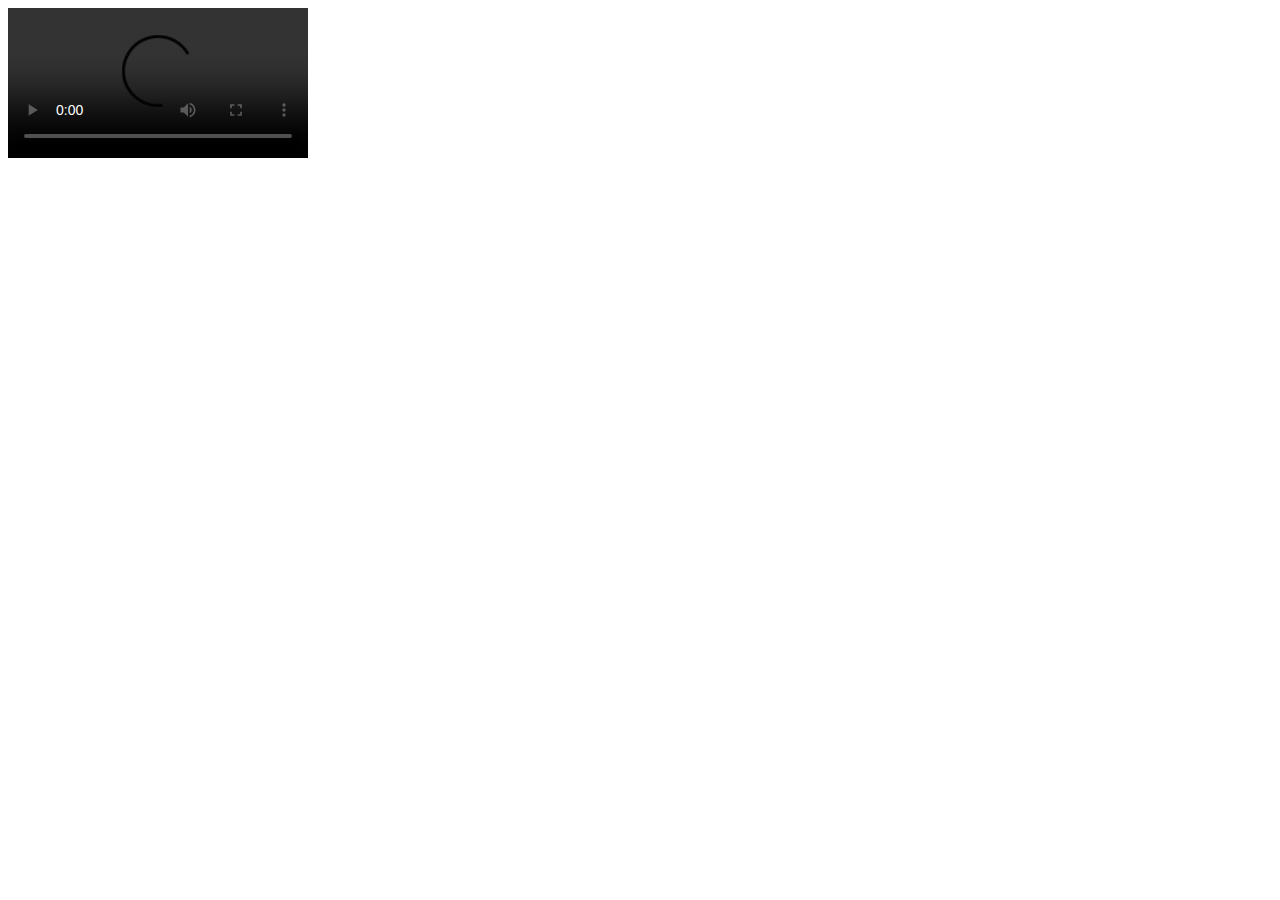
<file: 404_files/bgmusic.html>
<!-- saved from url=(0030)https://severe.llc/bgmusic.mp3 -->
<html><head><meta http-equiv="Content-Type" content="text/html; charset=UTF-8"><meta name="viewport" content="width=device-width"></head><body><video controls="" autoplay="" name="media"><source src="https://severe.llc/bgmusic.mp3" type="audio/mpeg"></video></body></html>
</file>
